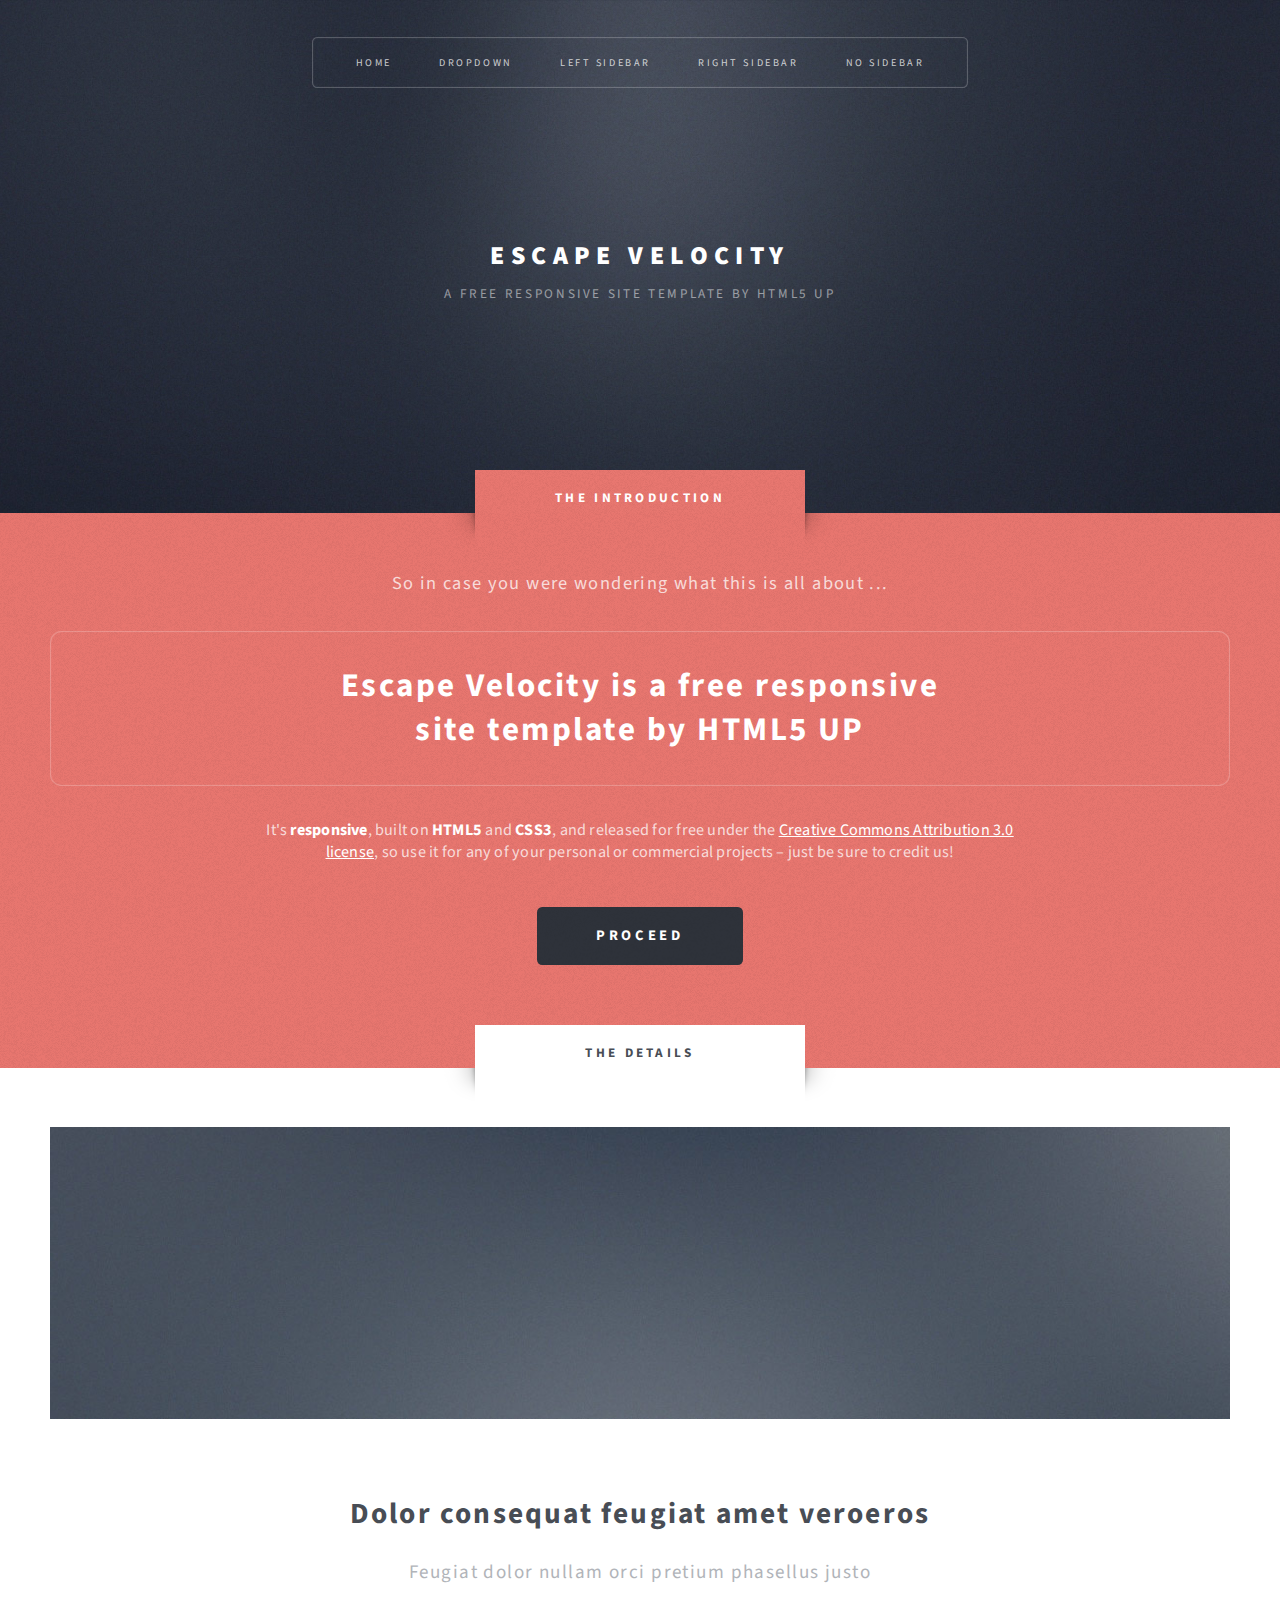
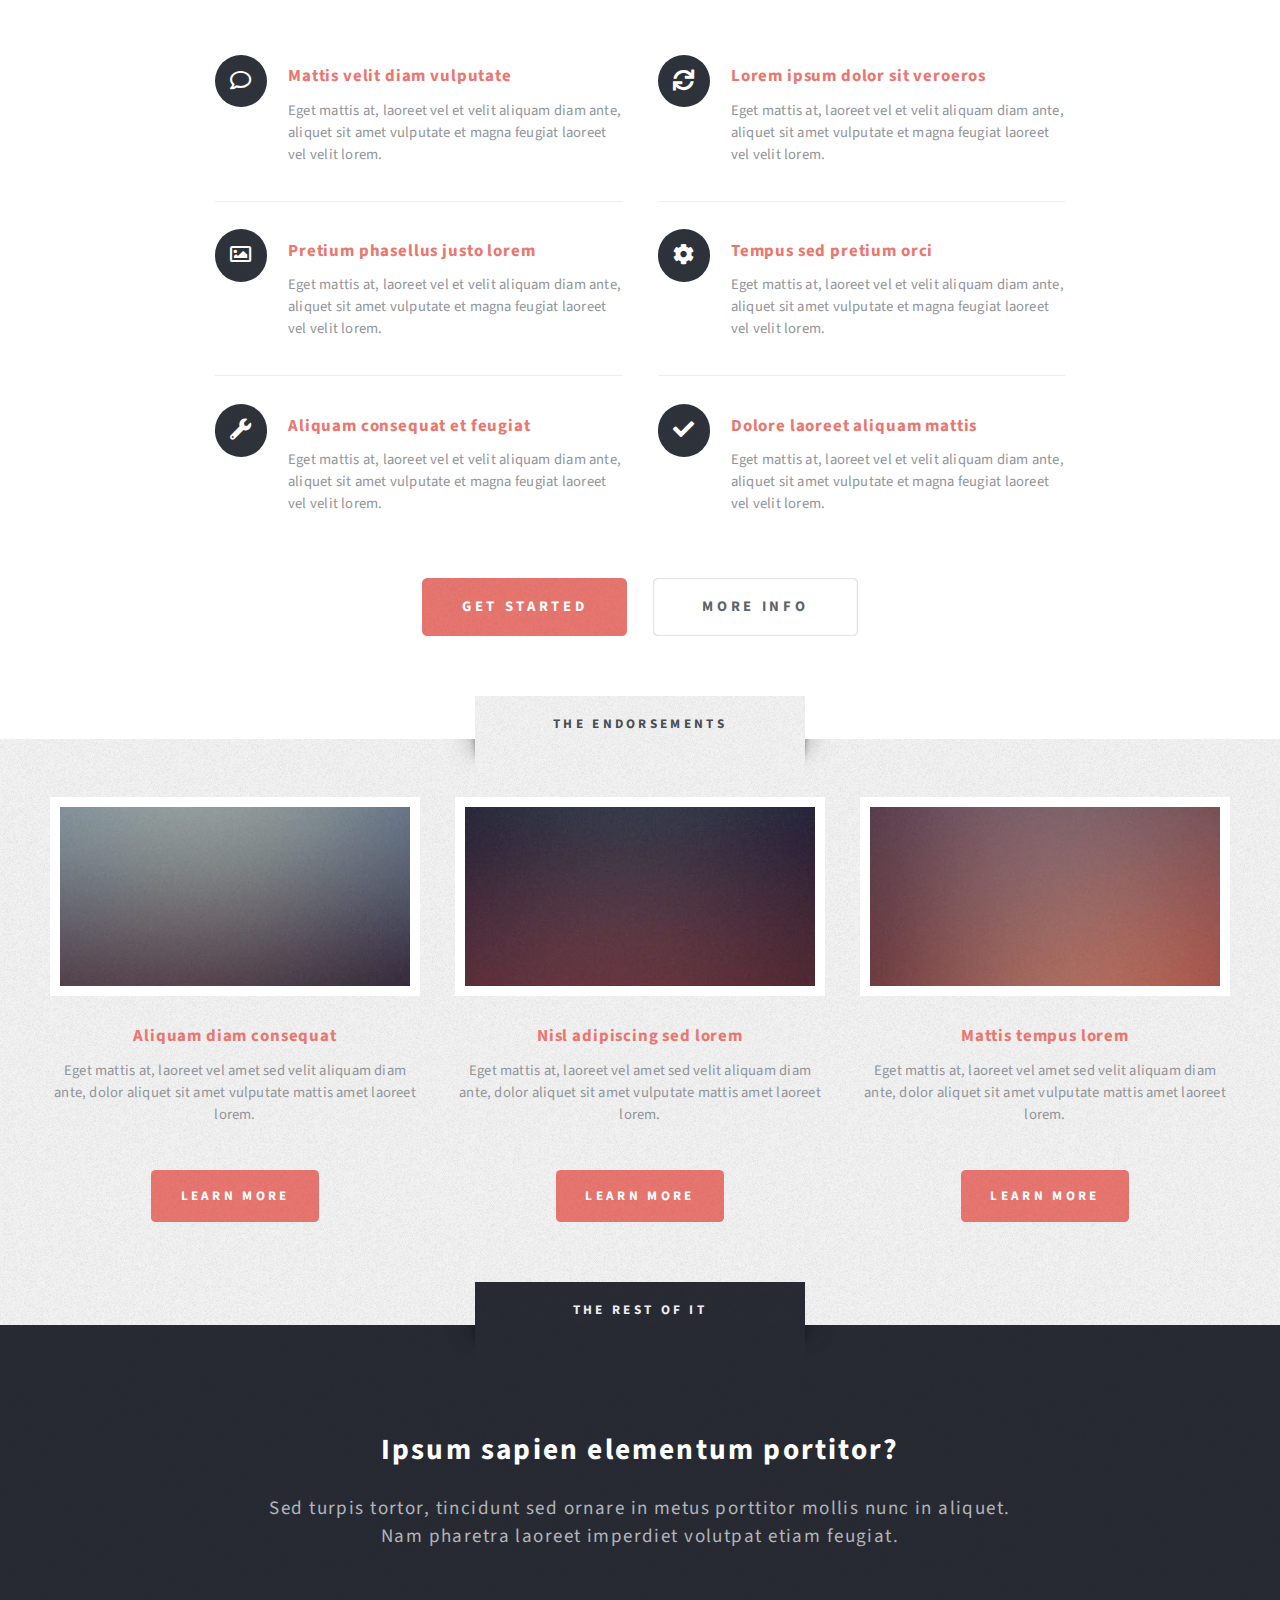
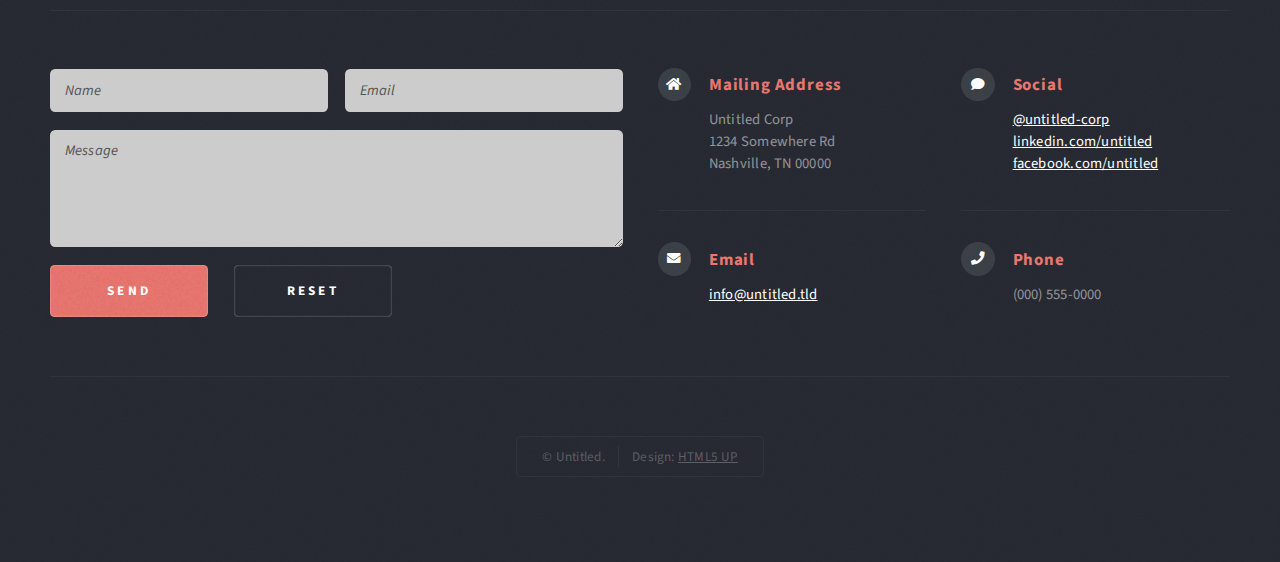
<file: html5up-escape-velocity/index.html>
<!DOCTYPE HTML>
<!--
	Escape Velocity by HTML5 UP
	html5up.net | @ajlkn
	Free for personal and commercial use under the CCA 3.0 license (html5up.net/license)
-->
<html>
	<head>
		<title>Escape Velocity by HTML5 UP</title>
		<meta charset="utf-8" />
		<meta name="viewport" content="width=device-width, initial-scale=1, user-scalable=no" />
		<link rel="stylesheet" href="assets/css/main.css" />
	</head>
	<body class="homepage is-preload">
		<div id="page-wrapper">

			<!-- Header -->
				<section id="header" class="wrapper">

					<!-- Logo -->
						<div id="logo">
							<h1><a href="index.html">Escape Velocity</a></h1>
							<p>A free responsive site template by HTML5 UP</p>
						</div>

					<!-- Nav -->
						<nav id="nav">
							<ul>
								<li class="current"><a href="index.html">Home</a></li>
								<li>
									<a href="#">Dropdown</a>
									<ul>
										<li><a href="#">Lorem ipsum</a></li>
										<li><a href="#">Magna veroeros</a></li>
										<li><a href="#">Etiam nisl</a></li>
										<li>
											<a href="#">Sed consequat</a>
											<ul>
												<li><a href="#">Lorem dolor</a></li>
												<li><a href="#">Amet consequat</a></li>
												<li><a href="#">Magna phasellus</a></li>
												<li><a href="#">Etiam nisl</a></li>
												<li><a href="#">Sed feugiat</a></li>
											</ul>
										</li>
										<li><a href="#">Nisl tempus</a></li>
									</ul>
								</li>
								<li><a href="left-sidebar.html">Left Sidebar</a></li>
								<li><a href="right-sidebar.html">Right Sidebar</a></li>
								<li><a href="no-sidebar.html">No Sidebar</a></li>
							</ul>
						</nav>

				</section>

			<!-- Intro -->
				<section id="intro" class="wrapper style1">
					<div class="title">The Introduction</div>
					<div class="container">
						<p class="style1">So in case you were wondering what this is all about ...</p>
						<p class="style2">
							Escape Velocity is a free responsive<br class="mobile-hide" />
							site template by <a href="http://html5up.net" class="nobr">HTML5 UP</a>
						</p>
						<p class="style3">It's <strong>responsive</strong>, built on <strong>HTML5</strong> and <strong>CSS3</strong>, and released for
						free under the <a href="http://html5up.net/license">Creative Commons Attribution 3.0 license</a>, so use it for any of
						your personal or commercial projects &ndash; just be sure to credit us!</p>
						<ul class="actions">
							<li><a href="#" class="button style3 large">Proceed</a></li>
						</ul>
					</div>
				</section>

			<!-- Main -->
				<section id="main" class="wrapper style2">
					<div class="title">The Details</div>
					<div class="container">

						<!-- Image -->
							<a href="#" class="image featured">
								<img src="images/pic01.jpg" alt="" />
							</a>

						<!-- Features -->
							<section id="features">
								<header class="style1">
									<h2>Dolor consequat feugiat amet veroeros</h2>
									<p>Feugiat dolor nullam orci pretium phasellus justo</p>
								</header>
								<div class="feature-list">
									<div class="row">
										<div class="col-6 col-12-medium">
											<section>
												<h3 class="icon fa-comment">Mattis velit diam vulputate</h3>
												<p>Eget mattis at, laoreet vel et velit aliquam diam ante, aliquet sit amet vulputate et magna feugiat laoreet vel velit lorem.</p>
											</section>
										</div>
										<div class="col-6 col-12-medium">
											<section>
												<h3 class="icon solid fa-sync">Lorem ipsum dolor sit veroeros</h3>
												<p>Eget mattis at, laoreet vel et velit aliquam diam ante, aliquet sit amet vulputate et magna feugiat laoreet vel velit lorem.</p>
											</section>
										</div>
										<div class="col-6 col-12-medium">
											<section>
												<h3 class="icon fa-image">Pretium phasellus justo lorem</h3>
												<p>Eget mattis at, laoreet vel et velit aliquam diam ante, aliquet sit amet vulputate et magna feugiat laoreet vel velit lorem.</p>
											</section>
										</div>
										<div class="col-6 col-12-medium">
											<section>
												<h3 class="icon solid fa-cog">Tempus sed pretium orci</h3>
												<p>Eget mattis at, laoreet vel et velit aliquam diam ante, aliquet sit amet vulputate et magna feugiat laoreet vel velit lorem.</p>
											</section>
										</div>
										<div class="col-6 col-12-medium">
											<section>
												<h3 class="icon solid fa-wrench">Aliquam consequat et feugiat</h3>
												<p>Eget mattis at, laoreet vel et velit aliquam diam ante, aliquet sit amet vulputate et magna feugiat laoreet vel velit lorem.</p>
											</section>
										</div>
										<div class="col-6 col-12-medium">
											<section>
												<h3 class="icon solid fa-check">Dolore laoreet aliquam mattis</h3>
												<p>Eget mattis at, laoreet vel et velit aliquam diam ante, aliquet sit amet vulputate et magna feugiat laoreet vel velit lorem.</p>
											</section>
										</div>
									</div>
								</div>
								<ul class="actions special">
									<li><a href="#" class="button style1 large">Get Started</a></li>
									<li><a href="#" class="button style2 large">More Info</a></li>
								</ul>
							</section>

					</div>
				</section>

			<!-- Highlights -->
				<section id="highlights" class="wrapper style3">
					<div class="title">The Endorsements</div>
					<div class="container">
						<div class="row aln-center">
							<div class="col-4 col-12-medium">
								<section class="highlight">
									<a href="#" class="image featured"><img src="images/pic02.jpg" alt="" /></a>
									<h3><a href="#">Aliquam diam consequat</a></h3>
									<p>Eget mattis at, laoreet vel amet sed velit aliquam diam ante, dolor aliquet sit amet vulputate mattis amet laoreet lorem.</p>
									<ul class="actions">
										<li><a href="#" class="button style1">Learn More</a></li>
									</ul>
								</section>
							</div>
							<div class="col-4 col-12-medium">
								<section class="highlight">
									<a href="#" class="image featured"><img src="images/pic03.jpg" alt="" /></a>
									<h3><a href="#">Nisl adipiscing sed lorem</a></h3>
									<p>Eget mattis at, laoreet vel amet sed velit aliquam diam ante, dolor aliquet sit amet vulputate mattis amet laoreet lorem.</p>
									<ul class="actions">
										<li><a href="#" class="button style1">Learn More</a></li>
									</ul>
								</section>
							</div>
							<div class="col-4 col-12-medium">
								<section class="highlight">
									<a href="#" class="image featured"><img src="images/pic04.jpg" alt="" /></a>
									<h3><a href="#">Mattis tempus lorem</a></h3>
									<p>Eget mattis at, laoreet vel amet sed velit aliquam diam ante, dolor aliquet sit amet vulputate mattis amet laoreet lorem.</p>
									<ul class="actions">
										<li><a href="#" class="button style1">Learn More</a></li>
									</ul>
								</section>
							</div>
						</div>
					</div>
				</section>

			<!-- Footer -->
				<section id="footer" class="wrapper">
					<div class="title">The Rest Of It</div>
					<div class="container">
						<header class="style1">
							<h2>Ipsum sapien elementum portitor?</h2>
							<p>
								Sed turpis tortor, tincidunt sed ornare in metus porttitor mollis nunc in aliquet.<br />
								Nam pharetra laoreet imperdiet volutpat etiam feugiat.
							</p>
						</header>
						<div class="row">
							<div class="col-6 col-12-medium">

								<!-- Contact Form -->
									<section>
										<form method="post" action="#">
											<div class="row gtr-50">
												<div class="col-6 col-12-small">
													<input type="text" name="name" id="contact-name" placeholder="Name" />
												</div>
												<div class="col-6 col-12-small">
													<input type="text" name="email" id="contact-email" placeholder="Email" />
												</div>
												<div class="col-12">
													<textarea name="message" id="contact-message" placeholder="Message" rows="4"></textarea>
												</div>
												<div class="col-12">
													<ul class="actions">
														<li><input type="submit" class="style1" value="Send" /></li>
														<li><input type="reset" class="style2" value="Reset" /></li>
													</ul>
												</div>
											</div>
										</form>
									</section>

							</div>
							<div class="col-6 col-12-medium">

								<!-- Contact -->
									<section class="feature-list small">
										<div class="row">
											<div class="col-6 col-12-small">
												<section>
													<h3 class="icon solid fa-home">Mailing Address</h3>
													<p>
														Untitled Corp<br />
														1234 Somewhere Rd<br />
														Nashville, TN 00000
													</p>
												</section>
											</div>
											<div class="col-6 col-12-small">
												<section>
													<h3 class="icon solid fa-comment">Social</h3>
													<p>
														<a href="#">@untitled-corp</a><br />
														<a href="#">linkedin.com/untitled</a><br />
														<a href="#">facebook.com/untitled</a>
													</p>
												</section>
											</div>
											<div class="col-6 col-12-small">
												<section>
													<h3 class="icon solid fa-envelope">Email</h3>
													<p>
														<a href="#">info@untitled.tld</a>
													</p>
												</section>
											</div>
											<div class="col-6 col-12-small">
												<section>
													<h3 class="icon solid fa-phone">Phone</h3>
													<p>
														(000) 555-0000
													</p>
												</section>
											</div>
										</div>
									</section>

							</div>
						</div>
						<div id="copyright">
							<ul>
								<li>&copy; Untitled.</li><li>Design: <a href="http://html5up.net">HTML5 UP</a></li>
							</ul>
						</div>
					</div>
				</section>

		</div>

		<!-- Scripts -->
			<script src="assets/js/jquery.min.js"></script>
			<script src="assets/js/jquery.dropotron.min.js"></script>
			<script src="assets/js/browser.min.js"></script>
			<script src="assets/js/breakpoints.min.js"></script>
			<script src="assets/js/util.js"></script>
			<script src="assets/js/main.js"></script>

	</body>
</html>
</file>
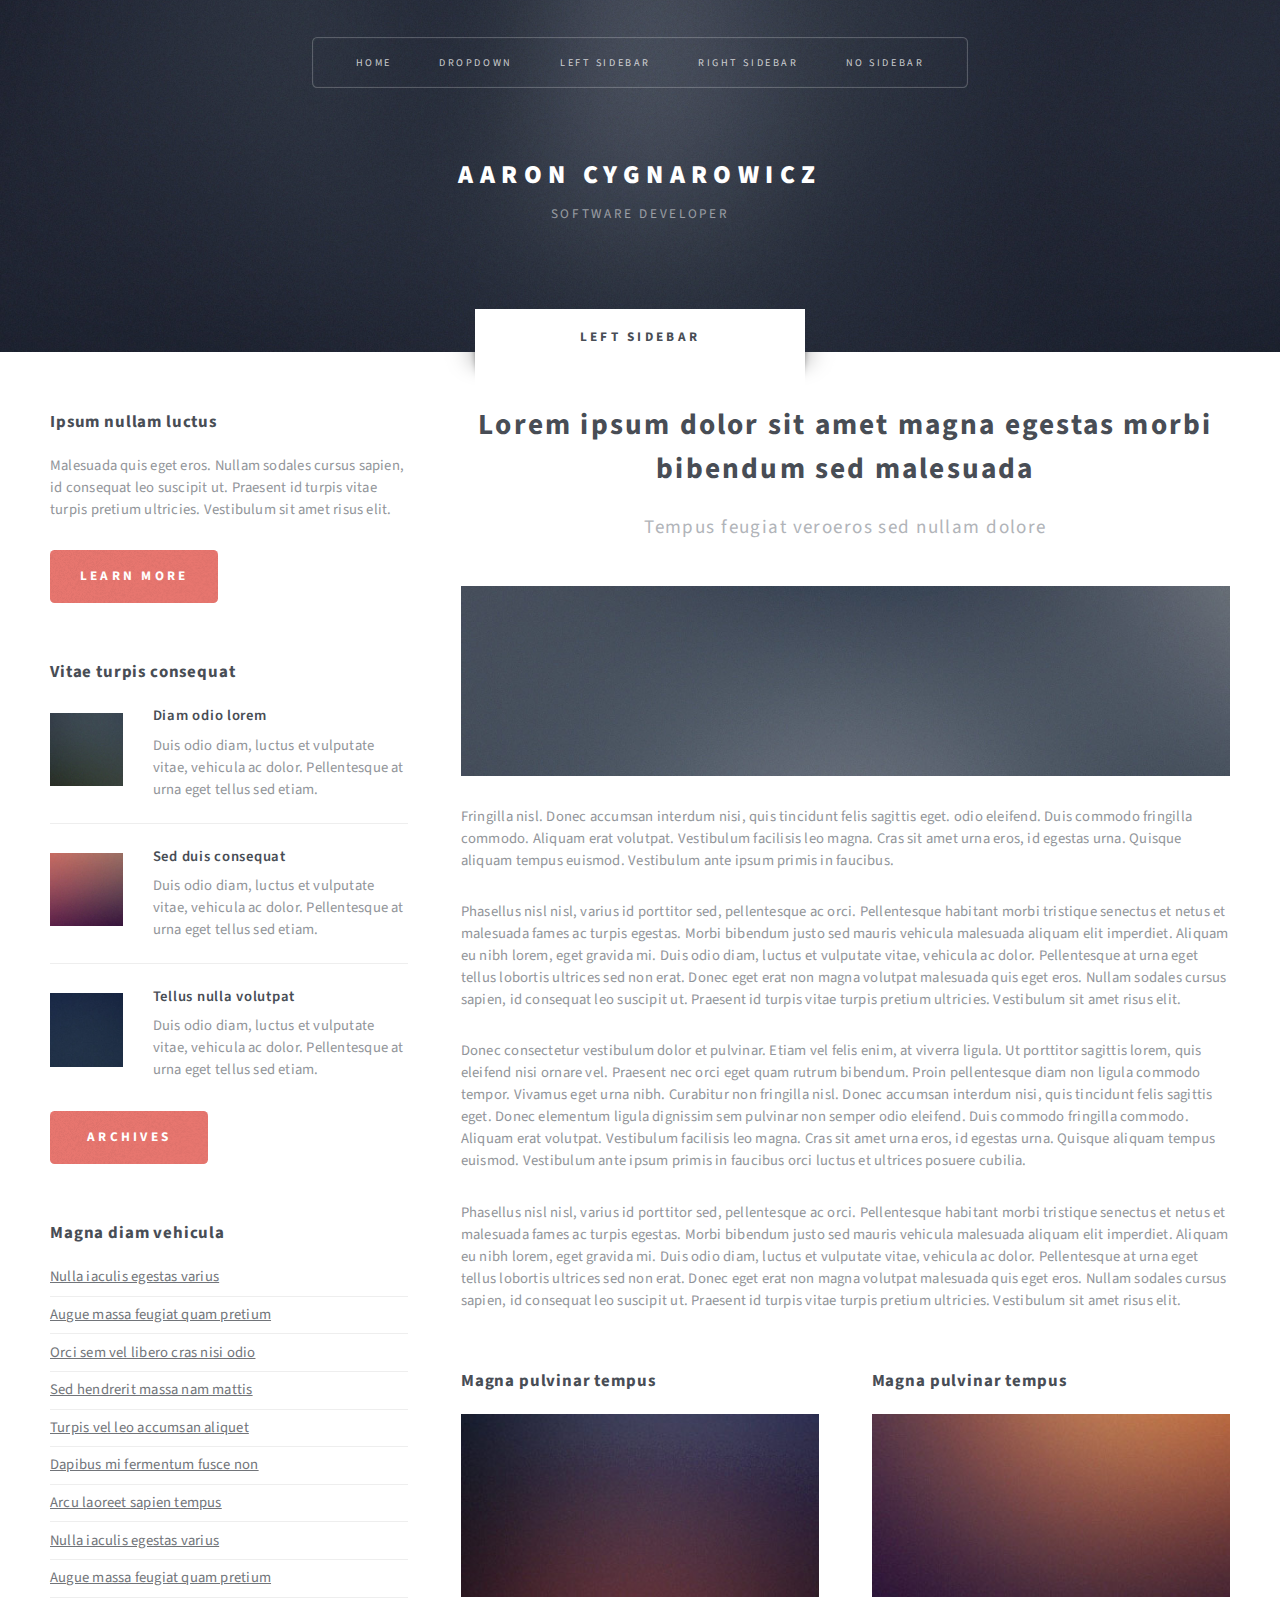
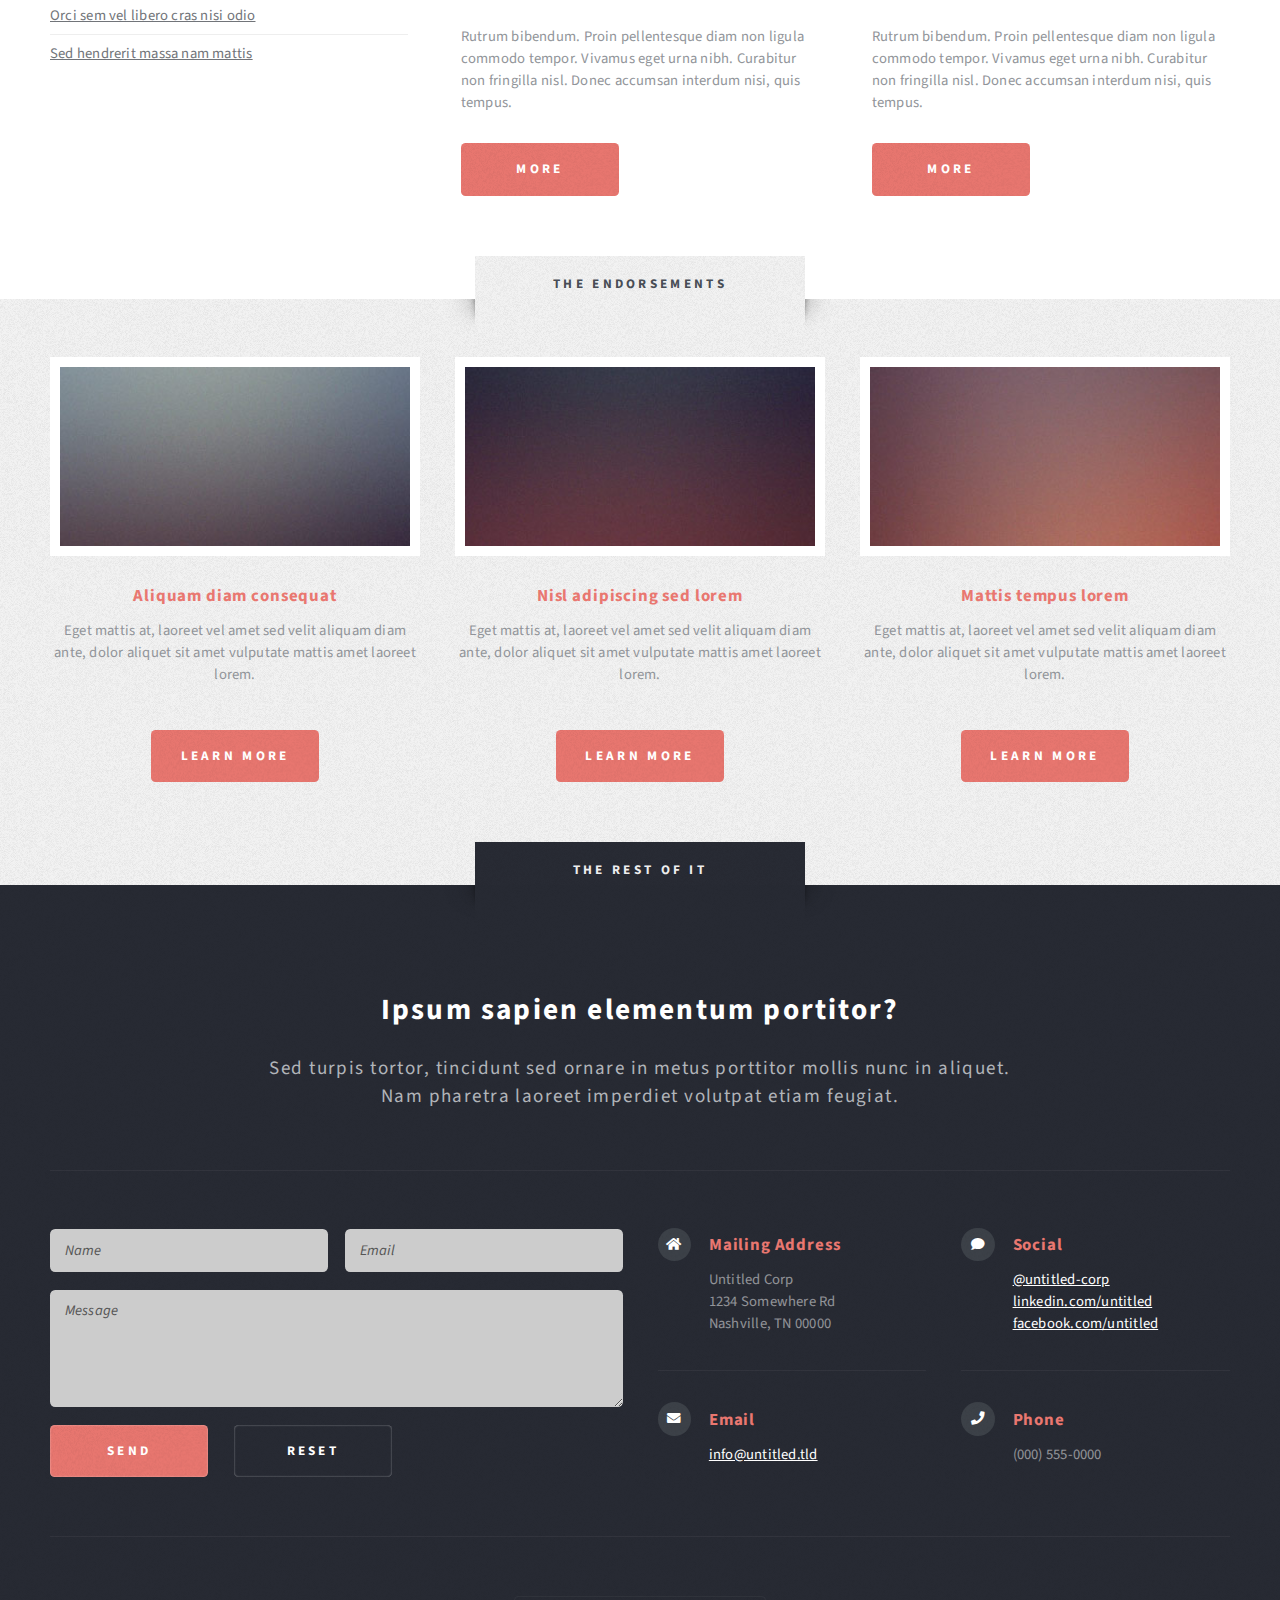
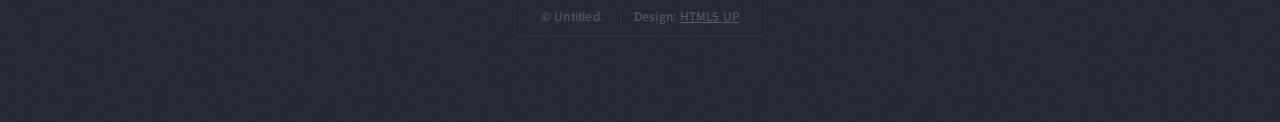
<file: left-sidebar.html>
<!DOCTYPE HTML>
<!--
	Escape Velocity by HTML5 UP
	html5up.net | @ajlkn
	Free for personal and commercial use under the CCA 3.0 license (html5up.net/license)
-->
<html>

<head>
	<title>Aaron Cygnarowicz</title>
	<meta charset="utf-8" />
	<meta name="viewport" content="width=device-width, initial-scale=1, user-scalable=no" />
	<link rel="stylesheet" href="assets/css/main.css" />
</head>

<body class="left-sidebar is-preload">
	<div id="page-wrapper">

		<!-- Header -->
		<section id="header" class="wrapper">

			<!-- Logo -->
			<div id="logo">
				<h1><a href="index.html">Aaron Cygnarowicz</a></h1>
				<p>Software Developer</p>
			</div>

			<!-- Nav -->
			<nav id="nav">
				<ul>
					<li><a href="index.html">Home</a></li>
					<li>
						<a href="#">Dropdown</a>
						<ul>
							<li><a href="#">Lorem ipsum</a></li>
							<li><a href="#">Magna veroeros</a></li>
							<li><a href="#">Etiam nisl</a></li>
							<li>
								<a href="#">Sed consequat</a>
								<ul>
									<li><a href="#">Lorem dolor</a></li>
									<li><a href="#">Amet consequat</a></li>
									<li><a href="#">Magna phasellus</a></li>
									<li><a href="#">Etiam nisl</a></li>
									<li><a href="#">Sed feugiat</a></li>
								</ul>
							</li>
							<li><a href="#">Nisl tempus</a></li>
						</ul>
					</li>
					<li class="current"><a href="left-sidebar.html">Left Sidebar</a></li>
					<li><a href="right-sidebar.html">Right Sidebar</a></li>
					<li><a href="no-sidebar.html">No Sidebar</a></li>
				</ul>
			</nav>

		</section>

		<!-- Main -->
		<section id="main" class="wrapper style2">
			<div class="title">Left Sidebar</div>
			<div class="container">
				<div class="row gtr-150">
					<div class="col-4 col-12-medium">

						<!-- Sidebar -->
						<div id="sidebar">
							<section class="box">
								<header>
									<h2>Ipsum nullam luctus</h2>
								</header>
								<p>Malesuada quis eget eros. Nullam sodales cursus sapien, id consequat
									leo suscipit ut. Praesent id turpis vitae turpis pretium ultricies. Vestibulum sit
									amet risus elit.</p>
								<a href="#" class="button style1">Learn More</a>
							</section>
							<section class="box">
								<header>
									<h2>Vitae turpis consequat</h2>
								</header>
								<ul class="style2">
									<li>
										<article class="box post-excerpt">
											<a href="#" class="image left"><img src="images/pic08.jpg" alt="" /></a>
											<h3><a href="#">Diam odio lorem</a></h3>
											<p>Duis odio diam, luctus et vulputate vitae, vehicula ac dolor.
												Pellentesque at urna eget tellus sed etiam.</p>
										</article>
									</li>
									<li>
										<article class="box post-excerpt">
											<a href="#" class="image left"><img src="images/pic09.jpg" alt="" /></a>
											<h3><a href="#">Sed duis consequat</a></h3>
											<p>Duis odio diam, luctus et vulputate vitae, vehicula ac dolor.
												Pellentesque at urna eget tellus sed etiam.</p>
										</article>
									</li>
									<li>
										<article class="box post-excerpt">
											<a href="#" class="image left"><img src="images/pic10.jpg" alt="" /></a>
											<h3><a href="#">Tellus nulla volutpat</a></h3>
											<p>Duis odio diam, luctus et vulputate vitae, vehicula ac dolor.
												Pellentesque at urna eget tellus sed etiam.</p>
										</article>
									</li>
								</ul>
								<a href="#" class="button style1">Archives</a>
							</section>
							<section class="box">
								<header>
									<h2>Magna diam vehicula</h2>
								</header>
								<ul class="style3">
									<li><a href="#">Nulla iaculis egestas varius</a></li>
									<li><a href="#">Augue massa feugiat quam pretium</a></li>
									<li><a href="#">Orci sem vel libero cras nisi odio</a></li>
									<li><a href="#">Sed hendrerit massa nam mattis</a></li>
									<li><a href="#">Turpis vel leo accumsan aliquet</a></li>
									<li><a href="#">Dapibus mi fermentum fusce non</a></li>
									<li><a href="#">Arcu laoreet sapien tempus</a></li>
									<li><a href="#">Nulla iaculis egestas varius</a></li>
									<li><a href="#">Augue massa feugiat quam pretium</a></li>
									<li><a href="#">Orci sem vel libero cras nisi odio</a></li>
									<li><a href="#">Sed hendrerit massa nam mattis</a></li>
								</ul>
							</section>
						</div>

					</div>
					<div class="col-8 col-12-medium imp-medium">

						<!-- Content -->
						<div id="content">
							<article class="box post">
								<header class="style1">
									<h2>Lorem ipsum dolor sit amet magna egestas morbi bibendum sed malesuada</h2>
									<p>Tempus feugiat veroeros sed nullam dolore</p>
								</header>
								<a href="#" class="image featured">
									<img src="images/pic01.jpg" alt="" />
								</a>
								<p>Fringilla nisl. Donec accumsan interdum nisi, quis tincidunt felis sagittis eget.
									odio eleifend. Duis commodo fringilla commodo. Aliquam erat volutpat. Vestibulum
									facilisis leo magna. Cras sit amet urna eros, id egestas urna. Quisque aliquam
									tempus euismod. Vestibulum ante ipsum primis in faucibus.</p>
								<p>Phasellus nisl nisl, varius id porttitor sed, pellentesque ac orci. Pellentesque
									habitant morbi tristique senectus et netus et malesuada fames ac turpis egestas.
									Morbi
									bibendum justo sed mauris vehicula malesuada aliquam elit imperdiet. Aliquam eu nibh
									lorem, eget gravida mi. Duis odio diam, luctus et vulputate vitae, vehicula ac
									dolor.
									Pellentesque at urna eget tellus lobortis ultrices sed non erat. Donec eget erat non
									magna volutpat malesuada quis eget eros. Nullam sodales cursus sapien, id consequat
									leo suscipit ut. Praesent id turpis vitae turpis pretium ultricies. Vestibulum sit
									amet risus elit.</p>
								<p>Donec consectetur vestibulum dolor et pulvinar. Etiam vel felis enim, at viverra
									ligula. Ut porttitor sagittis lorem, quis eleifend nisi ornare vel. Praesent nec
									orci
									eget quam rutrum bibendum. Proin pellentesque diam non ligula commodo tempor.
									Vivamus
									eget urna nibh. Curabitur non fringilla nisl. Donec accumsan interdum nisi, quis
									tincidunt felis sagittis eget. Donec elementum ligula dignissim sem pulvinar non
									semper
									odio eleifend. Duis commodo fringilla commodo. Aliquam erat volutpat. Vestibulum
									facilisis leo magna. Cras sit amet urna eros, id egestas urna. Quisque aliquam
									tempus euismod. Vestibulum ante ipsum primis in faucibus orci luctus et ultrices
									posuere cubilia.</p>
								<p>Phasellus nisl nisl, varius id porttitor sed, pellentesque ac orci. Pellentesque
									habitant morbi tristique senectus et netus et malesuada fames ac turpis egestas.
									Morbi
									bibendum justo sed mauris vehicula malesuada aliquam elit imperdiet. Aliquam eu nibh
									lorem, eget gravida mi. Duis odio diam, luctus et vulputate vitae, vehicula ac
									dolor.
									Pellentesque at urna eget tellus lobortis ultrices sed non erat. Donec eget erat non
									magna volutpat malesuada quis eget eros. Nullam sodales cursus sapien, id consequat
									leo suscipit ut. Praesent id turpis vitae turpis pretium ultricies. Vestibulum sit
									amet risus elit.</p>
							</article>
							<div class="row gtr-150">
								<div class="col-6 col-12-small">
									<section class="box">
										<header>
											<h2>Magna pulvinar tempus</h2>
										</header>
										<a href="#" class="image featured"><img src="images/pic05.jpg" alt="" /></a>
										<p>Rutrum bibendum. Proin pellentesque diam non ligula commodo tempor. Vivamus
											eget urna nibh. Curabitur non fringilla nisl. Donec accumsan interdum nisi,
											quis
											tempus.</p>
										<a href="#" class="button style1">More</a>
									</section>
								</div>
								<div class="col-6 col-12-small">
									<section class="box">
										<header>
											<h2>Magna pulvinar tempus</h2>
										</header>
										<a href="#" class="image featured"><img src="images/pic06.jpg" alt="" /></a>
										<p>Rutrum bibendum. Proin pellentesque diam non ligula commodo tempor. Vivamus
											eget urna nibh. Curabitur non fringilla nisl. Donec accumsan interdum nisi,
											quis
											tempus.</p>
										<a href="#" class="button style1">More</a>
									</section>
								</div>
							</div>
						</div>

					</div>
				</div>
			</div>
		</section>

		<!-- Highlights -->
		<section id="highlights" class="wrapper style3">
			<div class="title">The Endorsements</div>
			<div class="container">
				<div class="row aln-center">
					<div class="col-4 col-12-medium">
						<section class="highlight">
							<a href="#" class="image featured"><img src="images/pic02.jpg" alt="" /></a>
							<h3><a href="#">Aliquam diam consequat</a></h3>
							<p>Eget mattis at, laoreet vel amet sed velit aliquam diam ante, dolor aliquet sit amet
								vulputate mattis amet laoreet lorem.</p>
							<ul class="actions">
								<li><a href="#" class="button style1">Learn More</a></li>
							</ul>
						</section>
					</div>
					<div class="col-4 col-12-medium">
						<section class="highlight">
							<a href="#" class="image featured"><img src="images/pic03.jpg" alt="" /></a>
							<h3><a href="#">Nisl adipiscing sed lorem</a></h3>
							<p>Eget mattis at, laoreet vel amet sed velit aliquam diam ante, dolor aliquet sit amet
								vulputate mattis amet laoreet lorem.</p>
							<ul class="actions">
								<li><a href="#" class="button style1">Learn More</a></li>
							</ul>
						</section>
					</div>
					<div class="col-4 col-12-medium">
						<section class="highlight">
							<a href="#" class="image featured"><img src="images/pic04.jpg" alt="" /></a>
							<h3><a href="#">Mattis tempus lorem</a></h3>
							<p>Eget mattis at, laoreet vel amet sed velit aliquam diam ante, dolor aliquet sit amet
								vulputate mattis amet laoreet lorem.</p>
							<ul class="actions">
								<li><a href="#" class="button style1">Learn More</a></li>
							</ul>
						</section>
					</div>
				</div>
			</div>
		</section>

		<!-- Footer -->
		<section id="footer" class="wrapper">
			<div class="title">The Rest Of It</div>
			<div class="container">
				<header class="style1">
					<h2>Ipsum sapien elementum portitor?</h2>
					<p>
						Sed turpis tortor, tincidunt sed ornare in metus porttitor mollis nunc in aliquet.<br />
						Nam pharetra laoreet imperdiet volutpat etiam feugiat.
					</p>
				</header>
				<div class="row">
					<div class="col-6 col-12-medium">

						<!-- Contact Form -->
						<section>
							<form method="post" action="#">
								<div class="row gtr-50">
									<div class="col-6 col-12-small">
										<input type="text" name="name" id="contact-name" placeholder="Name" />
									</div>
									<div class="col-6 col-12-small">
										<input type="text" name="email" id="contact-email" placeholder="Email" />
									</div>
									<div class="col-12">
										<textarea name="message" id="contact-message" placeholder="Message"
											rows="4"></textarea>
									</div>
									<div class="col-12">
										<ul class="actions">
											<li><input type="submit" class="style1" value="Send" /></li>
											<li><input type="reset" class="style2" value="Reset" /></li>
										</ul>
									</div>
								</div>
							</form>
						</section>

					</div>
					<div class="col-6 col-12-medium">

						<!-- Contact -->
						<section class="feature-list small">
							<div class="row">
								<div class="col-6 col-12-small">
									<section>
										<h3 class="icon solid fa-home">Mailing Address</h3>
										<p>
											Untitled Corp<br />
											1234 Somewhere Rd<br />
											Nashville, TN 00000
										</p>
									</section>
								</div>
								<div class="col-6 col-12-small">
									<section>
										<h3 class="icon solid fa-comment">Social</h3>
										<p>
											<a href="#">@untitled-corp</a><br />
											<a href="#">linkedin.com/untitled</a><br />
											<a href="#">facebook.com/untitled</a>
										</p>
									</section>
								</div>
								<div class="col-6 col-12-small">
									<section>
										<h3 class="icon solid fa-envelope">Email</h3>
										<p>
											<a href="#">info@untitled.tld</a>
										</p>
									</section>
								</div>
								<div class="col-6 col-12-small">
									<section>
										<h3 class="icon solid fa-phone">Phone</h3>
										<p>
											(000) 555-0000
										</p>
									</section>
								</div>
							</div>
						</section>

					</div>
				</div>
				<div id="copyright">
					<ul>
						<li>&copy; Untitled.</li>
						<li>Design: <a href="http://html5up.net">HTML5 UP</a></li>
					</ul>
				</div>
			</div>
		</section>

	</div>

	<!-- Scripts -->
	<script src="assets/js/jquery.min.js"></script>
	<script src="assets/js/jquery.dropotron.min.js"></script>
	<script src="assets/js/browser.min.js"></script>
	<script src="assets/js/breakpoints.min.js"></script>
	<script src="assets/js/util.js"></script>
	<script src="assets/js/main.js"></script>

</body>

</html>
</file>
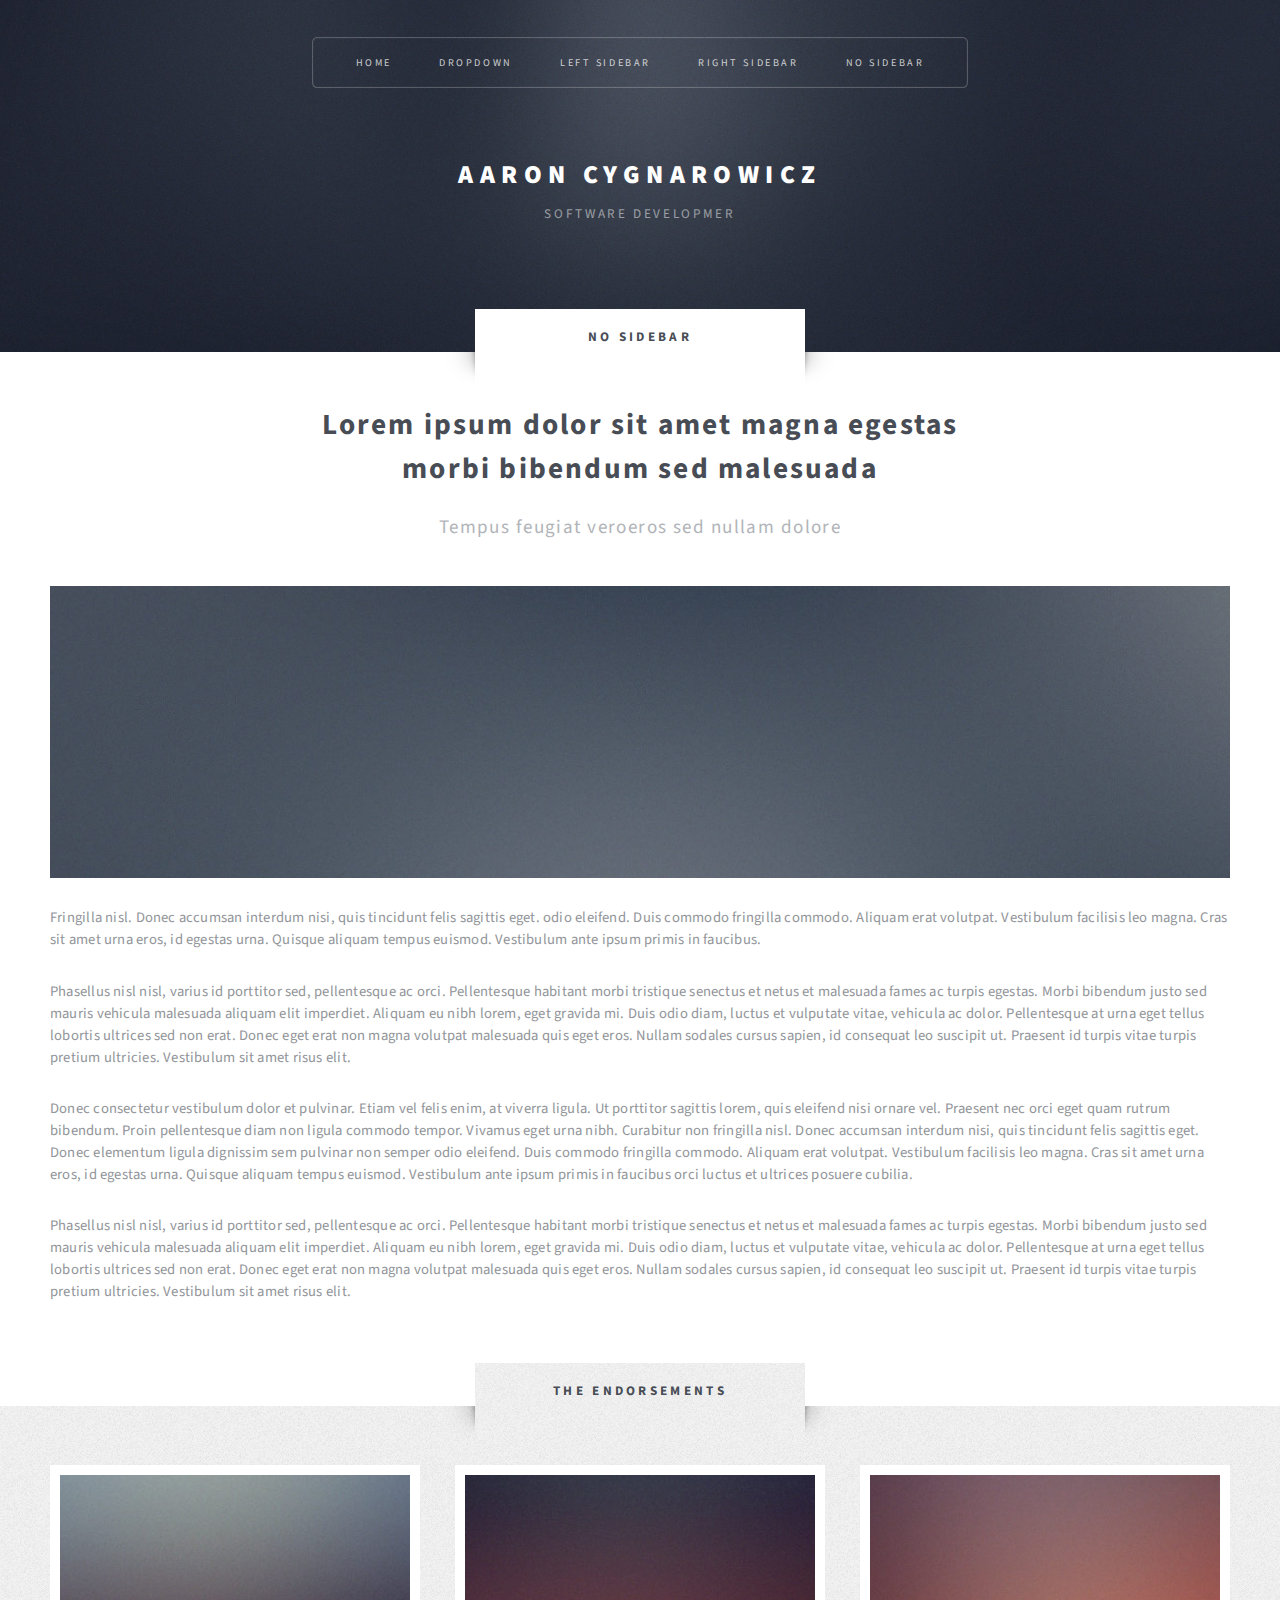
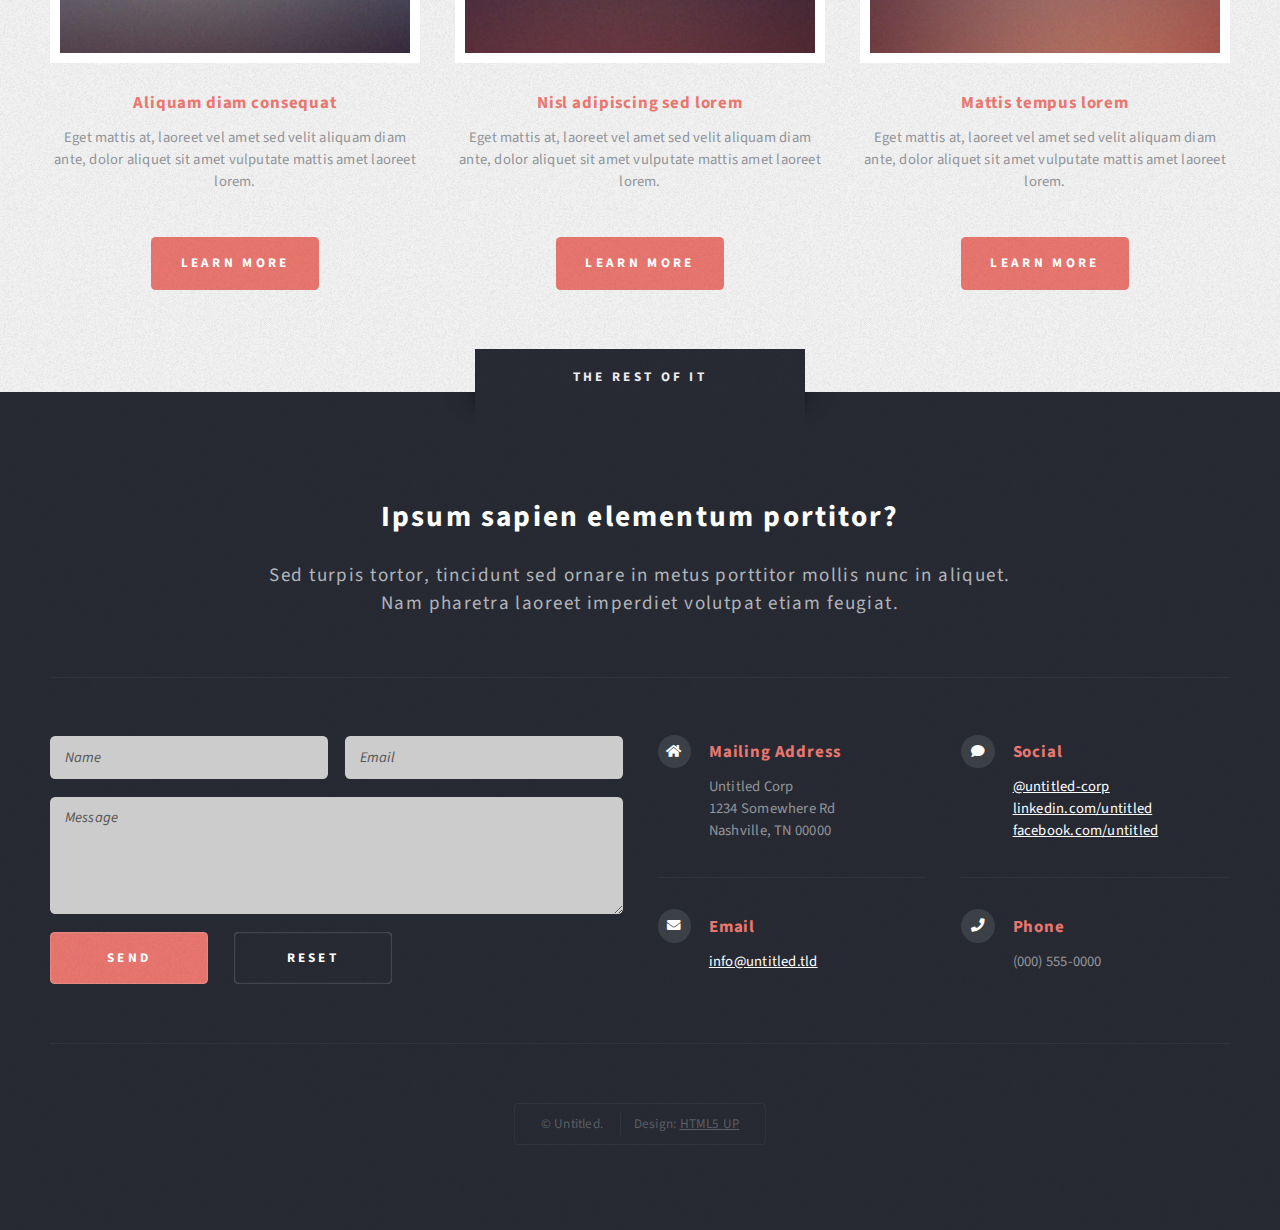
<file: no-sidebar.html>
<!DOCTYPE HTML>
<!--
	Escape Velocity by HTML5 UP
	html5up.net | @ajlkn
	Free for personal and commercial use under the CCA 3.0 license (html5up.net/license)
-->
<html>

<head>
	<title>Aaron Cygnarowicz</title>
	<meta charset="utf-8" />
	<meta name="viewport" content="width=device-width, initial-scale=1, user-scalable=no" />
	<link rel="stylesheet" href="assets/css/main.css" />
</head>

<body class="no-sidebar is-preload">
	<div id="page-wrapper">

		<!-- Header -->
		<section id="header" class="wrapper">

			<!-- Logo -->
			<div id="logo">
				<h1><a href="index.html">Aaron Cygnarowicz</a></h1>
				<p>Software Developmer</p>
			</div>

			<!-- Nav -->
			<nav id="nav">
				<ul>
					<li><a href="index.html">Home</a></li>
					<li>
						<a href="#">Dropdown</a>
						<ul>
							<li><a href="#">Lorem ipsum</a></li>
							<li><a href="#">Magna veroeros</a></li>
							<li><a href="#">Etiam nisl</a></li>
							<li>
								<a href="#">Sed consequat</a>
								<ul>
									<li><a href="#">Lorem dolor</a></li>
									<li><a href="#">Amet consequat</a></li>
									<li><a href="#">Magna phasellus</a></li>
									<li><a href="#">Etiam nisl</a></li>
									<li><a href="#">Sed feugiat</a></li>
								</ul>
							</li>
							<li><a href="#">Nisl tempus</a></li>
						</ul>
					</li>
					<li><a href="left-sidebar.html">Left Sidebar</a></li>
					<li><a href="right-sidebar.html">Right Sidebar</a></li>
					<li class="current"><a href="no-sidebar.html">No Sidebar</a></li>
				</ul>
			</nav>

		</section>

		<!-- Main -->
		<div id="main" class="wrapper style2">
			<div class="title">No Sidebar</div>
			<div class="container">

				<!-- Content -->
				<div id="content">
					<article class="box post">
						<header class="style1">
							<h2>Lorem ipsum dolor sit amet magna egestas<br class="mobile-hide" />
								morbi bibendum sed malesuada</h2>
							<p>Tempus feugiat veroeros sed nullam dolore</p>
						</header>
						<a href="#" class="image featured">
							<img src="images/pic01.jpg" alt="" />
						</a>
						<p>Fringilla nisl. Donec accumsan interdum nisi, quis tincidunt felis sagittis eget.
							odio eleifend. Duis commodo fringilla commodo. Aliquam erat volutpat. Vestibulum
							facilisis leo magna. Cras sit amet urna eros, id egestas urna. Quisque aliquam
							tempus euismod. Vestibulum ante ipsum primis in faucibus.</p>
						<p>Phasellus nisl nisl, varius id porttitor sed, pellentesque ac orci. Pellentesque
							habitant morbi tristique senectus et netus et malesuada fames ac turpis egestas. Morbi
							bibendum justo sed mauris vehicula malesuada aliquam elit imperdiet. Aliquam eu nibh
							lorem, eget gravida mi. Duis odio diam, luctus et vulputate vitae, vehicula ac dolor.
							Pellentesque at urna eget tellus lobortis ultrices sed non erat. Donec eget erat non
							magna volutpat malesuada quis eget eros. Nullam sodales cursus sapien, id consequat
							leo suscipit ut. Praesent id turpis vitae turpis pretium ultricies. Vestibulum sit
							amet risus elit.</p>
						<p>Donec consectetur vestibulum dolor et pulvinar. Etiam vel felis enim, at viverra
							ligula. Ut porttitor sagittis lorem, quis eleifend nisi ornare vel. Praesent nec orci
							eget quam rutrum bibendum. Proin pellentesque diam non ligula commodo tempor. Vivamus
							eget urna nibh. Curabitur non fringilla nisl. Donec accumsan interdum nisi, quis
							tincidunt felis sagittis eget. Donec elementum ligula dignissim sem pulvinar non semper
							odio eleifend. Duis commodo fringilla commodo. Aliquam erat volutpat. Vestibulum
							facilisis leo magna. Cras sit amet urna eros, id egestas urna. Quisque aliquam
							tempus euismod. Vestibulum ante ipsum primis in faucibus orci luctus et ultrices
							posuere cubilia.</p>
						<p>Phasellus nisl nisl, varius id porttitor sed, pellentesque ac orci. Pellentesque
							habitant morbi tristique senectus et netus et malesuada fames ac turpis egestas. Morbi
							bibendum justo sed mauris vehicula malesuada aliquam elit imperdiet. Aliquam eu nibh
							lorem, eget gravida mi. Duis odio diam, luctus et vulputate vitae, vehicula ac dolor.
							Pellentesque at urna eget tellus lobortis ultrices sed non erat. Donec eget erat non
							magna volutpat malesuada quis eget eros. Nullam sodales cursus sapien, id consequat
							leo suscipit ut. Praesent id turpis vitae turpis pretium ultricies. Vestibulum sit
							amet risus elit.</p>
					</article>
				</div>

			</div>
		</div>

		<!-- Highlights -->
		<section id="highlights" class="wrapper style3">
			<div class="title">The Endorsements</div>
			<div class="container">
				<div class="row aln-center">
					<div class="col-4 col-12-medium">
						<section class="highlight">
							<a href="#" class="image featured"><img src="images/pic02.jpg" alt="" /></a>
							<h3><a href="#">Aliquam diam consequat</a></h3>
							<p>Eget mattis at, laoreet vel amet sed velit aliquam diam ante, dolor aliquet sit amet
								vulputate mattis amet laoreet lorem.</p>
							<ul class="actions">
								<li><a href="#" class="button style1">Learn More</a></li>
							</ul>
						</section>
					</div>
					<div class="col-4 col-12-medium">
						<section class="highlight">
							<a href="#" class="image featured"><img src="images/pic03.jpg" alt="" /></a>
							<h3><a href="#">Nisl adipiscing sed lorem</a></h3>
							<p>Eget mattis at, laoreet vel amet sed velit aliquam diam ante, dolor aliquet sit amet
								vulputate mattis amet laoreet lorem.</p>
							<ul class="actions">
								<li><a href="#" class="button style1">Learn More</a></li>
							</ul>
						</section>
					</div>
					<div class="col-4 col-12-medium">
						<section class="highlight">
							<a href="#" class="image featured"><img src="images/pic04.jpg" alt="" /></a>
							<h3><a href="#">Mattis tempus lorem</a></h3>
							<p>Eget mattis at, laoreet vel amet sed velit aliquam diam ante, dolor aliquet sit amet
								vulputate mattis amet laoreet lorem.</p>
							<ul class="actions">
								<li><a href="#" class="button style1">Learn More</a></li>
							</ul>
						</section>
					</div>
				</div>
			</div>
		</section>

		<!-- Footer -->
		<section id="footer" class="wrapper">
			<div class="title">The Rest Of It</div>
			<div class="container">
				<header class="style1">
					<h2>Ipsum sapien elementum portitor?</h2>
					<p>
						Sed turpis tortor, tincidunt sed ornare in metus porttitor mollis nunc in aliquet.<br />
						Nam pharetra laoreet imperdiet volutpat etiam feugiat.
					</p>
				</header>
				<div class="row">
					<div class="col-6 col-12-medium">

						<!-- Contact Form -->
						<section>
							<form method="post" action="#">
								<div class="row gtr-50">
									<div class="col-6 col-12-small">
										<input type="text" name="name" id="contact-name" placeholder="Name" />
									</div>
									<div class="col-6 col-12-small">
										<input type="text" name="email" id="contact-email" placeholder="Email" />
									</div>
									<div class="col-12">
										<textarea name="message" id="contact-message" placeholder="Message"
											rows="4"></textarea>
									</div>
									<div class="col-12">
										<ul class="actions">
											<li><input type="submit" class="style1" value="Send" /></li>
											<li><input type="reset" class="style2" value="Reset" /></li>
										</ul>
									</div>
								</div>
							</form>
						</section>

					</div>
					<div class="col-6 col-12-medium">

						<!-- Contact -->
						<section class="feature-list small">
							<div class="row">
								<div class="col-6 col-12-small">
									<section>
										<h3 class="icon solid fa-home">Mailing Address</h3>
										<p>
											Untitled Corp<br />
											1234 Somewhere Rd<br />
											Nashville, TN 00000
										</p>
									</section>
								</div>
								<div class="col-6 col-12-small">
									<section>
										<h3 class="icon solid fa-comment">Social</h3>
										<p>
											<a href="#">@untitled-corp</a><br />
											<a href="#">linkedin.com/untitled</a><br />
											<a href="#">facebook.com/untitled</a>
										</p>
									</section>
								</div>
								<div class="col-6 col-12-small">
									<section>
										<h3 class="icon solid fa-envelope">Email</h3>
										<p>
											<a href="#">info@untitled.tld</a>
										</p>
									</section>
								</div>
								<div class="col-6 col-12-small">
									<section>
										<h3 class="icon solid fa-phone">Phone</h3>
										<p>
											(000) 555-0000
										</p>
									</section>
								</div>
							</div>
						</section>

					</div>
				</div>
				<div id="copyright">
					<ul>
						<li>&copy; Untitled.</li>
						<li>Design: <a href="http://html5up.net">HTML5 UP</a></li>
					</ul>
				</div>
			</div>
		</section>

	</div>

	<!-- Scripts -->
	<script src="assets/js/jquery.min.js"></script>
	<script src="assets/js/jquery.dropotron.min.js"></script>
	<script src="assets/js/browser.min.js"></script>
	<script src="assets/js/breakpoints.min.js"></script>
	<script src="assets/js/util.js"></script>
	<script src="assets/js/main.js"></script>

</body>

</html>
</file>
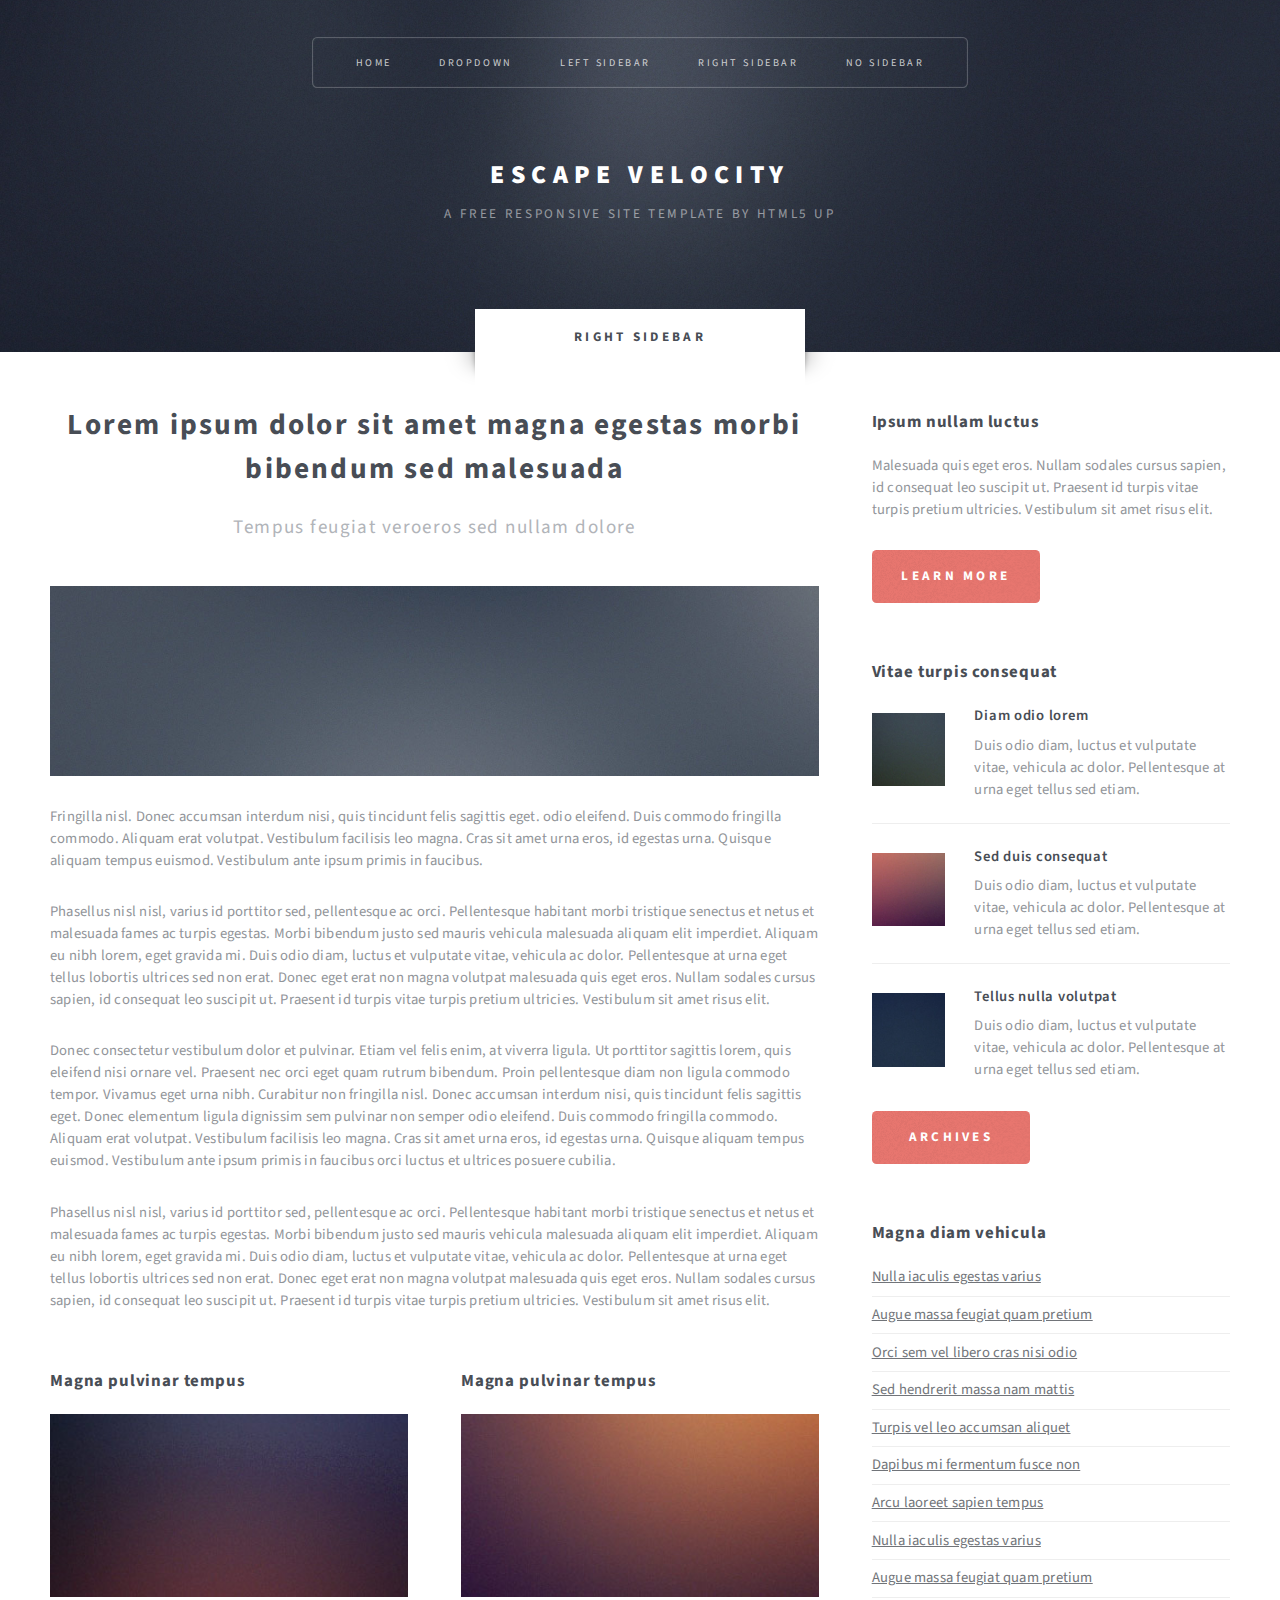
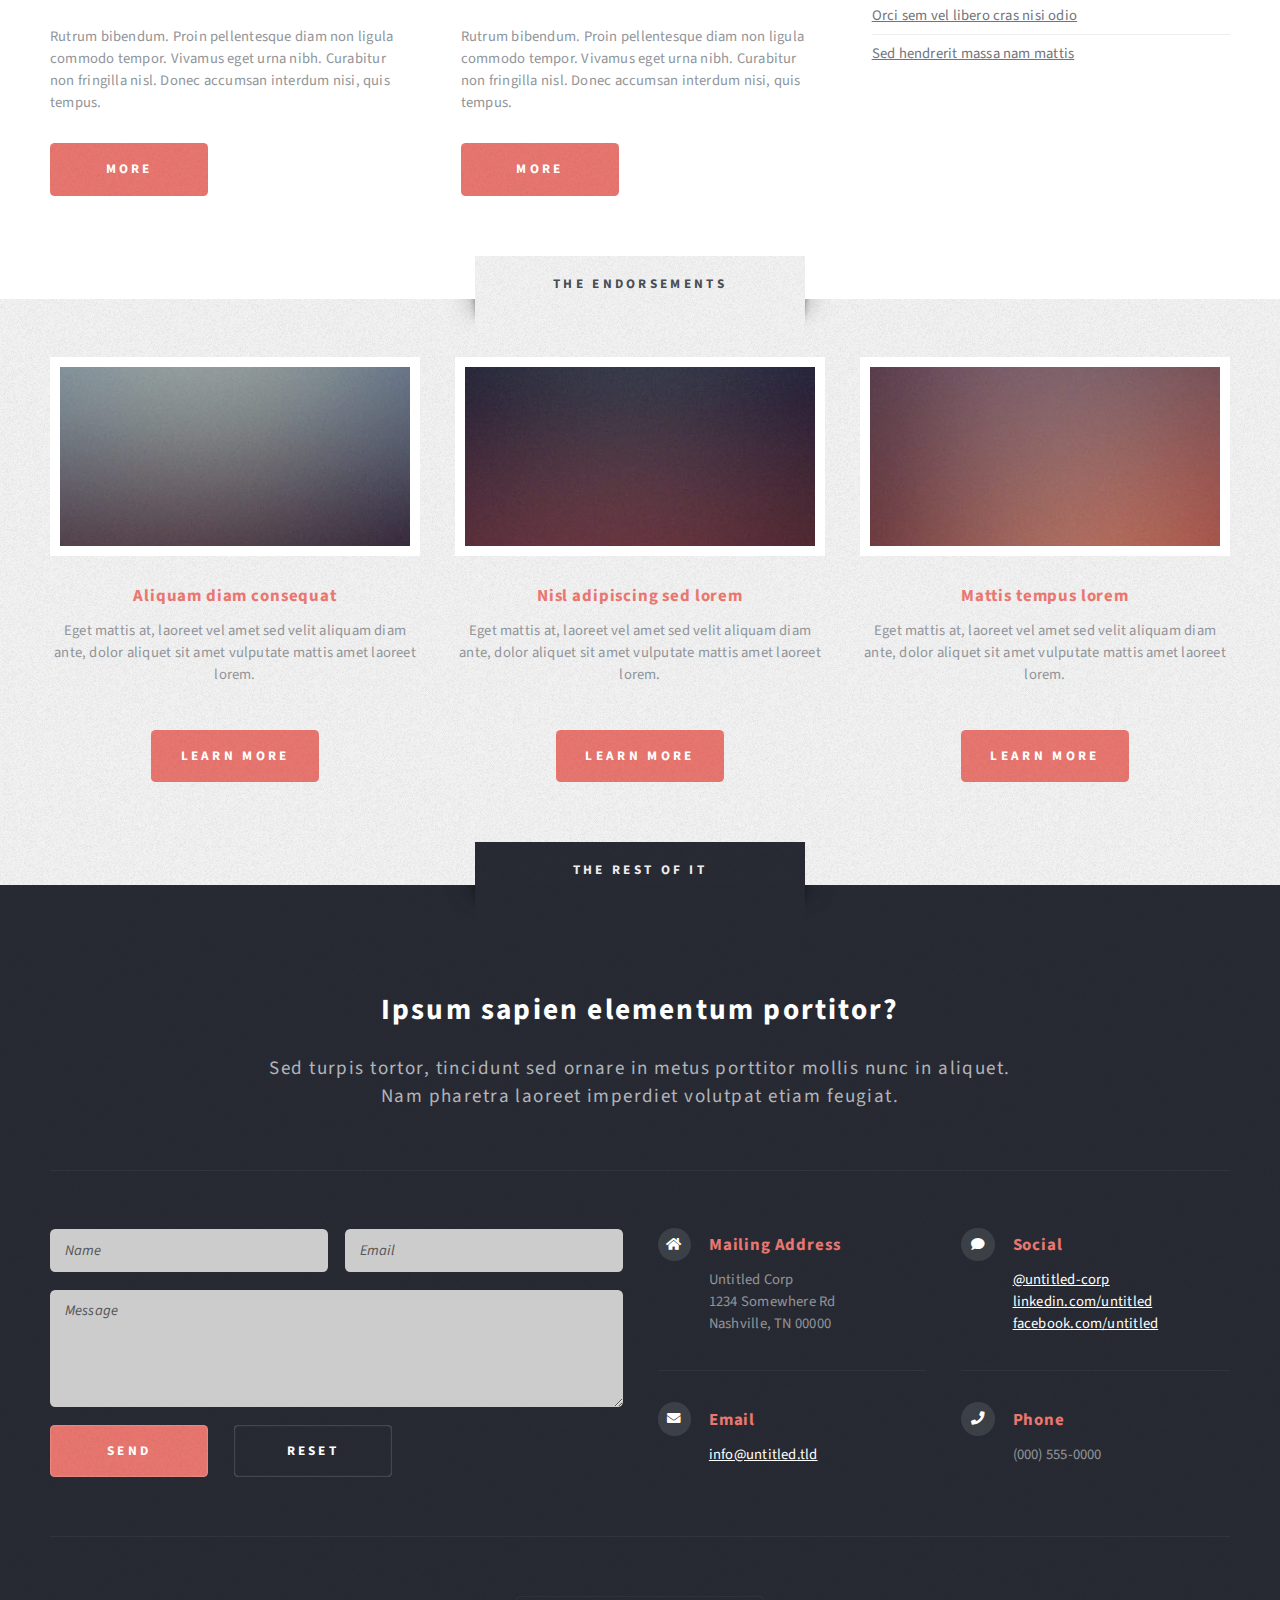
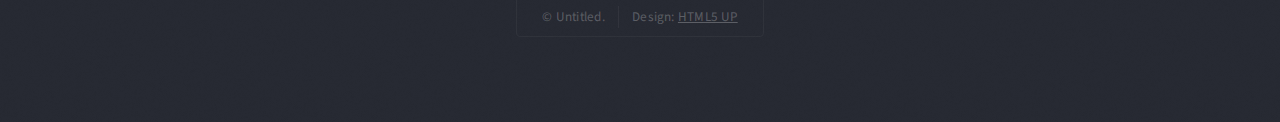
<file: right-sidebar.html>
<!DOCTYPE HTML>
<!--
	Escape Velocity by HTML5 UP
	html5up.net | @ajlkn
	Free for personal and commercial use under the CCA 3.0 license (html5up.net/license)
-->
<html>
	<head>
		<title>Right Sidebar - Escape Velocity by HTML5 UP</title>
		<meta charset="utf-8" />
		<meta name="viewport" content="width=device-width, initial-scale=1, user-scalable=no" />
		<link rel="stylesheet" href="assets/css/main.css" />
	</head>
	<body class="right-sidebar is-preload">
		<div id="page-wrapper">

			<!-- Header -->
				<section id="header" class="wrapper">

					<!-- Logo -->
						<div id="logo">
							<h1><a href="index.html">Escape Velocity</a></h1>
							<p>A free responsive site template by HTML5 UP</p>
						</div>

					<!-- Nav -->
						<nav id="nav">
							<ul>
								<li><a href="index.html">Home</a></li>
								<li>
									<a href="#">Dropdown</a>
									<ul>
										<li><a href="#">Lorem ipsum</a></li>
										<li><a href="#">Magna veroeros</a></li>
										<li><a href="#">Etiam nisl</a></li>
										<li>
											<a href="#">Sed consequat</a>
											<ul>
												<li><a href="#">Lorem dolor</a></li>
												<li><a href="#">Amet consequat</a></li>
												<li><a href="#">Magna phasellus</a></li>
												<li><a href="#">Etiam nisl</a></li>
												<li><a href="#">Sed feugiat</a></li>
											</ul>
										</li>
										<li><a href="#">Nisl tempus</a></li>
									</ul>
								</li>
								<li><a href="left-sidebar.html">Left Sidebar</a></li>
								<li class="current"><a href="right-sidebar.html">Right Sidebar</a></li>
								<li><a href="no-sidebar.html">No Sidebar</a></li>
							</ul>
						</nav>

				</section>

			<!-- Main -->
				<section id="main" class="wrapper style2">
					<div class="title">Right Sidebar</div>
					<div class="container">
						<div class="row gtr-150">
							<div class="col-8 col-12-medium">

								<!-- Content -->
									<div id="content">
										<article class="box post">
											<header class="style1">
												<h2>Lorem ipsum dolor sit amet magna egestas morbi bibendum sed malesuada</h2>
												<p>Tempus feugiat veroeros sed nullam dolore</p>
											</header>
											<a href="#" class="image featured">
												<img src="images/pic01.jpg" alt="" />
											</a>
											<p>Fringilla nisl. Donec accumsan interdum nisi, quis tincidunt felis sagittis eget.
											odio eleifend. Duis commodo fringilla commodo. Aliquam erat volutpat. Vestibulum
											facilisis leo magna. Cras sit amet urna eros, id egestas urna. Quisque aliquam
											tempus euismod. Vestibulum ante ipsum primis in faucibus.</p>
											<p>Phasellus nisl nisl, varius id porttitor sed, pellentesque ac orci. Pellentesque
											habitant morbi tristique senectus et netus et malesuada fames ac turpis egestas. Morbi
											bibendum justo sed mauris vehicula malesuada aliquam elit imperdiet. Aliquam eu nibh
											lorem, eget gravida mi. Duis odio diam, luctus et vulputate vitae, vehicula ac dolor.
											Pellentesque at urna eget tellus lobortis ultrices sed non erat. Donec eget erat non
											magna volutpat malesuada quis eget eros. Nullam sodales cursus sapien, id consequat
											leo suscipit ut. Praesent id turpis vitae turpis pretium ultricies. Vestibulum sit
											amet risus elit.</p>
											<p>Donec consectetur vestibulum dolor et pulvinar. Etiam vel felis enim, at viverra
											ligula. Ut porttitor sagittis lorem, quis eleifend nisi ornare vel. Praesent nec orci
											eget quam rutrum bibendum. Proin pellentesque diam non ligula commodo tempor. Vivamus
											eget urna nibh. Curabitur non fringilla nisl. Donec accumsan interdum nisi, quis
											tincidunt felis sagittis eget. Donec elementum ligula dignissim sem pulvinar non semper
											odio eleifend. Duis commodo fringilla commodo. Aliquam erat volutpat. Vestibulum
											facilisis leo magna. Cras sit amet urna eros, id egestas urna. Quisque aliquam
											tempus euismod. Vestibulum ante ipsum primis in faucibus orci luctus et ultrices
											posuere cubilia.</p>
											<p>Phasellus nisl nisl, varius id porttitor sed, pellentesque ac orci. Pellentesque
											habitant morbi tristique senectus et netus et malesuada fames ac turpis egestas. Morbi
											bibendum justo sed mauris vehicula malesuada aliquam elit imperdiet. Aliquam eu nibh
											lorem, eget gravida mi. Duis odio diam, luctus et vulputate vitae, vehicula ac dolor.
											Pellentesque at urna eget tellus lobortis ultrices sed non erat. Donec eget erat non
											magna volutpat malesuada quis eget eros. Nullam sodales cursus sapien, id consequat
											leo suscipit ut. Praesent id turpis vitae turpis pretium ultricies. Vestibulum sit
											amet risus elit.</p>
										</article>
										<div class="row gtr-150">
											<div class="col-6 col-12-small">
												<section class="box">
													<header>
														<h2>Magna pulvinar tempus</h2>
													</header>
													<a href="#" class="image featured"><img src="images/pic05.jpg" alt="" /></a>
													<p>Rutrum bibendum. Proin pellentesque diam non ligula commodo tempor. Vivamus
													eget urna nibh. Curabitur non fringilla nisl. Donec accumsan interdum nisi, quis
													tempus.</p>
													<a href="#" class="button style1">More</a>
												</section>
											</div>
											<div class="col-6 col-12-small">
												<section class="box">
													<header>
														<h2>Magna pulvinar tempus</h2>
													</header>
													<a href="#" class="image featured"><img src="images/pic06.jpg" alt="" /></a>
													<p>Rutrum bibendum. Proin pellentesque diam non ligula commodo tempor. Vivamus
													eget urna nibh. Curabitur non fringilla nisl. Donec accumsan interdum nisi, quis
													tempus.</p>
													<a href="#" class="button style1">More</a>
												</section>
											</div>
										</div>
									</div>

							</div>
							<div class="col-4 col-12-medium">

								<!-- Sidebar -->
									<div id="sidebar">
										<section class="box">
											<header>
												<h2>Ipsum nullam luctus</h2>
											</header>
											<p>Malesuada quis eget eros. Nullam sodales cursus sapien, id consequat
											leo suscipit ut. Praesent id turpis vitae turpis pretium ultricies. Vestibulum sit
											amet risus elit.</p>
											<a href="#" class="button style1">Learn More</a>
										</section>
										<section class="box">
											<header>
												<h2>Vitae turpis consequat</h2>
											</header>
											<ul class="style2">
												<li>
													<article class="box post-excerpt">
														<a href="#" class="image left"><img src="images/pic08.jpg" alt="" /></a>
														<h3><a href="#">Diam odio lorem</a></h3>
														<p>Duis odio diam, luctus et vulputate vitae, vehicula ac dolor. Pellentesque at urna eget tellus sed etiam.</p>
													</article>
												</li>
												<li>
													<article class="box post-excerpt">
														<a href="#" class="image left"><img src="images/pic09.jpg" alt="" /></a>
														<h3><a href="#">Sed duis consequat</a></h3>
														<p>Duis odio diam, luctus et vulputate vitae, vehicula ac dolor. Pellentesque at urna eget tellus sed etiam.</p>
													</article>
												</li>
												<li>
													<article class="box post-excerpt">
														<a href="#" class="image left"><img src="images/pic10.jpg" alt="" /></a>
														<h3><a href="#">Tellus nulla volutpat</a></h3>
														<p>Duis odio diam, luctus et vulputate vitae, vehicula ac dolor. Pellentesque at urna eget tellus sed etiam.</p>
													</article>
												</li>
											</ul>
											<a href="#" class="button style1">Archives</a>
										</section>
										<section class="box">
											<header>
												<h2>Magna diam vehicula</h2>
											</header>
											<ul class="style3">
												<li><a href="#">Nulla iaculis egestas varius</a></li>
												<li><a href="#">Augue massa feugiat quam pretium</a></li>
												<li><a href="#">Orci sem vel libero cras nisi odio</a></li>
												<li><a href="#">Sed hendrerit massa nam mattis</a></li>
												<li><a href="#">Turpis vel leo accumsan aliquet</a></li>
												<li><a href="#">Dapibus mi fermentum fusce non</a></li>
												<li><a href="#">Arcu laoreet sapien tempus</a></li>
												<li><a href="#">Nulla iaculis egestas varius</a></li>
												<li><a href="#">Augue massa feugiat quam pretium</a></li>
												<li><a href="#">Orci sem vel libero cras nisi odio</a></li>
												<li><a href="#">Sed hendrerit massa nam mattis</a></li>
											</ul>
										</section>
									</div>

							</div>
						</div>
					</div>
				</section>

			<!-- Highlights -->
				<section id="highlights" class="wrapper style3">
					<div class="title">The Endorsements</div>
					<div class="container">
						<div class="row aln-center">
							<div class="col-4 col-12-medium">
								<section class="highlight">
									<a href="#" class="image featured"><img src="images/pic02.jpg" alt="" /></a>
									<h3><a href="#">Aliquam diam consequat</a></h3>
									<p>Eget mattis at, laoreet vel amet sed velit aliquam diam ante, dolor aliquet sit amet vulputate mattis amet laoreet lorem.</p>
									<ul class="actions">
										<li><a href="#" class="button style1">Learn More</a></li>
									</ul>
								</section>
							</div>
							<div class="col-4 col-12-medium">
								<section class="highlight">
									<a href="#" class="image featured"><img src="images/pic03.jpg" alt="" /></a>
									<h3><a href="#">Nisl adipiscing sed lorem</a></h3>
									<p>Eget mattis at, laoreet vel amet sed velit aliquam diam ante, dolor aliquet sit amet vulputate mattis amet laoreet lorem.</p>
									<ul class="actions">
										<li><a href="#" class="button style1">Learn More</a></li>
									</ul>
								</section>
							</div>
							<div class="col-4 col-12-medium">
								<section class="highlight">
									<a href="#" class="image featured"><img src="images/pic04.jpg" alt="" /></a>
									<h3><a href="#">Mattis tempus lorem</a></h3>
									<p>Eget mattis at, laoreet vel amet sed velit aliquam diam ante, dolor aliquet sit amet vulputate mattis amet laoreet lorem.</p>
									<ul class="actions">
										<li><a href="#" class="button style1">Learn More</a></li>
									</ul>
								</section>
							</div>
						</div>
					</div>
				</section>

			<!-- Footer -->
				<section id="footer" class="wrapper">
					<div class="title">The Rest Of It</div>
					<div class="container">
						<header class="style1">
							<h2>Ipsum sapien elementum portitor?</h2>
							<p>
								Sed turpis tortor, tincidunt sed ornare in metus porttitor mollis nunc in aliquet.<br />
								Nam pharetra laoreet imperdiet volutpat etiam feugiat.
							</p>
						</header>
						<div class="row">
							<div class="col-6 col-12-medium">

								<!-- Contact Form -->
									<section>
										<form method="post" action="#">
											<div class="row gtr-50">
												<div class="col-6 col-12-small">
													<input type="text" name="name" id="contact-name" placeholder="Name" />
												</div>
												<div class="col-6 col-12-small">
													<input type="text" name="email" id="contact-email" placeholder="Email" />
												</div>
												<div class="col-12">
													<textarea name="message" id="contact-message" placeholder="Message" rows="4"></textarea>
												</div>
												<div class="col-12">
													<ul class="actions">
														<li><input type="submit" class="style1" value="Send" /></li>
														<li><input type="reset" class="style2" value="Reset" /></li>
													</ul>
												</div>
											</div>
										</form>
									</section>

							</div>
							<div class="col-6 col-12-medium">

								<!-- Contact -->
									<section class="feature-list small">
										<div class="row">
											<div class="col-6 col-12-small">
												<section>
													<h3 class="icon solid fa-home">Mailing Address</h3>
													<p>
														Untitled Corp<br />
														1234 Somewhere Rd<br />
														Nashville, TN 00000
													</p>
												</section>
											</div>
											<div class="col-6 col-12-small">
												<section>
													<h3 class="icon solid fa-comment">Social</h3>
													<p>
														<a href="#">@untitled-corp</a><br />
														<a href="#">linkedin.com/untitled</a><br />
														<a href="#">facebook.com/untitled</a>
													</p>
												</section>
											</div>
											<div class="col-6 col-12-small">
												<section>
													<h3 class="icon solid fa-envelope">Email</h3>
													<p>
														<a href="#">info@untitled.tld</a>
													</p>
												</section>
											</div>
											<div class="col-6 col-12-small">
												<section>
													<h3 class="icon solid fa-phone">Phone</h3>
													<p>
														(000) 555-0000
													</p>
												</section>
											</div>
										</div>
									</section>

							</div>
						</div>
						<div id="copyright">
							<ul>
								<li>&copy; Untitled.</li><li>Design: <a href="http://html5up.net">HTML5 UP</a></li>
							</ul>
						</div>
					</div>
				</section>

		</div>

		<!-- Scripts -->
			<script src="assets/js/jquery.min.js"></script>
			<script src="assets/js/jquery.dropotron.min.js"></script>
			<script src="assets/js/browser.min.js"></script>
			<script src="assets/js/breakpoints.min.js"></script>
			<script src="assets/js/util.js"></script>
			<script src="assets/js/main.js"></script>

	</body>
</html>
</file>
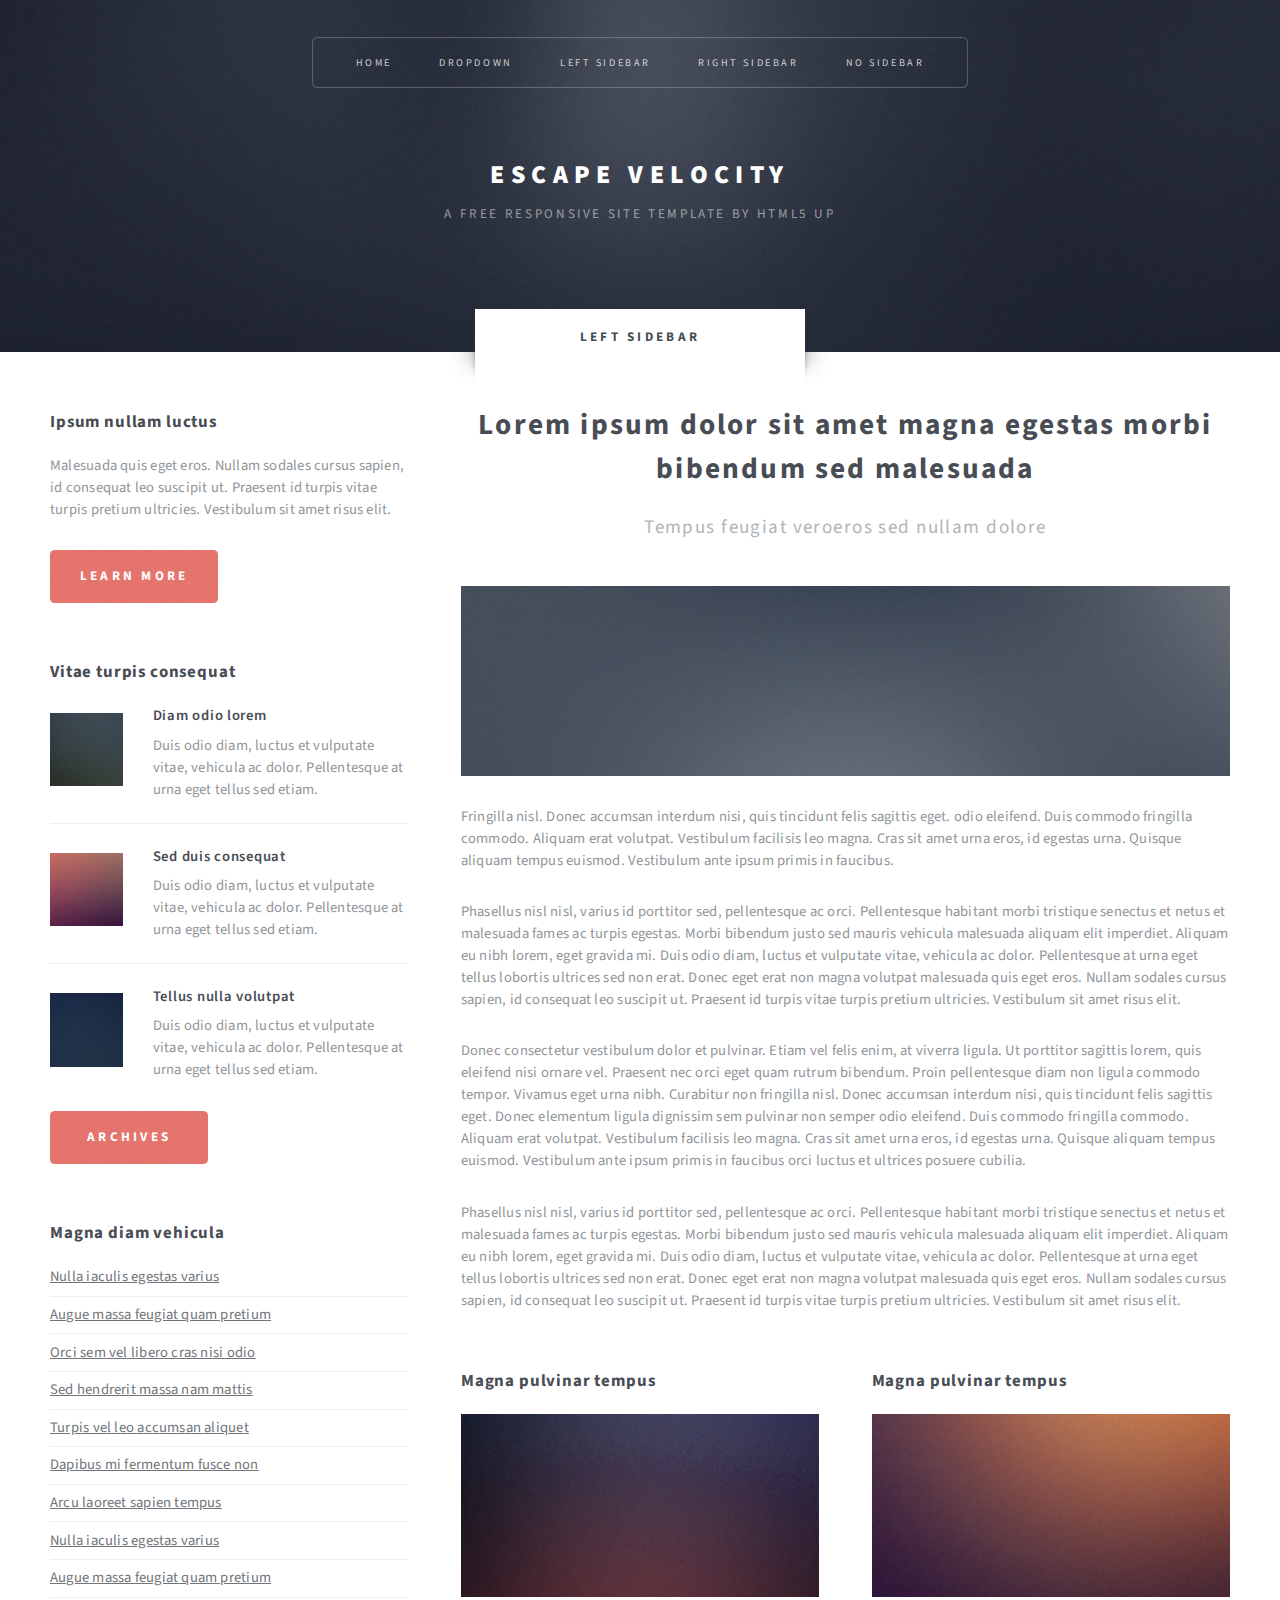
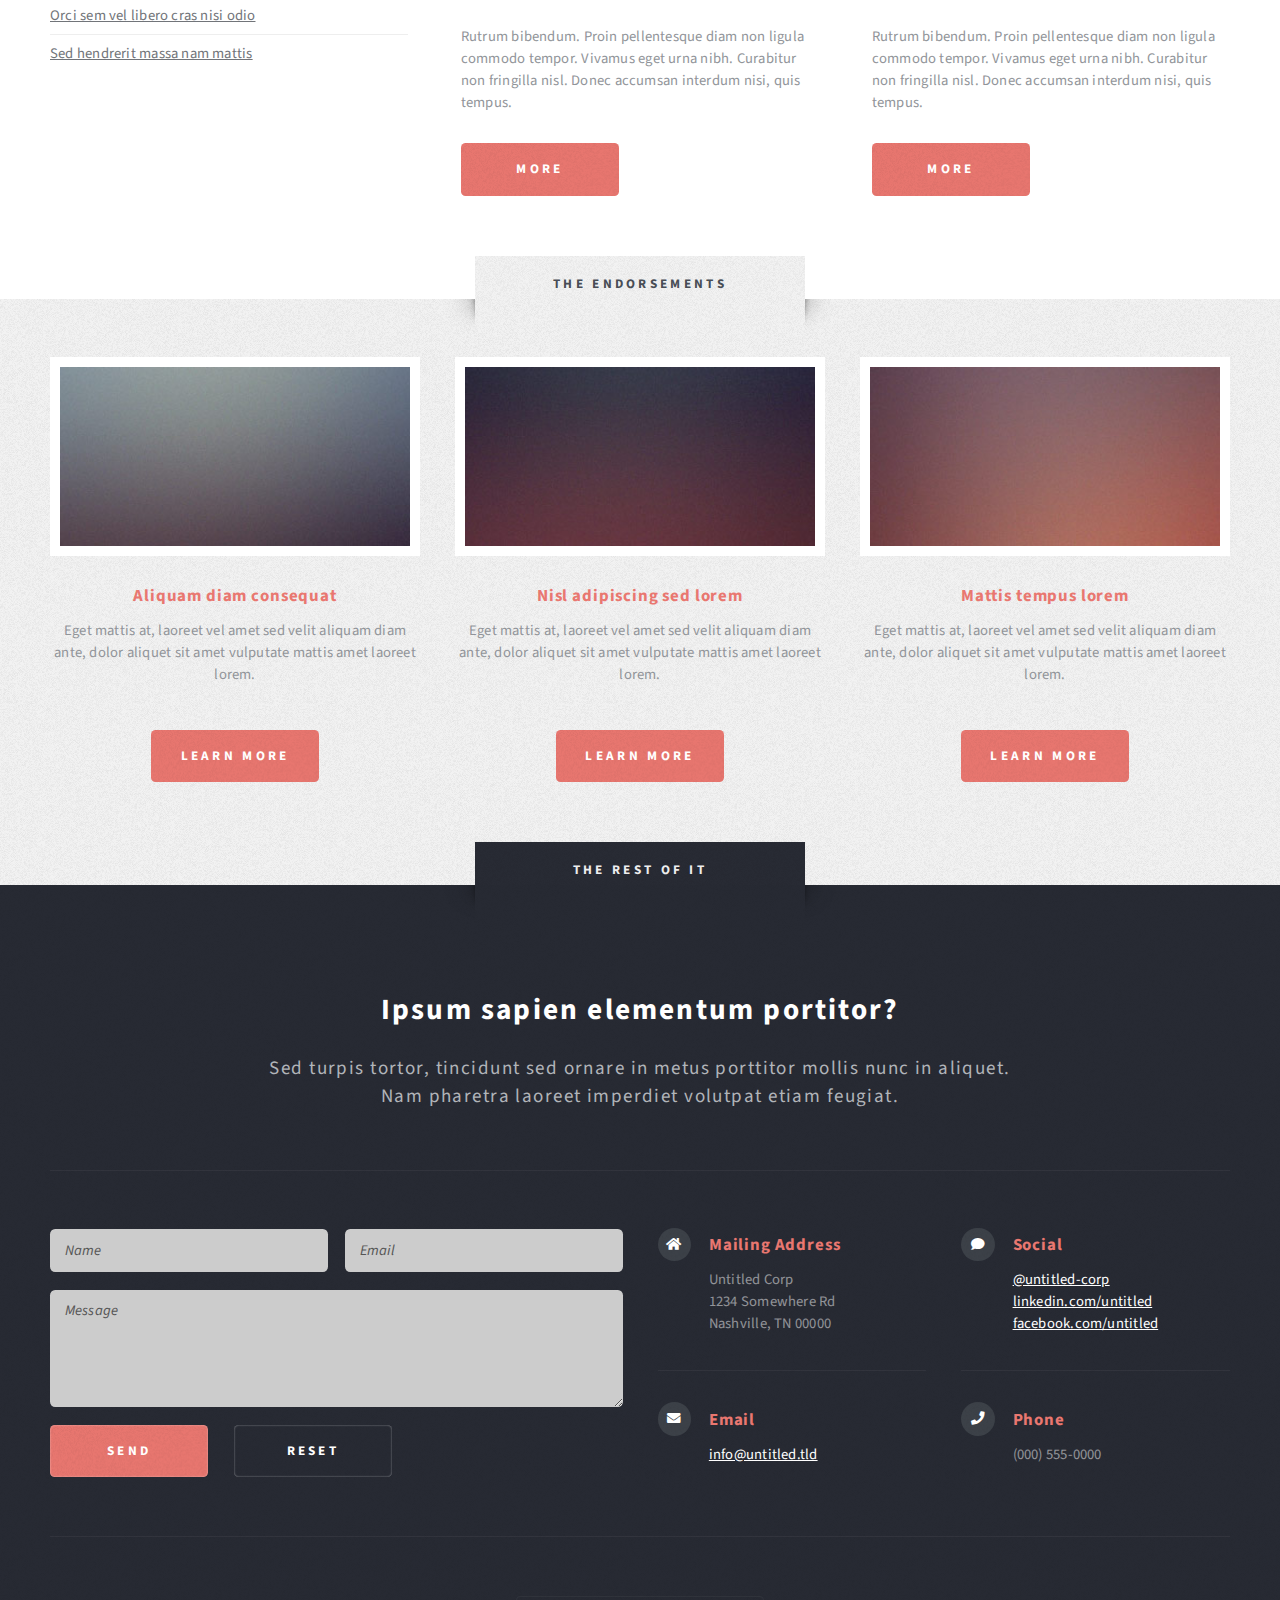
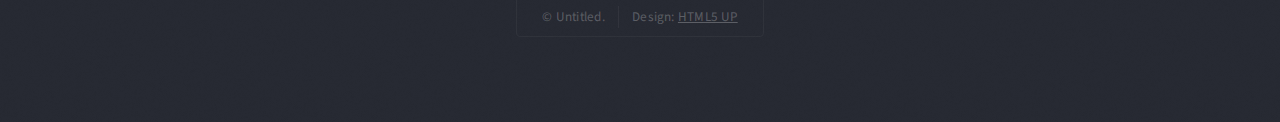
<file: html5up-escape-velocity/left-sidebar.html>
<!DOCTYPE HTML>
<!--
	Escape Velocity by HTML5 UP
	html5up.net | @ajlkn
	Free for personal and commercial use under the CCA 3.0 license (html5up.net/license)
-->
<html>
	<head>
		<title>Left Sidebar - Escape Velocity by HTML5 UP</title>
		<meta charset="utf-8" />
		<meta name="viewport" content="width=device-width, initial-scale=1, user-scalable=no" />
		<link rel="stylesheet" href="assets/css/main.css" />
	</head>
	<body class="left-sidebar is-preload">
		<div id="page-wrapper">

			<!-- Header -->
				<section id="header" class="wrapper">

					<!-- Logo -->
						<div id="logo">
							<h1><a href="index.html">Escape Velocity</a></h1>
							<p>A free responsive site template by HTML5 UP</p>
						</div>

					<!-- Nav -->
						<nav id="nav">
							<ul>
								<li><a href="index.html">Home</a></li>
								<li>
									<a href="#">Dropdown</a>
									<ul>
										<li><a href="#">Lorem ipsum</a></li>
										<li><a href="#">Magna veroeros</a></li>
										<li><a href="#">Etiam nisl</a></li>
										<li>
											<a href="#">Sed consequat</a>
											<ul>
												<li><a href="#">Lorem dolor</a></li>
												<li><a href="#">Amet consequat</a></li>
												<li><a href="#">Magna phasellus</a></li>
												<li><a href="#">Etiam nisl</a></li>
												<li><a href="#">Sed feugiat</a></li>
											</ul>
										</li>
										<li><a href="#">Nisl tempus</a></li>
									</ul>
								</li>
								<li class="current"><a href="left-sidebar.html">Left Sidebar</a></li>
								<li><a href="right-sidebar.html">Right Sidebar</a></li>
								<li><a href="no-sidebar.html">No Sidebar</a></li>
							</ul>
						</nav>

				</section>

			<!-- Main -->
				<section id="main" class="wrapper style2">
					<div class="title">Left Sidebar</div>
					<div class="container">
						<div class="row gtr-150">
							<div class="col-4 col-12-medium">

								<!-- Sidebar -->
									<div id="sidebar">
										<section class="box">
											<header>
												<h2>Ipsum nullam luctus</h2>
											</header>
											<p>Malesuada quis eget eros. Nullam sodales cursus sapien, id consequat
											leo suscipit ut. Praesent id turpis vitae turpis pretium ultricies. Vestibulum sit
											amet risus elit.</p>
											<a href="#" class="button style1">Learn More</a>
										</section>
										<section class="box">
											<header>
												<h2>Vitae turpis consequat</h2>
											</header>
											<ul class="style2">
												<li>
													<article class="box post-excerpt">
														<a href="#" class="image left"><img src="images/pic08.jpg" alt="" /></a>
														<h3><a href="#">Diam odio lorem</a></h3>
														<p>Duis odio diam, luctus et vulputate vitae, vehicula ac dolor. Pellentesque at urna eget tellus sed etiam.</p>
													</article>
												</li>
												<li>
													<article class="box post-excerpt">
														<a href="#" class="image left"><img src="images/pic09.jpg" alt="" /></a>
														<h3><a href="#">Sed duis consequat</a></h3>
														<p>Duis odio diam, luctus et vulputate vitae, vehicula ac dolor. Pellentesque at urna eget tellus sed etiam.</p>
													</article>
												</li>
												<li>
													<article class="box post-excerpt">
														<a href="#" class="image left"><img src="images/pic10.jpg" alt="" /></a>
														<h3><a href="#">Tellus nulla volutpat</a></h3>
														<p>Duis odio diam, luctus et vulputate vitae, vehicula ac dolor. Pellentesque at urna eget tellus sed etiam.</p>
													</article>
												</li>
											</ul>
											<a href="#" class="button style1">Archives</a>
										</section>
										<section class="box">
											<header>
												<h2>Magna diam vehicula</h2>
											</header>
											<ul class="style3">
												<li><a href="#">Nulla iaculis egestas varius</a></li>
												<li><a href="#">Augue massa feugiat quam pretium</a></li>
												<li><a href="#">Orci sem vel libero cras nisi odio</a></li>
												<li><a href="#">Sed hendrerit massa nam mattis</a></li>
												<li><a href="#">Turpis vel leo accumsan aliquet</a></li>
												<li><a href="#">Dapibus mi fermentum fusce non</a></li>
												<li><a href="#">Arcu laoreet sapien tempus</a></li>
												<li><a href="#">Nulla iaculis egestas varius</a></li>
												<li><a href="#">Augue massa feugiat quam pretium</a></li>
												<li><a href="#">Orci sem vel libero cras nisi odio</a></li>
												<li><a href="#">Sed hendrerit massa nam mattis</a></li>
											</ul>
										</section>
									</div>

							</div>
							<div class="col-8 col-12-medium imp-medium">

								<!-- Content -->
									<div id="content">
										<article class="box post">
											<header class="style1">
												<h2>Lorem ipsum dolor sit amet magna egestas morbi bibendum sed malesuada</h2>
												<p>Tempus feugiat veroeros sed nullam dolore</p>
											</header>
											<a href="#" class="image featured">
												<img src="images/pic01.jpg" alt="" />
											</a>
											<p>Fringilla nisl. Donec accumsan interdum nisi, quis tincidunt felis sagittis eget.
											odio eleifend. Duis commodo fringilla commodo. Aliquam erat volutpat. Vestibulum
											facilisis leo magna. Cras sit amet urna eros, id egestas urna. Quisque aliquam
											tempus euismod. Vestibulum ante ipsum primis in faucibus.</p>
											<p>Phasellus nisl nisl, varius id porttitor sed, pellentesque ac orci. Pellentesque
											habitant morbi tristique senectus et netus et malesuada fames ac turpis egestas. Morbi
											bibendum justo sed mauris vehicula malesuada aliquam elit imperdiet. Aliquam eu nibh
											lorem, eget gravida mi. Duis odio diam, luctus et vulputate vitae, vehicula ac dolor.
											Pellentesque at urna eget tellus lobortis ultrices sed non erat. Donec eget erat non
											magna volutpat malesuada quis eget eros. Nullam sodales cursus sapien, id consequat
											leo suscipit ut. Praesent id turpis vitae turpis pretium ultricies. Vestibulum sit
											amet risus elit.</p>
											<p>Donec consectetur vestibulum dolor et pulvinar. Etiam vel felis enim, at viverra
											ligula. Ut porttitor sagittis lorem, quis eleifend nisi ornare vel. Praesent nec orci
											eget quam rutrum bibendum. Proin pellentesque diam non ligula commodo tempor. Vivamus
											eget urna nibh. Curabitur non fringilla nisl. Donec accumsan interdum nisi, quis
											tincidunt felis sagittis eget. Donec elementum ligula dignissim sem pulvinar non semper
											odio eleifend. Duis commodo fringilla commodo. Aliquam erat volutpat. Vestibulum
											facilisis leo magna. Cras sit amet urna eros, id egestas urna. Quisque aliquam
											tempus euismod. Vestibulum ante ipsum primis in faucibus orci luctus et ultrices
											posuere cubilia.</p>
											<p>Phasellus nisl nisl, varius id porttitor sed, pellentesque ac orci. Pellentesque
											habitant morbi tristique senectus et netus et malesuada fames ac turpis egestas. Morbi
											bibendum justo sed mauris vehicula malesuada aliquam elit imperdiet. Aliquam eu nibh
											lorem, eget gravida mi. Duis odio diam, luctus et vulputate vitae, vehicula ac dolor.
											Pellentesque at urna eget tellus lobortis ultrices sed non erat. Donec eget erat non
											magna volutpat malesuada quis eget eros. Nullam sodales cursus sapien, id consequat
											leo suscipit ut. Praesent id turpis vitae turpis pretium ultricies. Vestibulum sit
											amet risus elit.</p>
										</article>
										<div class="row gtr-150">
											<div class="col-6 col-12-small">
												<section class="box">
													<header>
														<h2>Magna pulvinar tempus</h2>
													</header>
													<a href="#" class="image featured"><img src="images/pic05.jpg" alt="" /></a>
													<p>Rutrum bibendum. Proin pellentesque diam non ligula commodo tempor. Vivamus
													eget urna nibh. Curabitur non fringilla nisl. Donec accumsan interdum nisi, quis
													tempus.</p>
													<a href="#" class="button style1">More</a>
												</section>
											</div>
											<div class="col-6 col-12-small">
												<section class="box">
													<header>
														<h2>Magna pulvinar tempus</h2>
													</header>
													<a href="#" class="image featured"><img src="images/pic06.jpg" alt="" /></a>
													<p>Rutrum bibendum. Proin pellentesque diam non ligula commodo tempor. Vivamus
													eget urna nibh. Curabitur non fringilla nisl. Donec accumsan interdum nisi, quis
													tempus.</p>
													<a href="#" class="button style1">More</a>
												</section>
											</div>
										</div>
									</div>

							</div>
						</div>
					</div>
				</section>

			<!-- Highlights -->
				<section id="highlights" class="wrapper style3">
					<div class="title">The Endorsements</div>
					<div class="container">
						<div class="row aln-center">
							<div class="col-4 col-12-medium">
								<section class="highlight">
									<a href="#" class="image featured"><img src="images/pic02.jpg" alt="" /></a>
									<h3><a href="#">Aliquam diam consequat</a></h3>
									<p>Eget mattis at, laoreet vel amet sed velit aliquam diam ante, dolor aliquet sit amet vulputate mattis amet laoreet lorem.</p>
									<ul class="actions">
										<li><a href="#" class="button style1">Learn More</a></li>
									</ul>
								</section>
							</div>
							<div class="col-4 col-12-medium">
								<section class="highlight">
									<a href="#" class="image featured"><img src="images/pic03.jpg" alt="" /></a>
									<h3><a href="#">Nisl adipiscing sed lorem</a></h3>
									<p>Eget mattis at, laoreet vel amet sed velit aliquam diam ante, dolor aliquet sit amet vulputate mattis amet laoreet lorem.</p>
									<ul class="actions">
										<li><a href="#" class="button style1">Learn More</a></li>
									</ul>
								</section>
							</div>
							<div class="col-4 col-12-medium">
								<section class="highlight">
									<a href="#" class="image featured"><img src="images/pic04.jpg" alt="" /></a>
									<h3><a href="#">Mattis tempus lorem</a></h3>
									<p>Eget mattis at, laoreet vel amet sed velit aliquam diam ante, dolor aliquet sit amet vulputate mattis amet laoreet lorem.</p>
									<ul class="actions">
										<li><a href="#" class="button style1">Learn More</a></li>
									</ul>
								</section>
							</div>
						</div>
					</div>
				</section>

			<!-- Footer -->
				<section id="footer" class="wrapper">
					<div class="title">The Rest Of It</div>
					<div class="container">
						<header class="style1">
							<h2>Ipsum sapien elementum portitor?</h2>
							<p>
								Sed turpis tortor, tincidunt sed ornare in metus porttitor mollis nunc in aliquet.<br />
								Nam pharetra laoreet imperdiet volutpat etiam feugiat.
							</p>
						</header>
						<div class="row">
							<div class="col-6 col-12-medium">

								<!-- Contact Form -->
									<section>
										<form method="post" action="#">
											<div class="row gtr-50">
												<div class="col-6 col-12-small">
													<input type="text" name="name" id="contact-name" placeholder="Name" />
												</div>
												<div class="col-6 col-12-small">
													<input type="text" name="email" id="contact-email" placeholder="Email" />
												</div>
												<div class="col-12">
													<textarea name="message" id="contact-message" placeholder="Message" rows="4"></textarea>
												</div>
												<div class="col-12">
													<ul class="actions">
														<li><input type="submit" class="style1" value="Send" /></li>
														<li><input type="reset" class="style2" value="Reset" /></li>
													</ul>
												</div>
											</div>
										</form>
									</section>

							</div>
							<div class="col-6 col-12-medium">

								<!-- Contact -->
									<section class="feature-list small">
										<div class="row">
											<div class="col-6 col-12-small">
												<section>
													<h3 class="icon solid fa-home">Mailing Address</h3>
													<p>
														Untitled Corp<br />
														1234 Somewhere Rd<br />
														Nashville, TN 00000
													</p>
												</section>
											</div>
											<div class="col-6 col-12-small">
												<section>
													<h3 class="icon solid fa-comment">Social</h3>
													<p>
														<a href="#">@untitled-corp</a><br />
														<a href="#">linkedin.com/untitled</a><br />
														<a href="#">facebook.com/untitled</a>
													</p>
												</section>
											</div>
											<div class="col-6 col-12-small">
												<section>
													<h3 class="icon solid fa-envelope">Email</h3>
													<p>
														<a href="#">info@untitled.tld</a>
													</p>
												</section>
											</div>
											<div class="col-6 col-12-small">
												<section>
													<h3 class="icon solid fa-phone">Phone</h3>
													<p>
														(000) 555-0000
													</p>
												</section>
											</div>
										</div>
									</section>

							</div>
						</div>
						<div id="copyright">
							<ul>
								<li>&copy; Untitled.</li><li>Design: <a href="http://html5up.net">HTML5 UP</a></li>
							</ul>
						</div>
					</div>
				</section>

		</div>

		<!-- Scripts -->
			<script src="assets/js/jquery.min.js"></script>
			<script src="assets/js/jquery.dropotron.min.js"></script>
			<script src="assets/js/browser.min.js"></script>
			<script src="assets/js/breakpoints.min.js"></script>
			<script src="assets/js/util.js"></script>
			<script src="assets/js/main.js"></script>

	</body>
</html>
</file>
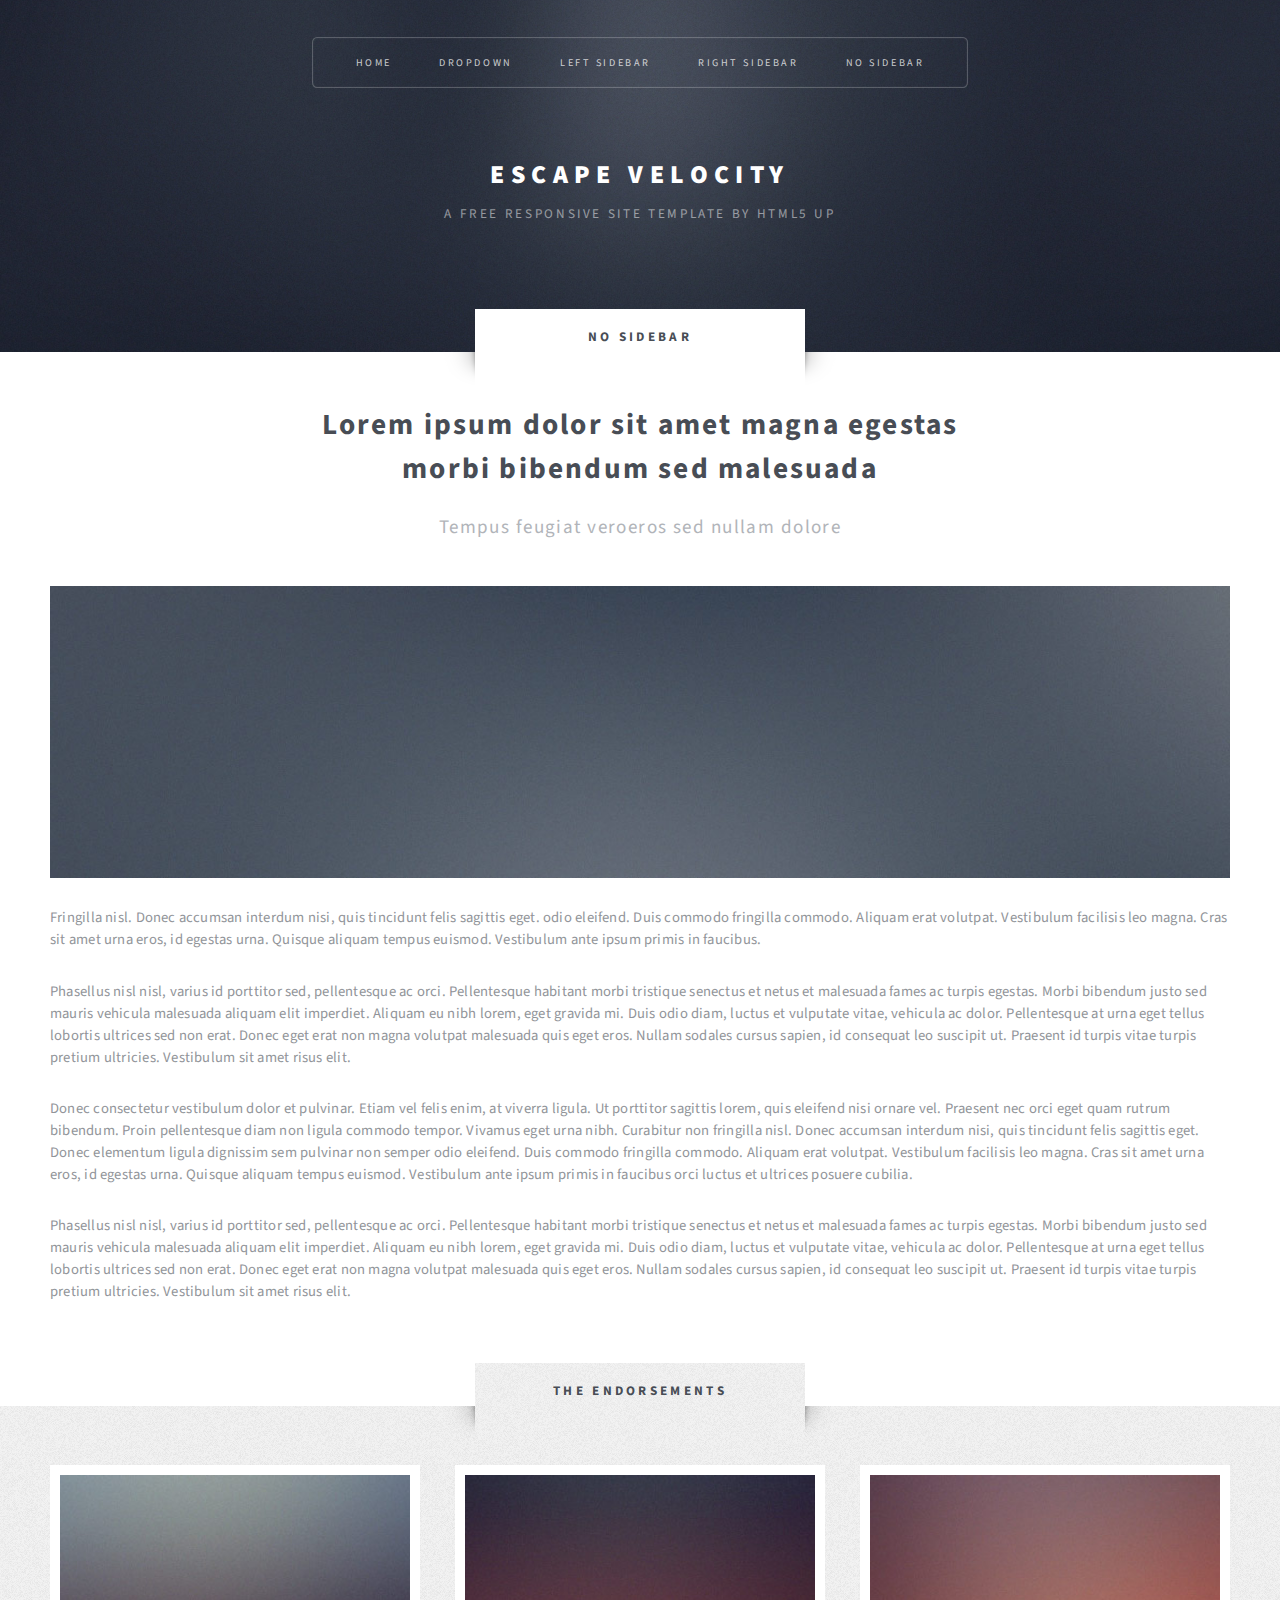
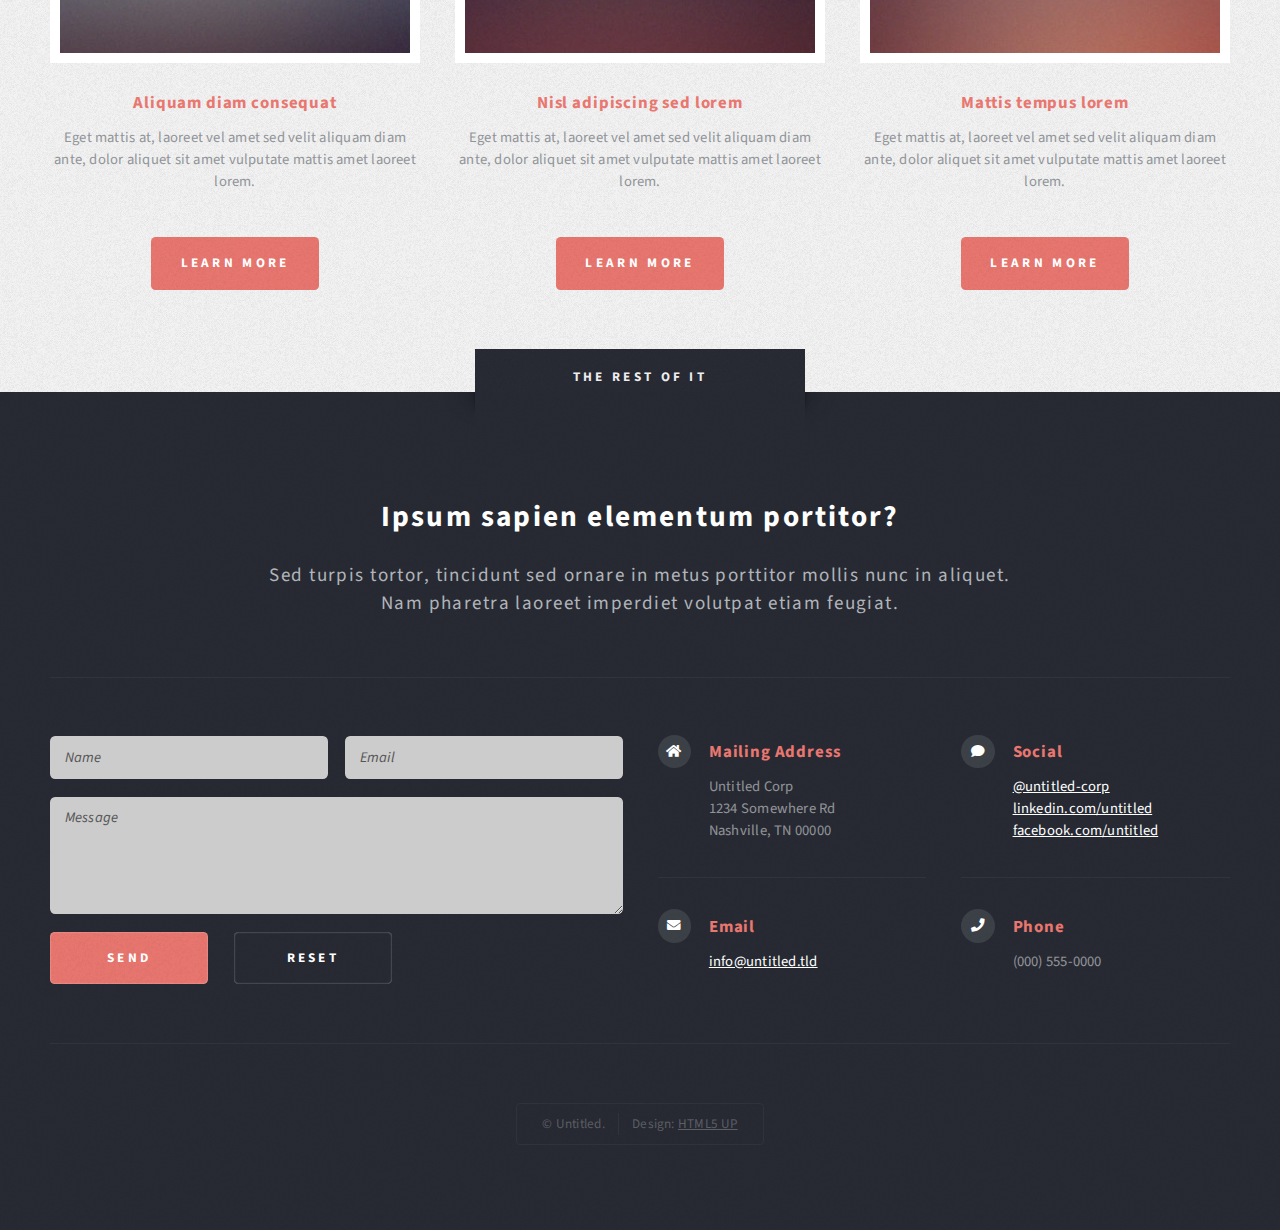
<file: html5up-escape-velocity/no-sidebar.html>
<!DOCTYPE HTML>
<!--
	Escape Velocity by HTML5 UP
	html5up.net | @ajlkn
	Free for personal and commercial use under the CCA 3.0 license (html5up.net/license)
-->
<html>
	<head>
		<title>No Sidebar - Escape Velocity by HTML5 UP</title>
		<meta charset="utf-8" />
		<meta name="viewport" content="width=device-width, initial-scale=1, user-scalable=no" />
		<link rel="stylesheet" href="assets/css/main.css" />
	</head>
	<body class="no-sidebar is-preload">
		<div id="page-wrapper">

			<!-- Header -->
				<section id="header" class="wrapper">

					<!-- Logo -->
						<div id="logo">
							<h1><a href="index.html">Escape Velocity</a></h1>
							<p>A free responsive site template by HTML5 UP</p>
						</div>

					<!-- Nav -->
						<nav id="nav">
							<ul>
								<li><a href="index.html">Home</a></li>
								<li>
									<a href="#">Dropdown</a>
									<ul>
										<li><a href="#">Lorem ipsum</a></li>
										<li><a href="#">Magna veroeros</a></li>
										<li><a href="#">Etiam nisl</a></li>
										<li>
											<a href="#">Sed consequat</a>
											<ul>
												<li><a href="#">Lorem dolor</a></li>
												<li><a href="#">Amet consequat</a></li>
												<li><a href="#">Magna phasellus</a></li>
												<li><a href="#">Etiam nisl</a></li>
												<li><a href="#">Sed feugiat</a></li>
											</ul>
										</li>
										<li><a href="#">Nisl tempus</a></li>
									</ul>
								</li>
								<li><a href="left-sidebar.html">Left Sidebar</a></li>
								<li><a href="right-sidebar.html">Right Sidebar</a></li>
								<li class="current"><a href="no-sidebar.html">No Sidebar</a></li>
							</ul>
						</nav>

				</section>

			<!-- Main -->
				<div id="main" class="wrapper style2">
					<div class="title">No Sidebar</div>
					<div class="container">

						<!-- Content -->
							<div id="content">
								<article class="box post">
									<header class="style1">
										<h2>Lorem ipsum dolor sit amet magna egestas<br class="mobile-hide" />
										morbi bibendum sed malesuada</h2>
										<p>Tempus feugiat veroeros sed nullam dolore</p>
									</header>
									<a href="#" class="image featured">
										<img src="images/pic01.jpg" alt="" />
									</a>
									<p>Fringilla nisl. Donec accumsan interdum nisi, quis tincidunt felis sagittis eget.
									odio eleifend. Duis commodo fringilla commodo. Aliquam erat volutpat. Vestibulum
									facilisis leo magna. Cras sit amet urna eros, id egestas urna. Quisque aliquam
									tempus euismod. Vestibulum ante ipsum primis in faucibus.</p>
									<p>Phasellus nisl nisl, varius id porttitor sed, pellentesque ac orci. Pellentesque
									habitant morbi tristique senectus et netus et malesuada fames ac turpis egestas. Morbi
									bibendum justo sed mauris vehicula malesuada aliquam elit imperdiet. Aliquam eu nibh
									lorem, eget gravida mi. Duis odio diam, luctus et vulputate vitae, vehicula ac dolor.
									Pellentesque at urna eget tellus lobortis ultrices sed non erat. Donec eget erat non
									magna volutpat malesuada quis eget eros. Nullam sodales cursus sapien, id consequat
									leo suscipit ut. Praesent id turpis vitae turpis pretium ultricies. Vestibulum sit
									amet risus elit.</p>
									<p>Donec consectetur vestibulum dolor et pulvinar. Etiam vel felis enim, at viverra
									ligula. Ut porttitor sagittis lorem, quis eleifend nisi ornare vel. Praesent nec orci
									eget quam rutrum bibendum. Proin pellentesque diam non ligula commodo tempor. Vivamus
									eget urna nibh. Curabitur non fringilla nisl. Donec accumsan interdum nisi, quis
									tincidunt felis sagittis eget. Donec elementum ligula dignissim sem pulvinar non semper
									odio eleifend. Duis commodo fringilla commodo. Aliquam erat volutpat. Vestibulum
									facilisis leo magna. Cras sit amet urna eros, id egestas urna. Quisque aliquam
									tempus euismod. Vestibulum ante ipsum primis in faucibus orci luctus et ultrices
									posuere cubilia.</p>
									<p>Phasellus nisl nisl, varius id porttitor sed, pellentesque ac orci. Pellentesque
									habitant morbi tristique senectus et netus et malesuada fames ac turpis egestas. Morbi
									bibendum justo sed mauris vehicula malesuada aliquam elit imperdiet. Aliquam eu nibh
									lorem, eget gravida mi. Duis odio diam, luctus et vulputate vitae, vehicula ac dolor.
									Pellentesque at urna eget tellus lobortis ultrices sed non erat. Donec eget erat non
									magna volutpat malesuada quis eget eros. Nullam sodales cursus sapien, id consequat
									leo suscipit ut. Praesent id turpis vitae turpis pretium ultricies. Vestibulum sit
									amet risus elit.</p>
								</article>
							</div>

					</div>
				</div>

			<!-- Highlights -->
				<section id="highlights" class="wrapper style3">
					<div class="title">The Endorsements</div>
					<div class="container">
						<div class="row aln-center">
							<div class="col-4 col-12-medium">
								<section class="highlight">
									<a href="#" class="image featured"><img src="images/pic02.jpg" alt="" /></a>
									<h3><a href="#">Aliquam diam consequat</a></h3>
									<p>Eget mattis at, laoreet vel amet sed velit aliquam diam ante, dolor aliquet sit amet vulputate mattis amet laoreet lorem.</p>
									<ul class="actions">
										<li><a href="#" class="button style1">Learn More</a></li>
									</ul>
								</section>
							</div>
							<div class="col-4 col-12-medium">
								<section class="highlight">
									<a href="#" class="image featured"><img src="images/pic03.jpg" alt="" /></a>
									<h3><a href="#">Nisl adipiscing sed lorem</a></h3>
									<p>Eget mattis at, laoreet vel amet sed velit aliquam diam ante, dolor aliquet sit amet vulputate mattis amet laoreet lorem.</p>
									<ul class="actions">
										<li><a href="#" class="button style1">Learn More</a></li>
									</ul>
								</section>
							</div>
							<div class="col-4 col-12-medium">
								<section class="highlight">
									<a href="#" class="image featured"><img src="images/pic04.jpg" alt="" /></a>
									<h3><a href="#">Mattis tempus lorem</a></h3>
									<p>Eget mattis at, laoreet vel amet sed velit aliquam diam ante, dolor aliquet sit amet vulputate mattis amet laoreet lorem.</p>
									<ul class="actions">
										<li><a href="#" class="button style1">Learn More</a></li>
									</ul>
								</section>
							</div>
						</div>
					</div>
				</section>

			<!-- Footer -->
				<section id="footer" class="wrapper">
					<div class="title">The Rest Of It</div>
					<div class="container">
						<header class="style1">
							<h2>Ipsum sapien elementum portitor?</h2>
							<p>
								Sed turpis tortor, tincidunt sed ornare in metus porttitor mollis nunc in aliquet.<br />
								Nam pharetra laoreet imperdiet volutpat etiam feugiat.
							</p>
						</header>
						<div class="row">
							<div class="col-6 col-12-medium">

								<!-- Contact Form -->
									<section>
										<form method="post" action="#">
											<div class="row gtr-50">
												<div class="col-6 col-12-small">
													<input type="text" name="name" id="contact-name" placeholder="Name" />
												</div>
												<div class="col-6 col-12-small">
													<input type="text" name="email" id="contact-email" placeholder="Email" />
												</div>
												<div class="col-12">
													<textarea name="message" id="contact-message" placeholder="Message" rows="4"></textarea>
												</div>
												<div class="col-12">
													<ul class="actions">
														<li><input type="submit" class="style1" value="Send" /></li>
														<li><input type="reset" class="style2" value="Reset" /></li>
													</ul>
												</div>
											</div>
										</form>
									</section>

							</div>
							<div class="col-6 col-12-medium">

								<!-- Contact -->
									<section class="feature-list small">
										<div class="row">
											<div class="col-6 col-12-small">
												<section>
													<h3 class="icon solid fa-home">Mailing Address</h3>
													<p>
														Untitled Corp<br />
														1234 Somewhere Rd<br />
														Nashville, TN 00000
													</p>
												</section>
											</div>
											<div class="col-6 col-12-small">
												<section>
													<h3 class="icon solid fa-comment">Social</h3>
													<p>
														<a href="#">@untitled-corp</a><br />
														<a href="#">linkedin.com/untitled</a><br />
														<a href="#">facebook.com/untitled</a>
													</p>
												</section>
											</div>
											<div class="col-6 col-12-small">
												<section>
													<h3 class="icon solid fa-envelope">Email</h3>
													<p>
														<a href="#">info@untitled.tld</a>
													</p>
												</section>
											</div>
											<div class="col-6 col-12-small">
												<section>
													<h3 class="icon solid fa-phone">Phone</h3>
													<p>
														(000) 555-0000
													</p>
												</section>
											</div>
										</div>
									</section>

							</div>
						</div>
						<div id="copyright">
							<ul>
								<li>&copy; Untitled.</li><li>Design: <a href="http://html5up.net">HTML5 UP</a></li>
							</ul>
						</div>
					</div>
				</section>

		</div>

		<!-- Scripts -->
			<script src="assets/js/jquery.min.js"></script>
			<script src="assets/js/jquery.dropotron.min.js"></script>
			<script src="assets/js/browser.min.js"></script>
			<script src="assets/js/breakpoints.min.js"></script>
			<script src="assets/js/util.js"></script>
			<script src="assets/js/main.js"></script>

	</body>
</html>
</file>
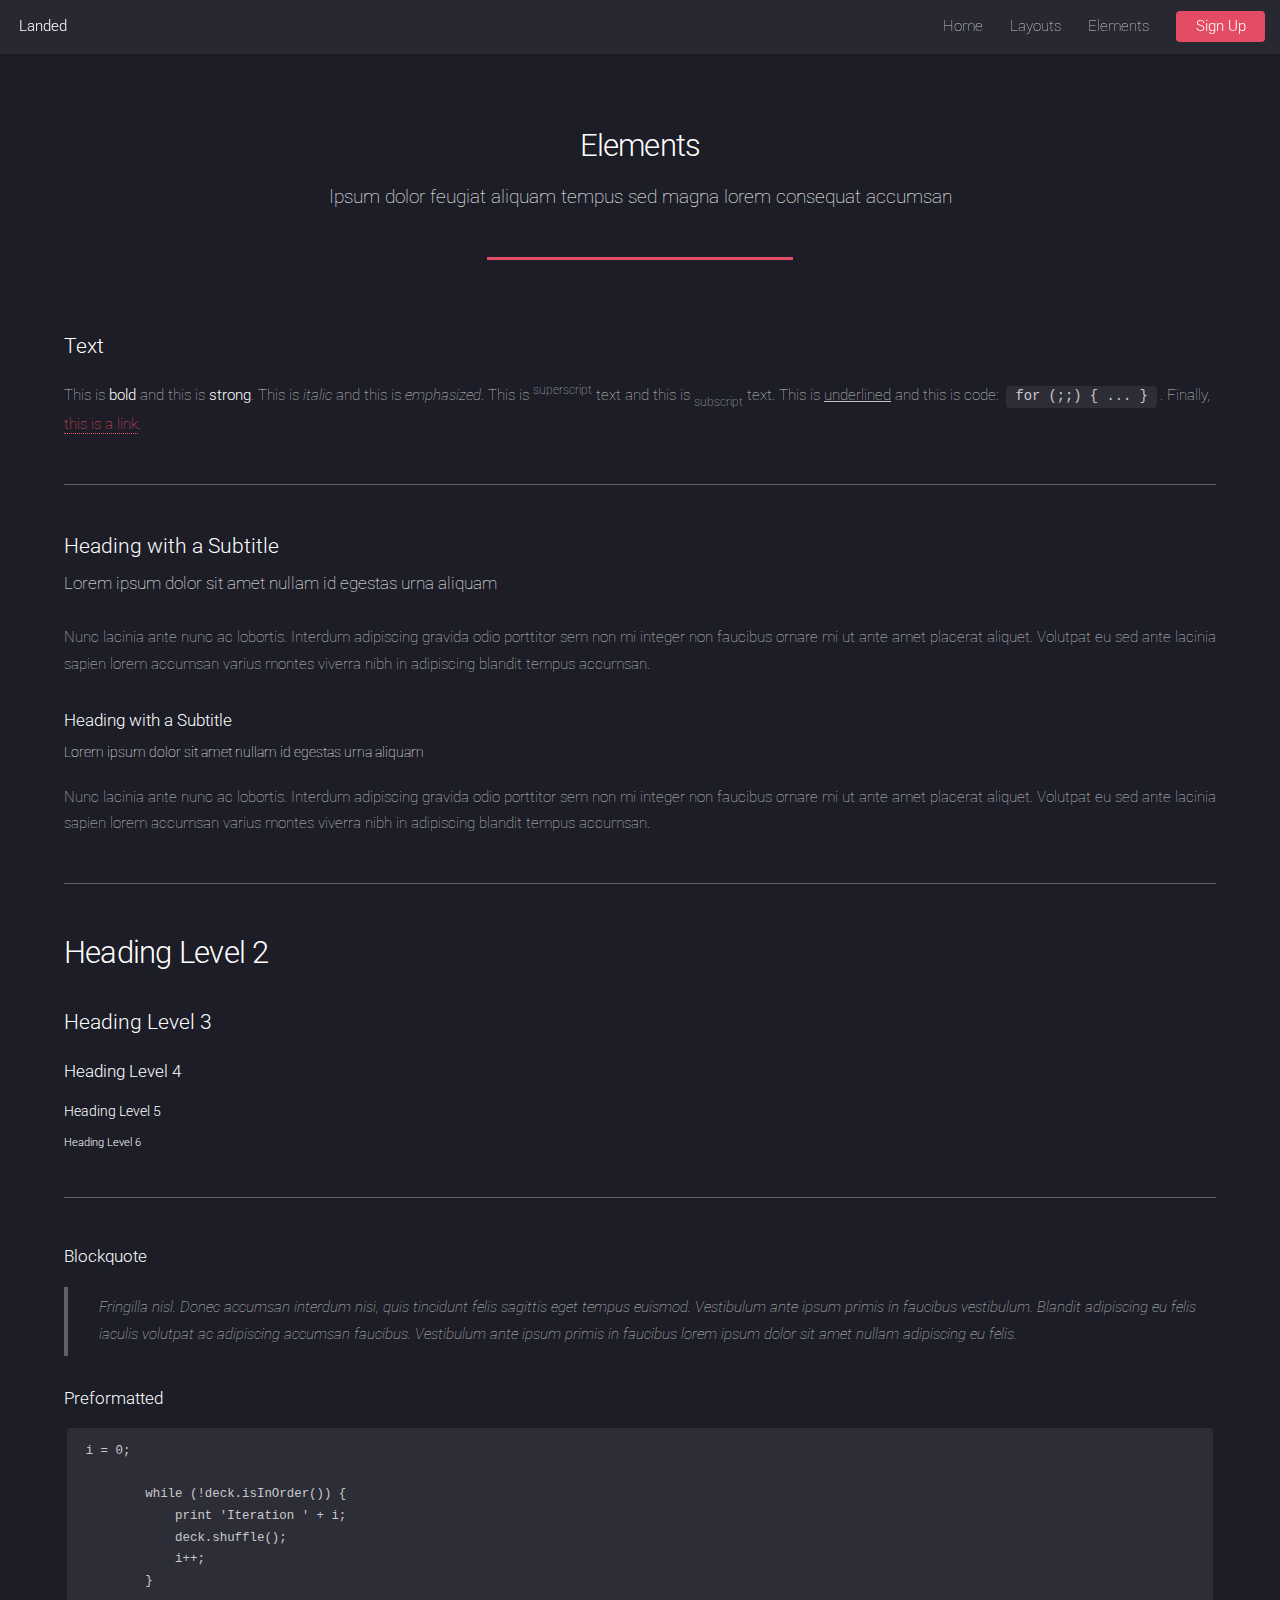
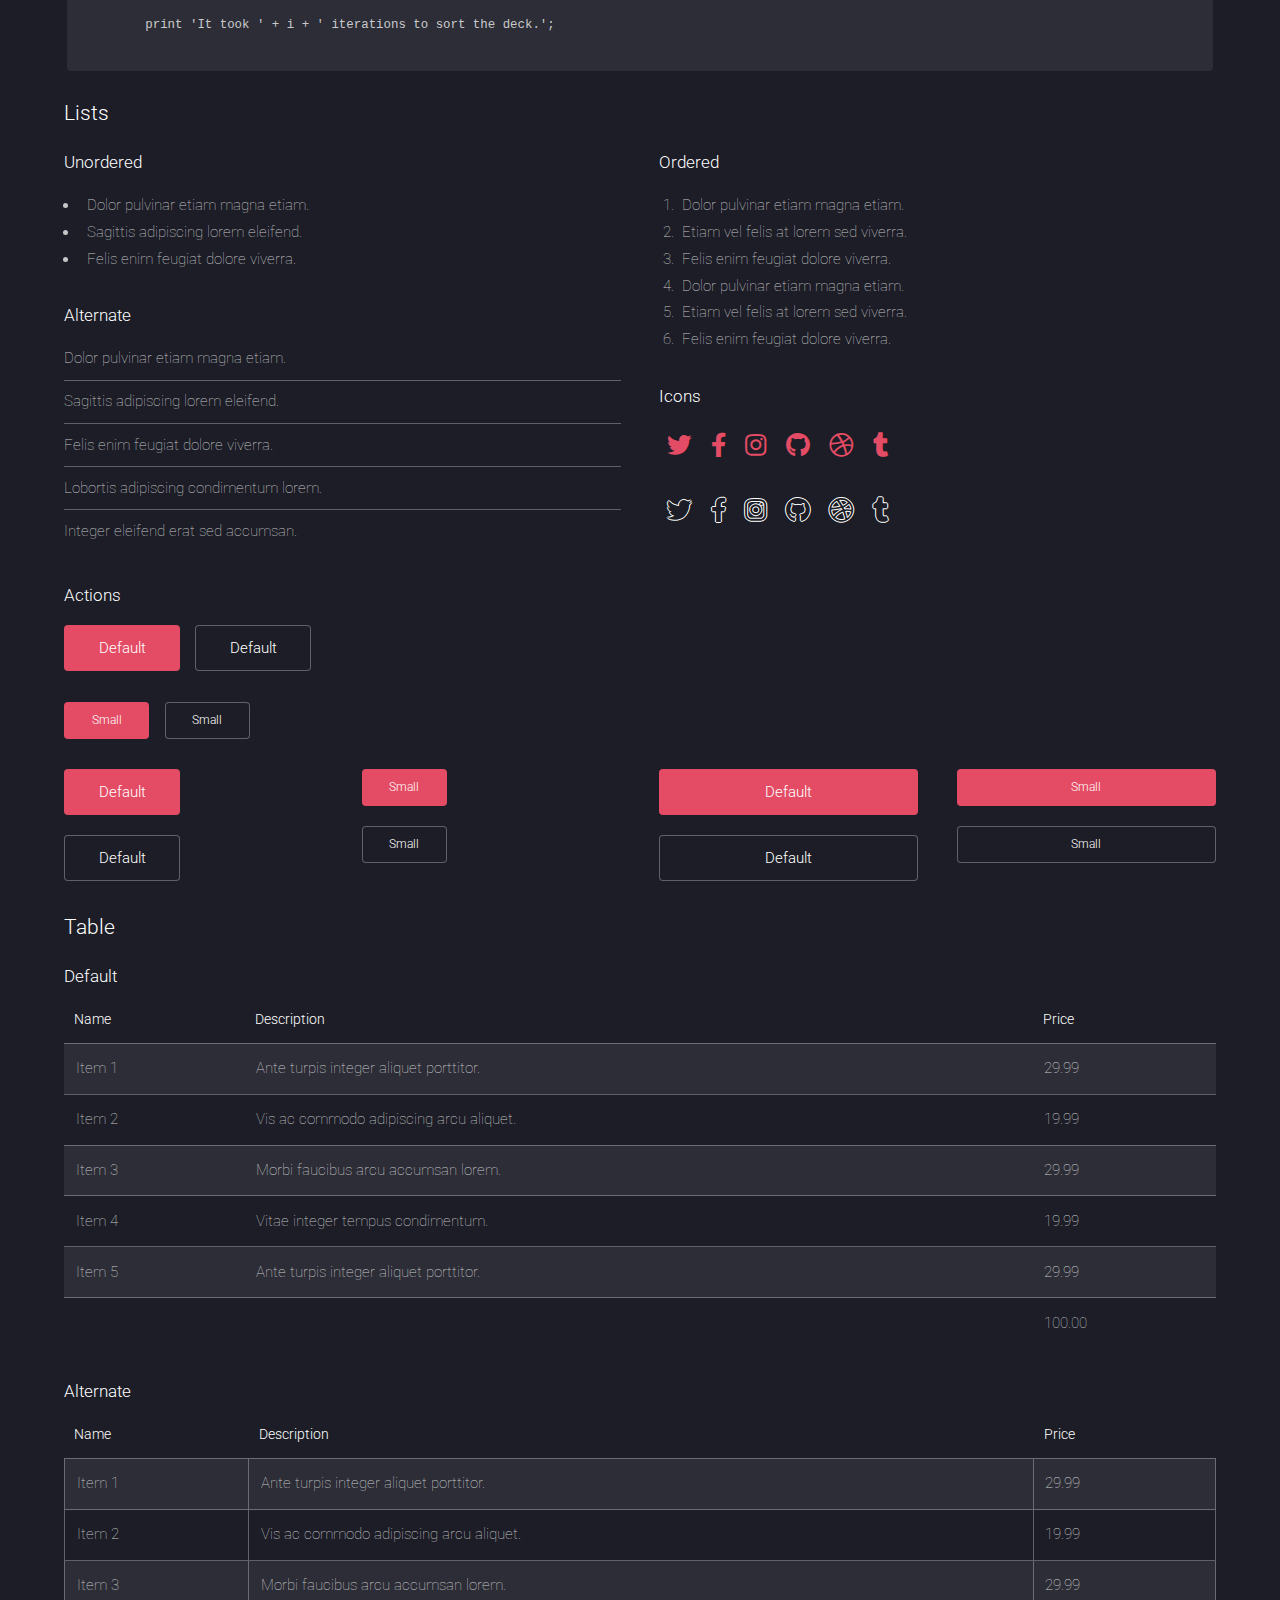
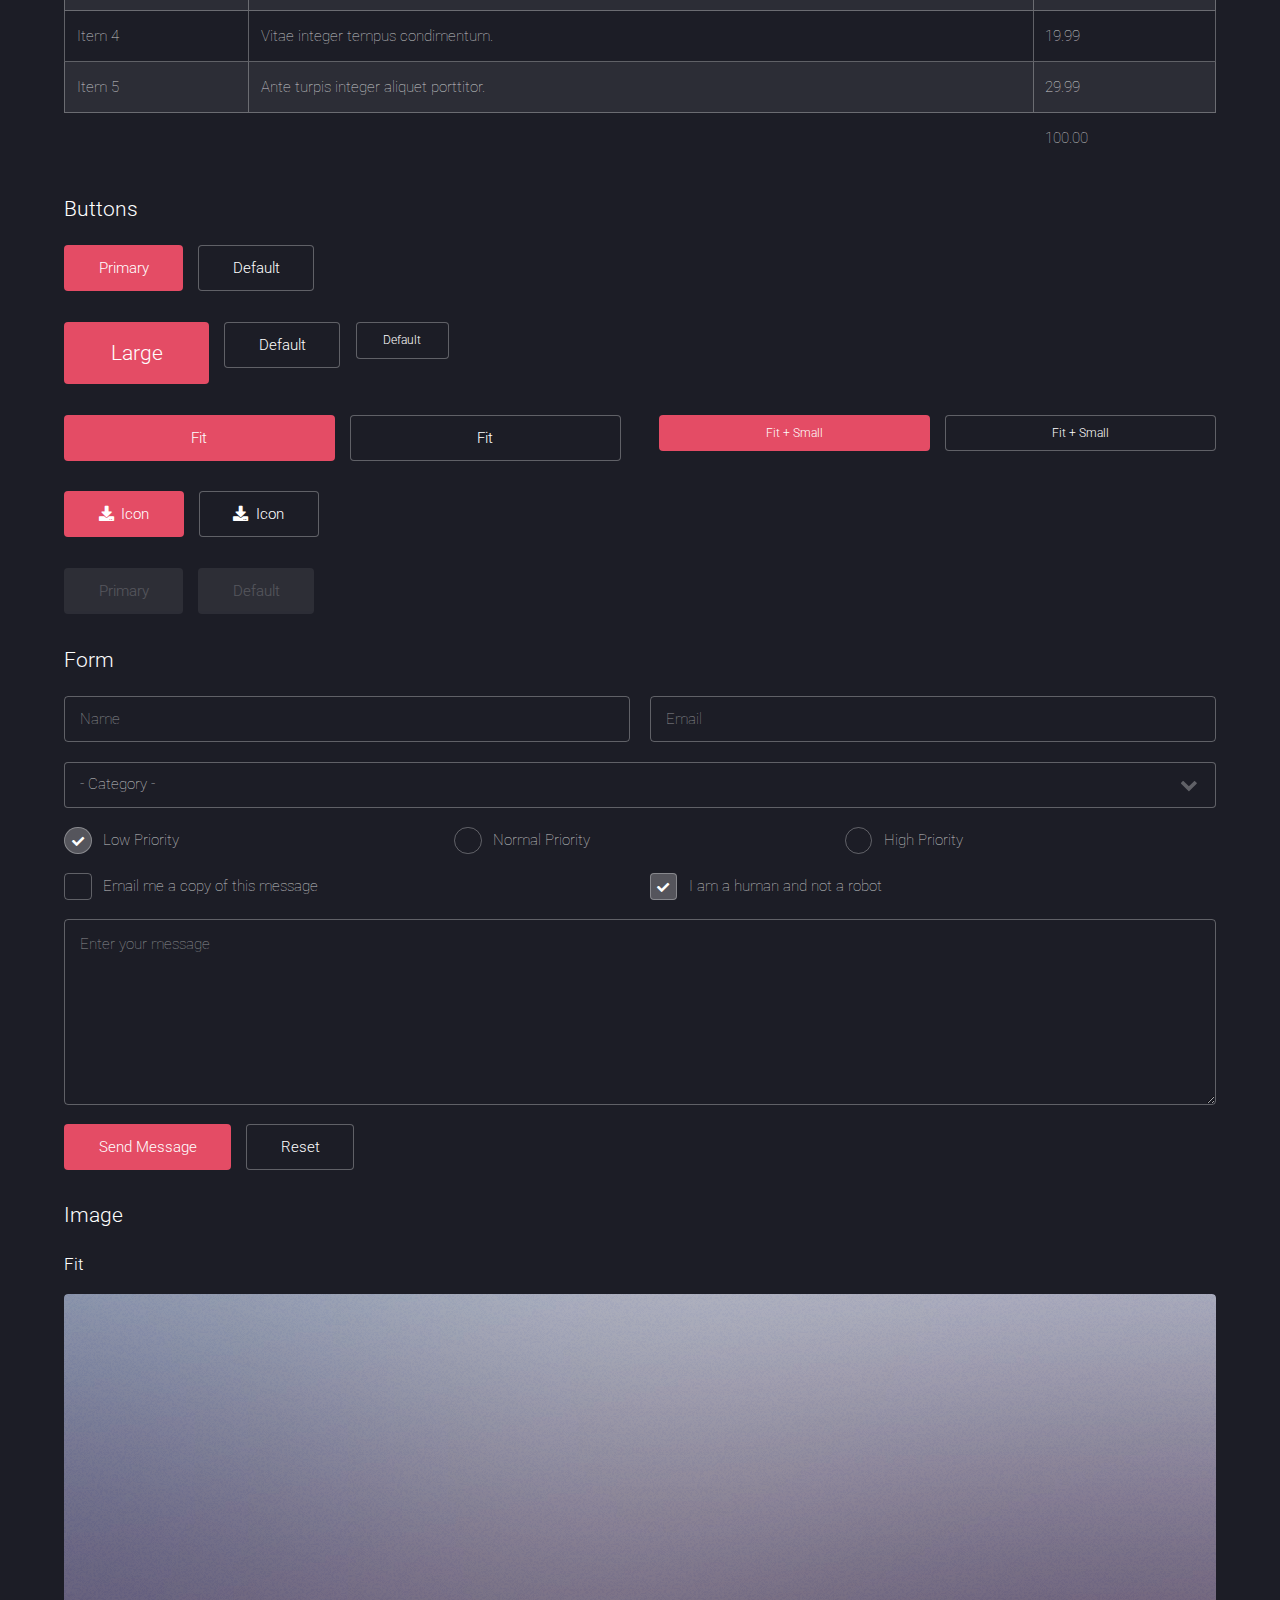
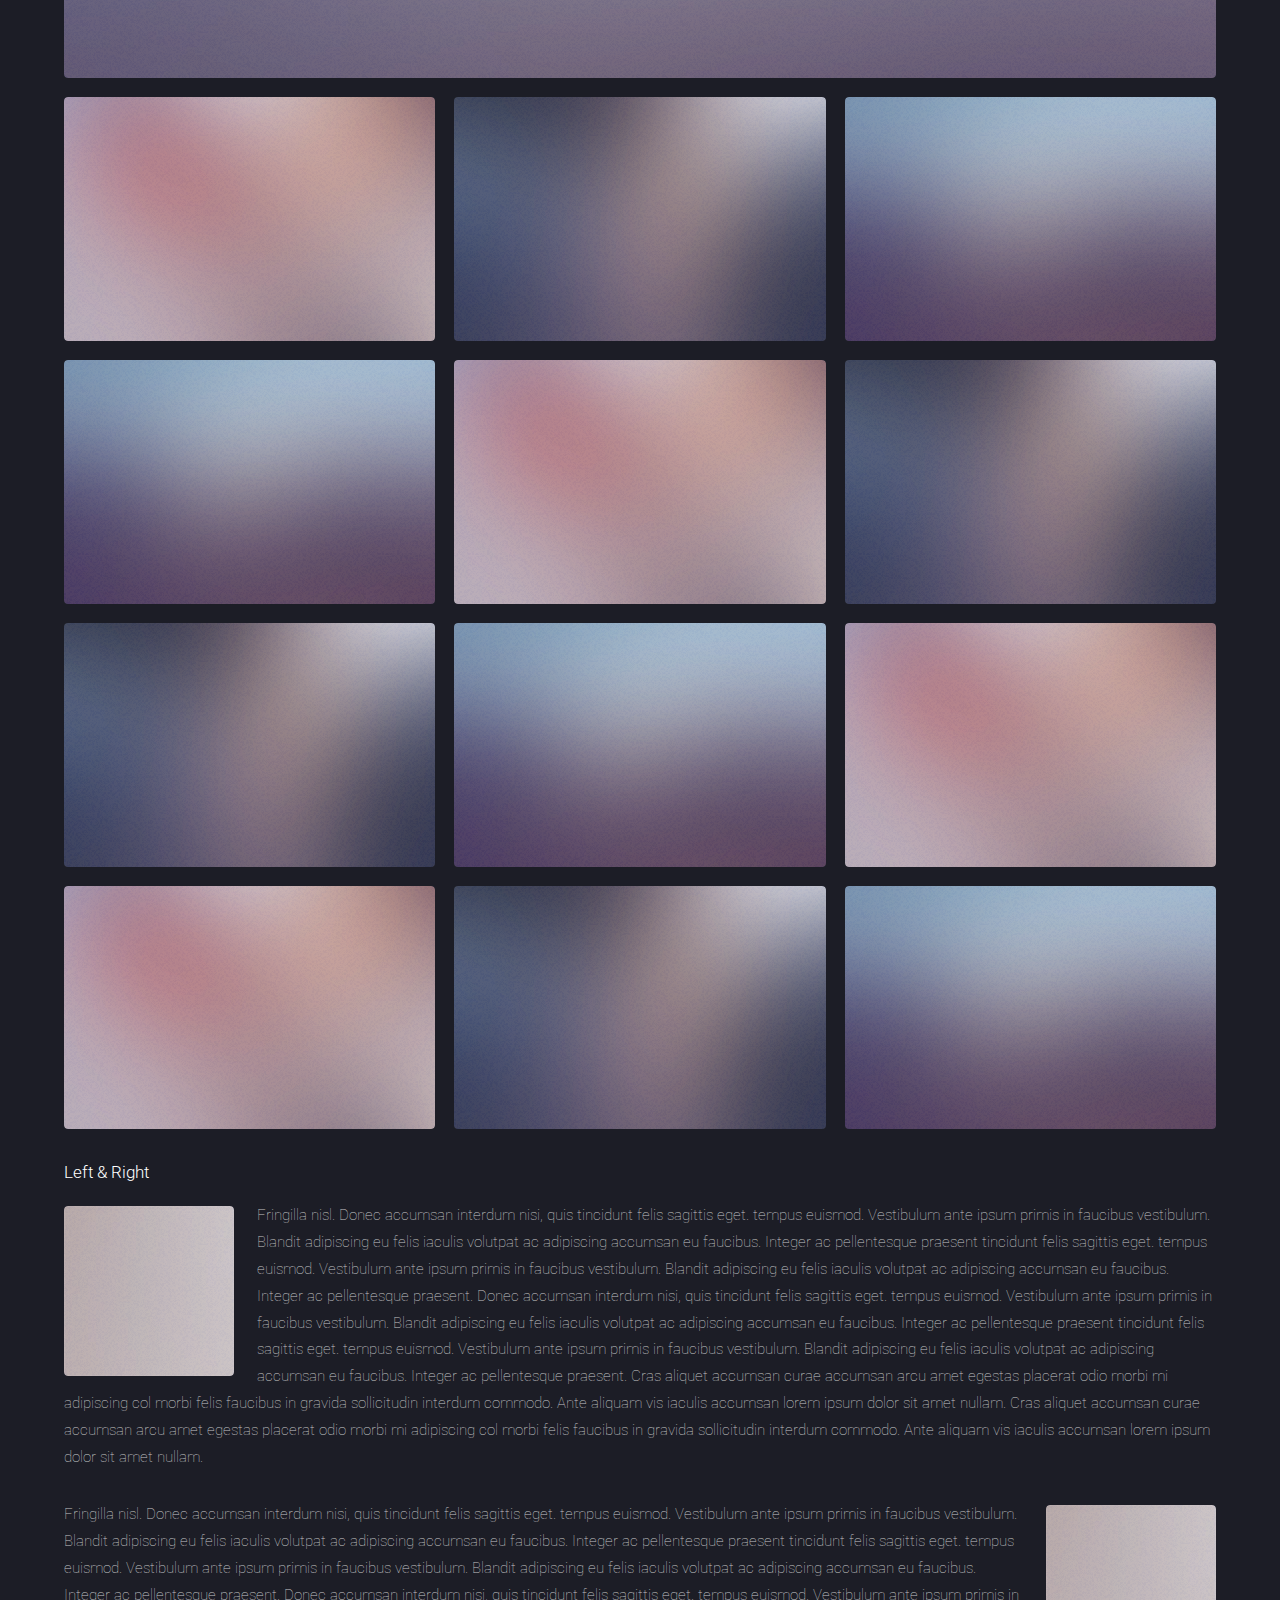
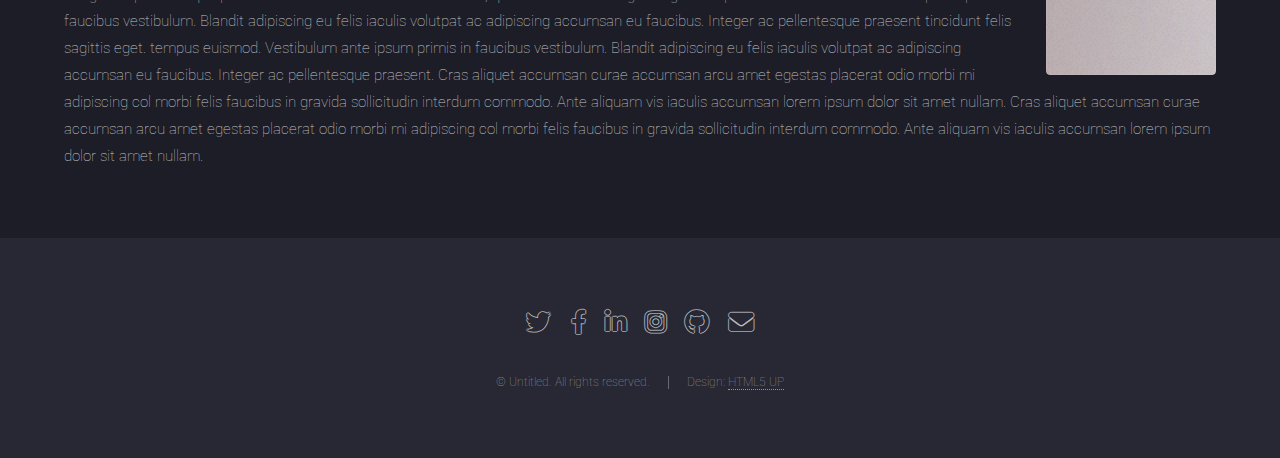
<file: html5up-landed/elements.html>
<!DOCTYPE HTML>
<!--
	Landed by HTML5 UP
	html5up.net | @ajlkn
	Free for personal and commercial use under the CCA 3.0 license (html5up.net/license)
-->
<html>
	<head>
		<title>Elements - Landed by HTML5 UP</title>
		<meta charset="utf-8" />
		<meta name="viewport" content="width=device-width, initial-scale=1, user-scalable=no" />
		<link rel="stylesheet" href="assets/css/main.css" />
		<noscript><link rel="stylesheet" href="assets/css/noscript.css" /></noscript>
	</head>
	<body class="is-preload">
		<div id="page-wrapper">

			<!-- Header -->
				<header id="header">
					<h1 id="logo"><a href="index.html">Landed</a></h1>
					<nav id="nav">
						<ul>
							<li><a href="index.html">Home</a></li>
							<li>
								<a href="#">Layouts</a>
								<ul>
									<li><a href="left-sidebar.html">Left Sidebar</a></li>
									<li><a href="right-sidebar.html">Right Sidebar</a></li>
									<li><a href="no-sidebar.html">No Sidebar</a></li>
									<li>
										<a href="#">Submenu</a>
										<ul>
											<li><a href="#">Option 1</a></li>
											<li><a href="#">Option 2</a></li>
											<li><a href="#">Option 3</a></li>
											<li><a href="#">Option 4</a></li>
										</ul>
									</li>
								</ul>
							</li>
							<li><a href="elements.html">Elements</a></li>
							<li><a href="#" class="button primary">Sign Up</a></li>
						</ul>
					</nav>
				</header>

			<!-- Main -->
				<div id="main" class="wrapper style1">
					<div class="container">
						<header class="major">
							<h2>Elements</h2>
							<p>Ipsum dolor feugiat aliquam tempus sed magna lorem consequat accumsan</p>
						</header>

						<!-- Text -->
							<section>
								<h3>Text</h3>
								<p>This is <b>bold</b> and this is <strong>strong</strong>. This is <i>italic</i> and this is <em>emphasized</em>.
								This is <sup>superscript</sup> text and this is <sub>subscript</sub> text.
								This is <u>underlined</u> and this is code: <code>for (;;) { ... }</code>. Finally, <a href="#">this is a link</a>.</p>

								<hr />

								<header>
									<h3>Heading with a Subtitle</h3>
									<p>Lorem ipsum dolor sit amet nullam id egestas urna aliquam</p>
								</header>
								<p>Nunc lacinia ante nunc ac lobortis. Interdum adipiscing gravida odio porttitor sem non mi integer non faucibus ornare mi ut ante amet placerat aliquet. Volutpat eu sed ante lacinia sapien lorem accumsan varius montes viverra nibh in adipiscing blandit tempus accumsan.</p>
								<header>
									<h4>Heading with a Subtitle</h4>
									<p>Lorem ipsum dolor sit amet nullam id egestas urna aliquam</p>
								</header>
								<p>Nunc lacinia ante nunc ac lobortis. Interdum adipiscing gravida odio porttitor sem non mi integer non faucibus ornare mi ut ante amet placerat aliquet. Volutpat eu sed ante lacinia sapien lorem accumsan varius montes viverra nibh in adipiscing blandit tempus accumsan.</p>

								<hr />

								<h2>Heading Level 2</h2>
								<h3>Heading Level 3</h3>
								<h4>Heading Level 4</h4>
								<h5>Heading Level 5</h5>
								<h6>Heading Level 6</h6>

								<hr />

								<h4>Blockquote</h4>
								<blockquote>Fringilla nisl. Donec accumsan interdum nisi, quis tincidunt felis sagittis eget tempus euismod. Vestibulum ante ipsum primis in faucibus vestibulum. Blandit adipiscing eu felis iaculis volutpat ac adipiscing accumsan faucibus. Vestibulum ante ipsum primis in faucibus lorem ipsum dolor sit amet nullam adipiscing eu felis.</blockquote>

								<h4>Preformatted</h4>
								<pre><code>i = 0;

	while (!deck.isInOrder()) {
	    print 'Iteration ' + i;
	    deck.shuffle();
	    i++;
	}

	print 'It took ' + i + ' iterations to sort the deck.';
	</code></pre>
							</section>

						<!-- Lists -->
							<section>
								<h3>Lists</h3>
								<div class="row">
									<div class="col-6 col-12-xsmall">

										<h4>Unordered</h4>
										<ul>
											<li>Dolor pulvinar etiam magna etiam.</li>
											<li>Sagittis adipiscing lorem eleifend.</li>
											<li>Felis enim feugiat dolore viverra.</li>
										</ul>

										<h4>Alternate</h4>
										<ul class="alt">
											<li>Dolor pulvinar etiam magna etiam.</li>
											<li>Sagittis adipiscing lorem eleifend.</li>
											<li>Felis enim feugiat dolore viverra.</li>
											<li>Lobortis adipiscing condimentum lorem.</li>
											<li>Integer eleifend erat sed accumsan.</li>
										</ul>

									</div>
									<div class="col-6 col-12-xsmall">

										<h4>Ordered</h4>
										<ol>
											<li>Dolor pulvinar etiam magna etiam.</li>
											<li>Etiam vel felis at lorem sed viverra.</li>
											<li>Felis enim feugiat dolore viverra.</li>
											<li>Dolor pulvinar etiam magna etiam.</li>
											<li>Etiam vel felis at lorem sed viverra.</li>
											<li>Felis enim feugiat dolore viverra.</li>
										</ol>

										<h4>Icons</h4>
										<ul class="icons">
											<li><a href="#" class="icon brands fa-twitter"><span class="label">Twitter</span></a></li>
											<li><a href="#" class="icon brands fa-facebook-f"><span class="label">Facebook</span></a></li>
											<li><a href="#" class="icon brands fa-instagram"><span class="label">Instagram</span></a></li>
											<li><a href="#" class="icon brands fa-github"><span class="label">Github</span></a></li>
											<li><a href="#" class="icon brands fa-dribbble"><span class="label">Dribbble</span></a></li>
											<li><a href="#" class="icon brands fa-tumblr"><span class="label">Tumblr</span></a></li>
										</ul>
										<ul class="icons">
											<li><a href="#" class="icon brands alt fa-twitter"><span class="label">Twitter</span></a></li>
											<li><a href="#" class="icon brands alt fa-facebook-f"><span class="label">Facebook</span></a></li>
											<li><a href="#" class="icon brands alt fa-instagram"><span class="label">Instagram</span></a></li>
											<li><a href="#" class="icon brands alt fa-github"><span class="label">Github</span></a></li>
											<li><a href="#" class="icon brands alt fa-dribbble"><span class="label">Dribbble</span></a></li>
											<li><a href="#" class="icon brands alt fa-tumblr"><span class="label">Tumblr</span></a></li>
										</ul>

									</div>
								</div>

								<h4>Actions</h4>
								<ul class="actions">
									<li><a href="#" class="button primary">Default</a></li>
									<li><a href="#" class="button">Default</a></li>
								</ul>
								<ul class="actions small">
									<li><a href="#" class="button primary small">Small</a></li>
									<li><a href="#" class="button small">Small</a></li>
								</ul>
								<div class="row">
									<div class="col-3 col-6-medium col-12-xsmall">
										<ul class="actions stacked">
											<li><a href="#" class="button primary">Default</a></li>
											<li><a href="#" class="button">Default</a></li>
										</ul>
									</div>
									<div class="col-3 col-6-medium col-12-xsmall">
										<ul class="actions stacked">
											<li><a href="#" class="button primary small">Small</a></li>
											<li><a href="#" class="button small">Small</a></li>
										</ul>
									</div>
									<div class="col-3 col-6-medium col-12-xsmall">
										<ul class="actions stacked">
											<li><a href="#" class="button primary fit">Default</a></li>
											<li><a href="#" class="button fit">Default</a></li>
										</ul>
									</div>
									<div class="col-3 col-6-medium col-12-xsmall">
										<ul class="actions stacked">
											<li><a href="#" class="button primary small fit">Small</a></li>
											<li><a href="#" class="button small fit">Small</a></li>
										</ul>
									</div>
								</div>
							</section>

						<!-- Table -->
							<section>
								<h3>Table</h3>
								<h4>Default</h4>
								<div class="table-wrapper">
									<table>
										<thead>
											<tr>
												<th>Name</th>
												<th>Description</th>
												<th>Price</th>
											</tr>
										</thead>
										<tbody>
											<tr>
												<td>Item 1</td>
												<td>Ante turpis integer aliquet porttitor.</td>
												<td>29.99</td>
											</tr>
											<tr>
												<td>Item 2</td>
												<td>Vis ac commodo adipiscing arcu aliquet.</td>
												<td>19.99</td>
											</tr>
											<tr>
												<td>Item 3</td>
												<td> Morbi faucibus arcu accumsan lorem.</td>
												<td>29.99</td>
											</tr>
											<tr>
												<td>Item 4</td>
												<td>Vitae integer tempus condimentum.</td>
												<td>19.99</td>
											</tr>
											<tr>
												<td>Item 5</td>
												<td>Ante turpis integer aliquet porttitor.</td>
												<td>29.99</td>
											</tr>
										</tbody>
										<tfoot>
											<tr>
												<td colspan="2"></td>
												<td>100.00</td>
											</tr>
										</tfoot>
									</table>
								</div>
								<h4>Alternate</h4>
								<div class="table-wrapper">
									<table class="alt">
										<thead>
											<tr>
												<th>Name</th>
												<th>Description</th>
												<th>Price</th>
											</tr>
										</thead>
										<tbody>
											<tr>
												<td>Item 1</td>
												<td>Ante turpis integer aliquet porttitor.</td>
												<td>29.99</td>
											</tr>
											<tr>
												<td>Item 2</td>
												<td>Vis ac commodo adipiscing arcu aliquet.</td>
												<td>19.99</td>
											</tr>
											<tr>
												<td>Item 3</td>
												<td> Morbi faucibus arcu accumsan lorem.</td>
												<td>29.99</td>
											</tr>
											<tr>
												<td>Item 4</td>
												<td>Vitae integer tempus condimentum.</td>
												<td>19.99</td>
											</tr>
											<tr>
												<td>Item 5</td>
												<td>Ante turpis integer aliquet porttitor.</td>
												<td>29.99</td>
											</tr>
										</tbody>
										<tfoot>
											<tr>
												<td colspan="2"></td>
												<td>100.00</td>
											</tr>
										</tfoot>
									</table>
								</div>
							</section>

						<!-- Buttons -->
							<section>
								<h3>Buttons</h3>
								<ul class="actions">
									<li><a href="#" class="button primary">Primary</a></li>
									<li><a href="#" class="button">Default</a></li>
								</ul>
								<ul class="actions">
									<li><a href="#" class="button primary large">Large</a></li>
									<li><a href="#" class="button">Default</a></li>
									<li><a href="#" class="button small">Default</a></li>
								</ul>
								<div class="row">
									<div class="col-6 col-12-xsmall">
										<ul class="actions fit">
											<li><a href="#" class="button primary fit">Fit</a></li>
											<li><a href="#" class="button fit">Fit</a></li>
										</ul>
									</div>
									<div class="col-6 col-12-xsmall">
										<ul class="actions fit small">
											<li><a href="#" class="button primary fit small">Fit + Small</a></li>
											<li><a href="#" class="button fit small">Fit + Small</a></li>
										</ul>
									</div>
								</div>
								<ul class="actions">
									<li><a href="#" class="button primary icon solid fa-download">Icon</a></li>
									<li><a href="#" class="button icon solid fa-download">Icon</a></li>
								</ul>
								<ul class="actions">
									<li><span class="button primary disabled">Primary</span></li>
									<li><span class="button disabled">Default</span></li>
								</ul>
							</section>

						<!-- Form -->
							<section>
								<h3>Form</h3>
								<form method="post" action="#">
									<div class="row gtr-uniform gtr-50">
										<div class="col-6 col-12-xsmall">
											<input type="text" name="name" id="name" value="" placeholder="Name" />
										</div>
										<div class="col-6 col-12-xsmall">
											<input type="email" name="email" id="email" value="" placeholder="Email" />
										</div>
										<div class="col-12">
											<select name="category" id="category">
												<option value="">- Category -</option>
												<option value="1">Manufacturing</option>
												<option value="1">Shipping</option>
												<option value="1">Administration</option>
												<option value="1">Human Resources</option>
											</select>
										</div>
										<div class="col-4 col-12-medium">
											<input type="radio" id="priority-low" name="priority" checked>
											<label for="priority-low">Low Priority</label>
										</div>
										<div class="col-4 col-12-medium">
											<input type="radio" id="priority-normal" name="priority">
											<label for="priority-normal">Normal Priority</label>
										</div>
										<div class="col-4 col-12-medium">
											<input type="radio" id="priority-high" name="priority">
											<label for="priority-high">High Priority</label>
										</div>
										<div class="col-6 col-12-medium">
											<input type="checkbox" id="copy" name="copy">
											<label for="copy">Email me a copy of this message</label>
										</div>
										<div class="col-6 col-12-medium">
											<input type="checkbox" id="human" name="human" checked>
											<label for="human">I am a human and not a robot</label>
										</div>
										<div class="col-12">
											<textarea name="message" id="message" placeholder="Enter your message" rows="6"></textarea>
										</div>
										<div class="col-12">
											<ul class="actions">
												<li><input type="submit" value="Send Message" class="primary" /></li>
												<li><input type="reset" value="Reset" /></li>
											</ul>
										</div>
									</div>
								</form>
							</section>

						<!-- Image -->
							<section>
								<h3>Image</h3>
								<h4>Fit</h4>
								<div class="box alt">
									<div class="row gtr-50 gtr-uniform">
										<div class="col-12"><span class="image fit"><img src="images/pic07.jpg" alt="" /></span></div>
										<div class="col-4 col-6-xsmall"><span class="image fit"><img src="images/pic02.jpg" alt="" /></span></div>
										<div class="col-4 col-6-xsmall"><span class="image fit"><img src="images/pic03.jpg" alt="" /></span></div>
										<div class="col-4 col-6-xsmall"><span class="image fit"><img src="images/pic04.jpg" alt="" /></span></div>
										<div class="col-4 col-6-xsmall"><span class="image fit"><img src="images/pic04.jpg" alt="" /></span></div>
										<div class="col-4 col-6-xsmall"><span class="image fit"><img src="images/pic02.jpg" alt="" /></span></div>
										<div class="col-4 col-6-xsmall"><span class="image fit"><img src="images/pic03.jpg" alt="" /></span></div>
										<div class="col-4 col-6-xsmall"><span class="image fit"><img src="images/pic03.jpg" alt="" /></span></div>
										<div class="col-4 col-6-xsmall"><span class="image fit"><img src="images/pic04.jpg" alt="" /></span></div>
										<div class="col-4 col-6-xsmall"><span class="image fit"><img src="images/pic02.jpg" alt="" /></span></div>
										<div class="col-4 col-6-xsmall"><span class="image fit"><img src="images/pic02.jpg" alt="" /></span></div>
										<div class="col-4 col-6-xsmall"><span class="image fit"><img src="images/pic03.jpg" alt="" /></span></div>
										<div class="col-4 col-6-xsmall"><span class="image fit"><img src="images/pic04.jpg" alt="" /></span></div>
									</div>
								</div>

								<h4>Left &amp; Right</h4>
								<p><span class="image left"><img src="images/pic08.jpg" alt="" /></span>Fringilla nisl. Donec accumsan interdum nisi, quis tincidunt felis sagittis eget. tempus euismod. Vestibulum ante ipsum primis in faucibus vestibulum. Blandit adipiscing eu felis iaculis volutpat ac adipiscing accumsan eu faucibus. Integer ac pellentesque praesent tincidunt felis sagittis eget. tempus euismod. Vestibulum ante ipsum primis in faucibus vestibulum. Blandit adipiscing eu felis iaculis volutpat ac adipiscing accumsan eu faucibus. Integer ac pellentesque praesent. Donec accumsan interdum nisi, quis tincidunt felis sagittis eget. tempus euismod. Vestibulum ante ipsum primis in faucibus vestibulum. Blandit adipiscing eu felis iaculis volutpat ac adipiscing accumsan eu faucibus. Integer ac pellentesque praesent tincidunt felis sagittis eget. tempus euismod. Vestibulum ante ipsum primis in faucibus vestibulum. Blandit adipiscing eu felis iaculis volutpat ac adipiscing accumsan eu faucibus. Integer ac pellentesque praesent. Cras aliquet accumsan curae accumsan arcu amet egestas placerat odio morbi mi adipiscing col morbi felis faucibus in gravida sollicitudin interdum commodo. Ante aliquam vis iaculis accumsan lorem ipsum dolor sit amet nullam. Cras aliquet accumsan curae accumsan arcu amet egestas placerat odio morbi mi adipiscing col morbi felis faucibus in gravida sollicitudin interdum commodo. Ante aliquam vis iaculis accumsan lorem ipsum dolor sit amet nullam.</p>
								<p><span class="image right"><img src="images/pic08.jpg" alt="" /></span>Fringilla nisl. Donec accumsan interdum nisi, quis tincidunt felis sagittis eget. tempus euismod. Vestibulum ante ipsum primis in faucibus vestibulum. Blandit adipiscing eu felis iaculis volutpat ac adipiscing accumsan eu faucibus. Integer ac pellentesque praesent tincidunt felis sagittis eget. tempus euismod. Vestibulum ante ipsum primis in faucibus vestibulum. Blandit adipiscing eu felis iaculis volutpat ac adipiscing accumsan eu faucibus. Integer ac pellentesque praesent. Donec accumsan interdum nisi, quis tincidunt felis sagittis eget. tempus euismod. Vestibulum ante ipsum primis in faucibus vestibulum. Blandit adipiscing eu felis iaculis volutpat ac adipiscing accumsan eu faucibus. Integer ac pellentesque praesent tincidunt felis sagittis eget. tempus euismod. Vestibulum ante ipsum primis in faucibus vestibulum. Blandit adipiscing eu felis iaculis volutpat ac adipiscing accumsan eu faucibus. Integer ac pellentesque praesent. Cras aliquet accumsan curae accumsan arcu amet egestas placerat odio morbi mi adipiscing col morbi felis faucibus in gravida sollicitudin interdum commodo. Ante aliquam vis iaculis accumsan lorem ipsum dolor sit amet nullam. Cras aliquet accumsan curae accumsan arcu amet egestas placerat odio morbi mi adipiscing col morbi felis faucibus in gravida sollicitudin interdum commodo. Ante aliquam vis iaculis accumsan lorem ipsum dolor sit amet nullam.</p>
							</section>

					</div>
				</div>

			<!-- Footer -->
				<footer id="footer">
					<ul class="icons">
						<li><a href="#" class="icon brands alt fa-twitter"><span class="label">Twitter</span></a></li>
						<li><a href="#" class="icon brands alt fa-facebook-f"><span class="label">Facebook</span></a></li>
						<li><a href="#" class="icon brands alt fa-linkedin-in"><span class="label">LinkedIn</span></a></li>
						<li><a href="#" class="icon brands alt fa-instagram"><span class="label">Instagram</span></a></li>
						<li><a href="#" class="icon brands alt fa-github"><span class="label">GitHub</span></a></li>
						<li><a href="#" class="icon solid alt fa-envelope"><span class="label">Email</span></a></li>
					</ul>
					<ul class="copyright">
						<li>&copy; Untitled. All rights reserved.</li><li>Design: <a href="http://html5up.net">HTML5 UP</a></li>
					</ul>
				</footer>

		</div>

		<!-- Scripts -->
			<script src="assets/js/jquery.min.js"></script>
			<script src="assets/js/jquery.scrolly.min.js"></script>
			<script src="assets/js/jquery.dropotron.min.js"></script>
			<script src="assets/js/jquery.scrollex.min.js"></script>
			<script src="assets/js/browser.min.js"></script>
			<script src="assets/js/breakpoints.min.js"></script>
			<script src="assets/js/util.js"></script>
			<script src="assets/js/main.js"></script>

	</body>
</html>
</file>
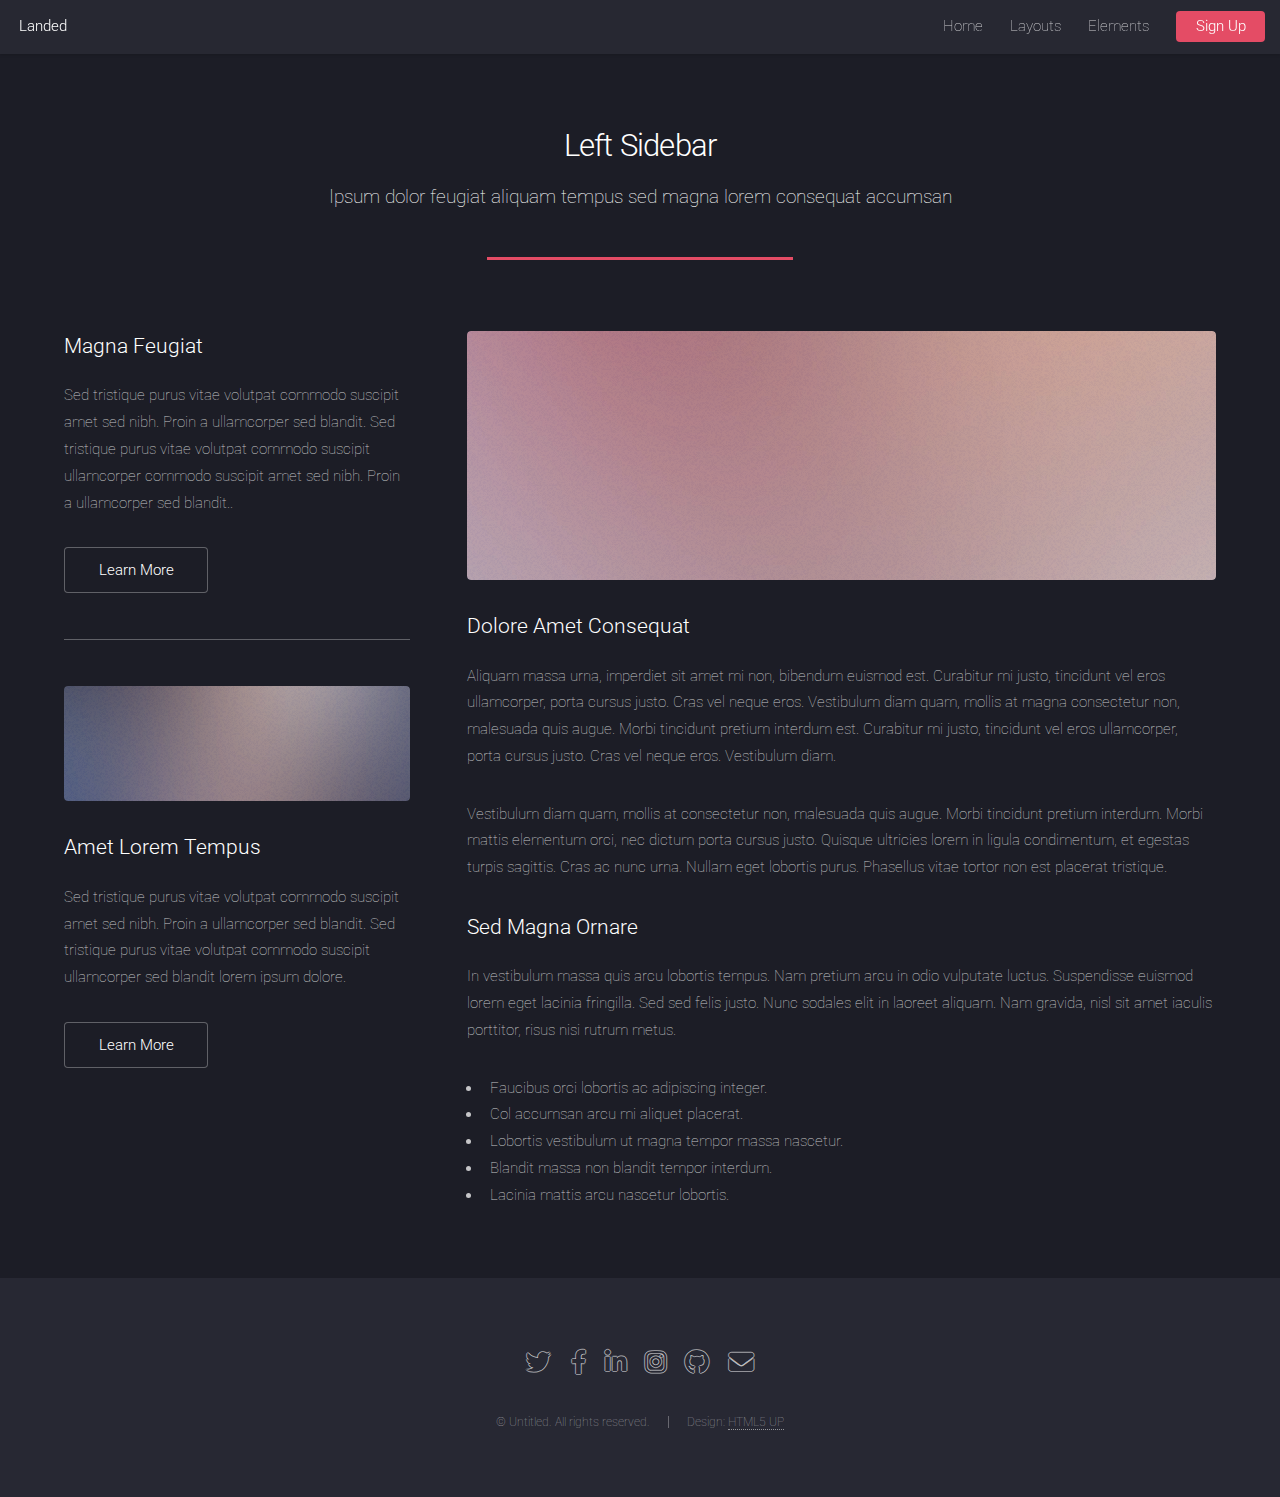
<file: html5up-landed/left-sidebar.html>
<!DOCTYPE HTML>
<!--
	Landed by HTML5 UP
	html5up.net | @ajlkn
	Free for personal and commercial use under the CCA 3.0 license (html5up.net/license)
-->
<html>
	<head>
		<title>Left Sidebar - Landed by HTML5 UP</title>
		<meta charset="utf-8" />
		<meta name="viewport" content="width=device-width, initial-scale=1, user-scalable=no" />
		<link rel="stylesheet" href="assets/css/main.css" />
		<noscript><link rel="stylesheet" href="assets/css/noscript.css" /></noscript>
	</head>
	<body class="is-preload">
		<div id="page-wrapper">

			<!-- Header -->
				<header id="header">
					<h1 id="logo"><a href="index.html">Landed</a></h1>
					<nav id="nav">
						<ul>
							<li><a href="index.html">Home</a></li>
							<li>
								<a href="#">Layouts</a>
								<ul>
									<li><a href="left-sidebar.html">Left Sidebar</a></li>
									<li><a href="right-sidebar.html">Right Sidebar</a></li>
									<li><a href="no-sidebar.html">No Sidebar</a></li>
									<li>
										<a href="#">Submenu</a>
										<ul>
											<li><a href="#">Option 1</a></li>
											<li><a href="#">Option 2</a></li>
											<li><a href="#">Option 3</a></li>
											<li><a href="#">Option 4</a></li>
										</ul>
									</li>
								</ul>
							</li>
							<li><a href="elements.html">Elements</a></li>
							<li><a href="#" class="button primary">Sign Up</a></li>
						</ul>
					</nav>
				</header>

			<!-- Main -->
				<div id="main" class="wrapper style1">
					<div class="container">
						<header class="major">
							<h2>Left Sidebar</h2>
							<p>Ipsum dolor feugiat aliquam tempus sed magna lorem consequat accumsan</p>
						</header>
						<div class="row gtr-150">
							<div class="col-4 col-12-medium">

								<!-- Sidebar -->
									<section id="sidebar">
										<section>
											<h3>Magna Feugiat</h3>
											<p>Sed tristique purus vitae volutpat commodo suscipit amet sed nibh. Proin a ullamcorper sed blandit. Sed tristique purus vitae volutpat commodo suscipit ullamcorper commodo suscipit amet sed nibh. Proin a ullamcorper sed blandit..</p>
											<footer>
												<ul class="actions">
													<li><a href="#" class="button">Learn More</a></li>
												</ul>
											</footer>
										</section>
										<hr />
										<section>
											<a href="#" class="image fit"><img src="images/pic06.jpg" alt="" /></a>
											<h3>Amet Lorem Tempus</h3>
											<p>Sed tristique purus vitae volutpat commodo suscipit amet sed nibh. Proin a ullamcorper sed blandit. Sed tristique purus vitae volutpat commodo suscipit ullamcorper sed blandit lorem ipsum dolore.</p>
											<footer>
												<ul class="actions">
													<li><a href="#" class="button">Learn More</a></li>
												</ul>
											</footer>
										</section>
									</section>

							</div>
							<div class="col-8 col-12-medium imp-medium">

								<!-- Content -->
									<section id="content">
										<a href="#" class="image fit"><img src="images/pic05.jpg" alt="" /></a>
										<h3>Dolore Amet Consequat</h3>
										<p>Aliquam massa urna, imperdiet sit amet mi non, bibendum euismod est. Curabitur mi justo, tincidunt vel eros ullamcorper, porta cursus justo. Cras vel neque eros. Vestibulum diam quam, mollis at magna consectetur non, malesuada quis augue. Morbi tincidunt pretium interdum est. Curabitur mi justo, tincidunt vel eros ullamcorper, porta cursus justo. Cras vel neque eros. Vestibulum diam.</p>
										<p>Vestibulum diam quam, mollis at consectetur non, malesuada quis augue. Morbi tincidunt pretium interdum. Morbi mattis elementum orci, nec dictum porta cursus justo. Quisque ultricies lorem in ligula condimentum, et egestas turpis sagittis. Cras ac nunc urna. Nullam eget lobortis purus. Phasellus vitae tortor non est placerat tristique.</p>
										<h3>Sed Magna Ornare</h3>
										<p>In vestibulum massa quis arcu lobortis tempus. Nam pretium arcu in odio vulputate luctus. Suspendisse euismod lorem eget lacinia fringilla. Sed sed felis justo. Nunc sodales elit in laoreet aliquam. Nam gravida, nisl sit amet iaculis porttitor, risus nisi rutrum metus.</p>
										<ul>
											<li>Faucibus orci lobortis ac adipiscing integer.</li>
											<li>Col accumsan arcu mi aliquet placerat.</li>
											<li>Lobortis vestibulum ut magna tempor massa nascetur.</li>
											<li>Blandit massa non blandit tempor interdum.</li>
											<li>Lacinia mattis arcu nascetur lobortis.</li>
										</ul>
									</section>

							</div>
						</div>
					</div>
				</div>

			<!-- Footer -->
				<footer id="footer">
					<ul class="icons">
						<li><a href="#" class="icon brands alt fa-twitter"><span class="label">Twitter</span></a></li>
						<li><a href="#" class="icon brands alt fa-facebook-f"><span class="label">Facebook</span></a></li>
						<li><a href="#" class="icon brands alt fa-linkedin-in"><span class="label">LinkedIn</span></a></li>
						<li><a href="#" class="icon brands alt fa-instagram"><span class="label">Instagram</span></a></li>
						<li><a href="#" class="icon brands alt fa-github"><span class="label">GitHub</span></a></li>
						<li><a href="#" class="icon solid alt fa-envelope"><span class="label">Email</span></a></li>
					</ul>
					<ul class="copyright">
						<li>&copy; Untitled. All rights reserved.</li><li>Design: <a href="http://html5up.net">HTML5 UP</a></li>
					</ul>
				</footer>

		</div>

		<!-- Scripts -->
			<script src="assets/js/jquery.min.js"></script>
			<script src="assets/js/jquery.scrolly.min.js"></script>
			<script src="assets/js/jquery.dropotron.min.js"></script>
			<script src="assets/js/jquery.scrollex.min.js"></script>
			<script src="assets/js/browser.min.js"></script>
			<script src="assets/js/breakpoints.min.js"></script>
			<script src="assets/js/util.js"></script>
			<script src="assets/js/main.js"></script>

	</body>
</html>
</file>
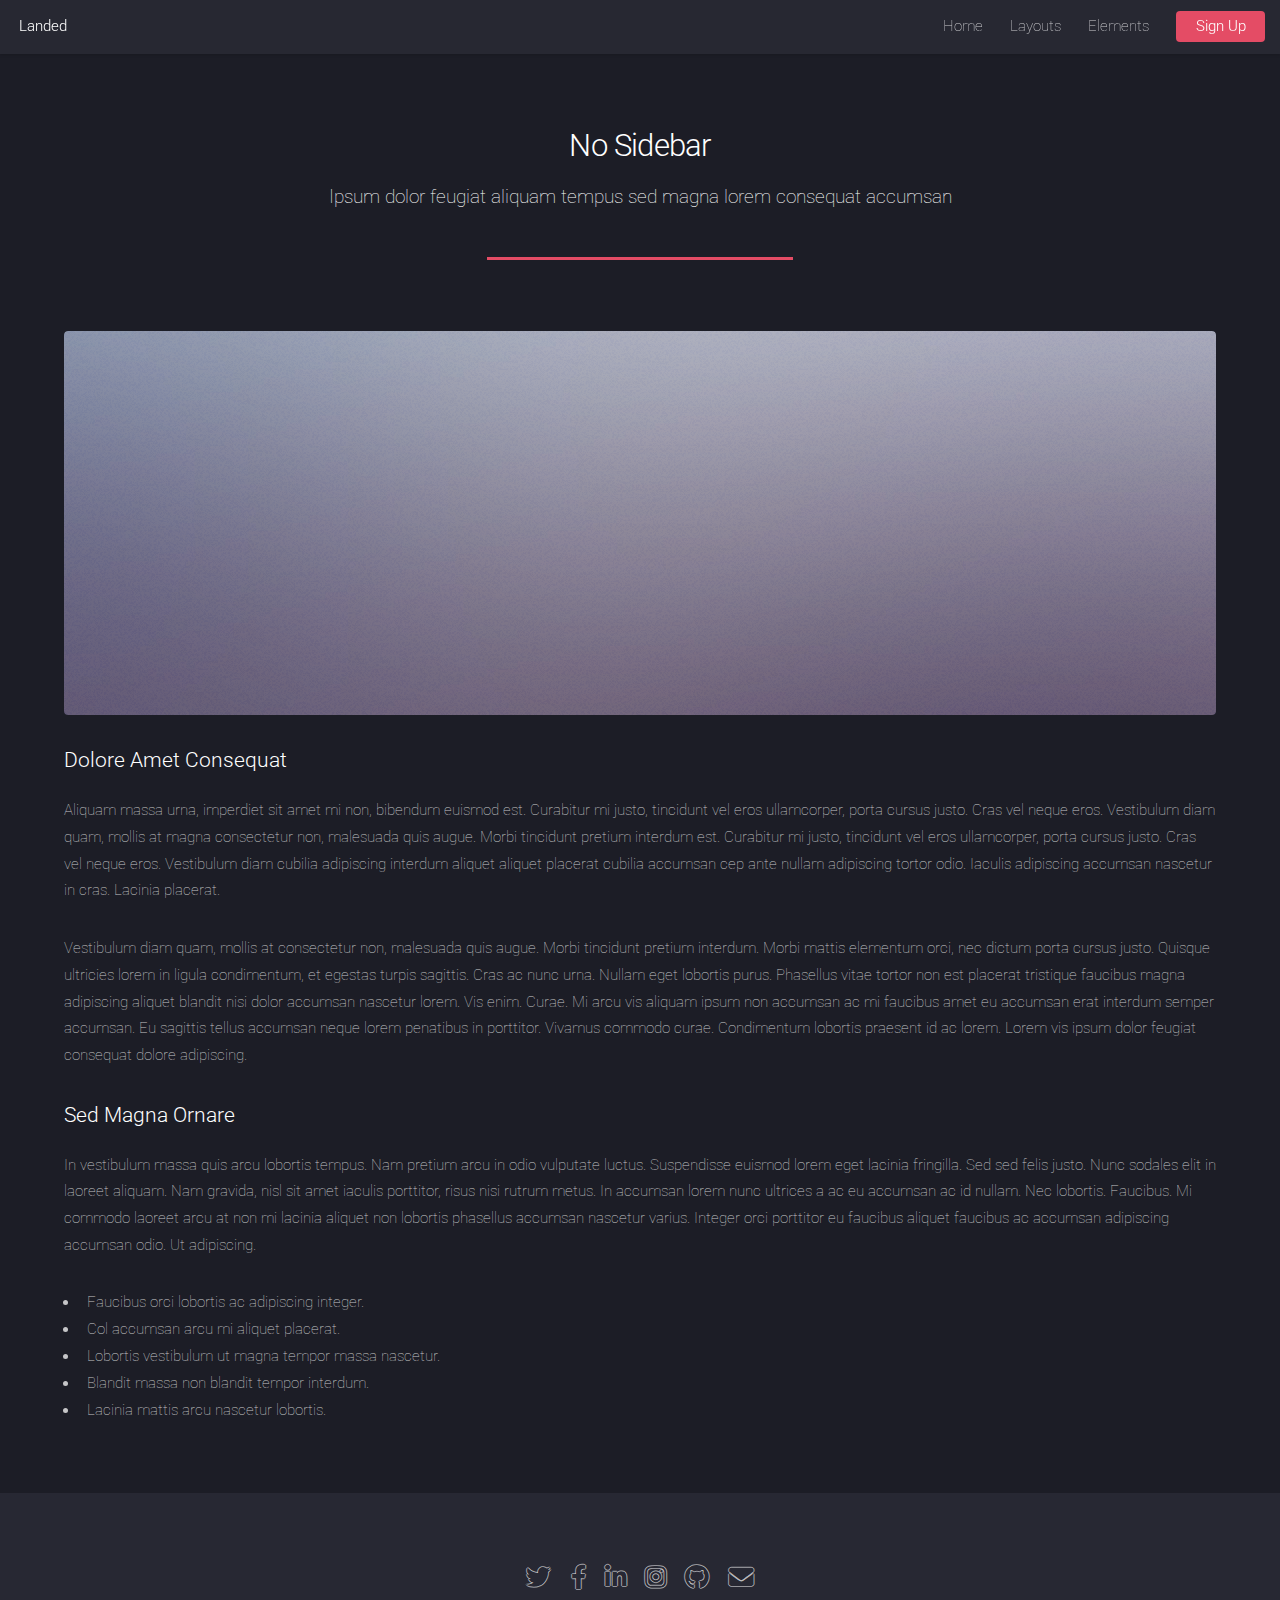
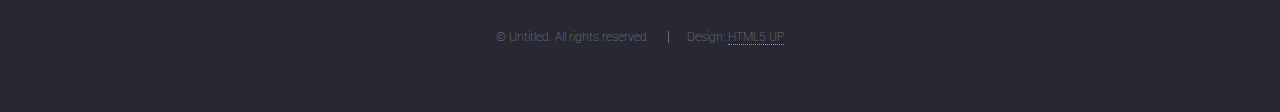
<file: html5up-landed/no-sidebar.html>
<!DOCTYPE HTML>
<!--
	Landed by HTML5 UP
	html5up.net | @ajlkn
	Free for personal and commercial use under the CCA 3.0 license (html5up.net/license)
-->
<html>
	<head>
		<title>No Sidebar - Landed by HTML5 UP</title>
		<meta charset="utf-8" />
		<meta name="viewport" content="width=device-width, initial-scale=1, user-scalable=no" />
		<link rel="stylesheet" href="assets/css/main.css" />
		<noscript><link rel="stylesheet" href="assets/css/noscript.css" /></noscript>
	</head>
	<body class="is-preload">
		<div id="page-wrapper">

			<!-- Header -->
				<header id="header">
					<h1 id="logo"><a href="index.html">Landed</a></h1>
					<nav id="nav">
						<ul>
							<li><a href="index.html">Home</a></li>
							<li>
								<a href="#">Layouts</a>
								<ul>
									<li><a href="left-sidebar.html">Left Sidebar</a></li>
									<li><a href="right-sidebar.html">Right Sidebar</a></li>
									<li><a href="no-sidebar.html">No Sidebar</a></li>
									<li>
										<a href="#">Submenu</a>
										<ul>
											<li><a href="#">Option 1</a></li>
											<li><a href="#">Option 2</a></li>
											<li><a href="#">Option 3</a></li>
											<li><a href="#">Option 4</a></li>
										</ul>
									</li>
								</ul>
							</li>
							<li><a href="elements.html">Elements</a></li>
							<li><a href="#" class="button primary">Sign Up</a></li>
						</ul>
					</nav>
				</header>

			<!-- Main -->
				<div id="main" class="wrapper style1">
					<div class="container">
						<header class="major">
							<h2>No Sidebar</h2>
							<p>Ipsum dolor feugiat aliquam tempus sed magna lorem consequat accumsan</p>
						</header>

						<!-- Content -->
							<section id="content">
								<a href="#" class="image fit"><img src="images/pic07.jpg" alt="" /></a>
								<h3>Dolore Amet Consequat</h3>
								<p>Aliquam massa urna, imperdiet sit amet mi non, bibendum euismod est. Curabitur mi justo, tincidunt vel eros ullamcorper, porta cursus justo. Cras vel neque eros. Vestibulum diam quam, mollis at magna consectetur non, malesuada quis augue. Morbi tincidunt pretium interdum est. Curabitur mi justo, tincidunt vel eros ullamcorper, porta cursus justo. Cras vel neque eros. Vestibulum diam cubilia adipiscing interdum aliquet aliquet placerat cubilia accumsan cep ante nullam adipiscing tortor odio. Iaculis adipiscing accumsan nascetur in cras. Lacinia placerat.</p>
								<p>Vestibulum diam quam, mollis at consectetur non, malesuada quis augue. Morbi tincidunt pretium interdum. Morbi mattis elementum orci, nec dictum porta cursus justo. Quisque ultricies lorem in ligula condimentum, et egestas turpis sagittis. Cras ac nunc urna. Nullam eget lobortis purus. Phasellus vitae tortor non est placerat tristique faucibus magna adipiscing aliquet blandit nisi dolor accumsan nascetur lorem. Vis enim. Curae. Mi arcu vis aliquam ipsum non accumsan ac mi faucibus amet eu accumsan erat interdum semper accumsan. Eu sagittis tellus accumsan neque lorem penatibus in porttitor. Vivamus commodo curae. Condimentum lobortis praesent id ac lorem. Lorem vis ipsum dolor feugiat consequat dolore adipiscing.</p>
								<h3>Sed Magna Ornare</h3>
								<p>In vestibulum massa quis arcu lobortis tempus. Nam pretium arcu in odio vulputate luctus. Suspendisse euismod lorem eget lacinia fringilla. Sed sed felis justo. Nunc sodales elit in laoreet aliquam. Nam gravida, nisl sit amet iaculis porttitor, risus nisi rutrum metus. In accumsan lorem nunc ultrices a ac eu accumsan ac id nullam. Nec lobortis. Faucibus. Mi commodo laoreet arcu at non mi lacinia aliquet non lobortis phasellus accumsan nascetur varius. Integer orci porttitor eu faucibus aliquet faucibus ac accumsan adipiscing accumsan odio. Ut adipiscing.</p>
								<ul>
									<li>Faucibus orci lobortis ac adipiscing integer.</li>
									<li>Col accumsan arcu mi aliquet placerat.</li>
									<li>Lobortis vestibulum ut magna tempor massa nascetur.</li>
									<li>Blandit massa non blandit tempor interdum.</li>
									<li>Lacinia mattis arcu nascetur lobortis.</li>
								</ul>
							</section>

					</div>
				</div>

			<!-- Footer -->
				<footer id="footer">
					<ul class="icons">
						<li><a href="#" class="icon brands alt fa-twitter"><span class="label">Twitter</span></a></li>
						<li><a href="#" class="icon brands alt fa-facebook-f"><span class="label">Facebook</span></a></li>
						<li><a href="#" class="icon brands alt fa-linkedin-in"><span class="label">LinkedIn</span></a></li>
						<li><a href="#" class="icon brands alt fa-instagram"><span class="label">Instagram</span></a></li>
						<li><a href="#" class="icon brands alt fa-github"><span class="label">GitHub</span></a></li>
						<li><a href="#" class="icon solid alt fa-envelope"><span class="label">Email</span></a></li>
					</ul>
					<ul class="copyright">
						<li>&copy; Untitled. All rights reserved.</li><li>Design: <a href="http://html5up.net">HTML5 UP</a></li>
					</ul>
				</footer>

		</div>

		<!-- Scripts -->
			<script src="assets/js/jquery.min.js"></script>
			<script src="assets/js/jquery.scrolly.min.js"></script>
			<script src="assets/js/jquery.dropotron.min.js"></script>
			<script src="assets/js/jquery.scrollex.min.js"></script>
			<script src="assets/js/browser.min.js"></script>
			<script src="assets/js/breakpoints.min.js"></script>
			<script src="assets/js/util.js"></script>
			<script src="assets/js/main.js"></script>

	</body>
</html>
</file>
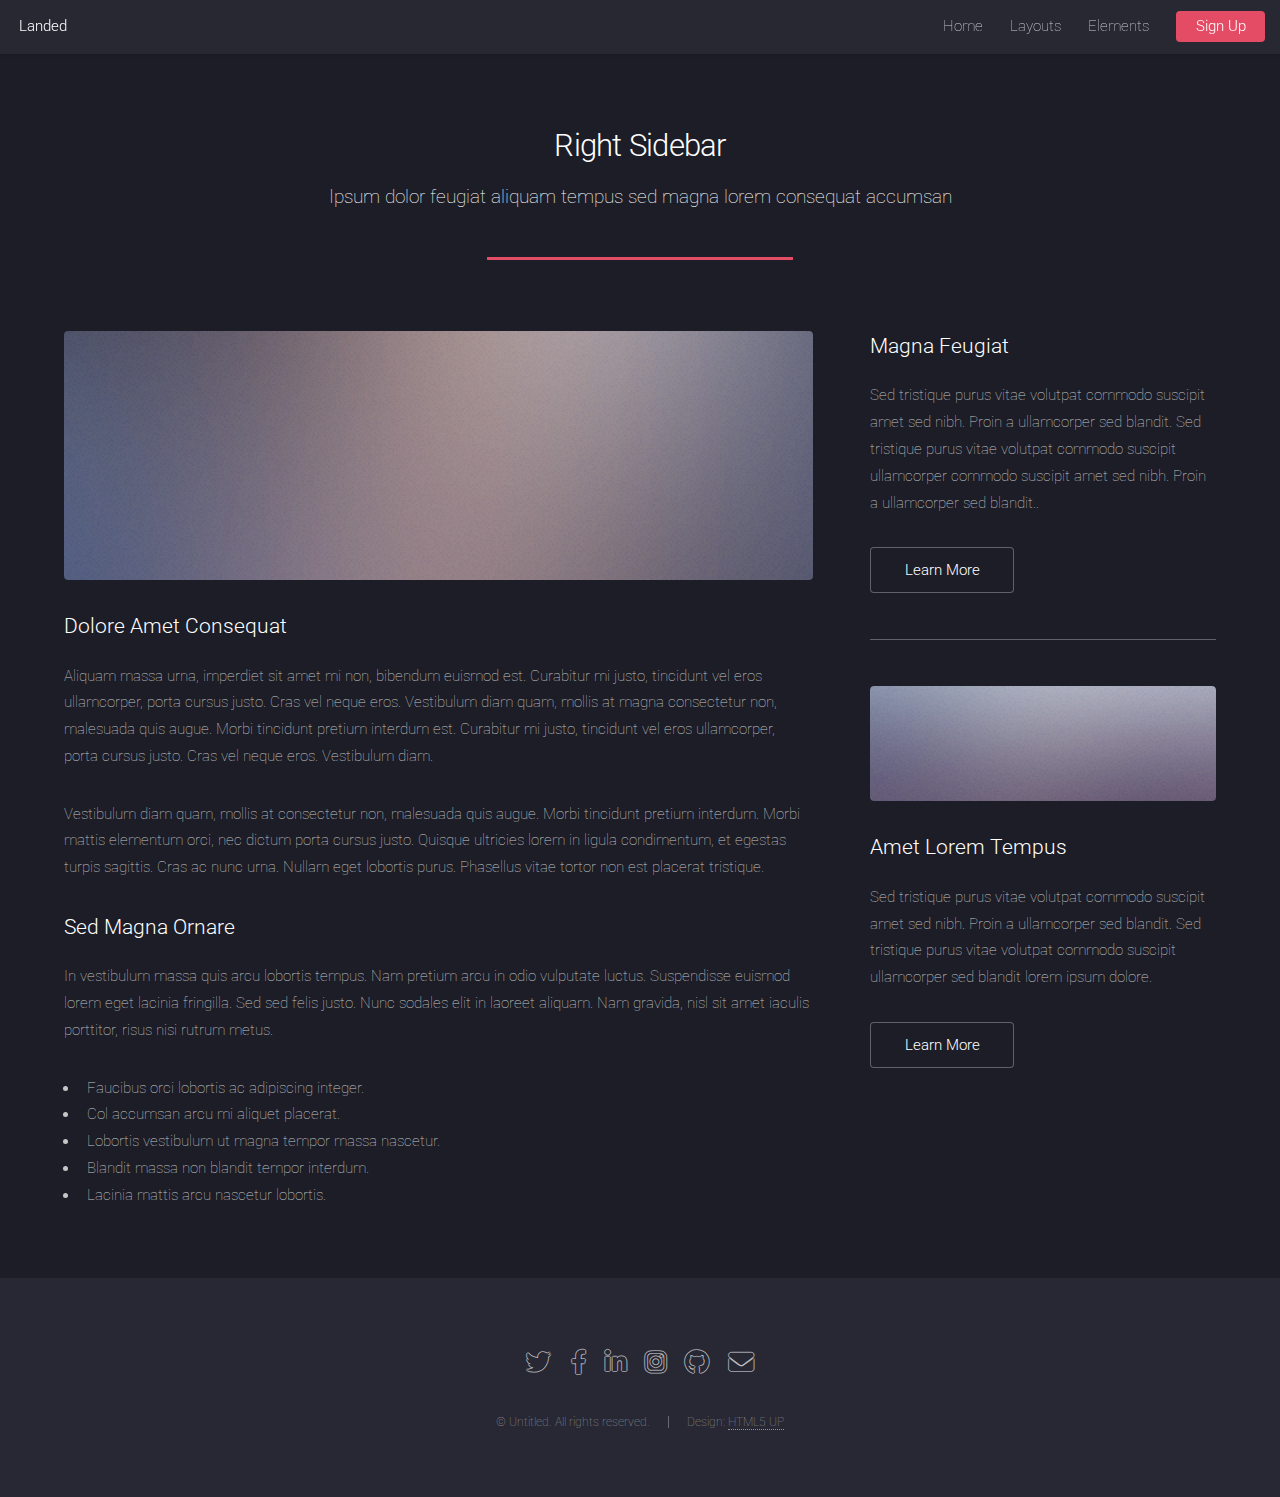
<file: html5up-landed/right-sidebar.html>
<!DOCTYPE HTML>
<!--
	Landed by HTML5 UP
	html5up.net | @ajlkn
	Free for personal and commercial use under the CCA 3.0 license (html5up.net/license)
-->
<html>
	<head>
		<title>Right Sidebar - Landed by HTML5 UP</title>
		<meta charset="utf-8" />
		<meta name="viewport" content="width=device-width, initial-scale=1, user-scalable=no" />
		<link rel="stylesheet" href="assets/css/main.css" />
		<noscript><link rel="stylesheet" href="assets/css/noscript.css" /></noscript>
	</head>
	<body class="is-preload">
		<div id="page-wrapper">

			<!-- Header -->
				<header id="header">
					<h1 id="logo"><a href="index.html">Landed</a></h1>
					<nav id="nav">
						<ul>
							<li><a href="index.html">Home</a></li>
							<li>
								<a href="#">Layouts</a>
								<ul>
									<li><a href="left-sidebar.html">Left Sidebar</a></li>
									<li><a href="right-sidebar.html">Right Sidebar</a></li>
									<li><a href="no-sidebar.html">No Sidebar</a></li>
									<li>
										<a href="#">Submenu</a>
										<ul>
											<li><a href="#">Option 1</a></li>
											<li><a href="#">Option 2</a></li>
											<li><a href="#">Option 3</a></li>
											<li><a href="#">Option 4</a></li>
										</ul>
									</li>
								</ul>
							</li>
							<li><a href="elements.html">Elements</a></li>
							<li><a href="#" class="button primary">Sign Up</a></li>
						</ul>
					</nav>
				</header>

			<!-- Main -->
				<div id="main" class="wrapper style1">
					<div class="container">
						<header class="major">
							<h2>Right Sidebar</h2>
							<p>Ipsum dolor feugiat aliquam tempus sed magna lorem consequat accumsan</p>
						</header>
						<div class="row gtr-150">
							<div class="col-8 col-12-medium">

								<!-- Content -->
									<section id="content">
										<a href="#" class="image fit"><img src="images/pic06.jpg" alt="" /></a>
										<h3>Dolore Amet Consequat</h3>
										<p>Aliquam massa urna, imperdiet sit amet mi non, bibendum euismod est. Curabitur mi justo, tincidunt vel eros ullamcorper, porta cursus justo. Cras vel neque eros. Vestibulum diam quam, mollis at magna consectetur non, malesuada quis augue. Morbi tincidunt pretium interdum est. Curabitur mi justo, tincidunt vel eros ullamcorper, porta cursus justo. Cras vel neque eros. Vestibulum diam.</p>
										<p>Vestibulum diam quam, mollis at consectetur non, malesuada quis augue. Morbi tincidunt pretium interdum. Morbi mattis elementum orci, nec dictum porta cursus justo. Quisque ultricies lorem in ligula condimentum, et egestas turpis sagittis. Cras ac nunc urna. Nullam eget lobortis purus. Phasellus vitae tortor non est placerat tristique.</p>
										<h3>Sed Magna Ornare</h3>
										<p>In vestibulum massa quis arcu lobortis tempus. Nam pretium arcu in odio vulputate luctus. Suspendisse euismod lorem eget lacinia fringilla. Sed sed felis justo. Nunc sodales elit in laoreet aliquam. Nam gravida, nisl sit amet iaculis porttitor, risus nisi rutrum metus.</p>
										<ul>
											<li>Faucibus orci lobortis ac adipiscing integer.</li>
											<li>Col accumsan arcu mi aliquet placerat.</li>
											<li>Lobortis vestibulum ut magna tempor massa nascetur.</li>
											<li>Blandit massa non blandit tempor interdum.</li>
											<li>Lacinia mattis arcu nascetur lobortis.</li>
										</ul>
									</section>

							</div>
							<div class="col-4 col-12-medium">

								<!-- Sidebar -->
									<section id="sidebar">
										<section>
											<h3>Magna Feugiat</h3>
											<p>Sed tristique purus vitae volutpat commodo suscipit amet sed nibh. Proin a ullamcorper sed blandit. Sed tristique purus vitae volutpat commodo suscipit ullamcorper commodo suscipit amet sed nibh. Proin a ullamcorper sed blandit..</p>
											<footer>
												<ul class="actions">
													<li><a href="#" class="button">Learn More</a></li>
												</ul>
											</footer>
										</section>
										<hr />
										<section>
											<a href="#" class="image fit"><img src="images/pic07.jpg" alt="" /></a>
											<h3>Amet Lorem Tempus</h3>
											<p>Sed tristique purus vitae volutpat commodo suscipit amet sed nibh. Proin a ullamcorper sed blandit. Sed tristique purus vitae volutpat commodo suscipit ullamcorper sed blandit lorem ipsum dolore.</p>
											<footer>
												<ul class="actions">
													<li><a href="#" class="button">Learn More</a></li>
												</ul>
											</footer>
										</section>
									</section>

							</div>
						</div>
					</div>
				</div>

			<!-- Footer -->
				<footer id="footer">
					<ul class="icons">
						<li><a href="#" class="icon brands alt fa-twitter"><span class="label">Twitter</span></a></li>
						<li><a href="#" class="icon brands alt fa-facebook-f"><span class="label">Facebook</span></a></li>
						<li><a href="#" class="icon brands alt fa-linkedin-in"><span class="label">LinkedIn</span></a></li>
						<li><a href="#" class="icon brands alt fa-instagram"><span class="label">Instagram</span></a></li>
						<li><a href="#" class="icon brands alt fa-github"><span class="label">GitHub</span></a></li>
						<li><a href="#" class="icon solid alt fa-envelope"><span class="label">Email</span></a></li>
					</ul>
					<ul class="copyright">
						<li>&copy; Untitled. All rights reserved.</li><li>Design: <a href="http://html5up.net">HTML5 UP</a></li>
					</ul>
				</footer>

		</div>

		<!-- Scripts -->
			<script src="assets/js/jquery.min.js"></script>
			<script src="assets/js/jquery.scrolly.min.js"></script>
			<script src="assets/js/jquery.dropotron.min.js"></script>
			<script src="assets/js/jquery.scrollex.min.js"></script>
			<script src="assets/js/browser.min.js"></script>
			<script src="assets/js/breakpoints.min.js"></script>
			<script src="assets/js/util.js"></script>
			<script src="assets/js/main.js"></script>

	</body>
</html>
</file>
<file: html5up-landed/assets/css/noscript.css>
/*
	Landed by HTML5 UP
	html5up.net | @ajlkn
	Free for personal and commercial use under the CCA 3.0 license (html5up.net/license)
*/

/* Loader */

	body.landing.is-preload:before {
		display: none;
	}

	body.landing.is-preload:after {
		display: none;
	}
</file>
<file: html5up-escape-velocity/assets/css/main.css>
@import url("fontawesome-all.min.css");
@import url("https://fonts.googleapis.com/css?family=Source+Sans+Pro:400,400italic,700,900");

/*
	Escape Velocity by HTML5 UP
	html5up.net | @ajlkn
	Free for personal and commercial use under the CCA 3.0 license (html5up.net/license)
*/

html, body, div, span, applet, object,
iframe, h1, h2, h3, h4, h5, h6, p, blockquote,
pre, a, abbr, acronym, address, big, cite,
code, del, dfn, em, img, ins, kbd, q, s, samp,
small, strike, strong, sub, sup, tt, var, b,
u, i, center, dl, dt, dd, ol, ul, li, fieldset,
form, label, legend, table, caption, tbody,
tfoot, thead, tr, th, td, article, aside,
canvas, details, embed, figure, figcaption,
footer, header, hgroup, menu, nav, output, ruby,
section, summary, time, mark, audio, video {
	margin: 0;
	padding: 0;
	border: 0;
	font-size: 100%;
	font: inherit;
	vertical-align: baseline;}

article, aside, details, figcaption, figure,
footer, header, hgroup, menu, nav, section {
	display: block;}

body {
	line-height: 1;
}

ol, ul {
	list-style: none;
}

blockquote, q {
	quotes: none;
}

	blockquote:before, blockquote:after, q:before, q:after {
		content: '';
		content: none;
	}

table {
	border-collapse: collapse;
	border-spacing: 0;
}

body {
	-webkit-text-size-adjust: none;
}

mark {
	background-color: transparent;
	color: inherit;
}

input::-moz-focus-inner {
	border: 0;
	padding: 0;
}

input, select, textarea {
	-moz-appearance: none;
	-webkit-appearance: none;
	-ms-appearance: none;
	appearance: none;
}

/* Basic */

	@-ms-viewport {
		width: device-width;
	}

	html {
		box-sizing: border-box;
	}

	*, *:before, *:after {
		box-sizing: inherit;
	}

	body.is-preload *, body.is-preload *:before, body.is-preload *:after {
		-moz-animation: none !important;
		-webkit-animation: none !important;
		-ms-animation: none !important;
		animation: none !important;
		-moz-transition: none !important;
		-webkit-transition: none !important;
		-ms-transition: none !important;
		transition: none !important;
	}

	body, input, textarea, select {
		font-family: 'Source Sans Pro', sans-serif;
		font-weight: 400;
		color: #919499;
		font-size: 14pt;
		line-height: 1.75em;
		letter-spacing: 0.025em;
	}

	h1, h2, h3, h4, h5, h6 {
		font-weight: 700;
		color: #484d55;
	}

		h1 a, h2 a, h3 a, h4 a, h5 a, h6 a {
			color: inherit;
			text-decoration: none;
		}

	a {
		-moz-transition: color .25s ease-in-out;
		-webkit-transition: color .25s ease-in-out;
		-ms-transition: color .25s ease-in-out;
		transition: color .25s ease-in-out;
		text-decoration: underline;
		color: #717479;
	}

		a:hover {
			text-decoration: none;
		}

	strong, b {
		font-weight: 700;
		color: #484d55;
	}

	blockquote {
		border-left: solid 0.5em #ddd;
		padding: 1em 0 1em 2em;
		font-style: italic;
	}

	em, i {
		font-style: italic;
	}

	hr {
		border: 0;
		border-top: solid 1px #ddd;
		margin: 2em 0 2em 0;
	}

	sub {
		position: relative;
		top: 0.5em;
		font-size: 0.8em;
	}

	sup {
		position: relative;
		top: -0.5em;
		font-size: 0.8em;
	}

	.nobr {
		white-space: nowrap;
	}

	br.clear {
		clear: both;
	}

	p, ul, ol, dl, table, blockquote, form {
		margin-bottom: 2em;
	}

/* Container */

	.container {
		margin: 0 auto;
		max-width: 100%;
		width: 68em;
	}

		@media screen and (max-width: 1680px) {

			.container {
				width: 70em;
			}

		}

		@media screen and (max-width: 1280px) {

			.container {
				width: calc(100% - 100px);
			}

		}

		@media screen and (max-width: 980px) {

			.container {
				width: calc(100% - 100px);
			}

		}

		@media screen and (max-width: 736px) {

			.container {
				width: calc(100% - 40px);
			}

		}

/* Row */

	.row {
		display: flex;
		flex-wrap: wrap;
		box-sizing: border-box;
		align-items: stretch;
	}

		.row > * {
			box-sizing: border-box;
		}

		.row.gtr-uniform > * > :last-child {
			margin-bottom: 0;
		}

		.row.aln-left {
			justify-content: flex-start;
		}

		.row.aln-center {
			justify-content: center;
		}

		.row.aln-right {
			justify-content: flex-end;
		}

		.row.aln-top {
			align-items: flex-start;
		}

		.row.aln-middle {
			align-items: center;
		}

		.row.aln-bottom {
			align-items: flex-end;
		}

		.row > .imp {
			order: -1;
		}

		.row > .col-1 {
			width: 8.33333%;
		}

		.row > .off-1 {
			margin-left: 8.33333%;
		}

		.row > .col-2 {
			width: 16.66667%;
		}

		.row > .off-2 {
			margin-left: 16.66667%;
		}

		.row > .col-3 {
			width: 25%;
		}

		.row > .off-3 {
			margin-left: 25%;
		}

		.row > .col-4 {
			width: 33.33333%;
		}

		.row > .off-4 {
			margin-left: 33.33333%;
		}

		.row > .col-5 {
			width: 41.66667%;
		}

		.row > .off-5 {
			margin-left: 41.66667%;
		}

		.row > .col-6 {
			width: 50%;
		}

		.row > .off-6 {
			margin-left: 50%;
		}

		.row > .col-7 {
			width: 58.33333%;
		}

		.row > .off-7 {
			margin-left: 58.33333%;
		}

		.row > .col-8 {
			width: 66.66667%;
		}

		.row > .off-8 {
			margin-left: 66.66667%;
		}

		.row > .col-9 {
			width: 75%;
		}

		.row > .off-9 {
			margin-left: 75%;
		}

		.row > .col-10 {
			width: 83.33333%;
		}

		.row > .off-10 {
			margin-left: 83.33333%;
		}

		.row > .col-11 {
			width: 91.66667%;
		}

		.row > .off-11 {
			margin-left: 91.66667%;
		}

		.row > .col-12 {
			width: 100%;
		}

		.row > .off-12 {
			margin-left: 100%;
		}

		.row.gtr-0 {
			margin-top: 0px;
			margin-left: 0px;
		}

			.row.gtr-0 > * {
				padding: 0px 0 0 0px;
			}

			.row.gtr-0.gtr-uniform {
				margin-top: 0px;
			}

				.row.gtr-0.gtr-uniform > * {
					padding-top: 0px;
				}

		.row.gtr-25 {
			margin-top: -12.5px;
			margin-left: -12.5px;
		}

			.row.gtr-25 > * {
				padding: 12.5px 0 0 12.5px;
			}

			.row.gtr-25.gtr-uniform {
				margin-top: -12.5px;
			}

				.row.gtr-25.gtr-uniform > * {
					padding-top: 12.5px;
				}

		.row.gtr-50 {
			margin-top: -25px;
			margin-left: -25px;
		}

			.row.gtr-50 > * {
				padding: 25px 0 0 25px;
			}

			.row.gtr-50.gtr-uniform {
				margin-top: -25px;
			}

				.row.gtr-50.gtr-uniform > * {
					padding-top: 25px;
				}

		.row {
			margin-top: -50px;
			margin-left: -50px;
		}

			.row > * {
				padding: 50px 0 0 50px;
			}

			.row.gtr-uniform {
				margin-top: -50px;
			}

				.row.gtr-uniform > * {
					padding-top: 50px;
				}

		.row.gtr-150 {
			margin-top: -75px;
			margin-left: -75px;
		}

			.row.gtr-150 > * {
				padding: 75px 0 0 75px;
			}

			.row.gtr-150.gtr-uniform {
				margin-top: -75px;
			}

				.row.gtr-150.gtr-uniform > * {
					padding-top: 75px;
				}

		.row.gtr-200 {
			margin-top: -100px;
			margin-left: -100px;
		}

			.row.gtr-200 > * {
				padding: 100px 0 0 100px;
			}

			.row.gtr-200.gtr-uniform {
				margin-top: -100px;
			}

				.row.gtr-200.gtr-uniform > * {
					padding-top: 100px;
				}

		@media screen and (max-width: 1680px) {

			.row {
				display: flex;
				flex-wrap: wrap;
				box-sizing: border-box;
				align-items: stretch;
			}

				.row > * {
					box-sizing: border-box;
				}

				.row.gtr-uniform > * > :last-child {
					margin-bottom: 0;
				}

				.row.aln-left {
					justify-content: flex-start;
				}

				.row.aln-center {
					justify-content: center;
				}

				.row.aln-right {
					justify-content: flex-end;
				}

				.row.aln-top {
					align-items: flex-start;
				}

				.row.aln-middle {
					align-items: center;
				}

				.row.aln-bottom {
					align-items: flex-end;
				}

				.row > .imp-xlarge {
					order: -1;
				}

				.row > .col-1-xlarge {
					width: 8.33333%;
				}

				.row > .off-1-xlarge {
					margin-left: 8.33333%;
				}

				.row > .col-2-xlarge {
					width: 16.66667%;
				}

				.row > .off-2-xlarge {
					margin-left: 16.66667%;
				}

				.row > .col-3-xlarge {
					width: 25%;
				}

				.row > .off-3-xlarge {
					margin-left: 25%;
				}

				.row > .col-4-xlarge {
					width: 33.33333%;
				}

				.row > .off-4-xlarge {
					margin-left: 33.33333%;
				}

				.row > .col-5-xlarge {
					width: 41.66667%;
				}

				.row > .off-5-xlarge {
					margin-left: 41.66667%;
				}

				.row > .col-6-xlarge {
					width: 50%;
				}

				.row > .off-6-xlarge {
					margin-left: 50%;
				}

				.row > .col-7-xlarge {
					width: 58.33333%;
				}

				.row > .off-7-xlarge {
					margin-left: 58.33333%;
				}

				.row > .col-8-xlarge {
					width: 66.66667%;
				}

				.row > .off-8-xlarge {
					margin-left: 66.66667%;
				}

				.row > .col-9-xlarge {
					width: 75%;
				}

				.row > .off-9-xlarge {
					margin-left: 75%;
				}

				.row > .col-10-xlarge {
					width: 83.33333%;
				}

				.row > .off-10-xlarge {
					margin-left: 83.33333%;
				}

				.row > .col-11-xlarge {
					width: 91.66667%;
				}

				.row > .off-11-xlarge {
					margin-left: 91.66667%;
				}

				.row > .col-12-xlarge {
					width: 100%;
				}

				.row > .off-12-xlarge {
					margin-left: 100%;
				}

				.row.gtr-0 {
					margin-top: 0px;
					margin-left: 0px;
				}

					.row.gtr-0 > * {
						padding: 0px 0 0 0px;
					}

					.row.gtr-0.gtr-uniform {
						margin-top: 0px;
					}

						.row.gtr-0.gtr-uniform > * {
							padding-top: 0px;
						}

				.row.gtr-25 {
					margin-top: -12.5px;
					margin-left: -12.5px;
				}

					.row.gtr-25 > * {
						padding: 12.5px 0 0 12.5px;
					}

					.row.gtr-25.gtr-uniform {
						margin-top: -12.5px;
					}

						.row.gtr-25.gtr-uniform > * {
							padding-top: 12.5px;
						}

				.row.gtr-50 {
					margin-top: -25px;
					margin-left: -25px;
				}

					.row.gtr-50 > * {
						padding: 25px 0 0 25px;
					}

					.row.gtr-50.gtr-uniform {
						margin-top: -25px;
					}

						.row.gtr-50.gtr-uniform > * {
							padding-top: 25px;
						}

				.row {
					margin-top: -50px;
					margin-left: -50px;
				}

					.row > * {
						padding: 50px 0 0 50px;
					}

					.row.gtr-uniform {
						margin-top: -50px;
					}

						.row.gtr-uniform > * {
							padding-top: 50px;
						}

				.row.gtr-150 {
					margin-top: -75px;
					margin-left: -75px;
				}

					.row.gtr-150 > * {
						padding: 75px 0 0 75px;
					}

					.row.gtr-150.gtr-uniform {
						margin-top: -75px;
					}

						.row.gtr-150.gtr-uniform > * {
							padding-top: 75px;
						}

				.row.gtr-200 {
					margin-top: -100px;
					margin-left: -100px;
				}

					.row.gtr-200 > * {
						padding: 100px 0 0 100px;
					}

					.row.gtr-200.gtr-uniform {
						margin-top: -100px;
					}

						.row.gtr-200.gtr-uniform > * {
							padding-top: 100px;
						}

		}

		@media screen and (max-width: 1280px) {

			.row {
				display: flex;
				flex-wrap: wrap;
				box-sizing: border-box;
				align-items: stretch;
			}

				.row > * {
					box-sizing: border-box;
				}

				.row.gtr-uniform > * > :last-child {
					margin-bottom: 0;
				}

				.row.aln-left {
					justify-content: flex-start;
				}

				.row.aln-center {
					justify-content: center;
				}

				.row.aln-right {
					justify-content: flex-end;
				}

				.row.aln-top {
					align-items: flex-start;
				}

				.row.aln-middle {
					align-items: center;
				}

				.row.aln-bottom {
					align-items: flex-end;
				}

				.row > .imp-large {
					order: -1;
				}

				.row > .col-1-large {
					width: 8.33333%;
				}

				.row > .off-1-large {
					margin-left: 8.33333%;
				}

				.row > .col-2-large {
					width: 16.66667%;
				}

				.row > .off-2-large {
					margin-left: 16.66667%;
				}

				.row > .col-3-large {
					width: 25%;
				}

				.row > .off-3-large {
					margin-left: 25%;
				}

				.row > .col-4-large {
					width: 33.33333%;
				}

				.row > .off-4-large {
					margin-left: 33.33333%;
				}

				.row > .col-5-large {
					width: 41.66667%;
				}

				.row > .off-5-large {
					margin-left: 41.66667%;
				}

				.row > .col-6-large {
					width: 50%;
				}

				.row > .off-6-large {
					margin-left: 50%;
				}

				.row > .col-7-large {
					width: 58.33333%;
				}

				.row > .off-7-large {
					margin-left: 58.33333%;
				}

				.row > .col-8-large {
					width: 66.66667%;
				}

				.row > .off-8-large {
					margin-left: 66.66667%;
				}

				.row > .col-9-large {
					width: 75%;
				}

				.row > .off-9-large {
					margin-left: 75%;
				}

				.row > .col-10-large {
					width: 83.33333%;
				}

				.row > .off-10-large {
					margin-left: 83.33333%;
				}

				.row > .col-11-large {
					width: 91.66667%;
				}

				.row > .off-11-large {
					margin-left: 91.66667%;
				}

				.row > .col-12-large {
					width: 100%;
				}

				.row > .off-12-large {
					margin-left: 100%;
				}

				.row.gtr-0 {
					margin-top: 0px;
					margin-left: 0px;
				}

					.row.gtr-0 > * {
						padding: 0px 0 0 0px;
					}

					.row.gtr-0.gtr-uniform {
						margin-top: 0px;
					}

						.row.gtr-0.gtr-uniform > * {
							padding-top: 0px;
						}

				.row.gtr-25 {
					margin-top: -8.75px;
					margin-left: -8.75px;
				}

					.row.gtr-25 > * {
						padding: 8.75px 0 0 8.75px;
					}

					.row.gtr-25.gtr-uniform {
						margin-top: -8.75px;
					}

						.row.gtr-25.gtr-uniform > * {
							padding-top: 8.75px;
						}

				.row.gtr-50 {
					margin-top: -17.5px;
					margin-left: -17.5px;
				}

					.row.gtr-50 > * {
						padding: 17.5px 0 0 17.5px;
					}

					.row.gtr-50.gtr-uniform {
						margin-top: -17.5px;
					}

						.row.gtr-50.gtr-uniform > * {
							padding-top: 17.5px;
						}

				.row {
					margin-top: -35px;
					margin-left: -35px;
				}

					.row > * {
						padding: 35px 0 0 35px;
					}

					.row.gtr-uniform {
						margin-top: -35px;
					}

						.row.gtr-uniform > * {
							padding-top: 35px;
						}

				.row.gtr-150 {
					margin-top: -52.5px;
					margin-left: -52.5px;
				}

					.row.gtr-150 > * {
						padding: 52.5px 0 0 52.5px;
					}

					.row.gtr-150.gtr-uniform {
						margin-top: -52.5px;
					}

						.row.gtr-150.gtr-uniform > * {
							padding-top: 52.5px;
						}

				.row.gtr-200 {
					margin-top: -70px;
					margin-left: -70px;
				}

					.row.gtr-200 > * {
						padding: 70px 0 0 70px;
					}

					.row.gtr-200.gtr-uniform {
						margin-top: -70px;
					}

						.row.gtr-200.gtr-uniform > * {
							padding-top: 70px;
						}

		}

		@media screen and (max-width: 980px) {

			.row {
				display: flex;
				flex-wrap: wrap;
				box-sizing: border-box;
				align-items: stretch;
			}

				.row > * {
					box-sizing: border-box;
				}

				.row.gtr-uniform > * > :last-child {
					margin-bottom: 0;
				}

				.row.aln-left {
					justify-content: flex-start;
				}

				.row.aln-center {
					justify-content: center;
				}

				.row.aln-right {
					justify-content: flex-end;
				}

				.row.aln-top {
					align-items: flex-start;
				}

				.row.aln-middle {
					align-items: center;
				}

				.row.aln-bottom {
					align-items: flex-end;
				}

				.row > .imp-medium {
					order: -1;
				}

				.row > .col-1-medium {
					width: 8.33333%;
				}

				.row > .off-1-medium {
					margin-left: 8.33333%;
				}

				.row > .col-2-medium {
					width: 16.66667%;
				}

				.row > .off-2-medium {
					margin-left: 16.66667%;
				}

				.row > .col-3-medium {
					width: 25%;
				}

				.row > .off-3-medium {
					margin-left: 25%;
				}

				.row > .col-4-medium {
					width: 33.33333%;
				}

				.row > .off-4-medium {
					margin-left: 33.33333%;
				}

				.row > .col-5-medium {
					width: 41.66667%;
				}

				.row > .off-5-medium {
					margin-left: 41.66667%;
				}

				.row > .col-6-medium {
					width: 50%;
				}

				.row > .off-6-medium {
					margin-left: 50%;
				}

				.row > .col-7-medium {
					width: 58.33333%;
				}

				.row > .off-7-medium {
					margin-left: 58.33333%;
				}

				.row > .col-8-medium {
					width: 66.66667%;
				}

				.row > .off-8-medium {
					margin-left: 66.66667%;
				}

				.row > .col-9-medium {
					width: 75%;
				}

				.row > .off-9-medium {
					margin-left: 75%;
				}

				.row > .col-10-medium {
					width: 83.33333%;
				}

				.row > .off-10-medium {
					margin-left: 83.33333%;
				}

				.row > .col-11-medium {
					width: 91.66667%;
				}

				.row > .off-11-medium {
					margin-left: 91.66667%;
				}

				.row > .col-12-medium {
					width: 100%;
				}

				.row > .off-12-medium {
					margin-left: 100%;
				}

				.row.gtr-0 {
					margin-top: 0px;
					margin-left: 0px;
				}

					.row.gtr-0 > * {
						padding: 0px 0 0 0px;
					}

					.row.gtr-0.gtr-uniform {
						margin-top: 0px;
					}

						.row.gtr-0.gtr-uniform > * {
							padding-top: 0px;
						}

				.row.gtr-25 {
					margin-top: -12.5px;
					margin-left: -12.5px;
				}

					.row.gtr-25 > * {
						padding: 12.5px 0 0 12.5px;
					}

					.row.gtr-25.gtr-uniform {
						margin-top: -12.5px;
					}

						.row.gtr-25.gtr-uniform > * {
							padding-top: 12.5px;
						}

				.row.gtr-50 {
					margin-top: -25px;
					margin-left: -25px;
				}

					.row.gtr-50 > * {
						padding: 25px 0 0 25px;
					}

					.row.gtr-50.gtr-uniform {
						margin-top: -25px;
					}

						.row.gtr-50.gtr-uniform > * {
							padding-top: 25px;
						}

				.row {
					margin-top: -50px;
					margin-left: -50px;
				}

					.row > * {
						padding: 50px 0 0 50px;
					}

					.row.gtr-uniform {
						margin-top: -50px;
					}

						.row.gtr-uniform > * {
							padding-top: 50px;
						}

				.row.gtr-150 {
					margin-top: -75px;
					margin-left: -75px;
				}

					.row.gtr-150 > * {
						padding: 75px 0 0 75px;
					}

					.row.gtr-150.gtr-uniform {
						margin-top: -75px;
					}

						.row.gtr-150.gtr-uniform > * {
							padding-top: 75px;
						}

				.row.gtr-200 {
					margin-top: -100px;
					margin-left: -100px;
				}

					.row.gtr-200 > * {
						padding: 100px 0 0 100px;
					}

					.row.gtr-200.gtr-uniform {
						margin-top: -100px;
					}

						.row.gtr-200.gtr-uniform > * {
							padding-top: 100px;
						}

		}

		@media screen and (max-width: 736px) {

			.row {
				display: flex;
				flex-wrap: wrap;
				box-sizing: border-box;
				align-items: stretch;
			}

				.row > * {
					box-sizing: border-box;
				}

				.row.gtr-uniform > * > :last-child {
					margin-bottom: 0;
				}

				.row.aln-left {
					justify-content: flex-start;
				}

				.row.aln-center {
					justify-content: center;
				}

				.row.aln-right {
					justify-content: flex-end;
				}

				.row.aln-top {
					align-items: flex-start;
				}

				.row.aln-middle {
					align-items: center;
				}

				.row.aln-bottom {
					align-items: flex-end;
				}

				.row > .imp-small {
					order: -1;
				}

				.row > .col-1-small {
					width: 8.33333%;
				}

				.row > .off-1-small {
					margin-left: 8.33333%;
				}

				.row > .col-2-small {
					width: 16.66667%;
				}

				.row > .off-2-small {
					margin-left: 16.66667%;
				}

				.row > .col-3-small {
					width: 25%;
				}

				.row > .off-3-small {
					margin-left: 25%;
				}

				.row > .col-4-small {
					width: 33.33333%;
				}

				.row > .off-4-small {
					margin-left: 33.33333%;
				}

				.row > .col-5-small {
					width: 41.66667%;
				}

				.row > .off-5-small {
					margin-left: 41.66667%;
				}

				.row > .col-6-small {
					width: 50%;
				}

				.row > .off-6-small {
					margin-left: 50%;
				}

				.row > .col-7-small {
					width: 58.33333%;
				}

				.row > .off-7-small {
					margin-left: 58.33333%;
				}

				.row > .col-8-small {
					width: 66.66667%;
				}

				.row > .off-8-small {
					margin-left: 66.66667%;
				}

				.row > .col-9-small {
					width: 75%;
				}

				.row > .off-9-small {
					margin-left: 75%;
				}

				.row > .col-10-small {
					width: 83.33333%;
				}

				.row > .off-10-small {
					margin-left: 83.33333%;
				}

				.row > .col-11-small {
					width: 91.66667%;
				}

				.row > .off-11-small {
					margin-left: 91.66667%;
				}

				.row > .col-12-small {
					width: 100%;
				}

				.row > .off-12-small {
					margin-left: 100%;
				}

				.row.gtr-0 {
					margin-top: 0px;
					margin-left: 0px;
				}

					.row.gtr-0 > * {
						padding: 0px 0 0 0px;
					}

					.row.gtr-0.gtr-uniform {
						margin-top: 0px;
					}

						.row.gtr-0.gtr-uniform > * {
							padding-top: 0px;
						}

				.row.gtr-25 {
					margin-top: -7.5px;
					margin-left: -7.5px;
				}

					.row.gtr-25 > * {
						padding: 7.5px 0 0 7.5px;
					}

					.row.gtr-25.gtr-uniform {
						margin-top: -7.5px;
					}

						.row.gtr-25.gtr-uniform > * {
							padding-top: 7.5px;
						}

				.row.gtr-50 {
					margin-top: -15px;
					margin-left: -15px;
				}

					.row.gtr-50 > * {
						padding: 15px 0 0 15px;
					}

					.row.gtr-50.gtr-uniform {
						margin-top: -15px;
					}

						.row.gtr-50.gtr-uniform > * {
							padding-top: 15px;
						}

				.row {
					margin-top: -30px;
					margin-left: -30px;
				}

					.row > * {
						padding: 30px 0 0 30px;
					}

					.row.gtr-uniform {
						margin-top: -30px;
					}

						.row.gtr-uniform > * {
							padding-top: 30px;
						}

				.row.gtr-150 {
					margin-top: -45px;
					margin-left: -45px;
				}

					.row.gtr-150 > * {
						padding: 45px 0 0 45px;
					}

					.row.gtr-150.gtr-uniform {
						margin-top: -45px;
					}

						.row.gtr-150.gtr-uniform > * {
							padding-top: 45px;
						}

				.row.gtr-200 {
					margin-top: -60px;
					margin-left: -60px;
				}

					.row.gtr-200 > * {
						padding: 60px 0 0 60px;
					}

					.row.gtr-200.gtr-uniform {
						margin-top: -60px;
					}

						.row.gtr-200.gtr-uniform > * {
							padding-top: 60px;
						}

		}

/* Section/Article */

	section,
	article {
		margin: 0 0 4em 0;
	}

	section > :last-child,
	article > :last-child,
	section:last-child,
	article:last-child {
		margin-bottom: 0;
	}

	header.style1 {
		text-align: center;
		padding: 3em 0 3em 0;
	}

		header.style1 h2 {
			font-weight: 700;
			font-size: 2em;
			letter-spacing: 0.075em;
			line-height: 1.5em;
		}

		header.style1 p {
			color: #b1b4b9;
			display: block;
			margin: 1.15em 0 0 0;
			font-size: 1.3em;
			letter-spacing: 0.075em;
			line-height: 1.5em;
		}

/* Table */

	table {
		width: 100%;
	}

		table.default {
			width: 100%;
		}

			table.default tbody tr:nth-child(2n+2) {
				background: #f4f4f4;
			}

			table.default td {
				padding: 0.5em 1em 0.5em 1em;
			}

			table.default th {
				text-align: left;
				font-weight: 400;
				padding: 0.5em 1em 0.5em 1em;
			}

			table.default thead {
				background: #484d55;
				color: #fff;
			}

			table.default tfoot {
				background: #eee;
			}

/* Form */

	form label {
		display: block;
		font-weight: 700;
		color: #484d55;
		margin: 0.25em 0 0.5em 0;
	}

	form input[type="text"],
	form input[type="email"],
	form input[type="password"],
	form select,
	form textarea {
		-moz-transition: all .25s ease-in-out;
		-webkit-transition: all .25s ease-in-out;
		-ms-transition: all .25s ease-in-out;
		transition: all .25s ease-in-out;
		-webkit-appearance: none;
		display: block;
		border: 0;
		background: #eee;
		box-shadow: inset 0px 0px 1px 0px #a0a1a7;
		border-radius: 0.35em;
		width: 100%;
		padding: 0.75em 1em 0.75em 1em;
	}

		form input[type="text"]:focus,
		form input[type="email"]:focus,
		form input[type="password"]:focus,
		form select:focus,
		form textarea:focus {
			background: #f8f8f8;
		}

	form input[type="text"],
	form input[type="email"]
	input[type="password"] {
		line-height: 1em;
	}

	form select {
		line-height: 1em;
	}

	form textarea {
		min-height: 8em;
	}

	form ul.actions {
		margin-top: 0;
	}

	form ::-webkit-input-placeholder {
		color: #555 !important;
		font-style: italic;
		line-height: 1.35em;
	}

	form :-moz-placeholder {
		color: #555 !important;
		font-style: italic;
	}

	form ::-moz-placeholder {
		color: #555 !important;
		font-style: italic;
	}

	form :-ms-input-placeholder {
		color: #555 !important;
		font-style: italic;
	}

	form ::-moz-focus-inner {
		border: 0;
	}

/* Image */

	.image {
		display: inline-block;
	}

		.image img {
			display: block;
			width: 100%;
		}

		.image.fit {
			display: block;
			width: 100%;
		}

		.image.left {
			float: left;
			margin: 0 2em 2em 0;
		}

		.image.centered {
			display: block;
			margin: 0 0 2em 0;
		}

			.image.centered img {
				margin: 0 auto;
				width: auto;
			}

		.image.featured {
			display: block;
			width: 100%;
			margin: 0 0 2em 0;
		}

/* Button */

	input[type="button"],
	input[type="submit"],
	input[type="reset"],
	button,
	.button {
		-moz-transition: all .25s ease-in-out;
		-webkit-transition: all .25s ease-in-out;
		-ms-transition: all .25s ease-in-out;
		transition: all .25s ease-in-out;
		display: inline-block;
		background: #444;
		text-align: center;
		text-transform: uppercase;
		font-weight: 700;
		letter-spacing: 0.25em;
		text-decoration: none;
		border-radius: 0.35em;
		border: 0;
		outline: 0;
		cursor: pointer;
		padding: 0 2.25em 0 2.25em;
		font-size: 0.9em;
		min-width: 12em;
		height: 4em;
		line-height: 4em;
	}

		input[type="button"]:hover,
		input[type="submit"]:hover,
		input[type="reset"]:hover,
		button:hover,
		.button:hover {
			background-color: #f98780;
		}

		input[type="button"].large,
		input[type="submit"].large,
		input[type="reset"].large,
		button.large,
		.button.large {
			font-size: 1em;
			min-width: 14em;
		}

		input[type="button"].style1,
		input[type="submit"].style1,
		input[type="reset"].style1,
		button.style1,
		.button.style1 {
			background: #e97770 url("images/overlay.png");
			color: #fff;
		}

			input[type="button"].style1:hover,
			input[type="submit"].style1:hover,
			input[type="reset"].style1:hover,
			button.style1:hover,
			.button.style1:hover {
				background-color: #f98780;
			}

			input[type="button"].style1:active,
			input[type="submit"].style1:active,
			input[type="reset"].style1:active,
			button.style1:active,
			.button.style1:active {
				background-color: #d96760;
			}

		input[type="button"].style2,
		input[type="submit"].style2,
		input[type="reset"].style2,
		button.style2,
		.button.style2 {
			background: none;
			color: #606167;
			box-shadow: inset 0px 0px 2px 0px #a0a1a7;
		}

			input[type="button"].style2:hover,
			input[type="submit"].style2:hover,
			input[type="reset"].style2:hover,
			button.style2:hover,
			.button.style2:hover {
				box-shadow: inset 0px 0px 2px 0px #606167;
			}

			input[type="button"].style2:active,
			input[type="submit"].style2:active,
			input[type="reset"].style2:active,
			button.style2:active,
			.button.style2:active {
				box-shadow: inset 0px 0px 2px 0px #202127;
			}

		input[type="button"].style3,
		input[type="submit"].style3,
		input[type="reset"].style3,
		button.style3,
		.button.style3 {
			background: #2f333b url("images/overlay.png");
			color: #fff;
		}

			input[type="button"].style3:hover,
			input[type="submit"].style3:hover,
			input[type="reset"].style3:hover,
			button.style3:hover,
			.button.style3:hover {
				background-color: #3f434b;
			}

			input[type="button"].style3:active,
			input[type="submit"].style3:active,
			input[type="reset"].style3:active,
			button.style3:active,
			.button.style3:active {
				background-color: #1f232b;
			}

/* List */

	ul {
		list-style: disc;
		padding-left: 1em;
	}

		ul li {
			padding-left: 0.5em;
		}

		ul.style2 {
			list-style: none;
			padding-left: 0;
		}

			ul.style2 li {
				border-top: solid 1px #eee;
				padding: 1.5em 0 0 0;
				margin: 1.5em 0 0 0;
			}

				ul.style2 li:first-child {
					border-top: 0;
					padding-top: 0;
					margin-top: 0;
				}

		ul.style3 {
			list-style: none;
			padding-left: 0;
		}

			ul.style3 li {
				border-top: solid 1px #eee;
				padding: 0.5em 0 0 0;
				margin: 0.5em 0 0 0;
			}

				ul.style3 li:first-child {
					border-top: 0;
					padding-top: 0;
					margin-top: 0;
				}

	ol {
		list-style: decimal;
		padding-left: 1.25em;
	}

		ol li {
			padding-left: 0.25em;
		}

/* Actions */

	ul.actions {
		list-style: none;
		padding-left: 0;
		margin: 3em 0 0 0;
	}

		ul.actions li {
			display: inline-block;
			margin: 0 0.75em 0 0.75em;
			padding-left: 0;
		}

			ul.actions li:first-child {
				margin-left: 0;
			}

			ul.actions li:last-child {
				margin-right: 0;
			}

		ul.actions.special {
			text-align: center;
		}

/* Feature List */

	.feature-list {
		max-width: 58em;
		margin-left: auto;
		margin-right: auto;
		position: relative;
		top: 0.75em;
	}

		.feature-list section {
			border-top: solid 1px #eee;
			padding-top: 3em;
			padding-left: 5em;
			position: relative;
		}

		@media screen and (min-width: 981px) {

			.feature-list > .row > :nth-child(-n + 2) > section {
				border-top: 0;
				padding-top: 0;
			}

		}

		.feature-list h3 {
			color: #e97770 !important;
			margin: -0.35em 0 0.75em 0;
			font-size: 1.15em;
			letter-spacing: 0.05em;
		}

			.feature-list h3:before {
				display: block;
				color: #fff;
				background: #2f333b url("images/overlay.png");
				border-radius: 2.5em;
				text-align: center;
				width: 2.5em;
				height: 2.5em;
				line-height: 2.5em;
				margin-right: 0.75em;
				position: absolute;
				left: 0;
				margin-top: -0.5em;
			}

		.feature-list.small section {
			padding-left: 3.5em;
		}

		.feature-list.small h3:before {
			font-size: 0.8em;
		}

/* Icons */

	.icon {
		text-decoration: none;
		text-decoration: none;
	}

		.icon:before {
			-moz-osx-font-smoothing: grayscale;
			-webkit-font-smoothing: antialiased;
			display: inline-block;
			font-style: normal;
			font-variant: normal;
			text-rendering: auto;
			line-height: 1;
			text-transform: none !important;
			font-family: 'Font Awesome 5 Free';
			font-weight: 400;
		}

		.icon:before {
			line-height: inherit;
			font-size: 1.25em;
		}

		.icon > .label {
			display: none;
		}

		.icon.solid:before {
			font-weight: 900;
		}

		.icon.brands:before {
			font-family: 'Font Awesome 5 Brands';
		}

/* Box */

	.box header {
		margin: 0 0 1.5em 0;
	}

		.box header.style1 {
			position: relative;
			margin: -0.5em 0 0 0;
			padding-top: 0;
		}

	.box h2 {
		margin: 0 0 0.75em 0;
		font-size: 1.15em;
		letter-spacing: 0.05em;
	}

	.box h3 {
		margin: 0 0 0.5em 0;
		font-size: 1em;
		font-weight: 600;
		letter-spacing: 0.05em;
	}

	.box.post-excerpt .image.left {
		position: relative;
		top: 0.5em;
		width: 5em;
	}

	.box.post-excerpt h3, .box.post-excerpt p {
		margin-left: 7em;
	}

/* Wrapper */

	.wrapper {
		position: relative;
		padding: 6em 0 9em 0;
	}

		.wrapper .title {
			position: absolute;
			top: 0;
			left: 50%;
			text-align: center;
			text-transform: uppercase;
			display: block;
			font-weight: 700;
			letter-spacing: 0.25em;
			font-size: 0.9em;
			width: 25em;
			height: 3.25em;
			top: -3.25em;
			line-height: 3.25em;
			margin-bottom: -3.25em;
			margin-left: -12.5em;
			padding-top: 0.5em;
		}

			.wrapper .title:before {
				content: '';
				position: absolute;
				bottom: -38px;
				left: -35px;
				width: 35px;
				height: 38px;
				background: url("images/shadow.png");
			}

			.wrapper .title:after {
				-moz-transform: scaleX(-1);
				-webkit-transform: scaleX(-1);
				-ms-transform: scaleX(-1);
				transform: scaleX(-1);
				content: '';
				position: absolute;
				bottom: -38px;
				right: -35px;
				width: 35px;
				height: 38px;
				background: url("images/shadow.png");
			}

		.wrapper.style1 {
			background: #e97770 url("images/overlay.png");
			color: #eee;
			color: rgba(255, 255, 255, 0.75);
		}

			.wrapper.style1 .title {
				background: #e97770 url("images/overlay.png");
				color: #fff;
			}

			.wrapper.style1 h1, .wrapper.style1 h2, .wrapper.style1 h3, .wrapper.style1 h4, .wrapper.style1 h5, .wrapper.style1 h6, .wrapper.style1 strong, .wrapper.style1 b, .wrapper.style1 a {
				color: #fff;
			}

		.wrapper.style2 {
			background: #fff;
		}

			.wrapper.style2 .title {
				background: #fff;
				color: #484d55;
			}

		.wrapper.style3 {
			background: #f3f3f3 url("images/overlay.png");
		}

			.wrapper.style3 .title {
				background: #f3f3f3 url("images/overlay.png");
				color: #484d55;
			}

			.wrapper.style3 .image {
				border: solid 10px #fff;
			}

/* Page Wrapper */

	#page-wrapper > section {
		margin-bottom: 0;
	}

/* Header */

	#header {
		display: -moz-flex;
		display: -webkit-flex;
		display: -ms-flex;
		display: flex;
		-moz-align-items: center;
		-webkit-align-items: center;
		-ms-align-items: center;
		align-items: center;
		-moz-justify-content: center;
		-webkit-justify-content: center;
		-ms-justify-content: center;
		justify-content: center;
		position: relative;
		height: 24em;
		background: url("../../images/banner.jpg") center center;
		background-size: cover;
		padding: 0;
	}

		#header:before {
			content: '';
			position: absolute;
			top: 0;
			left: 0;
			width: 100%;
			height: 100%;
			background: url("images/overlay.png");
		}

		.homepage #header {
			height: 35em;
		}

/* Logo */

	#logo {
		width: 100%;
		text-align: center;
		position: relative;
		top: 1.5em;
	}

		#logo h1 {
			font-weight: 900;
			text-transform: uppercase;
			color: #fff;
			font-size: 2em;
			letter-spacing: 0.25em;
		}

		#logo p {
			color: #eee;
			color: rgba(255, 255, 255, 0.5);
			text-transform: uppercase;
			margin: 1.25em 0 0 0;
			display: block;
			letter-spacing: 0.2em;
			font-size: 0.9em;
		}

/* Nav */

	#nav {
		position: absolute;
		display: block;
		top: 2.5em;
		left: 0;
		width: 100%;
		text-align: center;
	}

		#nav > ul {
			display: inline-block;
			border-radius: 0.35em;
			box-shadow: inset 0px 0px 1px 1px rgba(255, 255, 255, 0.25);
			padding: 0 1.5em 0 1.5em;
		}

			#nav > ul > li {
				display: inline-block;
				text-align: center;
				padding: 0 1.5em 0 1.5em;
			}

				#nav > ul > li > ul {
					display: none;
				}

				#nav > ul > li > a, #nav > ul > li > span {
					display: block;
					color: #eee;
					color: rgba(255, 255, 255, 0.75);
					text-transform: uppercase;
					text-decoration: none;
					font-size: 0.7em;
					letter-spacing: 0.25em;
					height: 5em;
					line-height: 5em;
					-moz-transition: all .25s ease-in-out;
					-webkit-transition: all .25s ease-in-out;
					-o-transition: all .25s ease-in-out;
					-ms-transition: all .25s ease-in-out;
					transition: all .25s ease-in-out;
					outline: 0;
				}

				#nav > ul > li:hover > a {
					color: #fff;
				}

				#nav > ul > li.active > a, #nav > ul > li.active > span {
					color: #fff;
				}

	.dropotron {
		background: #222835 url("images/overlay.png");
		background-color: rgba(44, 50, 63, 0.925);
		padding: 1.25em 1em 1.25em 1em;
		border-radius: 0.35em;
		box-shadow: inset 0px 0px 1px 1px rgba(255, 255, 255, 0.25);
		min-width: 12em;
		text-align: left;
		margin-top: -1.25em;
		margin-left: -1px;
		list-style: none;
	}

		.dropotron.level-0 {
			margin-top: -1px;
			margin-left: 0;
			border-top-left-radius: 0;
			border-top-right-radius: 0;
		}

		.dropotron a, .dropotron span {
			-moz-transition: all .25s ease-in-out;
			-webkit-transition: all .25s ease-in-out;
			-ms-transition: all .25s ease-in-out;
			transition: all .25s ease-in-out;
			display: block;
			color: #eee;
			color: rgba(255, 255, 255, 0.75);
			text-transform: uppercase;
			text-decoration: none;
			font-size: 0.7em;
			letter-spacing: 0.25em;
			border-top: solid 1px rgba(255, 255, 255, 0.15);
			line-height: 3em;
		}

		.dropotron li {
			padding-left: 0;
		}

			.dropotron li:first-child a, .dropotron li:first-child span {
				border-top: 0;
			}

			.dropotron li:hover > a, .dropotron li:hover > span {
				color: #fff;
			}

/* Intro */

	#intro {
		padding-bottom: 8em;
		text-align: center;
	}

		#intro p.style1 {
			font-size: 1.5em;
			letter-spacing: 0.075em;
		}

		#intro p.style2 {
			font-weight: 700;
			color: #fff;
			border-radius: 0.35em;
			box-shadow: inset 0px 0px 1px 1px rgba(255, 255, 255, 0.25);
			font-size: 2.75em;
			letter-spacing: 0.075em;
			line-height: 1.35em;
			padding: 1em 0 1em 0;
			margin-bottom: 1em;
		}

			#intro p.style2 a {
				color: inherit;
				text-decoration: none;
			}

		#intro p.style3 {
			font-size: 1.1em;
			width: 48em;
			margin: 0 auto;
		}

/* Features */

	#features header.style1 {
		padding-bottom: 5em;
	}

	#features ul.actions {
		margin-top: 5em;
	}

/* Highlights */

	#highlights .highlight {
		text-align: center;
	}

		#highlights .highlight h3 {
			color: #e97770;
			margin: 0 0 0.75em 0;
			font-size: 1.15em;
			letter-spacing: 0.05em;
		}

/* Main */

/* Footer */

	#footer {
		background: #282b34 url("images/overlay.png");
		color: #eee;
		color: rgba(255, 255, 255, 0.5);
		padding-bottom: 6em;
	}

		#footer h1, #footer h2, #footer h3, #footer h4, #footer h5, #footer h6, #footer strong, #footer b, #footer a {
			color: #fff;
		}

		#footer hr {
			border-top-color: #333;
			border-top-color: rgba(255, 255, 255, 0.05);
		}

		#footer form input[type="text"],
		#footer form input[type="email"],
		#footer form input[type="password"],
		#footer form select,
		#footer form textarea {
			background: #ccc;
			box-shadow: none;
		}

			#footer form input[type="text"]:focus,
			#footer form input[type="email"]:focus,
			#footer form input[type="password"]:focus,
			#footer form select:focus,
			#footer form textarea:focus {
				background: #fff;
			}

		#footer input[type="button"],
		#footer input[type="submit"],
		#footer input[type="reset"],
		#footer button,
		#footer .button {
			color: #fff;
			box-shadow: inset 0px 0px 2px 0px rgba(255, 255, 255, 0.5);
		}

			#footer input[type="button"]:hover,
			#footer input[type="submit"]:hover,
			#footer input[type="reset"]:hover,
			#footer button:hover,
			#footer .button:hover {
				color: #fff;
				box-shadow: inset 0px 0px 2px 0px rgba(255, 255, 255, 0.65);
			}

			#footer input[type="button"]:active,
			#footer input[type="submit"]:active,
			#footer input[type="reset"]:active,
			#footer button:active,
			#footer .button:active {
				box-shadow: inset 0px 0px 2px 0px rgba(255, 255, 255, 0.75);
			}

			#footer input[type="button"].style2:active,
			#footer input[type="submit"].style2:active,
			#footer input[type="reset"].style2:active,
			#footer button.style2:active,
			#footer .button.style2:active {
				box-shadow: inset 0px 0px 2px 0px rgba(255, 255, 255, 0.75);
			}

		#footer .title {
			background: #282b34 url("images/overlay.png");
			color: #eee;
		}

		#footer header.style1 {
			padding-bottom: 6em;
			margin-bottom: 6em;
			border-bottom: solid 1px rgba(255, 255, 255, 0.05);
		}

			#footer header.style1 h2 {
				color: #fff;
			}

			#footer header.style1 .p {
				color: inherit;
			}

		#footer .feature-list {
			max-width: 100%;
		}

			#footer .feature-list section {
				border-top-color: rgba(255, 255, 255, 0.05);
			}

			#footer .feature-list h3:before {
				background: #3d4249 url("images/overlay.png");
			}

/* Copyright */

	#copyright {
		text-align: center;
		padding-top: 6em;
		margin-top: 6em;
		border-top: solid 1px rgba(255, 255, 255, 0.05);
	}

		#copyright ul {
			display: inline-block;
			border-radius: 0.35em;
			box-shadow: inset 0px 0px 1px 1px rgba(255, 255, 255, 0.05);
			color: #aaa;
			color: rgba(255, 255, 255, 0.25);
			padding: 0.75em 2em;
			font-size: 0.9em;
		}

			#copyright ul li {
				display: inline-block;
				margin-left: 1em;
				padding-left: 1em;
				border-left: solid 1px #333;
				border-left-color: rgba(255, 255, 255, 0.05);
			}

				#copyright ul li:first-child {
					border-left: 0;
					margin-left: 0;
					padding-left: 0;
				}

		#copyright a {
			color: inherit;
		}

			#copyright a:hover {
				color: #fff;
			}

/* XLarge */

	@media screen and (max-width: 1680px) {

		/* Basic */

			body, input, textarea, select {
				font-size: 12pt;
			}

	}

/* Large */

	@media screen and (max-width: 1280px) {

		/* Basic */

			body, input, select, textarea {
				font-size: 11pt;
				line-height: 1.5em;
				letter-spacing: 0.015em;
			}

		/* Wrapper */

			.wrapper {
				padding: 4em 0 7em 0;
			}

		/* Logo */

			#logo {
				margin-top: -0.5em !important;
			}

				#logo h1 {
					font-size: 1.75em;
				}

		/* Intro */

			#intro {
				padding-bottom: 7em;
			}

				#intro p.style1 {
					font-size: 1.25em;
				}

				#intro p.style2 {
					font-size: 2.25em;
				}

		/* Footer */

			#footer {
				padding-bottom: 4em;
			}

				#footer header.style1 {
					padding-bottom: 4em;
					margin-bottom: 4em;
					border-bottom: solid 1px rgba(255, 255, 255, 0.05);
				}

		/* Copyright */

			#copyright {
				padding-top: 4em;
				margin-top: 4em;
			}

	}

/* Medium */

	#navPanel, #titleBar {
		display: none;
	}

	@media screen and (max-width: 980px) {

		/* Section/Article */

			header br {
				display: none;
			}

		/* Form */

			form ul.actions {
				text-align: center;
			}

		/* Feature List */

			.feature-list {
				max-width: 40em;
			}

				.feature-list section {
					padding-top: 4em;
				}

				.feature-list > .row > :first-child > section {
					border-top: 0;
					padding-top: 0;
				}

		/* Nav */

			#nav {
				display: none;
			}

		/* Logo */

			#logo {
				top: 0;
			}

		/* Intro */

			#intro p.style3 {
				width: auto;
			}

		/* Highlights */

			#highlights .highlight {
				max-width: 40em;
				margin-left: auto;
				margin-right: auto;
			}

		/* Footer */

			#footer .feature-list {
				border-top: solid 1px rgba(255, 255, 255, 0.05);
				padding-top: 4em;
			}

	}

		@media screen and (max-width: 980px) and (min-width: 737px) {

				#footer .feature-list > .row > :nth-child(2) > section {
					border-top: 0;
					padding-top: 0;
				}

		}

	@media screen and (max-width: 980px) {

		/* Nav */

			#page-wrapper {
				-moz-backface-visibility: hidden;
				-webkit-backface-visibility: hidden;
				-ms-backface-visibility: hidden;
				backface-visibility: hidden;
				-moz-transition: -moz-transform 0.5s ease;
				-webkit-transition: -webkit-transform 0.5s ease;
				-ms-transition: -ms-transform 0.5s ease;
				transition: transform 0.5s ease;
				padding-bottom: 1px;
			}

			#titleBar {
				-moz-backface-visibility: hidden;
				-webkit-backface-visibility: hidden;
				-ms-backface-visibility: hidden;
				backface-visibility: hidden;
				-moz-transition: -moz-transform 0.5s ease;
				-webkit-transition: -webkit-transform 0.5s ease;
				-ms-transition: -ms-transform 0.5s ease;
				transition: transform 0.5s ease;
				display: block;
				height: 44px;
				left: 0;
				position: fixed;
				top: 0;
				width: 100%;
				z-index: 10001;
				background: none;
			}

				#titleBar .title {
					display: none;
				}

				#titleBar .toggle {
					text-decoration: none;
					position: absolute;
					top: 0;
					left: 0;
					width: 60px;
					height: 44px;
				}

					#titleBar .toggle:before {
						-moz-osx-font-smoothing: grayscale;
						-webkit-font-smoothing: antialiased;
						display: inline-block;
						font-style: normal;
						font-variant: normal;
						text-rendering: auto;
						line-height: 1;
						text-transform: none !important;
						font-family: 'Font Awesome 5 Free';
						font-weight: 900;
					}

					#titleBar .toggle:before {
						-moz-transition: all .15s ease-in-out;
						-webkit-transition: all .15s ease-in-out;
						-ms-transition: all .15s ease-in-out;
						transition: all .15s ease-in-out;
						text-decoration: none;
						content: '\f0c9';
						font-size: 14px;
						position: absolute;
						top: 6px;
						left: 6px;
						display: block;
						width: 54px;
						height: 38px;
						line-height: 38px;
						text-align: center;
						color: rgba(255, 255, 255, 0.75);
						background-color: rgba(92, 95, 103, 0.5);
						border-radius: 0.25em;
					}

					#titleBar .toggle:active:before {
						background-color: rgba(92, 95, 103, 0.75);
					}

			#navPanel {
				-moz-backface-visibility: hidden;
				-webkit-backface-visibility: hidden;
				-ms-backface-visibility: hidden;
				backface-visibility: hidden;
				-moz-transform: translateX(-275px);
				-webkit-transform: translateX(-275px);
				-ms-transform: translateX(-275px);
				transform: translateX(-275px);
				-moz-transition: -moz-transform 0.5s ease;
				-webkit-transition: -webkit-transform 0.5s ease;
				-ms-transition: -ms-transform 0.5s ease;
				transition: transform 0.5s ease;
				display: block;
				height: 100%;
				left: 0;
				overflow-y: auto;
				position: fixed;
				top: 0;
				width: 275px;
				z-index: 10002;
				background: #242730 url("images/overlay.png");
				box-shadow: inset -3px 0px 4px 0px rgba(0, 0, 0, 0.1);
			}

				#navPanel .link {
					display: block;
					color: rgba(255, 255, 255, 0.5);
					text-transform: uppercase;
					text-decoration: none;
					font-size: 0.85em;
					letter-spacing: 0.15em;
					text-decoration: none;
					height: 44px;
					line-height: 44px;
					border-top: solid 1px rgba(255, 255, 255, 0.05);
					margin: 0 15px 0 15px;
				}

					#navPanel .link:first-child {
						border-top: 0;
					}

				#navPanel .indent-1 {
					display: inline-block;
					width: 1em;
				}

				#navPanel .indent-2 {
					display: inline-block;
					width: 2em;
				}

				#navPanel .indent-3 {
					display: inline-block;
					width: 3em;
				}

				#navPanel .indent-4 {
					display: inline-block;
					width: 4em;
				}

				#navPanel .indent-5 {
					display: inline-block;
					width: 5em;
				}

				#navPanel .depth-0 {
					color: #fff;
				}

			body.navPanel-visible #page-wrapper {
				-moz-transform: translateX(275px);
				-webkit-transform: translateX(275px);
				-ms-transform: translateX(275px);
				transform: translateX(275px);
			}

			body.navPanel-visible #titleBar {
				-moz-transform: translateX(275px);
				-webkit-transform: translateX(275px);
				-ms-transform: translateX(275px);
				transform: translateX(275px);
			}

			body.navPanel-visible #navPanel {
				-moz-transform: translateX(0);
				-webkit-transform: translateX(0);
				-ms-transform: translateX(0);
				transform: translateX(0);
			}

	}

/* Small */

	@media screen and (max-width: 736px) {

		/* Basic */

			body, input, select, textarea {
				line-height: 1.5em;
				font-size: 10.5pt;
				letter-spacing: 0;
			}

			h2, h3, h4, h5, h6 {
				font-size: 1.2em;
				letter-spacing: 0.05em;
				margin: 0 0 1em 0;
			}

			hr {
				margin: 1em 0 1em 0;
			}

		/* Section/Article */

			section, article {
				clear: both;
			}

			header br {
				display: none;
			}

			header.style1 {
				padding: 0 0 1em 0;
			}

				header.style1 h2 {
					font-size: 1.5em;
					letter-spacing: 0.075em;
					line-height: 1.25em;
				}

				header.style1 p {
					font-size: 1em;
					letter-spacing: 0;
					display: block;
					margin: 0;
				}

		/* Button */

			input[type="button"],
			input[type="submit"],
			input[type="reset"],
			button,
			.button {
				display: block;
				width: 100%;
				font-size: 1em;
				max-width: 30em;
				margin: 0 auto;
			}

		/* Actions */

			ul.actions {
				margin: 2em 0 0 0;
			}

				ul.actions li {
					margin: 15px 0 0 0;
					display: block;
				}

					ul.actions li:first-child {
						margin-top: 0;
					}

		/* Feature List */

			.feature-list section {
				padding-top: 2em;
				padding-left: 4em;
			}

			.feature-list h3:before {
				font-size: 0.9em;
			}

		/* Box */

			.box.post-excerpt .image.left {
				position: relative;
				top: 0.25em;
				width: 25%;
				margin: 0;
			}

			.box.post-excerpt h3, .box.post-excerpt p {
				margin-left: 32.5%;
			}

		/* Wrapper */

			.wrapper {
				padding: 3em 0 6em 0;
			}

				.wrapper .title {
					font-size: 0.9em;
					width: 18em;
					height: 2.5em;
					top: -2.5em;
					line-height: 2.5em;
					margin-bottom: -2.5em;
					margin-left: -9em;
					padding-top: 0.5em;
				}

					.wrapper .title:before, .wrapper .title:after {
						height: 15px;
						bottom: -15px;
						background-size: 100% 100%;
					}

		/* Header */

			#header {
				height: 17em;
			}

				.homepage #header {
					height: 20em;
				}

		/* Logo */

			#logo {
				text-align: center;
				padding-left: 2em;
				padding-right: 2em;
			}

				#logo h1 {
					font-size: 1.5em;
					letter-spacing: 0.2em;
				}

				#logo p {
					margin: 1.25em 0 0 0;
					display: block;
					letter-spacing: 0.2em;
					font-size: 0.9em;
				}

		/* Intro */

			#intro {
				text-align: center;
				padding-right: 2em;
				padding-left: 2em;
				padding-bottom: 5em;
				margin: 0 auto;
			}

				#intro p.style1 {
					margin-bottom: 1.5em;
				}

				#intro p.style2 {
					font-size: 1.5em;
					letter-spacing: 0.05em;
					line-height: 1.25em;
					padding: 1.25em;
				}

		/* Features */

			#features header.style1 {
				padding-bottom: 4em;
			}

			#features ul.actions {
				margin-top: 4em;
			}

		/* Content */

			#content {
				padding: 0 0 2em 0;
			}

				#content header.style1 {
					padding-bottom: 2.5em;
				}

		/* Footer */

			#footer {
				padding-bottom: 0;
			}

				#footer header.style1 {
					padding-bottom: 0;
					margin-bottom: 2em;
					border-bottom: 0;
				}

				#footer .feature-list {
					border-top: 0;
					padding-top: 0;
				}

		/* Copyright */

			#copyright {
				padding-top: 0;
				margin-top: 4em;
				border-top: 0;
			}

				#copyright ul {
					padding: 1em 2em;
					width: 100%;
				}

					#copyright ul li {
						display: block;
						margin: 0.5em 0 0 0;
						border-left: 0;
						padding: 0;
					}

						#copyright ul li:first-child {
							margin-top: 0;
						}

	}
</file>
<file: assets/css/main.css>
@import url("fontawesome-all.min.css");
@import url("https://fonts.googleapis.com/css?family=Source+Sans+Pro:400,400italic,700,900");

/*
	Escape Velocity by HTML5 UP
	html5up.net | @ajlkn
	Free for personal and commercial use under the CCA 3.0 license (html5up.net/license)
*/

html, body, div, span, applet, object,
iframe, h1, h2, h3, h4, h5, h6, p, blockquote,
pre, a, abbr, acronym, address, big, cite,
code, del, dfn, em, img, ins, kbd, q, s, samp,
small, strike, strong, sub, sup, tt, var, b,
u, i, center, dl, dt, dd, ol, ul, li, fieldset,
form, label, legend, table, caption, tbody,
tfoot, thead, tr, th, td, article, aside,
canvas, details, embed, figure, figcaption,
footer, header, hgroup, menu, nav, output, ruby,
section, summary, time, mark, audio, video {
	margin: 0;
	padding: 0;
	border: 0;
	font-size: 100%;
	font: inherit;
	vertical-align: baseline;}

article, aside, details, figcaption, figure,
footer, header, hgroup, menu, nav, section {
	display: block;}

body {
	line-height: 1;
}

.profile-pic{
	max-height: 350px;
	border-radius: 10px;
}

ol, ul {
	list-style: none;
}

blockquote, q {
	quotes: none;
}

	blockquote:before, blockquote:after, q:before, q:after {
		content: '';
		content: none;
	}

table {
	border-collapse: collapse;
	border-spacing: 0;
}

body {
	-webkit-text-size-adjust: none;
}

mark {
	background-color: transparent;
	color: inherit;
}

input::-moz-focus-inner {
	border: 0;
	padding: 0;
}

input, select, textarea {
	-moz-appearance: none;
	-webkit-appearance: none;
	-ms-appearance: none;
	appearance: none;
}

/* Basic */

	@-ms-viewport {
		width: device-width;
	}

	html {
		box-sizing: border-box;
	}

	*, *:before, *:after {
		box-sizing: inherit;
	}

	body.is-preload *, body.is-preload *:before, body.is-preload *:after {
		-moz-animation: none !important;
		-webkit-animation: none !important;
		-ms-animation: none !important;
		animation: none !important;
		-moz-transition: none !important;
		-webkit-transition: none !important;
		-ms-transition: none !important;
		transition: none !important;
	}

	body, input, textarea, select {
		font-family: 'Source Sans Pro', sans-serif;
		font-weight: 400;
		color: #919499;
		font-size: 14pt;
		line-height: 1.75em;
		letter-spacing: 0.025em;
	}

	h1, h2, h3, h4, h5, h6 {
		font-weight: 700;
		color: #484d55;
	}

		h1 a, h2 a, h3 a, h4 a, h5 a, h6 a {
			color: inherit;
			text-decoration: none;
		}

	a {
		-moz-transition: color .25s ease-in-out;
		-webkit-transition: color .25s ease-in-out;
		-ms-transition: color .25s ease-in-out;
		transition: color .25s ease-in-out;
		text-decoration: underline;
		color: #717479;
	}

		a:hover {
			text-decoration: none;
		}

	strong, b {
		font-weight: 700;
		color: #484d55;
	}

	blockquote {
		border-left: solid 0.5em #ddd;
		padding: 1em 0 1em 2em;
		font-style: italic;
	}

	em, i {
		font-style: italic;
	}

	hr {
		border: 0;
		border-top: solid 1px #ddd;
		margin: 2em 0 2em 0;
	}

	sub {
		position: relative;
		top: 0.5em;
		font-size: 0.8em;
	}

	sup {
		position: relative;
		top: -0.5em;
		font-size: 0.8em;
	}

	.nobr {
		white-space: nowrap;
	}

	br.clear {
		clear: both;
	}

	p, ul, ol, dl, table, blockquote, form {
		margin-bottom: 2em;
	}

/* Container */

	.container {
		margin: 0 auto;
		max-width: 100%;
		width: 68em;
	}

		@media screen and (max-width: 1680px) {

			.container {
				width: 70em;
			}

		}

		@media screen and (max-width: 1280px) {

			.container {
				width: calc(100% - 100px);
			}

		}

		@media screen and (max-width: 980px) {

			.container {
				width: calc(100% - 100px);
			}

		}

		@media screen and (max-width: 736px) {

			.container {
				width: calc(100% - 40px);
			}

		}

/* Row */

	.row {
		display: flex;
		flex-wrap: wrap;
		box-sizing: border-box;
		align-items: stretch;
	}

		.row > * {
			box-sizing: border-box;
		}

		.row.gtr-uniform > * > :last-child {
			margin-bottom: 0;
		}

		.row.aln-left {
			justify-content: flex-start;
		}

		.row.aln-center {
			justify-content: center;
		}

		.row.aln-right {
			justify-content: flex-end;
		}

		.row.aln-top {
			align-items: flex-start;
		}

		.row.aln-middle {
			align-items: center;
		}

		.row.aln-bottom {
			align-items: flex-end;
		}

		.row > .imp {
			order: -1;
		}

		.row > .col-1 {
			width: 8.33333%;
		}

		.row > .off-1 {
			margin-left: 8.33333%;
		}

		.row > .col-2 {
			width: 16.66667%;
		}

		.row > .off-2 {
			margin-left: 16.66667%;
		}

		.row > .col-3 {
			width: 25%;
		}

		.row > .off-3 {
			margin-left: 25%;
		}

		.row > .col-4 {
			width: 33.33333%;
		}

		.row > .off-4 {
			margin-left: 33.33333%;
		}

		.row > .col-5 {
			width: 41.66667%;
		}

		.row > .off-5 {
			margin-left: 41.66667%;
		}

		.row > .col-6 {
			width: 50%;
		}

		.row > .off-6 {
			margin-left: 50%;
		}

		.row > .col-7 {
			width: 58.33333%;
		}

		.row > .off-7 {
			margin-left: 58.33333%;
		}

		.row > .col-8 {
			width: 66.66667%;
		}

		.row > .off-8 {
			margin-left: 66.66667%;
		}

		.row > .col-9 {
			width: 75%;
		}

		.row > .off-9 {
			margin-left: 75%;
		}

		.row > .col-10 {
			width: 83.33333%;
		}

		.row > .off-10 {
			margin-left: 83.33333%;
		}

		.row > .col-11 {
			width: 91.66667%;
		}

		.row > .off-11 {
			margin-left: 91.66667%;
		}

		.row > .col-12 {
			width: 100%;
		}

		.row > .off-12 {
			margin-left: 100%;
		}

		.row.gtr-0 {
			margin-top: 0px;
			margin-left: 0px;
		}

			.row.gtr-0 > * {
				padding: 0px 0 0 0px;
			}

			.row.gtr-0.gtr-uniform {
				margin-top: 0px;
			}

				.row.gtr-0.gtr-uniform > * {
					padding-top: 0px;
				}

		.row.gtr-25 {
			margin-top: -12.5px;
			margin-left: -12.5px;
		}

			.row.gtr-25 > * {
				padding: 12.5px 0 0 12.5px;
			}

			.row.gtr-25.gtr-uniform {
				margin-top: -12.5px;
			}

				.row.gtr-25.gtr-uniform > * {
					padding-top: 12.5px;
				}

		.row.gtr-50 {
			margin-top: -25px;
			margin-left: -25px;
		}

			.row.gtr-50 > * {
				padding: 25px 0 0 25px;
			}

			.row.gtr-50.gtr-uniform {
				margin-top: -25px;
			}

				.row.gtr-50.gtr-uniform > * {
					padding-top: 25px;
				}

		.row {
			margin-top: -50px;
			margin-left: -50px;
		}

			.row > * {
				padding: 50px 0 0 50px;
			}

			.row.gtr-uniform {
				margin-top: -50px;
			}

				.row.gtr-uniform > * {
					padding-top: 50px;
				}

		.row.gtr-150 {
			margin-top: -75px;
			margin-left: -75px;
		}

			.row.gtr-150 > * {
				padding: 75px 0 0 75px;
			}

			.row.gtr-150.gtr-uniform {
				margin-top: -75px;
			}

				.row.gtr-150.gtr-uniform > * {
					padding-top: 75px;
				}

		.row.gtr-200 {
			margin-top: -100px;
			margin-left: -100px;
		}

			.row.gtr-200 > * {
				padding: 100px 0 0 100px;
			}

			.row.gtr-200.gtr-uniform {
				margin-top: -100px;
			}

				.row.gtr-200.gtr-uniform > * {
					padding-top: 100px;
				}

		@media screen and (max-width: 1680px) {

			.row {
				display: flex;
				flex-wrap: wrap;
				box-sizing: border-box;
				align-items: stretch;
			}

				.row > * {
					box-sizing: border-box;
				}

				.row.gtr-uniform > * > :last-child {
					margin-bottom: 0;
				}

				.row.aln-left {
					justify-content: flex-start;
				}

				.row.aln-center {
					justify-content: center;
				}

				.row.aln-right {
					justify-content: flex-end;
				}

				.row.aln-top {
					align-items: flex-start;
				}

				.row.aln-middle {
					align-items: center;
				}

				.row.aln-bottom {
					align-items: flex-end;
				}

				.row > .imp-xlarge {
					order: -1;
				}

				.row > .col-1-xlarge {
					width: 8.33333%;
				}

				.row > .off-1-xlarge {
					margin-left: 8.33333%;
				}

				.row > .col-2-xlarge {
					width: 16.66667%;
				}

				.row > .off-2-xlarge {
					margin-left: 16.66667%;
				}

				.row > .col-3-xlarge {
					width: 25%;
				}

				.row > .off-3-xlarge {
					margin-left: 25%;
				}

				.row > .col-4-xlarge {
					width: 33.33333%;
				}

				.row > .off-4-xlarge {
					margin-left: 33.33333%;
				}

				.row > .col-5-xlarge {
					width: 41.66667%;
				}

				.row > .off-5-xlarge {
					margin-left: 41.66667%;
				}

				.row > .col-6-xlarge {
					width: 50%;
				}

				.row > .off-6-xlarge {
					margin-left: 50%;
				}

				.row > .col-7-xlarge {
					width: 58.33333%;
				}

				.row > .off-7-xlarge {
					margin-left: 58.33333%;
				}

				.row > .col-8-xlarge {
					width: 66.66667%;
				}

				.row > .off-8-xlarge {
					margin-left: 66.66667%;
				}

				.row > .col-9-xlarge {
					width: 75%;
				}

				.row > .off-9-xlarge {
					margin-left: 75%;
				}

				.row > .col-10-xlarge {
					width: 83.33333%;
				}

				.row > .off-10-xlarge {
					margin-left: 83.33333%;
				}

				.row > .col-11-xlarge {
					width: 91.66667%;
				}

				.row > .off-11-xlarge {
					margin-left: 91.66667%;
				}

				.row > .col-12-xlarge {
					width: 100%;
				}

				.row > .off-12-xlarge {
					margin-left: 100%;
				}

				.row.gtr-0 {
					margin-top: 0px;
					margin-left: 0px;
				}

					.row.gtr-0 > * {
						padding: 0px 0 0 0px;
					}

					.row.gtr-0.gtr-uniform {
						margin-top: 0px;
					}

						.row.gtr-0.gtr-uniform > * {
							padding-top: 0px;
						}

				.row.gtr-25 {
					margin-top: -12.5px;
					margin-left: -12.5px;
				}

					.row.gtr-25 > * {
						padding: 12.5px 0 0 12.5px;
					}

					.row.gtr-25.gtr-uniform {
						margin-top: -12.5px;
					}

						.row.gtr-25.gtr-uniform > * {
							padding-top: 12.5px;
						}

				.row.gtr-50 {
					margin-top: -25px;
					margin-left: -25px;
				}

					.row.gtr-50 > * {
						padding: 25px 0 0 25px;
					}

					.row.gtr-50.gtr-uniform {
						margin-top: -25px;
					}

						.row.gtr-50.gtr-uniform > * {
							padding-top: 25px;
						}

				.row {
					margin-top: -50px;
					margin-left: -50px;
				}

					.row > * {
						padding: 50px 0 0 50px;
					}

					.row.gtr-uniform {
						margin-top: -50px;
					}

						.row.gtr-uniform > * {
							padding-top: 50px;
						}

				.row.gtr-150 {
					margin-top: -75px;
					margin-left: -75px;
				}

					.row.gtr-150 > * {
						padding: 75px 0 0 75px;
					}

					.row.gtr-150.gtr-uniform {
						margin-top: -75px;
					}

						.row.gtr-150.gtr-uniform > * {
							padding-top: 75px;
						}

				.row.gtr-200 {
					margin-top: -100px;
					margin-left: -100px;
				}

					.row.gtr-200 > * {
						padding: 100px 0 0 100px;
					}

					.row.gtr-200.gtr-uniform {
						margin-top: -100px;
					}

						.row.gtr-200.gtr-uniform > * {
							padding-top: 100px;
						}

		}

		@media screen and (max-width: 1280px) {

			.row {
				display: flex;
				flex-wrap: wrap;
				box-sizing: border-box;
				align-items: stretch;
			}

				.row > * {
					box-sizing: border-box;
				}

				.row.gtr-uniform > * > :last-child {
					margin-bottom: 0;
				}

				.row.aln-left {
					justify-content: flex-start;
				}

				.row.aln-center {
					justify-content: center;
				}

				.row.aln-right {
					justify-content: flex-end;
				}

				.row.aln-top {
					align-items: flex-start;
				}

				.row.aln-middle {
					align-items: center;
				}

				.row.aln-bottom {
					align-items: flex-end;
				}

				.row > .imp-large {
					order: -1;
				}

				.row > .col-1-large {
					width: 8.33333%;
				}

				.row > .off-1-large {
					margin-left: 8.33333%;
				}

				.row > .col-2-large {
					width: 16.66667%;
				}

				.row > .off-2-large {
					margin-left: 16.66667%;
				}

				.row > .col-3-large {
					width: 25%;
				}

				.row > .off-3-large {
					margin-left: 25%;
				}

				.row > .col-4-large {
					width: 33.33333%;
				}

				.row > .off-4-large {
					margin-left: 33.33333%;
				}

				.row > .col-5-large {
					width: 41.66667%;
				}

				.row > .off-5-large {
					margin-left: 41.66667%;
				}

				.row > .col-6-large {
					width: 50%;
				}

				.row > .off-6-large {
					margin-left: 50%;
				}

				.row > .col-7-large {
					width: 58.33333%;
				}

				.row > .off-7-large {
					margin-left: 58.33333%;
				}

				.row > .col-8-large {
					width: 66.66667%;
				}

				.row > .off-8-large {
					margin-left: 66.66667%;
				}

				.row > .col-9-large {
					width: 75%;
				}

				.row > .off-9-large {
					margin-left: 75%;
				}

				.row > .col-10-large {
					width: 83.33333%;
				}

				.row > .off-10-large {
					margin-left: 83.33333%;
				}

				.row > .col-11-large {
					width: 91.66667%;
				}

				.row > .off-11-large {
					margin-left: 91.66667%;
				}

				.row > .col-12-large {
					width: 100%;
				}

				.row > .off-12-large {
					margin-left: 100%;
				}

				.row.gtr-0 {
					margin-top: 0px;
					margin-left: 0px;
				}

					.row.gtr-0 > * {
						padding: 0px 0 0 0px;
					}

					.row.gtr-0.gtr-uniform {
						margin-top: 0px;
					}

						.row.gtr-0.gtr-uniform > * {
							padding-top: 0px;
						}

				.row.gtr-25 {
					margin-top: -8.75px;
					margin-left: -8.75px;
				}

					.row.gtr-25 > * {
						padding: 8.75px 0 0 8.75px;
					}

					.row.gtr-25.gtr-uniform {
						margin-top: -8.75px;
					}

						.row.gtr-25.gtr-uniform > * {
							padding-top: 8.75px;
						}

				.row.gtr-50 {
					margin-top: -17.5px;
					margin-left: -17.5px;
				}

					.row.gtr-50 > * {
						padding: 17.5px 0 0 17.5px;
					}

					.row.gtr-50.gtr-uniform {
						margin-top: -17.5px;
					}

						.row.gtr-50.gtr-uniform > * {
							padding-top: 17.5px;
						}

				.row {
					margin-top: -35px;
					margin-left: -35px;
				}

					.row > * {
						padding: 35px 0 0 35px;
					}

					.row.gtr-uniform {
						margin-top: -35px;
					}

						.row.gtr-uniform > * {
							padding-top: 35px;
						}

				.row.gtr-150 {
					margin-top: -52.5px;
					margin-left: -52.5px;
				}

					.row.gtr-150 > * {
						padding: 52.5px 0 0 52.5px;
					}

					.row.gtr-150.gtr-uniform {
						margin-top: -52.5px;
					}

						.row.gtr-150.gtr-uniform > * {
							padding-top: 52.5px;
						}

				.row.gtr-200 {
					margin-top: -70px;
					margin-left: -70px;
				}

					.row.gtr-200 > * {
						padding: 70px 0 0 70px;
					}

					.row.gtr-200.gtr-uniform {
						margin-top: -70px;
					}

						.row.gtr-200.gtr-uniform > * {
							padding-top: 70px;
						}

		}

		@media screen and (max-width: 980px) {

			.row {
				display: flex;
				flex-wrap: wrap;
				box-sizing: border-box;
				align-items: stretch;
			}

				.row > * {
					box-sizing: border-box;
				}

				.row.gtr-uniform > * > :last-child {
					margin-bottom: 0;
				}

				.row.aln-left {
					justify-content: flex-start;
				}

				.row.aln-center {
					justify-content: center;
				}

				.row.aln-right {
					justify-content: flex-end;
				}

				.row.aln-top {
					align-items: flex-start;
				}

				.row.aln-middle {
					align-items: center;
				}

				.row.aln-bottom {
					align-items: flex-end;
				}

				.row > .imp-medium {
					order: -1;
				}

				.row > .col-1-medium {
					width: 8.33333%;
				}

				.row > .off-1-medium {
					margin-left: 8.33333%;
				}

				.row > .col-2-medium {
					width: 16.66667%;
				}

				.row > .off-2-medium {
					margin-left: 16.66667%;
				}

				.row > .col-3-medium {
					width: 25%;
				}

				.row > .off-3-medium {
					margin-left: 25%;
				}

				.row > .col-4-medium {
					width: 33.33333%;
				}

				.row > .off-4-medium {
					margin-left: 33.33333%;
				}

				.row > .col-5-medium {
					width: 41.66667%;
				}

				.row > .off-5-medium {
					margin-left: 41.66667%;
				}

				.row > .col-6-medium {
					width: 50%;
				}

				.row > .off-6-medium {
					margin-left: 50%;
				}

				.row > .col-7-medium {
					width: 58.33333%;
				}

				.row > .off-7-medium {
					margin-left: 58.33333%;
				}

				.row > .col-8-medium {
					width: 66.66667%;
				}

				.row > .off-8-medium {
					margin-left: 66.66667%;
				}

				.row > .col-9-medium {
					width: 75%;
				}

				.row > .off-9-medium {
					margin-left: 75%;
				}

				.row > .col-10-medium {
					width: 83.33333%;
				}

				.row > .off-10-medium {
					margin-left: 83.33333%;
				}

				.row > .col-11-medium {
					width: 91.66667%;
				}

				.row > .off-11-medium {
					margin-left: 91.66667%;
				}

				.row > .col-12-medium {
					width: 100%;
				}

				.row > .off-12-medium {
					margin-left: 100%;
				}

				.row.gtr-0 {
					margin-top: 0px;
					margin-left: 0px;
				}

					.row.gtr-0 > * {
						padding: 0px 0 0 0px;
					}

					.row.gtr-0.gtr-uniform {
						margin-top: 0px;
					}

						.row.gtr-0.gtr-uniform > * {
							padding-top: 0px;
						}

				.row.gtr-25 {
					margin-top: -12.5px;
					margin-left: -12.5px;
				}

					.row.gtr-25 > * {
						padding: 12.5px 0 0 12.5px;
					}

					.row.gtr-25.gtr-uniform {
						margin-top: -12.5px;
					}

						.row.gtr-25.gtr-uniform > * {
							padding-top: 12.5px;
						}

				.row.gtr-50 {
					margin-top: -25px;
					margin-left: -25px;
				}

					.row.gtr-50 > * {
						padding: 25px 0 0 25px;
					}

					.row.gtr-50.gtr-uniform {
						margin-top: -25px;
					}

						.row.gtr-50.gtr-uniform > * {
							padding-top: 25px;
						}

				.row {
					margin-top: -50px;
					margin-left: -50px;
				}

					.row > * {
						padding: 50px 0 0 50px;
					}

					.row.gtr-uniform {
						margin-top: -50px;
					}

						.row.gtr-uniform > * {
							padding-top: 50px;
						}

				.row.gtr-150 {
					margin-top: -75px;
					margin-left: -75px;
				}

					.row.gtr-150 > * {
						padding: 75px 0 0 75px;
					}

					.row.gtr-150.gtr-uniform {
						margin-top: -75px;
					}

						.row.gtr-150.gtr-uniform > * {
							padding-top: 75px;
						}

				.row.gtr-200 {
					margin-top: -100px;
					margin-left: -100px;
				}

					.row.gtr-200 > * {
						padding: 100px 0 0 100px;
					}

					.row.gtr-200.gtr-uniform {
						margin-top: -100px;
					}

						.row.gtr-200.gtr-uniform > * {
							padding-top: 100px;
						}

		}

		@media screen and (max-width: 736px) {

			.row {
				display: flex;
				flex-wrap: wrap;
				box-sizing: border-box;
				align-items: stretch;
			}

				.row > * {
					box-sizing: border-box;
				}

				.row.gtr-uniform > * > :last-child {
					margin-bottom: 0;
				}

				.row.aln-left {
					justify-content: flex-start;
				}

				.row.aln-center {
					justify-content: center;
				}

				.row.aln-right {
					justify-content: flex-end;
				}

				.row.aln-top {
					align-items: flex-start;
				}

				.row.aln-middle {
					align-items: center;
				}

				.row.aln-bottom {
					align-items: flex-end;
				}

				.row > .imp-small {
					order: -1;
				}

				.row > .col-1-small {
					width: 8.33333%;
				}

				.row > .off-1-small {
					margin-left: 8.33333%;
				}

				.row > .col-2-small {
					width: 16.66667%;
				}

				.row > .off-2-small {
					margin-left: 16.66667%;
				}

				.row > .col-3-small {
					width: 25%;
				}

				.row > .off-3-small {
					margin-left: 25%;
				}

				.row > .col-4-small {
					width: 33.33333%;
				}

				.row > .off-4-small {
					margin-left: 33.33333%;
				}

				.row > .col-5-small {
					width: 41.66667%;
				}

				.row > .off-5-small {
					margin-left: 41.66667%;
				}

				.row > .col-6-small {
					width: 50%;
				}

				.row > .off-6-small {
					margin-left: 50%;
				}

				.row > .col-7-small {
					width: 58.33333%;
				}

				.row > .off-7-small {
					margin-left: 58.33333%;
				}

				.row > .col-8-small {
					width: 66.66667%;
				}

				.row > .off-8-small {
					margin-left: 66.66667%;
				}

				.row > .col-9-small {
					width: 75%;
				}

				.row > .off-9-small {
					margin-left: 75%;
				}

				.row > .col-10-small {
					width: 83.33333%;
				}

				.row > .off-10-small {
					margin-left: 83.33333%;
				}

				.row > .col-11-small {
					width: 91.66667%;
				}

				.row > .off-11-small {
					margin-left: 91.66667%;
				}

				.row > .col-12-small {
					width: 100%;
				}

				.row > .off-12-small {
					margin-left: 100%;
				}

				.row.gtr-0 {
					margin-top: 0px;
					margin-left: 0px;
				}

					.row.gtr-0 > * {
						padding: 0px 0 0 0px;
					}

					.row.gtr-0.gtr-uniform {
						margin-top: 0px;
					}

						.row.gtr-0.gtr-uniform > * {
							padding-top: 0px;
						}

				.row.gtr-25 {
					margin-top: -7.5px;
					margin-left: -7.5px;
				}

					.row.gtr-25 > * {
						padding: 7.5px 0 0 7.5px;
					}

					.row.gtr-25.gtr-uniform {
						margin-top: -7.5px;
					}

						.row.gtr-25.gtr-uniform > * {
							padding-top: 7.5px;
						}

				.row.gtr-50 {
					margin-top: -15px;
					margin-left: -15px;
				}

					.row.gtr-50 > * {
						padding: 15px 0 0 15px;
					}

					.row.gtr-50.gtr-uniform {
						margin-top: -15px;
					}

						.row.gtr-50.gtr-uniform > * {
							padding-top: 15px;
						}

				.row {
					margin-top: -30px;
					margin-left: -30px;
				}

					.row > * {
						padding: 30px 0 0 30px;
					}

					.row.gtr-uniform {
						margin-top: -30px;
					}

						.row.gtr-uniform > * {
							padding-top: 30px;
						}

				.row.gtr-150 {
					margin-top: -45px;
					margin-left: -45px;
				}

					.row.gtr-150 > * {
						padding: 45px 0 0 45px;
					}

					.row.gtr-150.gtr-uniform {
						margin-top: -45px;
					}

						.row.gtr-150.gtr-uniform > * {
							padding-top: 45px;
						}

				.row.gtr-200 {
					margin-top: -60px;
					margin-left: -60px;
				}

					.row.gtr-200 > * {
						padding: 60px 0 0 60px;
					}

					.row.gtr-200.gtr-uniform {
						margin-top: -60px;
					}

						.row.gtr-200.gtr-uniform > * {
							padding-top: 60px;
						}

		}

/* Section/Article */

	section,
	article {
		margin: 0 0 4em 0;
	}

	section > :last-child,
	article > :last-child,
	section:last-child,
	article:last-child {
		margin-bottom: 0;
	}

	header.style1 {
		text-align: center;
		padding: 3em 0 3em 0;
	}

		header.style1 h2 {
			font-weight: 700;
			font-size: 2em;
			letter-spacing: 0.075em;
			line-height: 1.5em;
		}

		header.style1 p {
			color: #b1b4b9;
			display: block;
			margin: 1.15em 0 0 0;
			font-size: 1.3em;
			letter-spacing: 0.075em;
			line-height: 1.5em;
		}

/* Table */

	table {
		width: 100%;
	}

		table.default {
			width: 100%;
		}

			table.default tbody tr:nth-child(2n+2) {
				background: #f4f4f4;
			}

			table.default td {
				padding: 0.5em 1em 0.5em 1em;
			}

			table.default th {
				text-align: left;
				font-weight: 400;
				padding: 0.5em 1em 0.5em 1em;
			}

			table.default thead {
				background: #484d55;
				color: #fff;
			}

			table.default tfoot {
				background: #eee;
			}

/* Form */

	form label {
		display: block;
		font-weight: 700;
		color: #484d55;
		margin: 0.25em 0 0.5em 0;
	}

	form input[type="text"],
	form input[type="email"],
	form input[type="password"],
	form select,
	form textarea {
		-moz-transition: all .25s ease-in-out;
		-webkit-transition: all .25s ease-in-out;
		-ms-transition: all .25s ease-in-out;
		transition: all .25s ease-in-out;
		-webkit-appearance: none;
		display: block;
		border: 0;
		background: #eee;
		box-shadow: inset 0px 0px 1px 0px #a0a1a7;
		border-radius: 0.35em;
		width: 100%;
		padding: 0.75em 1em 0.75em 1em;
	}

		form input[type="text"]:focus,
		form input[type="email"]:focus,
		form input[type="password"]:focus,
		form select:focus,
		form textarea:focus {
			background: #f8f8f8;
		}

	form input[type="text"],
	form input[type="email"]
	input[type="password"] {
		line-height: 1em;
	}

	form select {
		line-height: 1em;
	}

	form textarea {
		min-height: 8em;
	}

	form ul.actions {
		margin-top: 0;
	}

	form ::-webkit-input-placeholder {
		color: #555 !important;
		font-style: italic;
		line-height: 1.35em;
	}

	form :-moz-placeholder {
		color: #555 !important;
		font-style: italic;
	}

	form ::-moz-placeholder {
		color: #555 !important;
		font-style: italic;
	}

	form :-ms-input-placeholder {
		color: #555 !important;
		font-style: italic;
	}

	form ::-moz-focus-inner {
		border: 0;
	}

/* Image */

	.image {
		display: inline-block;
	}

		.image img {
			display: block;
			width: 100%;
		}

		.image.fit {
			display: block;
			width: 100%;
		}

		.image.left {
			float: left;
			margin: 0 2em 2em 0;
		}

		.image.centered {
			display: block;
			margin: 0 0 2em 0;
		}

			.image.centered img {
				margin: 0 auto;
				width: auto;
			}

		.image.featured {
			display: block;
			width: 100%;
			margin: 0 0 2em 0;
		}

/* Button */

	input[type="button"],
	input[type="submit"],
	input[type="reset"],
	button,
	.button {
		-moz-transition: all .25s ease-in-out;
		-webkit-transition: all .25s ease-in-out;
		-ms-transition: all .25s ease-in-out;
		transition: all .25s ease-in-out;
		display: inline-block;
		background: #444;
		text-align: center;
		text-transform: uppercase;
		font-weight: 700;
		letter-spacing: 0.25em;
		text-decoration: none;
		border-radius: 0.35em;
		border: 0;
		outline: 0;
		cursor: pointer;
		padding: 0 2.25em 0 2.25em;
		font-size: 0.9em;
		min-width: 12em;
		height: 4em;
		line-height: 4em;
	}

		input[type="button"]:hover,
		input[type="submit"]:hover,
		input[type="reset"]:hover,
		button:hover,
		.button:hover {
			background-color: #f98780;
		}

		input[type="button"].large,
		input[type="submit"].large,
		input[type="reset"].large,
		button.large,
		.button.large {
			font-size: 1em;
			min-width: 14em;
		}

		input[type="button"].style1,
		input[type="submit"].style1,
		input[type="reset"].style1,
		button.style1,
		.button.style1 {
			background: #e97770 url("images/overlay.png");
			color: #fff;
		}

			input[type="button"].style1:hover,
			input[type="submit"].style1:hover,
			input[type="reset"].style1:hover,
			button.style1:hover,
			.button.style1:hover {
				background-color: #f98780;
			}

			input[type="button"].style1:active,
			input[type="submit"].style1:active,
			input[type="reset"].style1:active,
			button.style1:active,
			.button.style1:active {
				background-color: #d96760;
			}

		input[type="button"].style2,
		input[type="submit"].style2,
		input[type="reset"].style2,
		button.style2,
		.button.style2 {
			background: none;
			color: #606167;
			box-shadow: inset 0px 0px 2px 0px #a0a1a7;
		}

			input[type="button"].style2:hover,
			input[type="submit"].style2:hover,
			input[type="reset"].style2:hover,
			button.style2:hover,
			.button.style2:hover {
				box-shadow: inset 0px 0px 2px 0px #606167;
			}

			input[type="button"].style2:active,
			input[type="submit"].style2:active,
			input[type="reset"].style2:active,
			button.style2:active,
			.button.style2:active {
				box-shadow: inset 0px 0px 2px 0px #202127;
			}

		input[type="button"].style3,
		input[type="submit"].style3,
		input[type="reset"].style3,
		button.style3,
		.button.style3 {
			background: #2f333b url("images/overlay.png");
			color: #fff;
		}

			input[type="button"].style3:hover,
			input[type="submit"].style3:hover,
			input[type="reset"].style3:hover,
			button.style3:hover,
			.button.style3:hover {
				background-color: #3f434b;
			}

			input[type="button"].style3:active,
			input[type="submit"].style3:active,
			input[type="reset"].style3:active,
			button.style3:active,
			.button.style3:active {
				background-color: #1f232b;
			}

/* List */

	ul {
		list-style: disc;
		padding-left: 1em;
	}

		ul li {
			padding-left: 0.5em;
		}

		ul.style2 {
			list-style: none;
			padding-left: 0;
		}

			ul.style2 li {
				border-top: solid 1px #eee;
				padding: 1.5em 0 0 0;
				margin: 1.5em 0 0 0;
			}

				ul.style2 li:first-child {
					border-top: 0;
					padding-top: 0;
					margin-top: 0;
				}

		ul.style3 {
			list-style: none;
			padding-left: 0;
		}

			ul.style3 li {
				border-top: solid 1px #eee;
				padding: 0.5em 0 0 0;
				margin: 0.5em 0 0 0;
			}

				ul.style3 li:first-child {
					border-top: 0;
					padding-top: 0;
					margin-top: 0;
				}

	ol {
		list-style: decimal;
		padding-left: 1.25em;
	}

		ol li {
			padding-left: 0.25em;
		}

/* Actions */

	ul.actions {
		list-style: none;
		padding-left: 0;
		margin: 3em 0 0 0;
	}

		ul.actions li {
			display: inline-block;
			margin: 0 0.75em 0 0.75em;
			padding-left: 0;
		}

			ul.actions li:first-child {
				margin-left: 0;
			}

			ul.actions li:last-child {
				margin-right: 0;
			}

		ul.actions.special {
			text-align: center;
		}

/* Feature List */

	.feature-list {
		max-width: 58em;
		margin-left: auto;
		margin-right: auto;
		position: relative;
		top: 0.75em;
	}

		.feature-list section {
			border-top: solid 1px #eee;
			padding-top: 3em;
			padding-left: 5em;
			position: relative;
		}

		@media screen and (min-width: 981px) {

			.feature-list > .row > :nth-child(-n + 2) > section {
				border-top: 0;
				padding-top: 0;
			}

		}

		.feature-list h3 {
			color: #e97770 !important;
			margin: -0.35em 0 0.75em 0;
			font-size: 1.15em;
			letter-spacing: 0.05em;
		}

			.feature-list h3:before {
				display: block;
				color: #fff;
				background: #2f333b url("images/overlay.png");
				border-radius: 2.5em;
				text-align: center;
				width: 2.5em;
				height: 2.5em;
				line-height: 2.5em;
				margin-right: 0.75em;
				position: absolute;
				left: 0;
				margin-top: -0.5em;
			}

		.feature-list.small section {
			padding-left: 3.5em;
		}

		.feature-list.small h3:before {
			font-size: 0.8em;
		}

/* Icons */

	.icon {
		text-decoration: none;
		text-decoration: none;
	}

		.icon:before {
			-moz-osx-font-smoothing: grayscale;
			-webkit-font-smoothing: antialiased;
			display: inline-block;
			font-style: normal;
			font-variant: normal;
			text-rendering: auto;
			line-height: 1;
			text-transform: none !important;
			font-family: 'Font Awesome 5 Free';
			font-weight: 400;
		}

		.icon:before {
			line-height: inherit;
			font-size: 1.25em;
		}

		.icon > .label {
			display: none;
		}

		.icon.solid:before {
			font-weight: 900;
		}

		.icon.brands:before {
			font-family: 'Font Awesome 5 Brands';
		}

/* Box */

	.box header {
		margin: 0 0 1.5em 0;
	}

		.box header.style1 {
			position: relative;
			margin: -0.5em 0 0 0;
			padding-top: 0;
		}

	.box h2 {
		margin: 0 0 0.75em 0;
		font-size: 1.15em;
		letter-spacing: 0.05em;
	}

	.box h3 {
		margin: 0 0 0.5em 0;
		font-size: 1em;
		font-weight: 600;
		letter-spacing: 0.05em;
	}

	.box.post-excerpt .image.left {
		position: relative;
		top: 0.5em;
		width: 5em;
	}

	.box.post-excerpt h3, .box.post-excerpt p {
		margin-left: 7em;
	}

/* Wrapper */

	.wrapper {
		position: relative;
		padding: 6em 0 9em 0;
	}

		.wrapper .title {
			position: absolute;
			top: 0;
			left: 50%;
			text-align: center;
			text-transform: uppercase;
			display: block;
			font-weight: 700;
			letter-spacing: 0.25em;
			font-size: 0.9em;
			width: 25em;
			height: 3.25em;
			top: -3.25em;
			line-height: 3.25em;
			margin-bottom: -3.25em;
			margin-left: -12.5em;
			padding-top: 0.5em;
		}

			.wrapper .title:before {
				content: '';
				position: absolute;
				bottom: -38px;
				left: -35px;
				width: 35px;
				height: 38px;
				background: url("images/shadow.png");
			}

			.wrapper .title:after {
				-moz-transform: scaleX(-1);
				-webkit-transform: scaleX(-1);
				-ms-transform: scaleX(-1);
				transform: scaleX(-1);
				content: '';
				position: absolute;
				bottom: -38px;
				right: -35px;
				width: 35px;
				height: 38px;
				background: url("images/shadow.png");
			}

		.wrapper.style1 {
			background: #e97770 url("images/overlay.png");
			color: #eee;
			color: rgba(255, 255, 255, 0.75);
		}

			.wrapper.style1 .title {
				background: #e97770 url("images/overlay.png");
				color: #fff;
			}

			.wrapper.style1 h1, .wrapper.style1 h2, .wrapper.style1 h3, .wrapper.style1 h4, .wrapper.style1 h5, .wrapper.style1 h6, .wrapper.style1 strong, .wrapper.style1 b, .wrapper.style1 a {
				color: #fff;
			}

		.wrapper.style2 {
			background: #fff;
		}

			.wrapper.style2 .title {
				background: #fff;
				color: #484d55;
			}

		.wrapper.style3 {
			background: #f3f3f3 url("images/overlay.png");
		}

			.wrapper.style3 .title {
				background: #f3f3f3 url("images/overlay.png");
				color: #484d55;
			}

			.wrapper.style3 .image {
				border: solid 10px #fff;
			}

/* Page Wrapper */

	#page-wrapper > section {
		margin-bottom: 0;
	}

/* Header */

	#header {
		display: -moz-flex;
		display: -webkit-flex;
		display: -ms-flex;
		display: flex;
		-moz-align-items: center;
		-webkit-align-items: center;
		-ms-align-items: center;
		align-items: center;
		-moz-justify-content: center;
		-webkit-justify-content: center;
		-ms-justify-content: center;
		justify-content: center;
		position: relative;
		height: 24em;
		background: url("../../images/banner.jpg") center center;
		background-size: cover;
		padding: 0;
	}

		#header:before {
			content: '';
			position: absolute;
			top: 0;
			left: 0;
			width: 100%;
			height: 100%;
			background: url("images/overlay.png");
		}

		.homepage #header {
			height: 35em;
		}

/* Logo */

	#logo {
		width: 100%;
		text-align: center;
		position: relative;
		top: 1.5em;
	}

		#logo h1 {
			font-weight: 900;
			text-transform: uppercase;
			color: #fff;
			font-size: 2em;
			letter-spacing: 0.25em;
		}

		#logo p {
			color: #eee;
			color: rgba(255, 255, 255, 0.5);
			text-transform: uppercase;
			margin: 1.25em 0 0 0;
			display: block;
			letter-spacing: 0.2em;
			font-size: 0.9em;
		}

/* Nav */

	#nav {
		position: absolute;
		display: block;
		top: 2.5em;
		left: 0;
		width: 100%;
		text-align: center;
	}

		#nav > ul {
			display: inline-block;
			border-radius: 0.35em;
			box-shadow: inset 0px 0px 1px 1px rgba(255, 255, 255, 0.25);
			padding: 0 1.5em 0 1.5em;
		}

			#nav > ul > li {
				display: inline-block;
				text-align: center;
				padding: 0 1.5em 0 1.5em;
			}

				#nav > ul > li > ul {
					display: none;
				}

				#nav > ul > li > a, #nav > ul > li > span {
					display: block;
					color: #eee;
					color: rgba(255, 255, 255, 0.75);
					text-transform: uppercase;
					text-decoration: none;
					font-size: 0.7em;
					letter-spacing: 0.25em;
					height: 5em;
					line-height: 5em;
					-moz-transition: all .25s ease-in-out;
					-webkit-transition: all .25s ease-in-out;
					-o-transition: all .25s ease-in-out;
					-ms-transition: all .25s ease-in-out;
					transition: all .25s ease-in-out;
					outline: 0;
				}

				#nav > ul > li:hover > a {
					color: #fff;
				}

				#nav > ul > li.active > a, #nav > ul > li.active > span {
					color: #fff;
				}

	.dropotron {
		background: #222835 url("images/overlay.png");
		background-color: rgba(44, 50, 63, 0.925);
		padding: 1.25em 1em 1.25em 1em;
		border-radius: 0.35em;
		box-shadow: inset 0px 0px 1px 1px rgba(255, 255, 255, 0.25);
		min-width: 12em;
		text-align: left;
		margin-top: -1.25em;
		margin-left: -1px;
		list-style: none;
	}

		.dropotron.level-0 {
			margin-top: -1px;
			margin-left: 0;
			border-top-left-radius: 0;
			border-top-right-radius: 0;
		}

		.dropotron a, .dropotron span {
			-moz-transition: all .25s ease-in-out;
			-webkit-transition: all .25s ease-in-out;
			-ms-transition: all .25s ease-in-out;
			transition: all .25s ease-in-out;
			display: block;
			color: #eee;
			color: rgba(255, 255, 255, 0.75);
			text-transform: uppercase;
			text-decoration: none;
			font-size: 0.7em;
			letter-spacing: 0.25em;
			border-top: solid 1px rgba(255, 255, 255, 0.15);
			line-height: 3em;
		}

		.dropotron li {
			padding-left: 0;
		}

			.dropotron li:first-child a, .dropotron li:first-child span {
				border-top: 0;
			}

			.dropotron li:hover > a, .dropotron li:hover > span {
				color: #fff;
			}

/* Intro */

	#intro {
		padding-bottom: 8em;
		text-align: center;
	}

		#intro p.style1 {
			font-size: 1.5em;
			letter-spacing: 0.075em;
		}

		#intro p.style2 {
			font-weight: 700;
			color: #fff;
			border-radius: 0.35em;
			box-shadow: inset 0px 0px 1px 1px rgba(255, 255, 255, 0.25);
			font-size: 2.75em;
			letter-spacing: 0.075em;
			line-height: 1.35em;
			padding: 1em 0 1em 0;
			margin-bottom: 1em;
		}

			#intro p.style2 a {
				color: inherit;
				text-decoration: none;
			}

		#intro p.style3 {
			font-size: 1.1em;
			width: 48em;
			margin: 0 auto;
		}

/* Features */

	#features header.style1 {
		padding-bottom: 5em;
	}

	#features ul.actions {
		margin-top: 5em;
	}

/* Highlights */

	#highlights .highlight {
		text-align: center;
	}

		#highlights .highlight h3 {
			color: #e97770;
			margin: 0 0 0.75em 0;
			font-size: 1.15em;
			letter-spacing: 0.05em;
		}

/* Main */

/* Footer */

	#footer {
		background: #282b34 url("images/overlay.png");
		color: #eee;
		color: rgba(255, 255, 255, 0.5);
		padding-bottom: 6em;
	}

		#footer h1, #footer h2, #footer h3, #footer h4, #footer h5, #footer h6, #footer strong, #footer b, #footer a {
			color: #fff;
		}

		#footer hr {
			border-top-color: #333;
			border-top-color: rgba(255, 255, 255, 0.05);
		}

		#footer form input[type="text"],
		#footer form input[type="email"],
		#footer form input[type="password"],
		#footer form select,
		#footer form textarea {
			background: #ccc;
			box-shadow: none;
		}

			#footer form input[type="text"]:focus,
			#footer form input[type="email"]:focus,
			#footer form input[type="password"]:focus,
			#footer form select:focus,
			#footer form textarea:focus {
				background: #fff;
			}

		#footer input[type="button"],
		#footer input[type="submit"],
		#footer input[type="reset"],
		#footer button,
		#footer .button {
			color: #fff;
			box-shadow: inset 0px 0px 2px 0px rgba(255, 255, 255, 0.5);
		}

			#footer input[type="button"]:hover,
			#footer input[type="submit"]:hover,
			#footer input[type="reset"]:hover,
			#footer button:hover,
			#footer .button:hover {
				color: #fff;
				box-shadow: inset 0px 0px 2px 0px rgba(255, 255, 255, 0.65);
			}

			#footer input[type="button"]:active,
			#footer input[type="submit"]:active,
			#footer input[type="reset"]:active,
			#footer button:active,
			#footer .button:active {
				box-shadow: inset 0px 0px 2px 0px rgba(255, 255, 255, 0.75);
			}

			#footer input[type="button"].style2:active,
			#footer input[type="submit"].style2:active,
			#footer input[type="reset"].style2:active,
			#footer button.style2:active,
			#footer .button.style2:active {
				box-shadow: inset 0px 0px 2px 0px rgba(255, 255, 255, 0.75);
			}

		#footer .title {
			background: #282b34 url("images/overlay.png");
			color: #eee;
		}

		#footer header.style1 {
			padding-bottom: 6em;
			margin-bottom: 6em;
			border-bottom: solid 1px rgba(255, 255, 255, 0.05);
		}

			#footer header.style1 h2 {
				color: #fff;
			}

			#footer header.style1 .p {
				color: inherit;
			}

		#footer .feature-list {
			max-width: 100%;
		}

			#footer .feature-list section {
				border-top-color: rgba(255, 255, 255, 0.05);
			}

			#footer .feature-list h3:before {
				background: #3d4249 url("images/overlay.png");
			}

/* Copyright */

	#copyright {
		text-align: center;
		padding-top: 6em;
		margin-top: 6em;
		border-top: solid 1px rgba(255, 255, 255, 0.05);
	}

		#copyright ul {
			display: inline-block;
			border-radius: 0.35em;
			box-shadow: inset 0px 0px 1px 1px rgba(255, 255, 255, 0.05);
			color: #aaa;
			color: rgba(255, 255, 255, 0.25);
			padding: 0.75em 2em;
			font-size: 0.9em;
		}

			#copyright ul li {
				display: inline-block;
				margin-left: 1em;
				padding-left: 1em;
				border-left: solid 1px #333;
				border-left-color: rgba(255, 255, 255, 0.05);
			}

				#copyright ul li:first-child {
					border-left: 0;
					margin-left: 0;
					padding-left: 0;
				}

		#copyright a {
			color: inherit;
		}

			#copyright a:hover {
				color: #fff;
			}

/* XLarge */

	@media screen and (max-width: 1680px) {

		/* Basic */

			body, input, textarea, select {
				font-size: 12pt;
			}

	}

/* Large */

	@media screen and (max-width: 1280px) {

		/* Basic */

			body, input, select, textarea {
				font-size: 11pt;
				line-height: 1.5em;
				letter-spacing: 0.015em;
			}

		/* Wrapper */

			.wrapper {
				padding: 4em 0 7em 0;
			}

		/* Logo */

			#logo {
				margin-top: -0.5em !important;
			}

				#logo h1 {
					font-size: 1.75em;
				}

		/* Intro */

			#intro {
				padding-bottom: 7em;
			}

				#intro p.style1 {
					font-size: 1.25em;
				}

				#intro p.style2 {
					font-size: 2.25em;
				}

		/* Footer */

			#footer {
				padding-bottom: 4em;
			}

				#footer header.style1 {
					padding-bottom: 4em;
					margin-bottom: 4em;
					border-bottom: solid 1px rgba(255, 255, 255, 0.05);
				}

		/* Copyright */

			#copyright {
				padding-top: 4em;
				margin-top: 4em;
			}

	}

/* Medium */

	#navPanel, #titleBar {
		display: none;
	}

	@media screen and (max-width: 980px) {

		/* Section/Article */

			header br {
				display: none;
			}

		/* Form */

			form ul.actions {
				text-align: center;
			}

		/* Feature List */

			.feature-list {
				max-width: 40em;
			}

				.feature-list section {
					padding-top: 4em;
				}

				.feature-list > .row > :first-child > section {
					border-top: 0;
					padding-top: 0;
				}

		/* Nav */

			#nav {
				display: none;
			}

		/* Logo */

			#logo {
				top: 0;
			}

		/* Intro */

			#intro p.style3 {
				width: auto;
			}

		/* Highlights */

			#highlights .highlight {
				max-width: 40em;
				margin-left: auto;
				margin-right: auto;
			}

		/* Footer */

			#footer .feature-list {
				border-top: solid 1px rgba(255, 255, 255, 0.05);
				padding-top: 4em;
			}

	}

		@media screen and (max-width: 980px) and (min-width: 737px) {

				#footer .feature-list > .row > :nth-child(2) > section {
					border-top: 0;
					padding-top: 0;
				}

		}

	@media screen and (max-width: 980px) {

		/* Nav */

			#page-wrapper {
				-moz-backface-visibility: hidden;
				-webkit-backface-visibility: hidden;
				-ms-backface-visibility: hidden;
				backface-visibility: hidden;
				-moz-transition: -moz-transform 0.5s ease;
				-webkit-transition: -webkit-transform 0.5s ease;
				-ms-transition: -ms-transform 0.5s ease;
				transition: transform 0.5s ease;
				padding-bottom: 1px;
			}

			#titleBar {
				-moz-backface-visibility: hidden;
				-webkit-backface-visibility: hidden;
				-ms-backface-visibility: hidden;
				backface-visibility: hidden;
				-moz-transition: -moz-transform 0.5s ease;
				-webkit-transition: -webkit-transform 0.5s ease;
				-ms-transition: -ms-transform 0.5s ease;
				transition: transform 0.5s ease;
				display: block;
				height: 44px;
				left: 0;
				position: fixed;
				top: 0;
				width: 100%;
				z-index: 10001;
				background: none;
			}

				#titleBar .title {
					display: none;
				}

				#titleBar .toggle {
					text-decoration: none;
					position: absolute;
					top: 0;
					left: 0;
					width: 60px;
					height: 44px;
				}

					#titleBar .toggle:before {
						-moz-osx-font-smoothing: grayscale;
						-webkit-font-smoothing: antialiased;
						display: inline-block;
						font-style: normal;
						font-variant: normal;
						text-rendering: auto;
						line-height: 1;
						text-transform: none !important;
						font-family: 'Font Awesome 5 Free';
						font-weight: 900;
					}

					#titleBar .toggle:before {
						-moz-transition: all .15s ease-in-out;
						-webkit-transition: all .15s ease-in-out;
						-ms-transition: all .15s ease-in-out;
						transition: all .15s ease-in-out;
						text-decoration: none;
						content: '\f0c9';
						font-size: 14px;
						position: absolute;
						top: 6px;
						left: 6px;
						display: block;
						width: 54px;
						height: 38px;
						line-height: 38px;
						text-align: center;
						color: rgba(255, 255, 255, 0.75);
						background-color: rgba(92, 95, 103, 0.5);
						border-radius: 0.25em;
					}

					#titleBar .toggle:active:before {
						background-color: rgba(92, 95, 103, 0.75);
					}

			#navPanel {
				-moz-backface-visibility: hidden;
				-webkit-backface-visibility: hidden;
				-ms-backface-visibility: hidden;
				backface-visibility: hidden;
				-moz-transform: translateX(-275px);
				-webkit-transform: translateX(-275px);
				-ms-transform: translateX(-275px);
				transform: translateX(-275px);
				-moz-transition: -moz-transform 0.5s ease;
				-webkit-transition: -webkit-transform 0.5s ease;
				-ms-transition: -ms-transform 0.5s ease;
				transition: transform 0.5s ease;
				display: block;
				height: 100%;
				left: 0;
				overflow-y: auto;
				position: fixed;
				top: 0;
				width: 275px;
				z-index: 10002;
				background: #242730 url("images/overlay.png");
				box-shadow: inset -3px 0px 4px 0px rgba(0, 0, 0, 0.1);
			}

				#navPanel .link {
					display: block;
					color: rgba(255, 255, 255, 0.5);
					text-transform: uppercase;
					text-decoration: none;
					font-size: 0.85em;
					letter-spacing: 0.15em;
					text-decoration: none;
					height: 44px;
					line-height: 44px;
					border-top: solid 1px rgba(255, 255, 255, 0.05);
					margin: 0 15px 0 15px;
				}

					#navPanel .link:first-child {
						border-top: 0;
					}

				#navPanel .indent-1 {
					display: inline-block;
					width: 1em;
				}

				#navPanel .indent-2 {
					display: inline-block;
					width: 2em;
				}

				#navPanel .indent-3 {
					display: inline-block;
					width: 3em;
				}

				#navPanel .indent-4 {
					display: inline-block;
					width: 4em;
				}

				#navPanel .indent-5 {
					display: inline-block;
					width: 5em;
				}

				#navPanel .depth-0 {
					color: #fff;
				}

			body.navPanel-visible #page-wrapper {
				-moz-transform: translateX(275px);
				-webkit-transform: translateX(275px);
				-ms-transform: translateX(275px);
				transform: translateX(275px);
			}

			body.navPanel-visible #titleBar {
				-moz-transform: translateX(275px);
				-webkit-transform: translateX(275px);
				-ms-transform: translateX(275px);
				transform: translateX(275px);
			}

			body.navPanel-visible #navPanel {
				-moz-transform: translateX(0);
				-webkit-transform: translateX(0);
				-ms-transform: translateX(0);
				transform: translateX(0);
			}

	}

/* Small */

	@media screen and (max-width: 736px) {

		/* Basic */

			body, input, select, textarea {
				line-height: 1.5em;
				font-size: 10.5pt;
				letter-spacing: 0;
			}

			h2, h3, h4, h5, h6 {
				font-size: 1.2em;
				letter-spacing: 0.05em;
				margin: 0 0 1em 0;
			}

			hr {
				margin: 1em 0 1em 0;
			}

		/* Section/Article */

			section, article {
				clear: both;
			}

			header br {
				display: none;
			}

			header.style1 {
				padding: 0 0 1em 0;
			}

				header.style1 h2 {
					font-size: 1.5em;
					letter-spacing: 0.075em;
					line-height: 1.25em;
				}

				header.style1 p {
					font-size: 1em;
					letter-spacing: 0;
					display: block;
					margin: 0;
				}

		/* Button */

			input[type="button"],
			input[type="submit"],
			input[type="reset"],
			button,
			.button {
				display: block;
				width: 100%;
				font-size: 1em;
				max-width: 30em;
				margin: 0 auto;
			}

		/* Actions */

			ul.actions {
				margin: 2em 0 0 0;
			}

				ul.actions li {
					margin: 15px 0 0 0;
					display: block;
				}

					ul.actions li:first-child {
						margin-top: 0;
					}

		/* Feature List */

			.feature-list section {
				padding-top: 2em;
				padding-left: 4em;
			}

			.feature-list h3:before {
				font-size: 0.9em;
			}

		/* Box */

			.box.post-excerpt .image.left {
				position: relative;
				top: 0.25em;
				width: 25%;
				margin: 0;
			}

			.box.post-excerpt h3, .box.post-excerpt p {
				margin-left: 32.5%;
			}

		/* Wrapper */

			.wrapper {
				padding: 3em 0 6em 0;
			}

				.wrapper .title {
					font-size: 0.9em;
					width: 18em;
					height: 2.5em;
					top: -2.5em;
					line-height: 2.5em;
					margin-bottom: -2.5em;
					margin-left: -9em;
					padding-top: 0.5em;
				}

					.wrapper .title:before, .wrapper .title:after {
						height: 15px;
						bottom: -15px;
						background-size: 100% 100%;
					}

		/* Header */

			#header {
				height: 17em;
			}

				.homepage #header {
					height: 20em;
				}

		/* Logo */

			#logo {
				text-align: center;
				padding-left: 2em;
				padding-right: 2em;
			}

				#logo h1 {
					font-size: 1.5em;
					letter-spacing: 0.2em;
				}

				#logo p {
					margin: 1.25em 0 0 0;
					display: block;
					letter-spacing: 0.2em;
					font-size: 0.9em;
				}

		/* Intro */

			#intro {
				text-align: center;
				padding-right: 2em;
				padding-left: 2em;
				padding-bottom: 5em;
				margin: 0 auto;
			}

				#intro p.style1 {
					margin-bottom: 1.5em;
				}

				#intro p.style2 {
					font-size: 1.5em;
					letter-spacing: 0.05em;
					line-height: 1.25em;
					padding: 1.25em;
				}

		/* Features */

			#features header.style1 {
				padding-bottom: 4em;
			}

			#features ul.actions {
				margin-top: 4em;
			}

		/* Content */

			#content {
				padding: 0 0 2em 0;
			}

				#content header.style1 {
					padding-bottom: 2.5em;
				}

		/* Footer */

			#footer {
				padding-bottom: 0;
			}

				#footer header.style1 {
					padding-bottom: 0;
					margin-bottom: 2em;
					border-bottom: 0;
				}

				#footer .feature-list {
					border-top: 0;
					padding-top: 0;
				}

		/* Copyright */

			#copyright {
				padding-top: 0;
				margin-top: 4em;
				border-top: 0;
			}

				#copyright ul {
					padding: 1em 2em;
					width: 100%;
				}

					#copyright ul li {
						display: block;
						margin: 0.5em 0 0 0;
						border-left: 0;
						padding: 0;
					}

						#copyright ul li:first-child {
							margin-top: 0;
						}

	}
	.top-link{
		margin-bottom: 10px;
	}
</file>
<file: html5up-landed/assets/css/main.css>
@import url("fontawesome-all.min.css");
@import url("https://fonts.googleapis.com/css?family=Roboto:100,300,100italic,300italic");

/*
	Landed by HTML5 UP
	html5up.net | @ajlkn
	Free for personal and commercial use under the CCA 3.0 license (html5up.net/license)
*/

html, body, div, span, applet, object,
iframe, h1, h2, h3, h4, h5, h6, p, blockquote,
pre, a, abbr, acronym, address, big, cite,
code, del, dfn, em, img, ins, kbd, q, s, samp,
small, strike, strong, sub, sup, tt, var, b,
u, i, center, dl, dt, dd, ol, ul, li, fieldset,
form, label, legend, table, caption, tbody,
tfoot, thead, tr, th, td, article, aside,
canvas, details, embed, figure, figcaption,
footer, header, hgroup, menu, nav, output, ruby,
section, summary, time, mark, audio, video {
	margin: 0;
	padding: 0;
	border: 0;
	font-size: 100%;
	font: inherit;
	vertical-align: baseline;}

article, aside, details, figcaption, figure,
footer, header, hgroup, menu, nav, section {
	display: block;}

body {
	line-height: 1;
}

ol, ul {
	list-style: none;
}

blockquote, q {
	quotes: none;
}

	blockquote:before, blockquote:after, q:before, q:after {
		content: '';
		content: none;
	}

table {
	border-collapse: collapse;
	border-spacing: 0;
}

body {
	-webkit-text-size-adjust: none;
}

mark {
	background-color: transparent;
	color: inherit;
}

input::-moz-focus-inner {
	border: 0;
	padding: 0;
}

input, select, textarea {
	-moz-appearance: none;
	-webkit-appearance: none;
	-ms-appearance: none;
	appearance: none;
}

/* Basic */

	html {
		box-sizing: border-box;
	}

	*, *:before, *:after {
		box-sizing: inherit;
	}

	html, body {
		background: #1c1d26;
	}

	body.is-preload *, body.is-preload *:before, body.is-preload *:after {
		-moz-animation: none !important;
		-webkit-animation: none !important;
		-ms-animation: none !important;
		animation: none !important;
		-moz-transition: none !important;
		-webkit-transition: none !important;
		-ms-transition: none !important;
		transition: none !important;
	}

	body, input, select, textarea {
		color: rgba(255, 255, 255, 0.75);
		font-family: "Roboto", Helvetica, sans-serif;
		font-size: 15pt;
		font-weight: 100;
		line-height: 1.75em;
	}

	a {
		-moz-transition: border-color 0.2s ease-in-out, color 0.2s ease-in-out;
		-webkit-transition: border-color 0.2s ease-in-out, color 0.2s ease-in-out;
		-ms-transition: border-color 0.2s ease-in-out, color 0.2s ease-in-out;
		transition: border-color 0.2s ease-in-out, color 0.2s ease-in-out;
		border-bottom: dotted 1px;
		color: #e44c65;
		text-decoration: none;
	}

		a:hover {
			color: #e44c65 !important;
			border-bottom-color: transparent;
		}

	strong, b {
		color: #ffffff;
		font-weight: 300;
	}

	em, i {
		font-style: italic;
	}

	p {
		margin: 0 0 2em 0;
	}

	h1, h2, h3, h4, h5, h6 {
		color: #ffffff;
		font-weight: 300;
		line-height: 1em;
		margin: 0 0 1em 0;
	}

		h1 a, h2 a, h3 a, h4 a, h5 a, h6 a {
			color: inherit;
			border: 0;
		}

	h2 {
		font-size: 2em;
		line-height: 1.5em;
		letter-spacing: -0.025em;
	}

	h3 {
		font-size: 1.35em;
		line-height: 1.5em;
	}

	h4 {
		font-size: 1.1em;
		line-height: 1.5em;
	}

	h5 {
		font-size: 0.9em;
		line-height: 1.5em;
	}

	h6 {
		font-size: 0.7em;
		line-height: 1.5em;
	}

	sub {
		font-size: 0.8em;
		position: relative;
		top: 0.5em;
	}

	sup {
		font-size: 0.8em;
		position: relative;
		top: -0.5em;
	}

	hr {
		border: 0;
		border-bottom: solid 1px rgba(255, 255, 255, 0.3);
		margin: 3em 0;
	}

		hr.major {
			margin: 4em 0;
		}

	blockquote {
		border-left: solid 4px rgba(255, 255, 255, 0.3);
		font-style: italic;
		margin: 0 0 2em 0;
		padding: 0.5em 0 0.5em 2em;
	}

	code {
		background: rgba(255, 255, 255, 0.075);
		border-radius: 4px;
		font-family: "Courier New", monospace;
		font-size: 0.9em;
		margin: 0 0.25em;
		padding: 0.25em 0.65em;
	}

	pre {
		-webkit-overflow-scrolling: touch;
		font-family: "Courier New", monospace;
		font-size: 0.9em;
		margin: 0 0 2em 0;
	}

		pre code {
			display: block;
			line-height: 1.75em;
			padding: 1em 1.5em;
			overflow-x: auto;
		}

	.align-left {
		text-align: left;
	}

	.align-center {
		text-align: center;
	}

	.align-right {
		text-align: right;
	}

/* Loader */

	@-moz-keyframes spinner-show {
		0% {
			opacity: 0;
		}

		100% {
			opacity: 1;
		}
	}

	@-webkit-keyframes spinner-show {
		0% {
			opacity: 0;
		}

		100% {
			opacity: 1;
		}
	}

	@-ms-keyframes spinner-show {
		0% {
			opacity: 0;
		}

		100% {
			opacity: 1;
		}
	}

	@keyframes spinner-show {
		0% {
			opacity: 0;
		}

		100% {
			opacity: 1;
		}
	}

	@-moz-keyframes spinner-hide {
		0% {
			color: rgba(255, 255, 255, 0.15);
			z-index: 100001;
			-moz-transform: scale(1) rotate(0deg);
			-webkit-transform: scale(1) rotate(0deg);
			-ms-transform: scale(1) rotate(0deg);
			transform: scale(1) rotate(0deg);
		}

		99% {
			color: #1c1d26;
			z-index: 100001;
			-moz-transform: scale(0.5) rotate(360deg);
			-webkit-transform: scale(0.5) rotate(360deg);
			-ms-transform: scale(0.5) rotate(360deg);
			transform: scale(0.5) rotate(360deg);
		}

		100% {
			color: #1c1d26;
			z-index: -1;
			-moz-transform: scale(0.5) rotate(360deg);
			-webkit-transform: scale(0.5) rotate(360deg);
			-ms-transform: scale(0.5) rotate(360deg);
			transform: scale(0.5) rotate(360deg);
		}
	}

	@-webkit-keyframes spinner-hide {
		0% {
			color: rgba(255, 255, 255, 0.15);
			z-index: 100001;
			-moz-transform: scale(1) rotate(0deg);
			-webkit-transform: scale(1) rotate(0deg);
			-ms-transform: scale(1) rotate(0deg);
			transform: scale(1) rotate(0deg);
		}

		99% {
			color: #1c1d26;
			z-index: 100001;
			-moz-transform: scale(0.5) rotate(360deg);
			-webkit-transform: scale(0.5) rotate(360deg);
			-ms-transform: scale(0.5) rotate(360deg);
			transform: scale(0.5) rotate(360deg);
		}

		100% {
			color: #1c1d26;
			z-index: -1;
			-moz-transform: scale(0.5) rotate(360deg);
			-webkit-transform: scale(0.5) rotate(360deg);
			-ms-transform: scale(0.5) rotate(360deg);
			transform: scale(0.5) rotate(360deg);
		}
	}

	@-ms-keyframes spinner-hide {
		0% {
			color: rgba(255, 255, 255, 0.15);
			z-index: 100001;
			-moz-transform: scale(1) rotate(0deg);
			-webkit-transform: scale(1) rotate(0deg);
			-ms-transform: scale(1) rotate(0deg);
			transform: scale(1) rotate(0deg);
		}

		99% {
			color: #1c1d26;
			z-index: 100001;
			-moz-transform: scale(0.5) rotate(360deg);
			-webkit-transform: scale(0.5) rotate(360deg);
			-ms-transform: scale(0.5) rotate(360deg);
			transform: scale(0.5) rotate(360deg);
		}

		100% {
			color: #1c1d26;
			z-index: -1;
			-moz-transform: scale(0.5) rotate(360deg);
			-webkit-transform: scale(0.5) rotate(360deg);
			-ms-transform: scale(0.5) rotate(360deg);
			transform: scale(0.5) rotate(360deg);
		}
	}

	@keyframes spinner-hide {
		0% {
			color: rgba(255, 255, 255, 0.15);
			z-index: 100001;
			-moz-transform: scale(1) rotate(0deg);
			-webkit-transform: scale(1) rotate(0deg);
			-ms-transform: scale(1) rotate(0deg);
			transform: scale(1) rotate(0deg);
		}

		99% {
			color: #1c1d26;
			z-index: 100001;
			-moz-transform: scale(0.5) rotate(360deg);
			-webkit-transform: scale(0.5) rotate(360deg);
			-ms-transform: scale(0.5) rotate(360deg);
			transform: scale(0.5) rotate(360deg);
		}

		100% {
			color: #1c1d26;
			z-index: -1;
			-moz-transform: scale(0.5) rotate(360deg);
			-webkit-transform: scale(0.5) rotate(360deg);
			-ms-transform: scale(0.5) rotate(360deg);
			transform: scale(0.5) rotate(360deg);
		}
	}

	@-moz-keyframes spinner-rotate {
		0% {
			-moz-transform: scale(1) rotate(0deg);
			-webkit-transform: scale(1) rotate(0deg);
			-ms-transform: scale(1) rotate(0deg);
			transform: scale(1) rotate(0deg);
		}

		100% {
			-moz-transform: scale(1) rotate(360deg);
			-webkit-transform: scale(1) rotate(360deg);
			-ms-transform: scale(1) rotate(360deg);
			transform: scale(1) rotate(360deg);
		}
	}

	@-webkit-keyframes spinner-rotate {
		0% {
			-moz-transform: scale(1) rotate(0deg);
			-webkit-transform: scale(1) rotate(0deg);
			-ms-transform: scale(1) rotate(0deg);
			transform: scale(1) rotate(0deg);
		}

		100% {
			-moz-transform: scale(1) rotate(360deg);
			-webkit-transform: scale(1) rotate(360deg);
			-ms-transform: scale(1) rotate(360deg);
			transform: scale(1) rotate(360deg);
		}
	}

	@-ms-keyframes spinner-rotate {
		0% {
			-moz-transform: scale(1) rotate(0deg);
			-webkit-transform: scale(1) rotate(0deg);
			-ms-transform: scale(1) rotate(0deg);
			transform: scale(1) rotate(0deg);
		}

		100% {
			-moz-transform: scale(1) rotate(360deg);
			-webkit-transform: scale(1) rotate(360deg);
			-ms-transform: scale(1) rotate(360deg);
			transform: scale(1) rotate(360deg);
		}
	}

	@keyframes spinner-rotate {
		0% {
			-moz-transform: scale(1) rotate(0deg);
			-webkit-transform: scale(1) rotate(0deg);
			-ms-transform: scale(1) rotate(0deg);
			transform: scale(1) rotate(0deg);
		}

		100% {
			-moz-transform: scale(1) rotate(360deg);
			-webkit-transform: scale(1) rotate(360deg);
			-ms-transform: scale(1) rotate(360deg);
			transform: scale(1) rotate(360deg);
		}
	}

	@-moz-keyframes overlay-hide {
		0% {
			opacity: 1;
			z-index: 100000;
		}

		15% {
			opacity: 1;
			z-index: 100000;
		}

		99% {
			opacity: 0;
			z-index: 100000;
		}

		100% {
			opacity: 0;
			z-index: -1;
		}
	}

	@-webkit-keyframes overlay-hide {
		0% {
			opacity: 1;
			z-index: 100000;
		}

		15% {
			opacity: 1;
			z-index: 100000;
		}

		99% {
			opacity: 0;
			z-index: 100000;
		}

		100% {
			opacity: 0;
			z-index: -1;
		}
	}

	@-ms-keyframes overlay-hide {
		0% {
			opacity: 1;
			z-index: 100000;
		}

		15% {
			opacity: 1;
			z-index: 100000;
		}

		99% {
			opacity: 0;
			z-index: 100000;
		}

		100% {
			opacity: 0;
			z-index: -1;
		}
	}

	@keyframes overlay-hide {
		0% {
			opacity: 1;
			z-index: 100000;
		}

		15% {
			opacity: 1;
			z-index: 100000;
		}

		99% {
			opacity: 0;
			z-index: 100000;
		}

		100% {
			opacity: 0;
			z-index: -1;
		}
	}

	body.landing {
		text-decoration: none;
	}

		body.landing:before {
			-moz-osx-font-smoothing: grayscale;
			-webkit-font-smoothing: antialiased;
			display: inline-block;
			font-style: normal;
			font-variant: normal;
			text-rendering: auto;
			line-height: 1;
			text-transform: none !important;
			font-family: 'Font Awesome 5 Free';
			font-weight: 900;
		}

		body.landing:before {
			-moz-animation: spinner-show 1.5s 1 0.25s ease forwards, spinner-hide 0.25s ease-in-out forwards !important;
			-webkit-animation: spinner-show 1.5s 1 0.25s ease forwards, spinner-hide 0.25s ease-in-out forwards !important;
			-ms-animation: spinner-show 1.5s 1 0.25s ease forwards, spinner-hide 0.25s ease-in-out forwards !important;
			animation: spinner-show 1.5s 1 0.25s ease forwards, spinner-hide 0.25s ease-in-out forwards !important;
			-moz-transform-origin: 50% 50%;
			-webkit-transform-origin: 50% 50%;
			-ms-transform-origin: 50% 50%;
			transform-origin: 50% 50%;
			color: rgba(255, 255, 255, 0.15);
			content: '\f1ce';
			cursor: default;
			display: block;
			font-size: 2em;
			height: 2em;
			left: 50%;
			line-height: 2em;
			margin: -1em 0 0 -1em;
			opacity: 0;
			position: fixed;
			text-align: center;
			top: 50%;
			width: 2em;
			z-index: -1;
		}

		body.landing:after {
			-moz-animation: overlay-hide 1.5s ease-in forwards !important;
			-webkit-animation: overlay-hide 1.5s ease-in forwards !important;
			-ms-animation: overlay-hide 1.5s ease-in forwards !important;
			animation: overlay-hide 1.5s ease-in forwards !important;
			background: #1c1d26;
			content: '';
			display: block;
			height: 100%;
			left: 0;
			opacity: 0;
			position: fixed;
			top: 0;
			width: 100%;
			z-index: -1;
		}

		body.landing.is-preload:before {
			-moz-animation: spinner-show 1.5s 1 0.25s ease forwards, spinner-rotate 0.75s infinite linear !important;
			-webkit-animation: spinner-show 1.5s 1 0.25s ease forwards, spinner-rotate 0.75s infinite linear !important;
			-ms-animation: spinner-show 1.5s 1 0.25s ease forwards, spinner-rotate 0.75s infinite linear !important;
			animation: spinner-show 1.5s 1 0.25s ease forwards, spinner-rotate 0.75s infinite linear !important;
			z-index: 100001;
		}

		body.landing.is-preload:after {
			-moz-animation: none !important;
			-webkit-animation: none !important;
			-ms-animation: none !important;
			animation: none !important;
			opacity: 1;
			z-index: 100000;
		}

	@media (-webkit-min-device-pixel-ratio: 2) {

		body.landing:before {
			line-height: 2.025em;
		}

	}

/* Container */

	.container {
		margin: 0 auto;
		max-width: calc(100% - 4em);
		width: 70em;
	}

		.container.xsmall {
			width: 17.5em;
		}

		.container.small {
			width: 35em;
		}

		.container.medium {
			width: 52.5em;
		}

		.container.large {
			width: 87.5em;
		}

		.container.xlarge {
			width: 105em;
		}

		.container.max {
			width: 100%;
		}

		@media screen and (max-width: 1280px) {

			.container {
				width: 90%;
				max-width: 100%;
			}

		}

		@media screen and (max-width: 980px) {

			.container {
				width: 100% !important;
			}

		}

/* Row */

	.row {
		display: flex;
		flex-wrap: wrap;
		box-sizing: border-box;
		align-items: stretch;
	}

		.row > * {
			box-sizing: border-box;
		}

		.row.gtr-uniform > * > :last-child {
			margin-bottom: 0;
		}

		.row.aln-left {
			justify-content: flex-start;
		}

		.row.aln-center {
			justify-content: center;
		}

		.row.aln-right {
			justify-content: flex-end;
		}

		.row.aln-top {
			align-items: flex-start;
		}

		.row.aln-middle {
			align-items: center;
		}

		.row.aln-bottom {
			align-items: flex-end;
		}

		.row > .imp {
			order: -1;
		}

		.row > .col-1 {
			width: 8.33333%;
		}

		.row > .off-1 {
			margin-left: 8.33333%;
		}

		.row > .col-2 {
			width: 16.66667%;
		}

		.row > .off-2 {
			margin-left: 16.66667%;
		}

		.row > .col-3 {
			width: 25%;
		}

		.row > .off-3 {
			margin-left: 25%;
		}

		.row > .col-4 {
			width: 33.33333%;
		}

		.row > .off-4 {
			margin-left: 33.33333%;
		}

		.row > .col-5 {
			width: 41.66667%;
		}

		.row > .off-5 {
			margin-left: 41.66667%;
		}

		.row > .col-6 {
			width: 50%;
		}

		.row > .off-6 {
			margin-left: 50%;
		}

		.row > .col-7 {
			width: 58.33333%;
		}

		.row > .off-7 {
			margin-left: 58.33333%;
		}

		.row > .col-8 {
			width: 66.66667%;
		}

		.row > .off-8 {
			margin-left: 66.66667%;
		}

		.row > .col-9 {
			width: 75%;
		}

		.row > .off-9 {
			margin-left: 75%;
		}

		.row > .col-10 {
			width: 83.33333%;
		}

		.row > .off-10 {
			margin-left: 83.33333%;
		}

		.row > .col-11 {
			width: 91.66667%;
		}

		.row > .off-11 {
			margin-left: 91.66667%;
		}

		.row > .col-12 {
			width: 100%;
		}

		.row > .off-12 {
			margin-left: 100%;
		}

		.row.gtr-0 {
			margin-top: 0;
			margin-left: 0em;
		}

			.row.gtr-0 > * {
				padding: 0 0 0 0em;
			}

			.row.gtr-0.gtr-uniform {
				margin-top: 0em;
			}

				.row.gtr-0.gtr-uniform > * {
					padding-top: 0em;
				}

		.row.gtr-25 {
			margin-top: 0;
			margin-left: -0.625em;
		}

			.row.gtr-25 > * {
				padding: 0 0 0 0.625em;
			}

			.row.gtr-25.gtr-uniform {
				margin-top: -0.625em;
			}

				.row.gtr-25.gtr-uniform > * {
					padding-top: 0.625em;
				}

		.row.gtr-50 {
			margin-top: 0;
			margin-left: -1.25em;
		}

			.row.gtr-50 > * {
				padding: 0 0 0 1.25em;
			}

			.row.gtr-50.gtr-uniform {
				margin-top: -1.25em;
			}

				.row.gtr-50.gtr-uniform > * {
					padding-top: 1.25em;
				}

		.row {
			margin-top: 0;
			margin-left: -2.5em;
		}

			.row > * {
				padding: 0 0 0 2.5em;
			}

			.row.gtr-uniform {
				margin-top: -2.5em;
			}

				.row.gtr-uniform > * {
					padding-top: 2.5em;
				}

		.row.gtr-150 {
			margin-top: 0;
			margin-left: -3.75em;
		}

			.row.gtr-150 > * {
				padding: 0 0 0 3.75em;
			}

			.row.gtr-150.gtr-uniform {
				margin-top: -3.75em;
			}

				.row.gtr-150.gtr-uniform > * {
					padding-top: 3.75em;
				}

		.row.gtr-200 {
			margin-top: 0;
			margin-left: -5em;
		}

			.row.gtr-200 > * {
				padding: 0 0 0 5em;
			}

			.row.gtr-200.gtr-uniform {
				margin-top: -5em;
			}

				.row.gtr-200.gtr-uniform > * {
					padding-top: 5em;
				}

		@media screen and (max-width: 1680px) {

			.row {
				display: flex;
				flex-wrap: wrap;
				box-sizing: border-box;
				align-items: stretch;
			}

				.row > * {
					box-sizing: border-box;
				}

				.row.gtr-uniform > * > :last-child {
					margin-bottom: 0;
				}

				.row.aln-left {
					justify-content: flex-start;
				}

				.row.aln-center {
					justify-content: center;
				}

				.row.aln-right {
					justify-content: flex-end;
				}

				.row.aln-top {
					align-items: flex-start;
				}

				.row.aln-middle {
					align-items: center;
				}

				.row.aln-bottom {
					align-items: flex-end;
				}

				.row > .imp-xlarge {
					order: -1;
				}

				.row > .col-1-xlarge {
					width: 8.33333%;
				}

				.row > .off-1-xlarge {
					margin-left: 8.33333%;
				}

				.row > .col-2-xlarge {
					width: 16.66667%;
				}

				.row > .off-2-xlarge {
					margin-left: 16.66667%;
				}

				.row > .col-3-xlarge {
					width: 25%;
				}

				.row > .off-3-xlarge {
					margin-left: 25%;
				}

				.row > .col-4-xlarge {
					width: 33.33333%;
				}

				.row > .off-4-xlarge {
					margin-left: 33.33333%;
				}

				.row > .col-5-xlarge {
					width: 41.66667%;
				}

				.row > .off-5-xlarge {
					margin-left: 41.66667%;
				}

				.row > .col-6-xlarge {
					width: 50%;
				}

				.row > .off-6-xlarge {
					margin-left: 50%;
				}

				.row > .col-7-xlarge {
					width: 58.33333%;
				}

				.row > .off-7-xlarge {
					margin-left: 58.33333%;
				}

				.row > .col-8-xlarge {
					width: 66.66667%;
				}

				.row > .off-8-xlarge {
					margin-left: 66.66667%;
				}

				.row > .col-9-xlarge {
					width: 75%;
				}

				.row > .off-9-xlarge {
					margin-left: 75%;
				}

				.row > .col-10-xlarge {
					width: 83.33333%;
				}

				.row > .off-10-xlarge {
					margin-left: 83.33333%;
				}

				.row > .col-11-xlarge {
					width: 91.66667%;
				}

				.row > .off-11-xlarge {
					margin-left: 91.66667%;
				}

				.row > .col-12-xlarge {
					width: 100%;
				}

				.row > .off-12-xlarge {
					margin-left: 100%;
				}

				.row.gtr-0 {
					margin-top: 0;
					margin-left: 0em;
				}

					.row.gtr-0 > * {
						padding: 0 0 0 0em;
					}

					.row.gtr-0.gtr-uniform {
						margin-top: 0em;
					}

						.row.gtr-0.gtr-uniform > * {
							padding-top: 0em;
						}

				.row.gtr-25 {
					margin-top: 0;
					margin-left: -0.625em;
				}

					.row.gtr-25 > * {
						padding: 0 0 0 0.625em;
					}

					.row.gtr-25.gtr-uniform {
						margin-top: -0.625em;
					}

						.row.gtr-25.gtr-uniform > * {
							padding-top: 0.625em;
						}

				.row.gtr-50 {
					margin-top: 0;
					margin-left: -1.25em;
				}

					.row.gtr-50 > * {
						padding: 0 0 0 1.25em;
					}

					.row.gtr-50.gtr-uniform {
						margin-top: -1.25em;
					}

						.row.gtr-50.gtr-uniform > * {
							padding-top: 1.25em;
						}

				.row {
					margin-top: 0;
					margin-left: -2.5em;
				}

					.row > * {
						padding: 0 0 0 2.5em;
					}

					.row.gtr-uniform {
						margin-top: -2.5em;
					}

						.row.gtr-uniform > * {
							padding-top: 2.5em;
						}

				.row.gtr-150 {
					margin-top: 0;
					margin-left: -3.75em;
				}

					.row.gtr-150 > * {
						padding: 0 0 0 3.75em;
					}

					.row.gtr-150.gtr-uniform {
						margin-top: -3.75em;
					}

						.row.gtr-150.gtr-uniform > * {
							padding-top: 3.75em;
						}

				.row.gtr-200 {
					margin-top: 0;
					margin-left: -5em;
				}

					.row.gtr-200 > * {
						padding: 0 0 0 5em;
					}

					.row.gtr-200.gtr-uniform {
						margin-top: -5em;
					}

						.row.gtr-200.gtr-uniform > * {
							padding-top: 5em;
						}

		}

		@media screen and (max-width: 1280px) {

			.row {
				display: flex;
				flex-wrap: wrap;
				box-sizing: border-box;
				align-items: stretch;
			}

				.row > * {
					box-sizing: border-box;
				}

				.row.gtr-uniform > * > :last-child {
					margin-bottom: 0;
				}

				.row.aln-left {
					justify-content: flex-start;
				}

				.row.aln-center {
					justify-content: center;
				}

				.row.aln-right {
					justify-content: flex-end;
				}

				.row.aln-top {
					align-items: flex-start;
				}

				.row.aln-middle {
					align-items: center;
				}

				.row.aln-bottom {
					align-items: flex-end;
				}

				.row > .imp-large {
					order: -1;
				}

				.row > .col-1-large {
					width: 8.33333%;
				}

				.row > .off-1-large {
					margin-left: 8.33333%;
				}

				.row > .col-2-large {
					width: 16.66667%;
				}

				.row > .off-2-large {
					margin-left: 16.66667%;
				}

				.row > .col-3-large {
					width: 25%;
				}

				.row > .off-3-large {
					margin-left: 25%;
				}

				.row > .col-4-large {
					width: 33.33333%;
				}

				.row > .off-4-large {
					margin-left: 33.33333%;
				}

				.row > .col-5-large {
					width: 41.66667%;
				}

				.row > .off-5-large {
					margin-left: 41.66667%;
				}

				.row > .col-6-large {
					width: 50%;
				}

				.row > .off-6-large {
					margin-left: 50%;
				}

				.row > .col-7-large {
					width: 58.33333%;
				}

				.row > .off-7-large {
					margin-left: 58.33333%;
				}

				.row > .col-8-large {
					width: 66.66667%;
				}

				.row > .off-8-large {
					margin-left: 66.66667%;
				}

				.row > .col-9-large {
					width: 75%;
				}

				.row > .off-9-large {
					margin-left: 75%;
				}

				.row > .col-10-large {
					width: 83.33333%;
				}

				.row > .off-10-large {
					margin-left: 83.33333%;
				}

				.row > .col-11-large {
					width: 91.66667%;
				}

				.row > .off-11-large {
					margin-left: 91.66667%;
				}

				.row > .col-12-large {
					width: 100%;
				}

				.row > .off-12-large {
					margin-left: 100%;
				}

				.row.gtr-0 {
					margin-top: 0;
					margin-left: 0em;
				}

					.row.gtr-0 > * {
						padding: 0 0 0 0em;
					}

					.row.gtr-0.gtr-uniform {
						margin-top: 0em;
					}

						.row.gtr-0.gtr-uniform > * {
							padding-top: 0em;
						}

				.row.gtr-25 {
					margin-top: 0;
					margin-left: -0.625em;
				}

					.row.gtr-25 > * {
						padding: 0 0 0 0.625em;
					}

					.row.gtr-25.gtr-uniform {
						margin-top: -0.625em;
					}

						.row.gtr-25.gtr-uniform > * {
							padding-top: 0.625em;
						}

				.row.gtr-50 {
					margin-top: 0;
					margin-left: -1.25em;
				}

					.row.gtr-50 > * {
						padding: 0 0 0 1.25em;
					}

					.row.gtr-50.gtr-uniform {
						margin-top: -1.25em;
					}

						.row.gtr-50.gtr-uniform > * {
							padding-top: 1.25em;
						}

				.row {
					margin-top: 0;
					margin-left: -2.5em;
				}

					.row > * {
						padding: 0 0 0 2.5em;
					}

					.row.gtr-uniform {
						margin-top: -2.5em;
					}

						.row.gtr-uniform > * {
							padding-top: 2.5em;
						}

				.row.gtr-150 {
					margin-top: 0;
					margin-left: -3.75em;
				}

					.row.gtr-150 > * {
						padding: 0 0 0 3.75em;
					}

					.row.gtr-150.gtr-uniform {
						margin-top: -3.75em;
					}

						.row.gtr-150.gtr-uniform > * {
							padding-top: 3.75em;
						}

				.row.gtr-200 {
					margin-top: 0;
					margin-left: -5em;
				}

					.row.gtr-200 > * {
						padding: 0 0 0 5em;
					}

					.row.gtr-200.gtr-uniform {
						margin-top: -5em;
					}

						.row.gtr-200.gtr-uniform > * {
							padding-top: 5em;
						}

		}

		@media screen and (max-width: 980px) {

			.row {
				display: flex;
				flex-wrap: wrap;
				box-sizing: border-box;
				align-items: stretch;
			}

				.row > * {
					box-sizing: border-box;
				}

				.row.gtr-uniform > * > :last-child {
					margin-bottom: 0;
				}

				.row.aln-left {
					justify-content: flex-start;
				}

				.row.aln-center {
					justify-content: center;
				}

				.row.aln-right {
					justify-content: flex-end;
				}

				.row.aln-top {
					align-items: flex-start;
				}

				.row.aln-middle {
					align-items: center;
				}

				.row.aln-bottom {
					align-items: flex-end;
				}

				.row > .imp-medium {
					order: -1;
				}

				.row > .col-1-medium {
					width: 8.33333%;
				}

				.row > .off-1-medium {
					margin-left: 8.33333%;
				}

				.row > .col-2-medium {
					width: 16.66667%;
				}

				.row > .off-2-medium {
					margin-left: 16.66667%;
				}

				.row > .col-3-medium {
					width: 25%;
				}

				.row > .off-3-medium {
					margin-left: 25%;
				}

				.row > .col-4-medium {
					width: 33.33333%;
				}

				.row > .off-4-medium {
					margin-left: 33.33333%;
				}

				.row > .col-5-medium {
					width: 41.66667%;
				}

				.row > .off-5-medium {
					margin-left: 41.66667%;
				}

				.row > .col-6-medium {
					width: 50%;
				}

				.row > .off-6-medium {
					margin-left: 50%;
				}

				.row > .col-7-medium {
					width: 58.33333%;
				}

				.row > .off-7-medium {
					margin-left: 58.33333%;
				}

				.row > .col-8-medium {
					width: 66.66667%;
				}

				.row > .off-8-medium {
					margin-left: 66.66667%;
				}

				.row > .col-9-medium {
					width: 75%;
				}

				.row > .off-9-medium {
					margin-left: 75%;
				}

				.row > .col-10-medium {
					width: 83.33333%;
				}

				.row > .off-10-medium {
					margin-left: 83.33333%;
				}

				.row > .col-11-medium {
					width: 91.66667%;
				}

				.row > .off-11-medium {
					margin-left: 91.66667%;
				}

				.row > .col-12-medium {
					width: 100%;
				}

				.row > .off-12-medium {
					margin-left: 100%;
				}

				.row.gtr-0 {
					margin-top: 0;
					margin-left: 0em;
				}

					.row.gtr-0 > * {
						padding: 0 0 0 0em;
					}

					.row.gtr-0.gtr-uniform {
						margin-top: 0em;
					}

						.row.gtr-0.gtr-uniform > * {
							padding-top: 0em;
						}

				.row.gtr-25 {
					margin-top: 0;
					margin-left: -0.625em;
				}

					.row.gtr-25 > * {
						padding: 0 0 0 0.625em;
					}

					.row.gtr-25.gtr-uniform {
						margin-top: -0.625em;
					}

						.row.gtr-25.gtr-uniform > * {
							padding-top: 0.625em;
						}

				.row.gtr-50 {
					margin-top: 0;
					margin-left: -1.25em;
				}

					.row.gtr-50 > * {
						padding: 0 0 0 1.25em;
					}

					.row.gtr-50.gtr-uniform {
						margin-top: -1.25em;
					}

						.row.gtr-50.gtr-uniform > * {
							padding-top: 1.25em;
						}

				.row {
					margin-top: 0;
					margin-left: -2.5em;
				}

					.row > * {
						padding: 0 0 0 2.5em;
					}

					.row.gtr-uniform {
						margin-top: -2.5em;
					}

						.row.gtr-uniform > * {
							padding-top: 2.5em;
						}

				.row.gtr-150 {
					margin-top: 0;
					margin-left: -3.75em;
				}

					.row.gtr-150 > * {
						padding: 0 0 0 3.75em;
					}

					.row.gtr-150.gtr-uniform {
						margin-top: -3.75em;
					}

						.row.gtr-150.gtr-uniform > * {
							padding-top: 3.75em;
						}

				.row.gtr-200 {
					margin-top: 0;
					margin-left: -5em;
				}

					.row.gtr-200 > * {
						padding: 0 0 0 5em;
					}

					.row.gtr-200.gtr-uniform {
						margin-top: -5em;
					}

						.row.gtr-200.gtr-uniform > * {
							padding-top: 5em;
						}

		}

		@media screen and (max-width: 736px) {

			.row {
				display: flex;
				flex-wrap: wrap;
				box-sizing: border-box;
				align-items: stretch;
			}

				.row > * {
					box-sizing: border-box;
				}

				.row.gtr-uniform > * > :last-child {
					margin-bottom: 0;
				}

				.row.aln-left {
					justify-content: flex-start;
				}

				.row.aln-center {
					justify-content: center;
				}

				.row.aln-right {
					justify-content: flex-end;
				}

				.row.aln-top {
					align-items: flex-start;
				}

				.row.aln-middle {
					align-items: center;
				}

				.row.aln-bottom {
					align-items: flex-end;
				}

				.row > .imp-small {
					order: -1;
				}

				.row > .col-1-small {
					width: 8.33333%;
				}

				.row > .off-1-small {
					margin-left: 8.33333%;
				}

				.row > .col-2-small {
					width: 16.66667%;
				}

				.row > .off-2-small {
					margin-left: 16.66667%;
				}

				.row > .col-3-small {
					width: 25%;
				}

				.row > .off-3-small {
					margin-left: 25%;
				}

				.row > .col-4-small {
					width: 33.33333%;
				}

				.row > .off-4-small {
					margin-left: 33.33333%;
				}

				.row > .col-5-small {
					width: 41.66667%;
				}

				.row > .off-5-small {
					margin-left: 41.66667%;
				}

				.row > .col-6-small {
					width: 50%;
				}

				.row > .off-6-small {
					margin-left: 50%;
				}

				.row > .col-7-small {
					width: 58.33333%;
				}

				.row > .off-7-small {
					margin-left: 58.33333%;
				}

				.row > .col-8-small {
					width: 66.66667%;
				}

				.row > .off-8-small {
					margin-left: 66.66667%;
				}

				.row > .col-9-small {
					width: 75%;
				}

				.row > .off-9-small {
					margin-left: 75%;
				}

				.row > .col-10-small {
					width: 83.33333%;
				}

				.row > .off-10-small {
					margin-left: 83.33333%;
				}

				.row > .col-11-small {
					width: 91.66667%;
				}

				.row > .off-11-small {
					margin-left: 91.66667%;
				}

				.row > .col-12-small {
					width: 100%;
				}

				.row > .off-12-small {
					margin-left: 100%;
				}

				.row.gtr-0 {
					margin-top: 0;
					margin-left: 0em;
				}

					.row.gtr-0 > * {
						padding: 0 0 0 0em;
					}

					.row.gtr-0.gtr-uniform {
						margin-top: 0em;
					}

						.row.gtr-0.gtr-uniform > * {
							padding-top: 0em;
						}

				.row.gtr-25 {
					margin-top: 0;
					margin-left: -0.625em;
				}

					.row.gtr-25 > * {
						padding: 0 0 0 0.625em;
					}

					.row.gtr-25.gtr-uniform {
						margin-top: -0.625em;
					}

						.row.gtr-25.gtr-uniform > * {
							padding-top: 0.625em;
						}

				.row.gtr-50 {
					margin-top: 0;
					margin-left: -1.25em;
				}

					.row.gtr-50 > * {
						padding: 0 0 0 1.25em;
					}

					.row.gtr-50.gtr-uniform {
						margin-top: -1.25em;
					}

						.row.gtr-50.gtr-uniform > * {
							padding-top: 1.25em;
						}

				.row {
					margin-top: 0;
					margin-left: -2.5em;
				}

					.row > * {
						padding: 0 0 0 2.5em;
					}

					.row.gtr-uniform {
						margin-top: -2.5em;
					}

						.row.gtr-uniform > * {
							padding-top: 2.5em;
						}

				.row.gtr-150 {
					margin-top: 0;
					margin-left: -3.75em;
				}

					.row.gtr-150 > * {
						padding: 0 0 0 3.75em;
					}

					.row.gtr-150.gtr-uniform {
						margin-top: -3.75em;
					}

						.row.gtr-150.gtr-uniform > * {
							padding-top: 3.75em;
						}

				.row.gtr-200 {
					margin-top: 0;
					margin-left: -5em;
				}

					.row.gtr-200 > * {
						padding: 0 0 0 5em;
					}

					.row.gtr-200.gtr-uniform {
						margin-top: -5em;
					}

						.row.gtr-200.gtr-uniform > * {
							padding-top: 5em;
						}

		}

		@media screen and (max-width: 480px) {

			.row {
				display: flex;
				flex-wrap: wrap;
				box-sizing: border-box;
				align-items: stretch;
			}

				.row > * {
					box-sizing: border-box;
				}

				.row.gtr-uniform > * > :last-child {
					margin-bottom: 0;
				}

				.row.aln-left {
					justify-content: flex-start;
				}

				.row.aln-center {
					justify-content: center;
				}

				.row.aln-right {
					justify-content: flex-end;
				}

				.row.aln-top {
					align-items: flex-start;
				}

				.row.aln-middle {
					align-items: center;
				}

				.row.aln-bottom {
					align-items: flex-end;
				}

				.row > .imp-xsmall {
					order: -1;
				}

				.row > .col-1-xsmall {
					width: 8.33333%;
				}

				.row > .off-1-xsmall {
					margin-left: 8.33333%;
				}

				.row > .col-2-xsmall {
					width: 16.66667%;
				}

				.row > .off-2-xsmall {
					margin-left: 16.66667%;
				}

				.row > .col-3-xsmall {
					width: 25%;
				}

				.row > .off-3-xsmall {
					margin-left: 25%;
				}

				.row > .col-4-xsmall {
					width: 33.33333%;
				}

				.row > .off-4-xsmall {
					margin-left: 33.33333%;
				}

				.row > .col-5-xsmall {
					width: 41.66667%;
				}

				.row > .off-5-xsmall {
					margin-left: 41.66667%;
				}

				.row > .col-6-xsmall {
					width: 50%;
				}

				.row > .off-6-xsmall {
					margin-left: 50%;
				}

				.row > .col-7-xsmall {
					width: 58.33333%;
				}

				.row > .off-7-xsmall {
					margin-left: 58.33333%;
				}

				.row > .col-8-xsmall {
					width: 66.66667%;
				}

				.row > .off-8-xsmall {
					margin-left: 66.66667%;
				}

				.row > .col-9-xsmall {
					width: 75%;
				}

				.row > .off-9-xsmall {
					margin-left: 75%;
				}

				.row > .col-10-xsmall {
					width: 83.33333%;
				}

				.row > .off-10-xsmall {
					margin-left: 83.33333%;
				}

				.row > .col-11-xsmall {
					width: 91.66667%;
				}

				.row > .off-11-xsmall {
					margin-left: 91.66667%;
				}

				.row > .col-12-xsmall {
					width: 100%;
				}

				.row > .off-12-xsmall {
					margin-left: 100%;
				}

				.row.gtr-0 {
					margin-top: 0;
					margin-left: 0em;
				}

					.row.gtr-0 > * {
						padding: 0 0 0 0em;
					}

					.row.gtr-0.gtr-uniform {
						margin-top: 0em;
					}

						.row.gtr-0.gtr-uniform > * {
							padding-top: 0em;
						}

				.row.gtr-25 {
					margin-top: 0;
					margin-left: -0.625em;
				}

					.row.gtr-25 > * {
						padding: 0 0 0 0.625em;
					}

					.row.gtr-25.gtr-uniform {
						margin-top: -0.625em;
					}

						.row.gtr-25.gtr-uniform > * {
							padding-top: 0.625em;
						}

				.row.gtr-50 {
					margin-top: 0;
					margin-left: -1.25em;
				}

					.row.gtr-50 > * {
						padding: 0 0 0 1.25em;
					}

					.row.gtr-50.gtr-uniform {
						margin-top: -1.25em;
					}

						.row.gtr-50.gtr-uniform > * {
							padding-top: 1.25em;
						}

				.row {
					margin-top: 0;
					margin-left: -2.5em;
				}

					.row > * {
						padding: 0 0 0 2.5em;
					}

					.row.gtr-uniform {
						margin-top: -2.5em;
					}

						.row.gtr-uniform > * {
							padding-top: 2.5em;
						}

				.row.gtr-150 {
					margin-top: 0;
					margin-left: -3.75em;
				}

					.row.gtr-150 > * {
						padding: 0 0 0 3.75em;
					}

					.row.gtr-150.gtr-uniform {
						margin-top: -3.75em;
					}

						.row.gtr-150.gtr-uniform > * {
							padding-top: 3.75em;
						}

				.row.gtr-200 {
					margin-top: 0;
					margin-left: -5em;
				}

					.row.gtr-200 > * {
						padding: 0 0 0 5em;
					}

					.row.gtr-200.gtr-uniform {
						margin-top: -5em;
					}

						.row.gtr-200.gtr-uniform > * {
							padding-top: 5em;
						}

		}

/* Section/Article */

	section.special, article.special {
		text-align: center;
	}

	header p {
		color: #ffffff;
		position: relative;
		margin: 0 0 1.5em 0;
	}

	header h2 + p {
		font-size: 1.25em;
		margin-top: -1em;
		line-height: 1.75em;
	}

	header h3 + p {
		font-size: 1.1em;
		margin-top: -0.8em;
		line-height: 1.75em;
	}

	header h4 + p,
	header h5 + p,
	header h6 + p {
		font-size: 0.9em;
		margin-top: -0.6em;
		line-height: 1.5em;
	}

	header.major {
		margin: 0 0 4em 0;
		position: relative;
		text-align: center;
	}

		header.major:after {
			background: #e44c65;
			content: '';
			display: inline-block;
			height: 0.2em;
			max-width: 20em;
			width: 75%;
		}

	footer.major {
		margin: 4em 0 0 0;
	}

/* Form */

	form {
		margin: 0 0 2em 0;
	}

		form.cta {
			max-width: 35em;
			margin-left: auto;
			margin-right: auto;
		}

	label {
		color: #ffffff;
		display: block;
		font-size: 0.9em;
		font-weight: 300;
		margin: 0 0 1em 0;
	}

	input[type="text"],
	input[type="password"],
	input[type="email"],
	select,
	textarea {
		-moz-appearance: none;
		-webkit-appearance: none;
		-ms-appearance: none;
		appearance: none;
		-moz-transition: border-color 0.2s ease-in-out;
		-webkit-transition: border-color 0.2s ease-in-out;
		-ms-transition: border-color 0.2s ease-in-out;
		transition: border-color 0.2s ease-in-out;
		background: transparent;
		border-radius: 4px;
		border: solid 1px rgba(255, 255, 255, 0.3);
		color: inherit;
		display: block;
		outline: 0;
		padding: 0 1em;
		text-decoration: none;
		width: 100%;
	}

		input[type="text"]:invalid,
		input[type="password"]:invalid,
		input[type="email"]:invalid,
		select:invalid,
		textarea:invalid {
			box-shadow: none;
		}

		input[type="text"]:focus,
		input[type="password"]:focus,
		input[type="email"]:focus,
		select:focus,
		textarea:focus {
			border-color: #e44c65;
		}

	select {
		background-image: url("data:image/svg+xml;charset=utf8,%3Csvg xmlns='http://www.w3.org/2000/svg' width='40' height='40' preserveAspectRatio='none' viewBox='0 0 40 40'%3E%3Cpath d='M9.4,12.3l10.4,10.4l10.4-10.4c0.2-0.2,0.5-0.4,0.9-0.4c0.3,0,0.6,0.1,0.9,0.4l3.3,3.3c0.2,0.2,0.4,0.5,0.4,0.9 c0,0.4-0.1,0.6-0.4,0.9L20.7,31.9c-0.2,0.2-0.5,0.4-0.9,0.4c-0.3,0-0.6-0.1-0.9-0.4L4.3,17.3c-0.2-0.2-0.4-0.5-0.4-0.9 c0-0.4,0.1-0.6,0.4-0.9l3.3-3.3c0.2-0.2,0.5-0.4,0.9-0.4S9.1,12.1,9.4,12.3z' fill='rgba(255, 255, 255, 0.3)' /%3E%3C/svg%3E");
		background-size: 1.25rem;
		background-repeat: no-repeat;
		background-position: calc(100% - 1rem) center;
		height: 3em;
		padding-right: 3em;
		text-overflow: ellipsis;
	}

		select option {
			color: #ffffff;
			background: #1c1d26;
		}

		select:focus::-ms-value {
			background-color: transparent;
		}

		select::-ms-expand {
			display: none;
		}

	input[type="text"],
	input[type="password"],
	input[type="email"],
	select {
		height: 3em;
	}

	textarea {
		padding: 0.75em 1em;
	}

	input[type="checkbox"],
	input[type="radio"] {
		-moz-appearance: none;
		-webkit-appearance: none;
		-ms-appearance: none;
		appearance: none;
		display: block;
		float: left;
		margin-right: -2em;
		opacity: 0;
		width: 1em;
		z-index: -1;
	}

		input[type="checkbox"] + label,
		input[type="radio"] + label {
			text-decoration: none;
			color: rgba(255, 255, 255, 0.75);
			cursor: pointer;
			display: inline-block;
			font-size: 1em;
			font-weight: 100;
			padding-left: 2.55em;
			padding-right: 0.75em;
			position: relative;
		}

			input[type="checkbox"] + label:before,
			input[type="radio"] + label:before {
				-moz-osx-font-smoothing: grayscale;
				-webkit-font-smoothing: antialiased;
				display: inline-block;
				font-style: normal;
				font-variant: normal;
				text-rendering: auto;
				line-height: 1;
				text-transform: none !important;
				font-family: 'Font Awesome 5 Free';
				font-weight: 900;
			}

			input[type="checkbox"] + label:before,
			input[type="radio"] + label:before {
				border-radius: 4px;
				border: solid 1px rgba(255, 255, 255, 0.3);
				content: '';
				display: inline-block;
				font-size: 0.8em;
				height: 2.25em;
				left: 0;
				line-height: 2.25em;
				position: absolute;
				text-align: center;
				top: 0;
				width: 2.25em;
			}

		input[type="checkbox"]:checked + label:before,
		input[type="radio"]:checked + label:before {
			background: rgba(255, 255, 255, 0.25);
			color: #ffffff;
			content: '\f00c';
		}

		input[type="checkbox"]:focus + label:before,
		input[type="radio"]:focus + label:before {
			border-color: #e44c65;
		}

	input[type="checkbox"] + label:before {
		border-radius: 4px;
	}

	input[type="radio"] + label:before {
		border-radius: 100%;
	}

	::-webkit-input-placeholder {
		color: rgba(255, 255, 255, 0.5) !important;
		opacity: 1.0;
	}

	:-moz-placeholder {
		color: rgba(255, 255, 255, 0.5) !important;
		opacity: 1.0;
	}

	::-moz-placeholder {
		color: rgba(255, 255, 255, 0.5) !important;
		opacity: 1.0;
	}

	:-ms-input-placeholder {
		color: rgba(255, 255, 255, 0.5) !important;
		opacity: 1.0;
	}

/* Box */

	.box {
		border-radius: 4px;
		border: solid 1px rgba(255, 255, 255, 0.3);
		margin-bottom: 2em;
		padding: 1.5em;
	}

		.box > :last-child,
		.box > :last-child > :last-child,
		.box > :last-child > :last-child > :last-child {
			margin-bottom: 0;
		}

		.box.alt {
			border: 0;
			border-radius: 0;
			padding: 0;
		}

/* Icon */

	.icon {
		text-decoration: none;
		border-bottom: none;
		position: relative;
	}

		.icon:before {
			-moz-osx-font-smoothing: grayscale;
			-webkit-font-smoothing: antialiased;
			display: inline-block;
			font-style: normal;
			font-variant: normal;
			text-rendering: auto;
			line-height: 1;
			text-transform: none !important;
			font-family: 'Font Awesome 5 Free';
			font-weight: 400;
		}

		.icon > .label {
			display: none;
		}

		.icon:before {
			line-height: inherit;
		}

		.icon.solid:before {
			font-weight: 900 !important;
		}

		.icon.brands:before {
			font-family: 'Font Awesome 5 Brands' !important;
		}

		.icon.alt {
			text-decoration: none;
		}

			.icon.alt:before {
				-moz-osx-font-smoothing: grayscale;
				-webkit-font-smoothing: antialiased;
				display: inline-block;
				font-style: normal;
				font-variant: normal;
				text-rendering: auto;
				line-height: 1;
				text-transform: none !important;
				font-family: 'Font Awesome 5 Free';
				font-weight: 400;
			}

			.icon.alt:before {
				color: #1c1d26 !important;
				text-shadow: 1px 0 0 #ffffff, -1px 0 0 #ffffff, 0 1px 0 #ffffff, 0 -1px 0 #ffffff;
			}

		.icon.major {
			background: #272833;
			border-radius: 100%;
			cursor: default;
			display: inline-block;
			height: 6em;
			line-height: 5.65em;
			margin: 0 0 2em 0;
			text-align: center;
			width: 6em;
		}

			.icon.major:before {
				font-size: 2.25em;
			}

			.icon.major.alt {
				text-decoration: none;
			}

				.icon.major.alt:before {
					-moz-osx-font-smoothing: grayscale;
					-webkit-font-smoothing: antialiased;
					display: inline-block;
					font-style: normal;
					font-variant: normal;
					text-rendering: auto;
					line-height: 1;
					text-transform: none !important;
					font-family: 'Font Awesome 5 Free';
					font-weight: 400;
				}

				.icon.major.alt:before {
					color: #272833 !important;
					text-shadow: 1px 0 0 #ffffff, -1px 0 0 #ffffff, 0 1px 0 #ffffff, 0 -1px 0 #ffffff;
				}

/* Image */

	.image {
		border-radius: 4px;
		border: 0;
		display: inline-block;
		position: relative;
		overflow: hidden;
	}

		.image:before {
			content: '';
			display: block;
			position: absolute;
			left: 0;
			top: 0;
			background-image: url("images/overlay.png");
			width: 100%;
			height: 100%;
			z-index: 1;
		}

		.image img {
			border-radius: 4px;
			display: block;
		}

		.image.left {
			float: left;
			margin: 0 1.5em 1em 0;
			top: 0.25em;
		}

		.image.right {
			float: right;
			margin: 0 0 1em 1.5em;
			top: 0.25em;
		}

		.image.left, .image.right {
			max-width: 40%;
		}

			.image.left img, .image.right img {
				width: 100%;
			}

		.image.fit {
			display: block;
			margin: 0 0 2em 0;
			width: 100%;
		}

			.image.fit img {
				width: 100%;
			}

/* List */

	ol {
		list-style: decimal;
		margin: 0 0 2em 0;
		padding-left: 1.25em;
	}

		ol li {
			padding-left: 0.25em;
		}

	ul {
		list-style: disc;
		margin: 0 0 2em 0;
		padding-left: 1em;
	}

		ul li {
			padding-left: 0.5em;
		}

		ul.alt {
			list-style: none;
			padding-left: 0;
		}

			ul.alt li {
				border-top: solid 1px rgba(255, 255, 255, 0.3);
				padding: 0.5em 0;
			}

				ul.alt li:first-child {
					border-top: 0;
					padding-top: 0;
				}

	dl {
		margin: 0 0 2em 0;
	}

/* Icons */

	ul.icons {
		cursor: default;
		list-style: none;
		padding-left: 0;
	}

		ul.icons li {
			display: inline-block;
			height: 2.5em;
			line-height: 2.5em;
			padding: 0 0.5em;
		}

			ul.icons li .icon {
				font-size: 0.8em;
			}

				ul.icons li .icon:before {
					font-size: 2em;
				}

/* Actions */

	ul.actions {
		display: -moz-flex;
		display: -webkit-flex;
		display: -ms-flex;
		display: flex;
		cursor: default;
		list-style: none;
		margin-left: -1em;
		padding-left: 0;
	}

		ul.actions li {
			padding: 0 0 0 1em;
			vertical-align: middle;
		}

		ul.actions.special {
			-moz-justify-content: center;
			-webkit-justify-content: center;
			-ms-justify-content: center;
			justify-content: center;
			width: 100%;
			margin-left: 0;
		}

			ul.actions.special li:first-child {
				padding-left: 0;
			}

		ul.actions.stacked {
			-moz-flex-direction: column;
			-webkit-flex-direction: column;
			-ms-flex-direction: column;
			flex-direction: column;
			margin-left: 0;
		}

			ul.actions.stacked li {
				padding: 1.3em 0 0 0;
			}

				ul.actions.stacked li:first-child {
					padding-top: 0;
				}

		ul.actions.fit {
			width: calc(100% + 1em);
		}

			ul.actions.fit li {
				-moz-flex-grow: 1;
				-webkit-flex-grow: 1;
				-ms-flex-grow: 1;
				flex-grow: 1;
				-moz-flex-shrink: 1;
				-webkit-flex-shrink: 1;
				-ms-flex-shrink: 1;
				flex-shrink: 1;
				width: 100%;
			}

				ul.actions.fit li > * {
					width: 100%;
				}

			ul.actions.fit.stacked {
				width: 100%;
			}

		@media screen and (max-width: 480px) {

			ul.actions:not(.fixed) {
				-moz-flex-direction: column;
				-webkit-flex-direction: column;
				-ms-flex-direction: column;
				flex-direction: column;
				margin-left: 0;
				width: 100% !important;
			}

				ul.actions:not(.fixed) li {
					-moz-flex-grow: 1;
					-webkit-flex-grow: 1;
					-ms-flex-grow: 1;
					flex-grow: 1;
					-moz-flex-shrink: 1;
					-webkit-flex-shrink: 1;
					-ms-flex-shrink: 1;
					flex-shrink: 1;
					padding: 1em 0 0 0;
					text-align: center;
					width: 100%;
				}

					ul.actions:not(.fixed) li > * {
						width: 100%;
					}

					ul.actions:not(.fixed) li:first-child {
						padding-top: 0;
					}

					ul.actions:not(.fixed) li input[type="submit"],
					ul.actions:not(.fixed) li input[type="reset"],
					ul.actions:not(.fixed) li input[type="button"],
					ul.actions:not(.fixed) li button,
					ul.actions:not(.fixed) li .button {
						width: 100%;
					}

						ul.actions:not(.fixed) li input[type="submit"].icon:before,
						ul.actions:not(.fixed) li input[type="reset"].icon:before,
						ul.actions:not(.fixed) li input[type="button"].icon:before,
						ul.actions:not(.fixed) li button.icon:before,
						ul.actions:not(.fixed) li .button.icon:before {
							margin-left: -0.5em;
						}

		}

/* Table */

	.table-wrapper {
		-webkit-overflow-scrolling: touch;
		overflow-x: auto;
	}

	table {
		margin: 0 0 2em 0;
		width: 100%;
	}

		table tbody tr {
			border: solid 1px rgba(255, 255, 255, 0.3);
			border-left: 0;
			border-right: 0;
		}

			table tbody tr:nth-child(2n + 1) {
				background-color: rgba(255, 255, 255, 0.075);
			}

		table td {
			padding: 0.75em 0.75em;
		}

		table th {
			color: #ffffff;
			font-size: 0.9em;
			font-weight: 300;
			padding: 0 0.75em 0.75em 0.75em;
			text-align: left;
		}

		table thead {
			border-bottom: solid 1px rgba(255, 255, 255, 0.3);
		}

		table tfoot {
			border-top: solid 1px rgba(255, 255, 255, 0.3);
		}

		table.alt {
			border-collapse: separate;
		}

			table.alt tbody tr td {
				border: solid 1px rgba(255, 255, 255, 0.3);
				border-left-width: 0;
				border-top-width: 0;
			}

				table.alt tbody tr td:first-child {
					border-left-width: 1px;
				}

			table.alt tbody tr:first-child td {
				border-top-width: 1px;
			}

			table.alt thead {
				border-bottom: 0;
			}

			table.alt tfoot {
				border-top: 0;
			}

/* Button */

	input[type="submit"],
	input[type="reset"],
	input[type="button"],
	.button {
		-moz-appearance: none;
		-webkit-appearance: none;
		-ms-appearance: none;
		appearance: none;
		-moz-transition: background-color 0.2s ease-in-out, color 0.2s ease-in-out, box-shadow 0.2s ease-in-out;
		-webkit-transition: background-color 0.2s ease-in-out, color 0.2s ease-in-out, box-shadow 0.2s ease-in-out;
		-ms-transition: background-color 0.2s ease-in-out, color 0.2s ease-in-out, box-shadow 0.2s ease-in-out;
		transition: background-color 0.2s ease-in-out, color 0.2s ease-in-out, box-shadow 0.2s ease-in-out;
		background-color: transparent;
		border-radius: 4px;
		border: 0;
		box-shadow: inset 0 0 0 1px rgba(255, 255, 255, 0.3);
		color: #ffffff !important;
		cursor: pointer;
		display: inline-block;
		font-weight: 300;
		height: 3em;
		line-height: 3em;
		padding: 0 2.25em;
		text-align: center;
		text-decoration: none;
		white-space: nowrap;
	}

		input[type="submit"]:hover, input[type="submit"]:active,
		input[type="reset"]:hover,
		input[type="reset"]:active,
		input[type="button"]:hover,
		input[type="button"]:active,
		.button:hover,
		.button:active {
			box-shadow: inset 0 0 0 1px #e44c65;
			color: #e44c65 !important;
		}

		input[type="submit"]:active,
		input[type="reset"]:active,
		input[type="button"]:active,
		.button:active {
			background-color: rgba(228, 76, 101, 0.15);
		}

		input[type="submit"].icon:before,
		input[type="reset"].icon:before,
		input[type="button"].icon:before,
		.button.icon:before {
			margin-right: 0.5em;
		}

		input[type="submit"].fit,
		input[type="reset"].fit,
		input[type="button"].fit,
		.button.fit {
			width: 100%;
		}

		input[type="submit"].small,
		input[type="reset"].small,
		input[type="button"].small,
		.button.small {
			font-size: 0.8em;
		}

		input[type="submit"].large,
		input[type="reset"].large,
		input[type="button"].large,
		.button.large {
			font-size: 1.35em;
		}

		input[type="submit"].primary,
		input[type="reset"].primary,
		input[type="button"].primary,
		.button.primary {
			background-color: #e44c65;
			box-shadow: none;
			color: #ffffff !important;
		}

			input[type="submit"].primary:hover,
			input[type="reset"].primary:hover,
			input[type="button"].primary:hover,
			.button.primary:hover {
				background-color: #e76278;
			}

			input[type="submit"].primary:active,
			input[type="reset"].primary:active,
			input[type="button"].primary:active,
			.button.primary:active {
				background-color: #e13652;
			}

		input[type="submit"].disabled, input[type="submit"]:disabled,
		input[type="reset"].disabled,
		input[type="reset"]:disabled,
		input[type="button"].disabled,
		input[type="button"]:disabled,
		.button.disabled,
		.button:disabled {
			background-color: rgba(255, 255, 255, 0.3) !important;
			box-shadow: none !important;
			color: #ffffff !important;
			cursor: default;
			opacity: 0.25;
		}

/* Goto Next */

	.goto-next {
		border: 0;
		bottom: 0;
		display: block;
		height: 5em;
		left: 50%;
		margin: 0 0 0 -5em;
		overflow: hidden;
		position: absolute;
		text-indent: 10em;
		white-space: nowrap;
		width: 10em;
		z-index: 1;
	}

		.goto-next:before {
			background-image: url("images/arrow.svg");
			background-position: center center;
			background-repeat: no-repeat;
			background-size: contain;
			content: '';
			display: block;
			height: 1.5em;
			left: 50%;
			margin: -0.75em 0 0 -1em;
			position: absolute;
			top: 50%;
			width: 2em;
			z-index: 1;
		}

/* Spotlight */

	.spotlight {
		background-attachment: fixed;
		background-position: center center;
		background-size: cover;
		box-shadow: 0 0.25em 0.5em 0 rgba(0, 0, 0, 0.25);
		height: 100vh;
		overflow: hidden;
		position: relative;
	}

		.spotlight:nth-last-of-type(1) {
			z-index: 1;
		}

		.spotlight:nth-last-of-type(2) {
			z-index: 2;
		}

		.spotlight:nth-last-of-type(3) {
			z-index: 3;
		}

		.spotlight:nth-last-of-type(4) {
			z-index: 4;
		}

		.spotlight:nth-last-of-type(5) {
			z-index: 5;
		}

		.spotlight:nth-last-of-type(6) {
			z-index: 6;
		}

		.spotlight:nth-last-of-type(7) {
			z-index: 7;
		}

		.spotlight:nth-last-of-type(8) {
			z-index: 8;
		}

		.spotlight:nth-last-of-type(9) {
			z-index: 9;
		}

		.spotlight:nth-last-of-type(10) {
			z-index: 10;
		}

		.spotlight:nth-last-of-type(11) {
			z-index: 11;
		}

		.spotlight:nth-last-of-type(12) {
			z-index: 12;
		}

		.spotlight:nth-last-of-type(13) {
			z-index: 13;
		}

		.spotlight:nth-last-of-type(14) {
			z-index: 14;
		}

		.spotlight:nth-last-of-type(15) {
			z-index: 15;
		}

		.spotlight:nth-last-of-type(16) {
			z-index: 16;
		}

		.spotlight:nth-last-of-type(17) {
			z-index: 17;
		}

		.spotlight:nth-last-of-type(18) {
			z-index: 18;
		}

		.spotlight:nth-last-of-type(19) {
			z-index: 19;
		}

		.spotlight:nth-last-of-type(20) {
			z-index: 20;
		}

		.spotlight:before {
			background-image: url("images/overlay.png");
			content: '';
			display: block;
			height: 100%;
			left: 0;
			top: 0;
			width: 100%;
		}

		.spotlight .image.main {
			display: none;
		}

			.spotlight .image.main img {
				position: relative;
			}

		.spotlight .content {
			-moz-transform: translate(0,0);
			-webkit-transform: translate(0,0);
			-ms-transform: translate(0,0);
			transform: translate(0,0);
			-moz-transition: -moz-transform 1s ease, opacity 1s ease;
			-webkit-transition: -webkit-transform 1s ease, opacity 1s ease;
			-ms-transition: -ms-transform 1s ease, opacity 1s ease;
			transition: transform 1s ease, opacity 1s ease;
			background: rgba(23, 24, 32, 0.95);
			border-style: solid;
			opacity: 1;
			position: absolute;
		}

		.spotlight .goto-next {
			-moz-transform: translate(0,0);
			-webkit-transform: translate(0,0);
			-ms-transform: translate(0,0);
			transform: translate(0,0);
			-moz-transition: -moz-transform 0.75s ease, opacity 1s ease-in;
			-webkit-transition: -webkit-transform 0.75s ease, opacity 1s ease-in;
			-ms-transition: -ms-transform 0.75s ease, opacity 1s ease-in;
			transition: transform 0.75s ease, opacity 1s ease-in;
			-moz-transition-delay: 0.5s;
			-webkit-transition-delay: 0.5s;
			-ms-transition-delay: 0.5s;
			transition-delay: 0.5s;
			opacity: 1;
		}

		.spotlight.top .content, .spotlight.bottom .content {
			left: 0;
			padding: 5.1em 0 3.1em 0;
			width: 100%;
		}

		.spotlight.top .content {
			border-bottom-width: 0.35em;
			top: 0;
		}

		.spotlight.bottom .content {
			border-top-width: 0.35em;
			bottom: 0;
		}

		.spotlight.left .content, .spotlight.right .content {
			height: 101%;
			padding: 6em 3em;
			top: 0;
			width: 28em;
		}

		.spotlight.left .content {
			border-right-width: 0.35em;
			left: 0;
		}

		.spotlight.right .content {
			border-left-width: 0.35em;
			right: 0;
		}

		.spotlight.style1 .content {
			border-color: #e44c65;
		}

		.spotlight.style2 .content {
			border-color: #5480f1;
		}

		.spotlight.style3 .content {
			border-color: #39c088;
		}

		.spotlight.inactive .content {
			opacity: 0;
		}

		.spotlight.inactive .goto-next {
			-moz-transform: translate(0,1.5em);
			-webkit-transform: translate(0,1.5em);
			-ms-transform: translate(0,1.5em);
			transform: translate(0,1.5em);
			opacity: 0;
		}

		.spotlight.inactive.top .content {
			-moz-transform: translate(0,-5em);
			-webkit-transform: translate(0,-5em);
			-ms-transform: translate(0,-5em);
			transform: translate(0,-5em);
		}

		.spotlight.inactive.bottom .content {
			-moz-transform: translate(0,5em);
			-webkit-transform: translate(0,5em);
			-ms-transform: translate(0,5em);
			transform: translate(0,5em);
		}

		.spotlight.inactive.left .content {
			-moz-transform: translate(-5em,0);
			-webkit-transform: translate(-5em,0);
			-ms-transform: translate(-5em,0);
			transform: translate(-5em,0);
		}

		.spotlight.inactive.right .content {
			-moz-transform: translate(5em,0);
			-webkit-transform: translate(5em,0);
			-ms-transform: translate(5em,0);
			transform: translate(5em,0);
		}

	body.is-touch .spotlight {
		background-attachment: scroll;
	}

/* Wrapper */

	.wrapper {
		padding: 6em 0 4em 0;
	}

		.wrapper.style2 {
			background: #e44c65;
		}

			.wrapper.style2 input[type="text"]:focus,
			.wrapper.style2 input[type="password"]:focus,
			.wrapper.style2 input[type="email"]:focus,
			.wrapper.style2 select:focus,
			.wrapper.style2 textarea:focus {
				border-color: rgba(255, 255, 255, 0.5);
			}

			.wrapper.style2 input[type="submit"]:hover, .wrapper.style2 input[type="submit"]:active,
			.wrapper.style2 input[type="reset"]:hover,
			.wrapper.style2 input[type="reset"]:active,
			.wrapper.style2 input[type="button"]:hover,
			.wrapper.style2 input[type="button"]:active,
			.wrapper.style2 .button:hover,
			.wrapper.style2 .button:active {
				background-color: rgba(255, 255, 255, 0.075) !important;
				box-shadow: inset 0 0 0 1px rgba(255, 255, 255, 0.5) !important;
				color: #ffffff !important;
			}

			.wrapper.style2 input[type="submit"]:active,
			.wrapper.style2 input[type="reset"]:active,
			.wrapper.style2 input[type="button"]:active,
			.wrapper.style2 .button:active {
				background-color: rgba(255, 255, 255, 0.25) !important;
			}

			.wrapper.style2 input[type="submit"].primary,
			.wrapper.style2 input[type="reset"].primary,
			.wrapper.style2 input[type="button"].primary,
			.wrapper.style2 .button.primary {
				background-color: #ffffff;
				color: #e44c65 !important;
			}

				.wrapper.style2 input[type="submit"].primary:hover, .wrapper.style2 input[type="submit"].primary:active,
				.wrapper.style2 input[type="reset"].primary:hover,
				.wrapper.style2 input[type="reset"].primary:active,
				.wrapper.style2 input[type="button"].primary:hover,
				.wrapper.style2 input[type="button"].primary:active,
				.wrapper.style2 .button.primary:hover,
				.wrapper.style2 .button.primary:active {
					background-color: rgba(255, 255, 255, 0.075) !important;
					box-shadow: inset 0 0 0 1px rgba(255, 255, 255, 0.5) !important;
					color: #ffffff !important;
				}

				.wrapper.style2 input[type="submit"].primary:active,
				.wrapper.style2 input[type="reset"].primary:active,
				.wrapper.style2 input[type="button"].primary:active,
				.wrapper.style2 .button.primary:active {
					background-color: rgba(255, 255, 255, 0.25) !important;
				}

		.wrapper.fade-down > .container {
			-moz-transform: translate(0,0);
			-webkit-transform: translate(0,0);
			-ms-transform: translate(0,0);
			transform: translate(0,0);
			-moz-transition: -moz-transform 1s ease, opacity 1s ease;
			-webkit-transition: -webkit-transform 1s ease, opacity 1s ease;
			-ms-transition: -ms-transform 1s ease, opacity 1s ease;
			transition: transform 1s ease, opacity 1s ease;
			opacity: 1;
		}

		.wrapper.fade-down.inactive > .container {
			-moz-transform: translate(0,-1em);
			-webkit-transform: translate(0,-1em);
			-ms-transform: translate(0,-1em);
			transform: translate(0,-1em);
			opacity: 0;
		}

		.wrapper.fade-up > .container {
			-moz-transform: translate(0,0);
			-webkit-transform: translate(0,0);
			-ms-transform: translate(0,0);
			transform: translate(0,0);
			-moz-transition: -moz-transform 1s ease, opacity 1s ease;
			-webkit-transition: -webkit-transform 1s ease, opacity 1s ease;
			-ms-transition: -ms-transform 1s ease, opacity 1s ease;
			transition: transform 1s ease, opacity 1s ease;
			opacity: 1;
		}

		.wrapper.fade-up.inactive > .container {
			-moz-transform: translate(0,1em);
			-webkit-transform: translate(0,1em);
			-ms-transform: translate(0,1em);
			transform: translate(0,1em);
			opacity: 0;
		}

		.wrapper.fade > .container {
			-moz-transition: opacity 1s ease;
			-webkit-transition: opacity 1s ease;
			-ms-transition: opacity 1s ease;
			transition: opacity 1s ease;
			opacity: 1;
		}

		.wrapper.fade.inactive > .container {
			opacity: 0;
		}

/* Dropotron */

	.dropotron {
		background: rgba(39, 40, 51, 0.965);
		border-radius: 4px;
		box-shadow: 0 0.075em 0.35em 0 rgba(0, 0, 0, 0.125);
		list-style: none;
		margin-top: calc(-0.25em + 1px);
		min-width: 12em;
		padding: 0.25em 0;
	}

		.dropotron > li {
			border-top: solid 1px rgba(255, 255, 255, 0.035);
			padding: 0;
		}

			.dropotron > li a, .dropotron > li span {
				border: 0;
				color: rgba(255, 255, 255, 0.75);
				display: block;
				padding: 0.1em 1em;
				text-decoration: none;
			}

			.dropotron > li:first-child {
				border-top: 0;
			}

			.dropotron > li.active > a, .dropotron > li.active > span {
				color: #e44c65;
			}

		.dropotron.level-0 {
			font-size: 0.8em;
			margin-top: 1em;
		}

			.dropotron.level-0:before {
				-moz-transform: rotate(45deg);
				-webkit-transform: rotate(45deg);
				-ms-transform: rotate(45deg);
				transform: rotate(45deg);
				background: #272833;
				content: '';
				display: block;
				height: 1em;
				position: absolute;
				right: 1.5em;
				top: -0.5em;
				width: 1em;
			}

	body.landing .dropotron.level-0 {
		margin-top: 0;
	}

/* Header */

	#page-wrapper {
		padding-top: 3.5em;
	}

	#header {
		background: rgba(39, 40, 51, 0.965);
		box-shadow: 0 0 0.25em 0 rgba(0, 0, 0, 0.25);
		cursor: default;
		height: 3.5em;
		left: 0;
		line-height: 3.5em;
		position: fixed;
		top: 0;
		width: 100%;
		z-index: 100;
	}

		#header h1 {
			height: inherit;
			left: 1.25em;
			line-height: inherit;
			margin: 0;
			position: absolute;
			top: 0;
		}

		#header nav {
			position: absolute;
			right: 1em;
			top: 0;
		}

			#header nav ul {
				margin: 0;
			}

				#header nav ul li {
					display: inline-block;
					margin-left: 1em;
				}

					#header nav ul li a, #header nav ul li span {
						border: 0;
						color: inherit;
						display: inline-block;
						height: inherit;
						line-height: inherit;
						outline: 0;
					}

						#header nav ul li a.button, #header nav ul li span.button {
							height: 2em;
							line-height: 2em;
							padding: 0 1.25em;
						}

						#header nav ul li a:not(.button):before, #header nav ul li span:not(.button):before {
							margin-right: 0.5em;
						}

					#header nav ul li.active > a, #header nav ul li.active > span {
						color: #e44c65;
					}

					#header nav ul li > ul {
						display: none;
					}

	body.landing #page-wrapper {
		padding-top: 0;
	}

	body.landing #header {
		background: transparent;
		box-shadow: none;
		position: absolute;
	}

/* Banner */

	#banner {
		background-attachment: fixed;
		background-color: #272833;
		background-image: url("../../images/banner.jpg");
		background-position: center center;
		background-size: cover;
		box-shadow: 0 0.25em 0.5em 0 rgba(0, 0, 0, 0.25);
		min-height: 100vh;
		position: relative;
		text-align: center;
		z-index: 21;
	}

		#banner:before {
			content: '';
			display: inline-block;
			height: 100vh;
			vertical-align: middle;
			width: 1%;
		}

		#banner:after {
			background-image: -moz-linear-gradient(top, rgba(23, 24, 32, 0.95), rgba(23, 24, 32, 0.95)), url("images/overlay.png");;
			background-image: -webkit-linear-gradient(top, rgba(23, 24, 32, 0.95), rgba(23, 24, 32, 0.95)), url("images/overlay.png");;
			background-image: -ms-linear-gradient(top, rgba(23, 24, 32, 0.95), rgba(23, 24, 32, 0.95)), url("images/overlay.png");;
			background-image: linear-gradient(top, rgba(23, 24, 32, 0.95), rgba(23, 24, 32, 0.95)), url("images/overlay.png");;
			content: '';
			display: block;
			height: 100%;
			left: 0;
			position: absolute;
			top: 0;
			width: 100%;
		}

		#banner .content {
			display: inline-block;
			margin-right: 1%;
			max-width: 95%;
			padding: 6em;
			position: relative;
			text-align: right;
			vertical-align: middle;
			z-index: 1;
		}

			#banner .content header {
				display: inline-block;
				vertical-align: middle;
			}

				#banner .content header h2 {
					font-size: 2.5em;
					margin: 0;
				}

				#banner .content header p {
					margin: 0.5em 0 0 0;
					top: 0;
				}

			#banner .content .image {
				border-radius: 100%;
				display: inline-block;
				height: 18em;
				margin-left: 3em;
				vertical-align: middle;
				width: 18em;
			}

				#banner .content .image img {
					border-radius: 100%;
					display: block;
					width: 100%;
				}

	body.is-touch #banner {
		background-attachment: scroll;
	}

/* Footer */

	#footer {
		background: #272833;
		padding: 6em 0;
		text-align: center;
	}

		#footer .icons .icon.alt {
			text-decoration: none;
		}

			#footer .icons .icon.alt:before {
				-moz-osx-font-smoothing: grayscale;
				-webkit-font-smoothing: antialiased;
				display: inline-block;
				font-style: normal;
				font-variant: normal;
				text-rendering: auto;
				line-height: 1;
				text-transform: none !important;
				font-family: 'Font Awesome 5 Free';
				font-weight: 400;
			}

			#footer .icons .icon.alt:before {
				color: #272833 !important;
				text-shadow: 1px 0 0 rgba(255, 255, 255, 0.5), -1px 0 0 rgba(255, 255, 255, 0.5), 0 1px 0 rgba(255, 255, 255, 0.5), 0 -1px 0 rgba(255, 255, 255, 0.5);
			}

		#footer .copyright {
			color: rgba(255, 255, 255, 0.5);
			font-size: 0.8em;
			line-height: 1em;
			margin: 2em 0 0 0;
			padding: 0;
			text-align: center;
		}

			#footer .copyright li {
				border-left: solid 1px rgba(255, 255, 255, 0.3);
				display: inline-block;
				list-style: none;
				margin-left: 1.5em;
				padding-left: 1.5em;
			}

				#footer .copyright li:first-child {
					border-left: 0;
					margin-left: 0;
					padding-left: 0;
				}

				#footer .copyright li a {
					color: inherit;
				}

/* XLarge */

	@media screen and (max-width: 1680px) {

		/* Basic */

			body, input, select, textarea {
				font-size: 13pt;
			}

	}

/* Large */

	@media screen and (max-width: 1280px) {

		/* Basic */

			body, input, select, textarea {
				font-size: 11.5pt;
			}

		/* Spotlight */

			.spotlight.top .content {
				padding: 3.825em 0 1.825em 0;
			}

			.spotlight.bottom .content {
				padding: 3.825em 0 2.95em 0;
			}

			.spotlight.left .content, .spotlight.right .content {
				padding: 4.5em 2.5em;
				width: 25em;
			}

		/* Wrapper */

			.wrapper {
				padding: 4.5em 0 2.5em 0;
			}

		/* Dropotron */

			.dropotron.level-0 {
				font-size: 1em;
			}

		/* Banner */

			#banner .content {
				padding: 4.5em;
			}

		/* Footer */

			#footer {
				padding: 4.5em 0;
			}

	}

/* Medium */

	@media screen and (max-width: 980px) {

		/* Basic */

			body, input, select, textarea {
				font-size: 12pt;
			}

		/* Spotlight */

			.spotlight {
				background-attachment: scroll;
				height: auto;
			}

				.spotlight .image.main {
					display: block;
					margin: 0;
					max-height: 40vh;
					overflow: hidden;
				}

				.spotlight .content {
					background-color: #1c1d26;
					border-width: 0 !important;
					border-top-width: 0.35em !important;
					bottom: auto !important;
					left: auto !important;
					padding: 4.5em 2.5em 2.5em 2.5em !important;
					position: relative;
					right: auto !important;
					text-align: center;
					top: auto !important;
					width: 100% !important;
				}

					.spotlight .content ul.actions {
						-moz-justify-content: center;
						-webkit-justify-content: center;
						-ms-justify-content: center;
						justify-content: center;
						width: 100%;
						margin-left: 0;
					}

						.spotlight .content ul.actions li:first-child {
							padding-left: 0;
						}

				.spotlight .goto-next {
					display: none;
				}

		/* Wrapper */

			.wrapper {
				padding: 4.5em 2.5em 2.5em 2.5em;
			}

		/* Banner */

			#banner {
				background-attachment: scroll;
			}

				#banner .goto-next {
					height: 7em;
				}

				#banner .content {
					padding: 9em 0;
					text-align: center;
				}

					#banner .content header {
						display: block;
						margin: 0 0 2em 0;
						text-align: center;
					}

					#banner .content .image {
						margin: 0;
					}

		/* Footer */

			#footer {
				padding: 4.5em 0;
			}

	}

/* Small */

	#navPanel, #titleBar {
		display: none;
	}

	@media screen and (max-width: 736px) {

		/* Basic */

			html, body {
				overflow-x: hidden;
			}

			body, input, select, textarea {
				font-size: 12pt;
			}

			h2 {
				font-size: 1.5em;
			}

			h3 {
				font-size: 1.2em;
			}

			h4 {
				font-size: 1em;
			}

		/* Section/Article */

			header p br {
				display: none;
			}

			header h2 + p {
				font-size: 1em;
			}

			header h3 + p {
				font-size: 1em;
			}

			header h4 + p,
			header h5 + p,
			header h6 + p {
				font-size: 0.9em;
			}

			header.major {
				margin: 0 0 2em 0;
			}

		/* Goto Next */

			.goto-next:before {
				height: 0.8em;
				margin: -0.4em 0 0 -0.6em;
				width: 1.2em;
			}

		/* Spotlight */

			.spotlight {
				box-shadow: 0 0.125em 0.5em 0 rgba(0, 0, 0, 0.25);
			}

				.spotlight .image.main {
					max-height: 60vh;
				}

				.spotlight .content {
					border-top-width: 0.2em !important;
					padding: 3.25em 1.5em 1.25em 1.5em !important;
				}

		/* Wrapper */

			.wrapper {
				padding: 3.25em 1.5em 1.25em 1.5em;
			}

		/* Header */

			#header {
				display: none;
			}

		/* Banner */

			#banner {
				box-shadow: 0 0.125em 0.5em 0 rgba(0, 0, 0, 0.25);
				min-height: calc(100vh - 44px);
			}

				#banner:before {
					height: calc(100vh - 44px);
				}

				#banner .content {
					padding: 4.0625em 1.5em 4.875em 1.5em;
				}

					#banner .content header h2 {
						font-size: 1.5em;
					}

					#banner .content .image {
						height: 9em;
						width: 9em;
					}

		/* Nav */

			#page-wrapper {
				-moz-backface-visibility: hidden;
				-webkit-backface-visibility: hidden;
				-ms-backface-visibility: hidden;
				backface-visibility: hidden;
				-moz-transition: -moz-transform 0.5s ease;
				-webkit-transition: -webkit-transform 0.5s ease;
				-ms-transition: -ms-transform 0.5s ease;
				transition: transform 0.5s ease;
				padding-bottom: 1px;
				padding-top: 44px !important;
			}

			#titleBar {
				-moz-backface-visibility: hidden;
				-webkit-backface-visibility: hidden;
				-ms-backface-visibility: hidden;
				backface-visibility: hidden;
				-moz-transition: -moz-transform 0.5s ease;
				-webkit-transition: -webkit-transform 0.5s ease;
				-ms-transition: -ms-transform 0.5s ease;
				transition: transform 0.5s ease;
				display: block;
				height: 44px;
				left: 0;
				position: fixed;
				top: 0;
				width: 100%;
				z-index: 10001;
				background: #272833;
				box-shadow: 0 0.125em 0.125em 0 rgba(0, 0, 0, 0.125);
			}

				#titleBar .title {
					color: #ffffff;
					display: block;
					font-weight: 300;
					height: 44px;
					line-height: 44px;
					text-align: center;
				}

					#titleBar .title a {
						color: inherit;
						border: 0;
					}

				#titleBar .toggle {
					text-decoration: none;
					height: 60px;
					left: 0;
					position: absolute;
					top: 0;
					width: 90px;
					outline: 0;
					border: 0;
				}

					#titleBar .toggle:before {
						-moz-osx-font-smoothing: grayscale;
						-webkit-font-smoothing: antialiased;
						display: inline-block;
						font-style: normal;
						font-variant: normal;
						text-rendering: auto;
						line-height: 1;
						text-transform: none !important;
						font-family: 'Font Awesome 5 Free';
						font-weight: 900;
					}

					#titleBar .toggle:before {
						background: #e44c65;
						color: rgba(255, 255, 255, 0.5);
						content: '\f0c9';
						display: block;
						font-size: 18px;
						height: 44px;
						left: 0;
						line-height: 44px;
						position: absolute;
						text-align: center;
						top: 0;
						width: 54px;
					}

			#navPanel {
				-moz-backface-visibility: hidden;
				-webkit-backface-visibility: hidden;
				-ms-backface-visibility: hidden;
				backface-visibility: hidden;
				-moz-transform: translateX(-275px);
				-webkit-transform: translateX(-275px);
				-ms-transform: translateX(-275px);
				transform: translateX(-275px);
				-moz-transition: -moz-transform 0.5s ease;
				-webkit-transition: -webkit-transform 0.5s ease;
				-ms-transition: -ms-transform 0.5s ease;
				transition: transform 0.5s ease;
				display: block;
				height: 100%;
				left: 0;
				overflow-y: auto;
				position: fixed;
				top: 0;
				width: 275px;
				z-index: 10002;
				background: #181920;
				padding: 0.75em 1.25em;
			}

				#navPanel .link {
					border: 0;
					border-top: solid 1px rgba(255, 255, 255, 0.05);
					color: rgba(255, 255, 255, 0.75);
					display: block;
					height: 3em;
					line-height: 3em;
					text-decoration: none;
				}

					#navPanel .link:hover {
						color: inherit !important;
					}

					#navPanel .link:first-child {
						border-top: 0;
					}

					#navPanel .link.depth-0 {
						color: #ffffff;
						font-weight: 300;
					}

					#navPanel .link .indent-1 {
						display: inline-block;
						width: 1.25em;
					}

					#navPanel .link .indent-2 {
						display: inline-block;
						width: 2.5em;
					}

					#navPanel .link .indent-3 {
						display: inline-block;
						width: 3.75em;
					}

					#navPanel .link .indent-4 {
						display: inline-block;
						width: 5em;
					}

					#navPanel .link .indent-5 {
						display: inline-block;
						width: 6.25em;
					}

			body.navPanel-visible #page-wrapper {
				-moz-transform: translateX(275px);
				-webkit-transform: translateX(275px);
				-ms-transform: translateX(275px);
				transform: translateX(275px);
			}

			body.navPanel-visible #titleBar {
				-moz-transform: translateX(275px);
				-webkit-transform: translateX(275px);
				-ms-transform: translateX(275px);
				transform: translateX(275px);
			}

			body.navPanel-visible #navPanel {
				-moz-transform: translateX(0);
				-webkit-transform: translateX(0);
				-ms-transform: translateX(0);
				transform: translateX(0);
			}

		/* Footer */

			#footer {
				padding: 3.25em 1.5em;
			}

	}

/* XSmall */

	@media screen and (max-width: 480px) {

		/* Basic */

			html, body {
				min-width: 320px;
			}

			body, input, select, textarea {
				font-size: 12pt;
			}

		/* Button */

			input[type="submit"],
			input[type="reset"],
			input[type="button"],
			.button {
				padding: 0;
			}

		/* Spotlight */

			.spotlight .image.main {
				max-height: 50vh;
			}

			.spotlight .content {
				padding: 3em 1.25em 1em 1.25em !important;
			}

		/* Wrapper */

			.wrapper {
				padding: 3em 1.25em 1em 1.25em;
			}

		/* Banner */

			#banner .content {
				padding: 3em 1.5625em 5.25em 1.5625em;
			}

		/* Footer */

			#footer {
				padding: 3em 1.25em;
			}

				#footer .copyright {
					line-height: inherit;
				}

					#footer .copyright li {
						border-left: 0;
						display: block;
						margin: 0;
						padding: 0;
					}

	}
</file>
